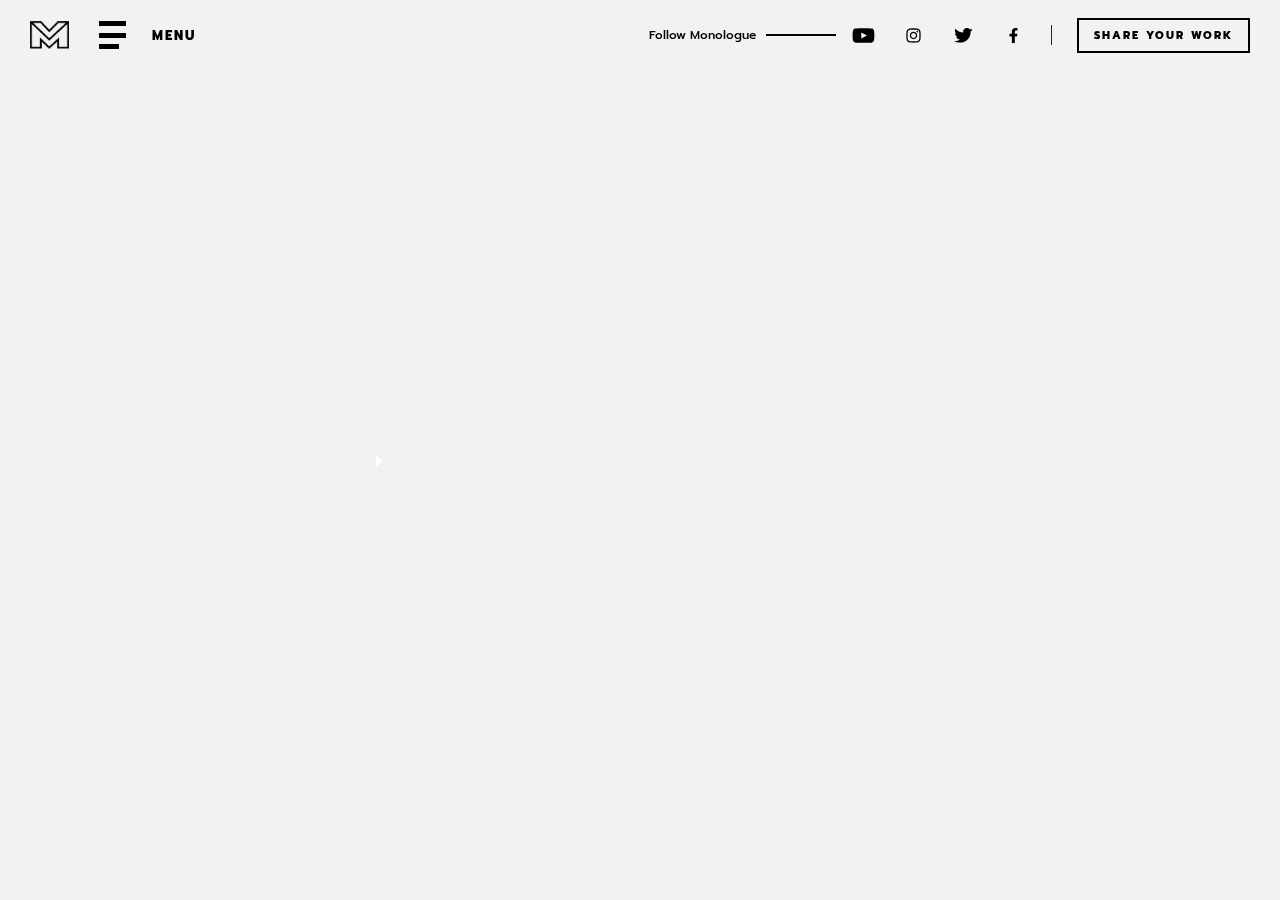
<file: index.html>
<!DOCTYPE html>
<html lang="en">
  <head>
    <meta charset="UTF-8" />
    <meta http-equiv="X-UA-Compatible" content="IE=edge" />
    <meta name="viewport" content="width=device-width, initial-scale=1.0" />

    <link rel="preconnect" href="https://fonts.googleapis.com" />
    <link rel="preconnect" href="https://fonts.gstatic.com" crossorigin />
    <link
      href="https://fonts.googleapis.com/css2?family=Abril+Fatface&family=Playfair+Display:ital,wght@0,400;0,500;1,600&family=Prompt:ital,wght@0,500;0,600;0,700;0,800;1,400&display=swap"
      rel="stylesheet"
    />

    <link
      href="https://fonts.googleapis.com/icon?family=Material+Icons"
      rel="stylesheet"
    />

    <link rel="shortcut icon" href="./assets/logo.png" />
    <link rel="stylesheet" href="style.css" />

    <title>monologue</title>
  </head>
  <body>
    <nav>
      <div class="logo-container">
        <div class="logo"><img src="./assets/logo.png" alt="" /></div>
        <div class="menu-button">
          <div class="menu-icon">
            <div class="menu-line1"></div>
            <div class="menu-line2"></div>
            <div class="menu-line3"></div>
          </div>
          <div class="menu-name">MENU</div>
        </div>
      </div>
      <div class="follow-links-container">
        <div class="follow-links">
          <div class="follow-name">Follow Monologue</div>
          <div class="follow-line"></div>
          <div class="follow-icons">
            <div class="youtube">
              <img src="./assets/icons/youtube.svg" alt="" />
            </div>
            <div class="facebook">
              <img src="./assets/icons/insta.svg" alt="" />
            </div>
            <div class="instagrame">
              <img src="./assets/icons/twitter.svg" alt="" />
            </div>
            <div class="twitter">
              <img src="./assets/icons/facebook.svg" alt="" />
            </div>
          </div>
          <div class="user-line"></div>
          <a href="./sharework/index.html">
            <div class="join-us">SHARE YOUR WORK</div></a
          >
        </div>
      </div>
    </nav>
    <div class="content">
      <div class="menu">
        <div class="menu-container">
          <div class="menu-items">
            <div class="column1">
              <div class="home">
                <a href="./index.html">
                  <div>
                    <div>01</div>
                    Home.
                  </div>
                  <div>BACK TO HOME.</div>
                </a>
              </div>
              <div class="discover">
                <a href="./discover/index.html">
                  <div>
                    <div>02</div>
                    Discover.
                  </div>
                  <div>OTHER CREATOR'S WORK.</div>
                </a>
              </div>
            </div>
            <div class="column2">
              <div class="about">
                <a href="./about/index.html">
                  <div>
                    <div>03</div>
                    About.
                  </div>
                  <div>MEET OUR TEAM.</div>
                </a>
              </div>
              <div class="contact">
                <a href="./contact/index.html">
                  <div>
                    <div>04</div>
                    Contact.
                  </div>
                  <div>WE LOVE TO HERE FROM YOU.</div>
                </a>
              </div>
            </div>
          </div>
          <div class="footer">
            <div class="legal">
              <div class="heading">LEGAL</div>
              <ul>
                <li>Terms & Conditions</li>
                <li>Privacy Policy</li>
                <li>Cookies</li>
              </ul>
            </div>
            <div class="get-in-touch">
              <div class="heading">GET IN TOUCH</div>
              <ul>
                <li>monologue@shortfilm.com</li>
                <li>+001&nbsp;26745&nbsp;9387</li>
              </ul>
            </div>
          </div>
        </div>
        <div class="close-button">
          <span class="material-icons-outlined"> close </span>
        </div>
      </div>
      <div class="movie-slides">
        <div class="trailer-container">
          <iframe
            class="movie-trailer"
            src="https://www.youtube.com/embed/JG7Xgy1akzI?autoplay=1&mute=1&controls=0&playlist=JG7Xgy1akzI&loop=1"
            title="YouTube video player"
            frameborder="0"
            allow="accelerometer; autoplay; clipboard-write; encrypted-media; gyroscope; picture-in-picture"
            allowfullscreen
          ></iframe>
        </div>
        <div class="movie-container">
          <div class="watch-trailer">
            <div>to watch trailer</div>
            <div>
              click here
              <div></div>
            </div>
          </div>
          <div class="movie-content">
            <div class="movie-content-container">
              <div class="movie-creator">
                <div class="creator-heading">CREATOR</div>
                <div class="creator-name">Bobby Rubio</div>
              </div>
              <div class="movie-name">Float</div>
              <div class="movie-about">
                It is the fourth film in Pixar's SparkShorts program, and
                focuses on a son's ability to fly and the choice his father must
                make.
              </div>
              <a href="#" id="see-more">
                <div class="see-more">VIEW MORE</div>
              </a>
              <div class="change-slide">
                <div class="left-arrow">
                  <span class="material-icons-outlined"> west </span>
                </div>
                <div class="right-arrow">
                  <span class="material-icons-outlined"> east </span>
                </div>
              </div>
            </div>
            <div class="hide-content"></div>
          </div>
        </div>
      </div>
    </div>
    <script src="script.js"></script>
  </body>
</html>
</file>
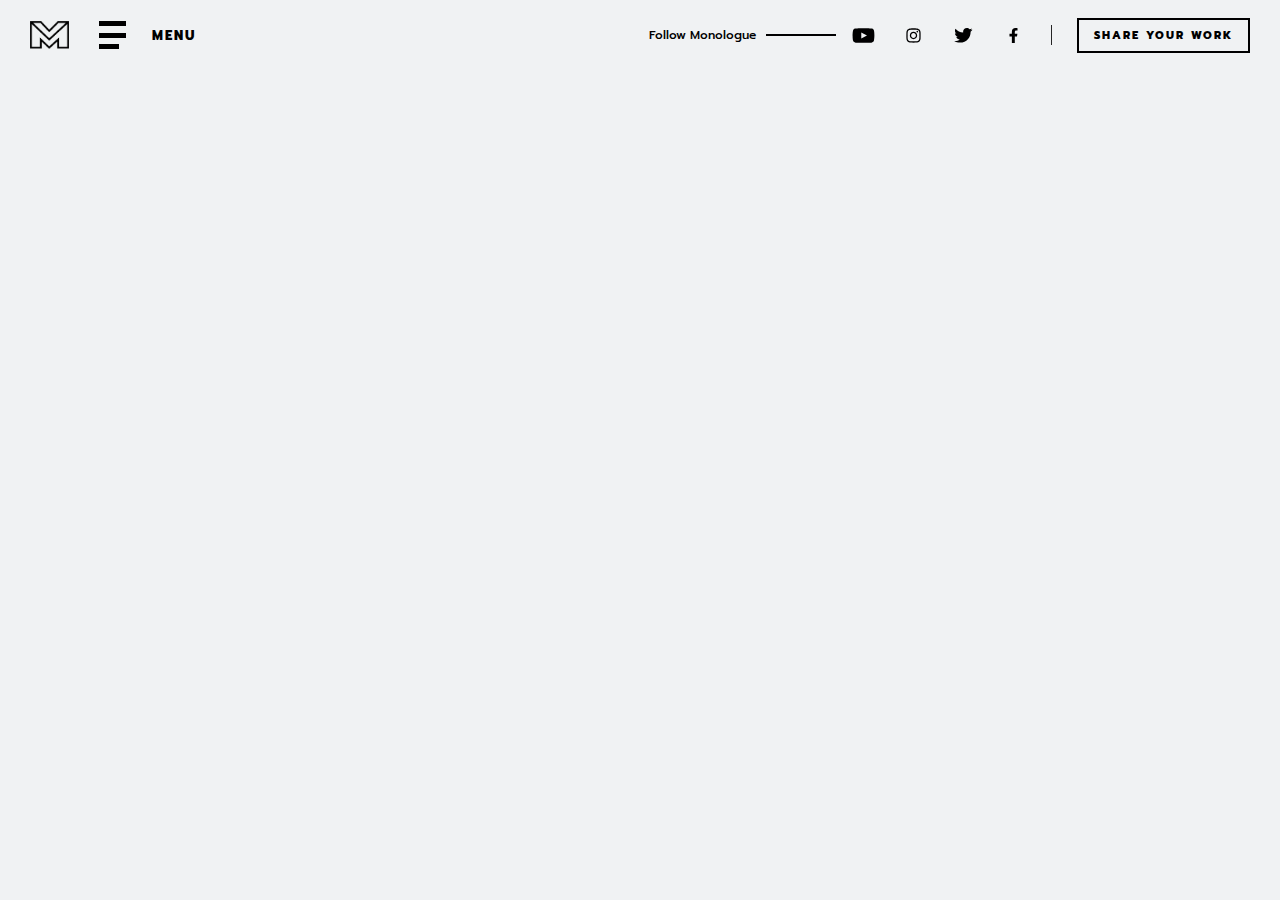
<file: contact/index.html>
<!DOCTYPE html>
<html lang="en">
  <head>
    <meta charset="UTF-8" />
    <meta http-equiv="X-UA-Compatible" content="IE=edge" />
    <meta name="viewport" content="width=device-width, initial-scale=1.0" />

    <link rel="preconnect" href="https://fonts.googleapis.com" />
    <link rel="preconnect" href="https://fonts.gstatic.com" crossorigin />
    <link
      href="https://fonts.googleapis.com/css2?family=Abril+Fatface&family=Playfair+Display:ital,wght@0,400;0,500;1,600&family=Prompt:ital,wght@0,500;0,600;0,700;0,800;1,400&display=swap"
      rel="stylesheet"
    />

    <link
      href="https://fonts.googleapis.com/icon?family=Material+Icons"
      rel="stylesheet"
    />

    <link rel="shortcut icon" href="../assets/logo.png" />
    <link rel="stylesheet" href="style.css" />

    <title>monologue</title>
  </head>
  <body>
    <nav>
      <div class="logo-container">
        <div class="logo"><img src="../assets/logo.png" alt="" /></div>
        <div class="menu-button">
          <div class="menu-icon">
            <div class="menu-line1"></div>
            <div class="menu-line2"></div>
            <div class="menu-line3"></div>
          </div>
          <div class="menu-name">MENU</div>
        </div>
      </div>
      <div class="follow-links-container">
        <div class="follow-links">
          <div class="follow-name">Follow Monologue</div>
          <div class="follow-line"></div>
          <div class="follow-icons">
            <div class="youtube">
              <img src="../assets/icons/youtube.svg" alt="" />
            </div>
            <div class="facebook">
              <img src="../assets/icons/insta.svg" alt="" />
            </div>
            <div class="instagrame">
              <img src="../assets/icons/twitter.svg" alt="" />
            </div>
            <div class="twitter">
              <img src="../assets/icons/facebook.svg" alt="" />
            </div>
          </div>
          <div class="user-line"></div>
          <a href="../sharework/index.html">
            <div class="join-us">SHARE YOUR WORK</div></a
          >
        </div>
      </div>
    </nav>
    <div class="content">
      <div class="menu">
        <div class="menu-container">
          <div class="menu-items">
            <div class="column1">
              <div class="home">
                <a href="../index.html">
                  <div>
                    <div>01</div>
                    Home.
                  </div>
                  <div>BACK TO HOME.</div>
                </a>
              </div>
              <div class="discover">
                <a href="../discover/index.html">
                  <div>
                    <div>02</div>
                    Discover.
                  </div>
                  <div>OTHER CREATOR'S WORK.</div>
                </a>
              </div>
            </div>
            <div class="column2">
              <div class="about">
                <a href="../about/index.html">
                  <div>
                    <div>03</div>
                    About.
                  </div>
                  <div>MEET OUR TEAM.</div>
                </a>
              </div>
              <div class="contact">
                <a href="../contact/index.html">
                  <div>
                    <div>04</div>
                    Contact.
                  </div>
                  <div>WE LOVE TO HERE FROM YOU.</div>
                </a>
              </div>
            </div>
          </div>
          <div class="footer">
            <div class="legal">
              <div class="heading">LEGAL</div>
              <ul>
                <li>Terms & Conditions</li>
                <li>Privacy Policy</li>
                <li>Cookies</li>
              </ul>
            </div>
            <div class="get-in-touch">
              <div class="heading">GET IN TOUCH</div>
              <ul>
                <li>monologue@shortfilm.com</li>
                <li>+001&nbsp;26745&nbsp;9387</li>
              </ul>
            </div>
          </div>
        </div>
        <div class="close-button">
          <span class="material-icons-outlined"> close </span>
        </div>
      </div>
      <div class="contact-container">
        <div class="wrapper"></div>
        <div class="google-map">
          <div class="google-map-container">
            <iframe
              src="https://www.google.com/maps/embed?pb=!1m18!1m12!1m3!1d202845.1150351719!2d-122.18118306314376!3d37.402720918189054!2m3!1f0!2f0!3f0!3m2!1i1024!2i768!4f13.1!3m3!1m2!1s0x808fb68ad0cfc739%3A0x7eb356b66bd4b50e!2sSilicon%20Valley%2C%20CA%2C%20USA!5e0!3m2!1sen!2sin!4v1636902706137!5m2!1sen!2sin"
              style="border: 0"
              allowfullscreen=""
              loading="lazy"
              class="map"
            ></iframe>
          </div>
        </div>
        <div class="address-info">
          <div class="address-container">
            <div class="address-heading">ADDRESS</div>
            <div class="address-text">
              192 Ford Street<br />San Jose<br />CA 95113
            </div>
          </div>
          <div class="contactinfo-container">
            <div class="contactinfo-heading">CONTACT</div>
            <div class="contactinfo-text">
              monologue@shortfilm.com<br />+001&nbsp;26745&nbsp;9387
            </div>
          </div>
        </div>
      </div>
    </div>
    <script src="script.js"></script>
  </body>
</html>
</file>
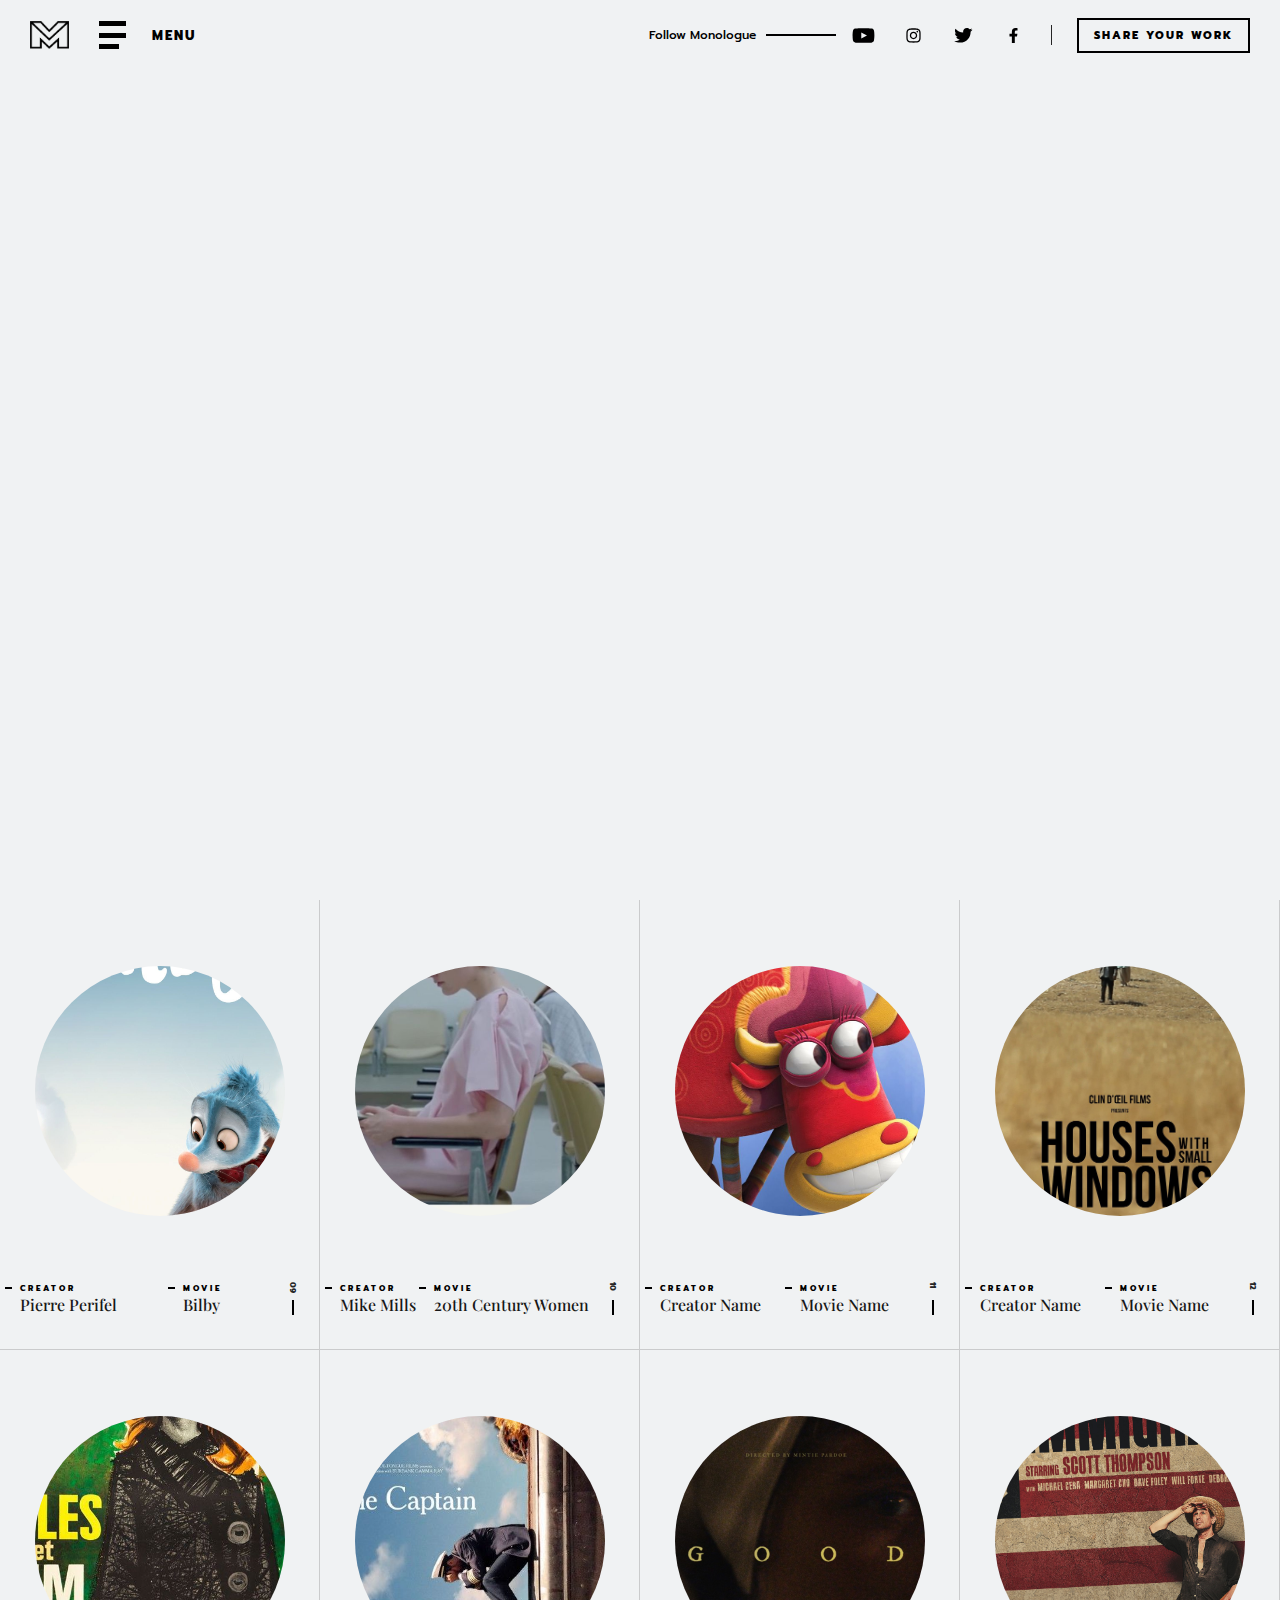
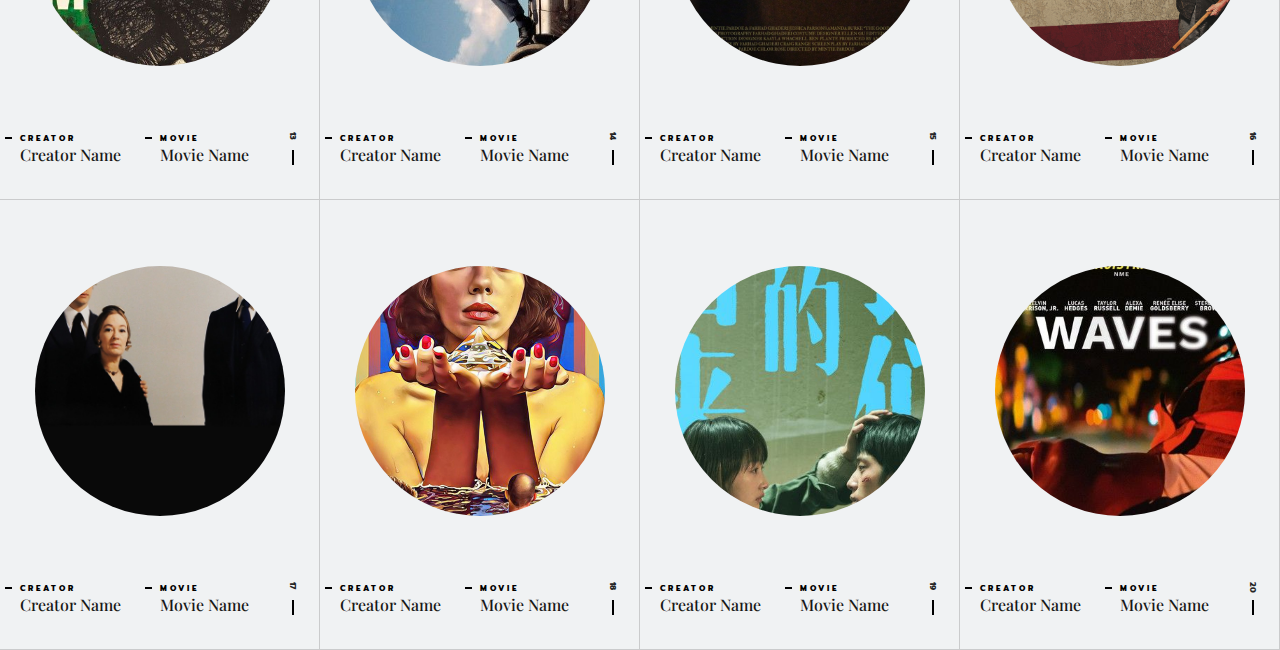
<file: discover/index.html>
<!DOCTYPE html>
<html lang="en">
  <head>
    <meta charset="UTF-8" />
    <meta http-equiv="X-UA-Compatible" content="IE=edge" />
    <meta name="viewport" content="width=device-width, initial-scale=1.0" />

    <link rel="preconnect" href="https://fonts.googleapis.com" />
    <link rel="preconnect" href="https://fonts.gstatic.com" crossorigin />
    <link
      href="https://fonts.googleapis.com/css2?family=Abril+Fatface&family=Playfair+Display:ital,wght@0,400;0,500;1,600&family=Prompt:ital,wght@0,500;0,600;0,700;0,800;1,400&display=swap"
      rel="stylesheet"
    />

    <link
      href="https://fonts.googleapis.com/icon?family=Material+Icons"
      rel="stylesheet"
    />

    <link rel="shortcut icon" href="../assets/logo.png" />
    <link rel="stylesheet" href="style.css" />

    <title>monologue</title>
  </head>
  <body>
    <nav>
      <div class="logo-container">
        <div class="logo"><img src="../assets/logo.png" alt="" /></div>
        <div class="menu-button">
          <div class="menu-icon">
            <div class="menu-line1"></div>
            <div class="menu-line2"></div>
            <div class="menu-line3"></div>
          </div>
          <div class="menu-name">MENU</div>
        </div>
      </div>
      <div class="follow-links-container">
        <div class="follow-links">
          <div class="follow-name">Follow Monologue</div>
          <div class="follow-line"></div>
          <div class="follow-icons">
            <div class="youtube">
              <img src="../assets/icons/youtube.svg" alt="" />
            </div>
            <div class="facebook">
              <img src="../assets/icons/insta.svg" alt="" />
            </div>
            <div class="instagrame">
              <img src="../assets/icons/twitter.svg" alt="" />
            </div>
            <div class="twitter">
              <img src="../assets/icons/facebook.svg" alt="" />
            </div>
          </div>
          <div class="user-line"></div>
          <a href="../sharework/index.html">
            <div class="join-us">SHARE YOUR WORK</div></a
          >
        </div>
      </div>
    </nav>
    <div class="content">
      <div class="menu">
        <div class="menu-container">
          <div class="menu-items">
            <div class="column1">
              <div class="home">
                <a href="../index.html">
                  <div>
                    <div>01</div>
                    Home.
                  </div>
                  <div>BACK TO HOME.</div>
                </a>
              </div>
              <div class="discover">
                <a href="../discover/index.html">
                  <div>
                    <div>02</div>
                    Discover.
                  </div>
                  <div>OTHER CREATOR'S WORK.</div>
                </a>
              </div>
            </div>
            <div class="column2">
              <div class="about">
                <a href="../about/index.html">
                  <div>
                    <div>03</div>
                    About.
                  </div>
                  <div>MEET OUR TEAM.</div>
                </a>
              </div>
              <div class="contact">
                <a href="../contact/index.html">
                  <div>
                    <div>04</div>
                    Contact.
                  </div>
                  <div>WE LOVE TO HERE FROM YOU.</div>
                </a>
              </div>
            </div>
          </div>
          <div class="footer">
            <div class="legal">
              <div class="heading">LEGAL</div>
              <ul>
                <li>Terms & Conditions</li>
                <li>Privacy Policy</li>
                <li>Cookies</li>
              </ul>
            </div>
            <div class="get-in-touch">
              <div class="heading">GET IN TOUCH</div>
              <ul>
                <li>monologue@shortfilm.com</li>
                <li>+001&nbsp;26745&nbsp;9387</li>
              </ul>
            </div>
          </div>
        </div>
        <div class="close-button">
          <span class="material-icons-outlined"> close </span>
        </div>
      </div>
      <div class="discover-container">
        <div class="wrapper"></div>
        <div class="row1">
          <a href="../moviepage/movie1/index.html">
            <div class="card1">
              <div class="movie-image">
                <div class="image-container">
                  <img src="../assets/posters/11.jfif" alt="" />
                </div>
              </div>
              <div class="movie-content">
                <div class="creator">
                  <div class="creator-heading">CREATOR</div>
                  <div class="creator-name">Bobby Rubio</div>
                </div>
                <div class="movie">
                  <div class="movie-heading">MOVIE</div>
                  <div class="movie-name">Float</div>
                </div>
                <div class="number">01</div>
              </div>
            </div>
          </a>
          <a href="../moviepage/movie2/index.html">
            <div class="card2">
              <div class="movie-image">
                <div class="image-container">
                  <img src="../assets/posters/5.jfif" alt="" />
                </div>
              </div>
              <div class="movie-content">
                <div class="creator">
                  <div class="creator-heading">CREATOR</div>
                  <div class="creator-name">Julian Schnabel</div>
                </div>
                <div class="movie">
                  <div class="movie-heading">MOVIE</div>
                  <div class="movie-name">At Eternity's Gate</div>
                </div>
                <div class="number">02</div>
              </div>
            </div>
          </a>
          <a href="../moviepage/movie3/index.html">
            <div class="card3">
              <div class="movie-image">
                <div class="image-container">
                  <img src="../assets/posters/2.jfif" alt="" />
                </div>
              </div>
              <div class="movie-content">
                <div class="creator">
                  <div class="creator-heading">CREATOR</div>
                  <div class="creator-name">Lee Chang-dong</div>
                </div>
                <div class="movie">
                  <div class="movie-heading">MOVIE</div>
                  <div class="movie-name">Burning</div>
                </div>
                <div class="number">03</div>
              </div>
            </div>
          </a>
          <a href="../moviepage/movie4/index.html">
            <div class="card4">
              <div class="movie-image">
                <div class="image-container">
                  <img src="../assets/posters/10.jfif" alt="" />
                </div>
              </div>
              <div class="movie-content">
                <div class="creator">
                  <div class="creator-heading">CREATOR</div>
                  <div class="creator-name">Jeffrey Lieber</div>
                </div>
                <div class="movie">
                  <div class="movie-heading">MOVIE</div>
                  <div class="movie-name">Impulse</div>
                </div>
                <div class="number">04</div>
              </div>
            </div>
          </a>
        </div>
        <div class="row2">
          <a href="../moviepage/movie5/index.html">
            <div class="card1">
              <div class="movie-image">
                <div class="image-container">
                  <img src="../assets/posters/17.png" alt="" />
                </div>
              </div>
              <div class="movie-content">
                <div class="creator">
                  <div class="creator-heading">CREATOR</div>
                  <div class="creator-name">Elvira Lind</div>
                </div>
                <div class="movie">
                  <div class="movie-heading">MOVIE</div>
                  <div class="movie-name">The Letter Room</div>
                </div>
                <div class="number">05</div>
              </div>
            </div>
          </a>
          <a href="../moviepage/movie6/index.html">
            <div class="card2">
              <div class="movie-image">
                <div class="image-container">
                  <img src="../assets/posters/6.jfif" alt="" />
                </div>
              </div>
              <div class="movie-content">
                <div class="creator">
                  <div class="creator-heading">CREATOR</div>
                  <div class="creator-name">Gregg Araki</div>
                </div>
                <div class="movie">
                  <div class="movie-heading">MOVIE</div>
                  <div class="movie-name">Mysterious Skin</div>
                </div>
                <div class="number">06</div>
              </div>
            </div>
          </a>
          <a href="../moviepage/movie7/index.html">
            <div class="card3">
              <div class="movie-image">
                <div class="image-container">
                  <img src="../assets/posters/7.jfif" alt="" />
                </div>
              </div>
              <div class="movie-content">
                <div class="creator">
                  <div class="creator-heading">CREATOR</div>
                  <div class="creator-name">Dome Karukoski</div>
                </div>
                <div class="movie">
                  <div class="movie-heading">MOVIE</div>
                  <div class="movie-name">Tom of Finland</div>
                </div>
                <div class="number">07</div>
              </div>
            </div>
          </a>
          <a href="../moviepage/movie8/index.html">
            <div class="card4">
              <div class="movie-image">
                <div class="image-container">
                  <img src="../assets/posters/8.jfif" alt="" />
                </div>
              </div>
              <div class="movie-content">
                <div class="creator">
                  <div class="creator-heading">CREATOR</div>
                  <div class="creator-name">Frédéric Tcheng</div>
                </div>
                <div class="movie">
                  <div class="movie-heading">MOVIE</div>
                  <div class="movie-name">Dior et moi</div>
                </div>
                <div class="number">08</div>
              </div>
            </div>
          </a>
        </div>
        <div class="row3">
          <a href="../moviepage/movie9/index.html">
            <div class="card2">
              <div class="movie-image">
                <div class="image-container">
                  <img src="../assets/posters/4.jfif" alt="" />
                </div>
              </div>
              <div class="movie-content">
                <div class="creator">
                  <div class="creator-heading">CREATOR</div>
                  <div class="creator-name">Pierre Perifel</div>
                </div>
                <div class="movie">
                  <div class="movie-heading">MOVIE</div>
                  <div class="movie-name">Bilby</div>
                </div>
                <div class="number">09</div>
              </div>
            </div>
          </a>
          <a href="../moviepage/movie10/index.html">
            <div class="card3">
              <div class="movie-image">
                <div class="image-container">
                  <img src="../assets/posters/1.jfif" alt="" />
                </div>
              </div>
              <div class="movie-content">
                <div class="creator">
                  <div class="creator-heading">CREATOR</div>
                  <div class="creator-name">Mike Mills</div>
                </div>
                <div class="movie">
                  <div class="movie-heading">MOVIE</div>
                  <div class="movie-name">20th Century Women</div>
                </div>
                <div class="number">10</div>
              </div>
            </div>
          </a>
          <a href="../moviepage/movie1/index.html">
            <div class="card4">
              <div class="movie-image">
                <div class="image-container">
                  <img src="../assets/posters/12.jfif" alt="" />
                </div>
              </div>
              <div class="movie-content">
                <div class="creator">
                  <div class="creator-heading">CREATOR</div>
                  <div class="creator-name">Creator Name</div>
                </div>
                <div class="movie">
                  <div class="movie-heading">MOVIE</div>
                  <div class="movie-name">Movie Name</div>
                </div>
                <div class="number">11</div>
              </div>
            </div>
          </a>
          <a href="../moviepage/movie9/index.html">
            <div class="card1">
              <div class="movie-image">
                <div class="image-container">
                  <img src="../assets/posters/9.jfif" alt="" />
                </div>
              </div>
              <div class="movie-content">
                <div class="creator">
                  <div class="creator-heading">CREATOR</div>
                  <div class="creator-name">Creator Name</div>
                </div>
                <div class="movie">
                  <div class="movie-heading">MOVIE</div>
                  <div class="movie-name">Movie Name</div>
                </div>
                <div class="number">12</div>
              </div>
            </div>
          </a>
        </div>
        <div class="row4">
          <a href="../moviepage/movie1/index.html">
            <div class="card1">
              <div class="movie-image">
                <div class="image-container">
                  <img src="../assets/posters/13.jfif" alt="" />
                </div>
              </div>
              <div class="movie-content">
                <div class="creator">
                  <div class="creator-heading">CREATOR</div>
                  <div class="creator-name">Creator Name</div>
                </div>
                <div class="movie">
                  <div class="movie-heading">MOVIE</div>
                  <div class="movie-name">Movie Name</div>
                </div>
                <div class="number">13</div>
              </div>
            </div>
          </a>
          <a href="../moviepage/movie1/index.html">
            <div class="card2">
              <div class="movie-image">
                <div class="image-container">
                  <img src="../assets/posters/14.jfif" alt="" />
                </div>
              </div>
              <div class="movie-content">
                <div class="creator">
                  <div class="creator-heading">CREATOR</div>
                  <div class="creator-name">Creator Name</div>
                </div>
                <div class="movie">
                  <div class="movie-heading">MOVIE</div>
                  <div class="movie-name">Movie Name</div>
                </div>
                <div class="number">14</div>
              </div>
            </div>
          </a>
          <a href="../moviepage/movie1/index.html">
            <div class="card3">
              <div class="movie-image">
                <div class="image-container">
                  <img src="../assets/posters/15.png" alt="" />
                </div>
              </div>
              <div class="movie-content">
                <div class="creator">
                  <div class="creator-heading">CREATOR</div>
                  <div class="creator-name">Creator Name</div>
                </div>
                <div class="movie">
                  <div class="movie-heading">MOVIE</div>
                  <div class="movie-name">Movie Name</div>
                </div>
                <div class="number">15</div>
              </div>
            </div>
          </a>
          <a href="../moviepage/movie1/index.html">
            <div class="card4">
              <div class="movie-image">
                <div class="image-container">
                  <img src="../assets/posters/16.jfif" alt="" />
                </div>
              </div>
              <div class="movie-content">
                <div class="creator">
                  <div class="creator-heading">CREATOR</div>
                  <div class="creator-name">Creator Name</div>
                </div>
                <div class="movie">
                  <div class="movie-heading">MOVIE</div>
                  <div class="movie-name">Movie Name</div>
                </div>
                <div class="number">16</div>
              </div>
            </div>
          </a>
        </div>
        <div class="row5">
          <a href="../moviepage/movie1/index.html">
            <div class="card1">
              <div class="movie-image">
                <div class="image-container">
                  <img src="../assets/posters/3.jfif" alt="" />
                </div>
              </div>
              <div class="movie-content">
                <div class="creator">
                  <div class="creator-heading">CREATOR</div>
                  <div class="creator-name">Creator Name</div>
                </div>
                <div class="movie">
                  <div class="movie-heading">MOVIE</div>
                  <div class="movie-name">Movie Name</div>
                </div>
                <div class="number">17</div>
              </div>
            </div>
          </a>
          <a href="../moviepage/movie1/index.html">
            <div class="card2">
              <div class="movie-image">
                <div class="image-container">
                  <img src="../assets/posters/18.png" alt="" />
                </div>
              </div>
              <div class="movie-content">
                <div class="creator">
                  <div class="creator-heading">CREATOR</div>
                  <div class="creator-name">Creator Name</div>
                </div>
                <div class="movie">
                  <div class="movie-heading">MOVIE</div>
                  <div class="movie-name">Movie Name</div>
                </div>
                <div class="number">18</div>
              </div>
            </div>
          </a>
          <a href="../moviepage/movie1/index.html">
            <div class="card3">
              <div class="movie-image">
                <div class="image-container">
                  <img src="../assets/posters/19.jfif" alt="" />
                </div>
              </div>
              <div class="movie-content">
                <div class="creator">
                  <div class="creator-heading">CREATOR</div>
                  <div class="creator-name">Creator Name</div>
                </div>
                <div class="movie">
                  <div class="movie-heading">MOVIE</div>
                  <div class="movie-name">Movie Name</div>
                </div>
                <div class="number">19</div>
              </div>
            </div>
          </a>
          <a href="../moviepage/movie1/index.html">
            <div class="card4">
              <div class="movie-image">
                <div class="image-container">
                  <img src="../assets/posters/20.jfif" alt="" />
                </div>
              </div>
              <div class="movie-content">
                <div class="creator">
                  <div class="creator-heading">CREATOR</div>
                  <div class="creator-name">Creator Name</div>
                </div>
                <div class="movie">
                  <div class="movie-heading">MOVIE</div>
                  <div class="movie-name">Movie Name</div>
                </div>
                <div class="number">20</div>
              </div>
            </div>
          </a>
        </div>
      </div>
    </div>
    <script src="script.js"></script>
  </body>
</html>
</file>
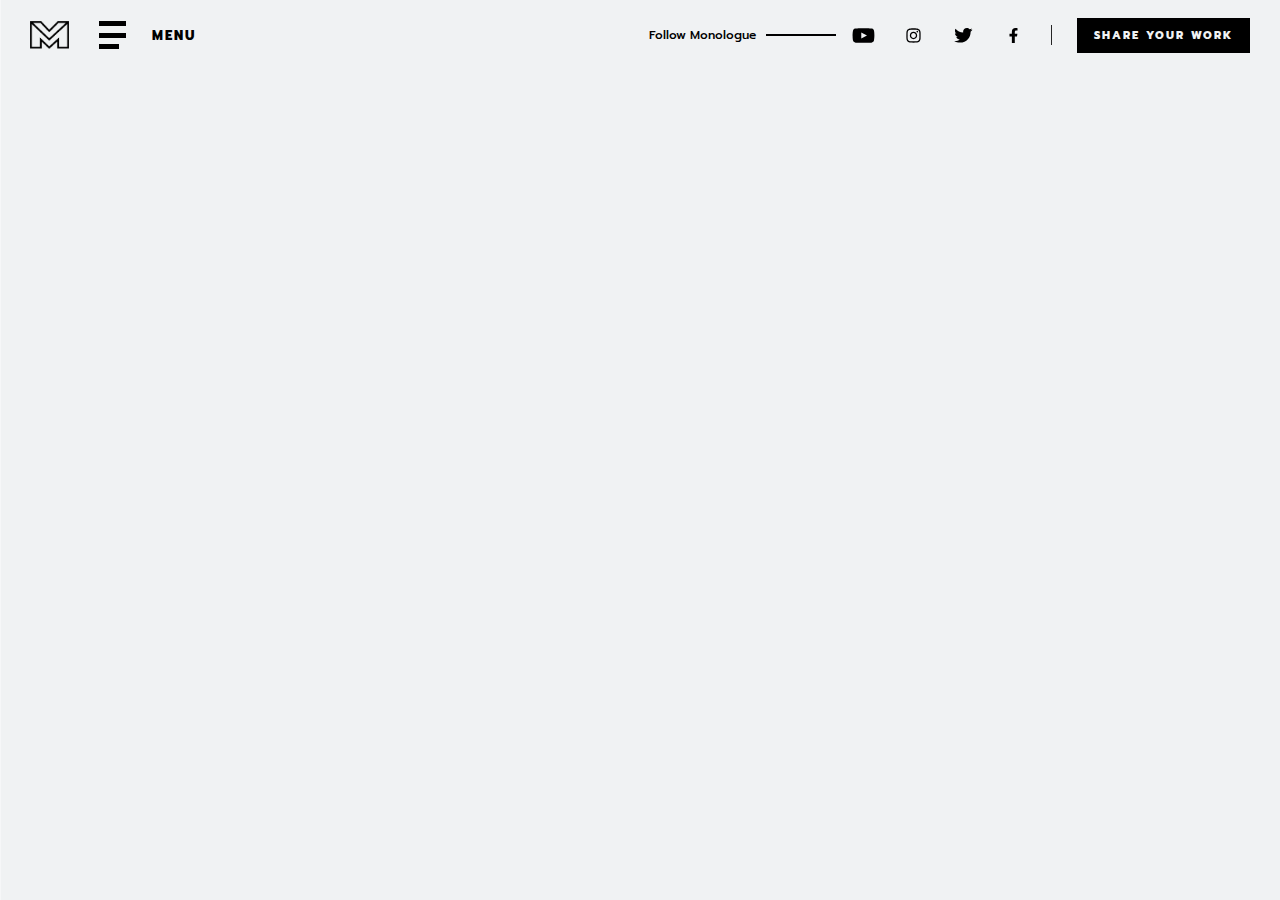
<file: sharework/index.html>
<!DOCTYPE html>
<html lang="en">
  <head>
    <meta charset="UTF-8" />
    <meta http-equiv="X-UA-Compatible" content="IE=edge" />
    <meta name="viewport" content="width=device-width, initial-scale=1.0" />

    <link rel="preconnect" href="https://fonts.googleapis.com" />
    <link rel="preconnect" href="https://fonts.gstatic.com" crossorigin />
    <link
      href="https://fonts.googleapis.com/css2?family=Abril+Fatface&family=Playfair+Display:ital,wght@0,400;0,500;1,600&family=Prompt:ital,wght@0,500;0,600;0,700;0,800;1,400&display=swap"
      rel="stylesheet"
    />

    <link
      href="https://fonts.googleapis.com/icon?family=Material+Icons"
      rel="stylesheet"
    />

    <link rel="shortcut icon" href="../assets/logo.png" />
    <link rel="stylesheet" href="style.css" />

    <title>monologue</title>
  </head>
  <body>
    <nav>
      <div class="logo-container">
        <div class="logo"><img src="../assets/logo.png" alt="" /></div>
        <div class="menu-button">
          <div class="menu-icon">
            <div class="menu-line1"></div>
            <div class="menu-line2"></div>
            <div class="menu-line3"></div>
          </div>
          <div class="menu-name">MENU</div>
        </div>
      </div>
      <div class="follow-links-container">
        <div class="follow-links">
          <div class="follow-name">Follow Monologue</div>
          <div class="follow-line"></div>
          <div class="follow-icons">
            <div class="youtube">
              <img src="../assets/icons/youtube.svg" alt="" />
            </div>
            <div class="facebook">
              <img src="../assets/icons/insta.svg" alt="" />
            </div>
            <div class="instagrame">
              <img src="../assets/icons/twitter.svg" alt="" />
            </div>
            <div class="twitter">
              <img src="../assets/icons/facebook.svg" alt="" />
            </div>
          </div>
          <div class="user-line"></div>
          <a href="#"> <div class="join-us">SHARE YOUR WORK</div></a>
        </div>
      </div>
    </nav>
    <div class="content">
      <div class="menu">
        <div class="menu-container">
          <div class="menu-items">
            <div class="column1">
              <div class="home">
                <a href="../index.html">
                  <div>
                    <div>01</div>
                    Home.
                  </div>
                  <div>BACK TO HOME.</div>
                </a>
              </div>
              <div class="discover">
                <a href="../discover/index.html">
                  <div>
                    <div>02</div>
                    Discover.
                  </div>
                  <div>OTHER CREATOR'S WORK.</div>
                </a>
              </div>
            </div>
            <div class="column2">
              <div class="about">
                <a href="../about/index.html">
                  <div>
                    <div>03</div>
                    About.
                  </div>
                  <div>MEET OUR TEAM.</div>
                </a>
              </div>
              <div class="contact">
                <a href="../contact/index.html">
                  <div>
                    <div>04</div>
                    Contact.
                  </div>
                  <div>WE LOVE TO HERE FROM YOU.</div>
                </a>
              </div>
            </div>
          </div>
          <div class="footer">
            <div class="legal">
              <div class="heading">LEGAL</div>
              <ul>
                <li>Terms & Conditions</li>
                <li>Privacy Policy</li>
                <li>Cookies</li>
              </ul>
            </div>
            <div class="get-in-touch">
              <div class="heading">GET IN TOUCH</div>
              <ul>
                <li>monologue@shortfilm.com</li>
                <li>+001&nbsp;26745&nbsp;9387</li>
              </ul>
            </div>
          </div>
        </div>
        <div class="close-button">
          <span class="material-icons-outlined"> close </span>
        </div>
      </div>
      <div class="share-work">
        <div class="wrapper"></div>
        <div class="form-container">
          <div class="form">
            <form action="#" method="POST">
              <input
                type="text"
                name="username"
                id="username"
                placeholder="YOUR NAME *"
                class="invalidInput"
              />
              <label for="username" id="username-label">
                PLEASE ENTER YOUR NAME
              </label>
              <input
                type="email"
                name="email"
                id="email"
                placeholder="EMAIL *"
              />
              <label for="email" id="email-label">
                PLEASE ENTER YOUR EMAIL
              </label>
              <input
                type="text"
                name="moviename"
                id="moviename"
                placeholder="YOUR MOVIE NAME *"
              />
              <label for="moviename" id="moviename-label">
                PLEASE ENTER YOUR MOVIE NAME
              </label>
              <input
                type="url"
                name="movietrailer"
                id="movietrailer"
                placeholder="YOUTUBE URL OF TRAILER *"
              />
              <label for="movietrailer" id="movietrailer-label">
                PLEASE ENTER URL OF YOUR MOVIE TRAILER
              </label>
              <textarea
                name="description"
                id="description"
                cols="30"
                rows="13"
                placeholder="WRITE SOMETHING ABOUT YOUR MOVIE *"
              ></textarea>
              <label for="description" id="description-label">
                PLEASE ENTER DESCRIPTION OF YOUR MOVIE
              </label>
              <a href="#"><div class="submit-button">SUBMIT</div></a>
            </form>
          </div>
        </div>
        <div class="text-container">
          <div class="text">
            <div class="text-heading">Let's share!</div>
            <div class="sub-text">What are you working on.</div>
          </div>
        </div>
      </div>
    </div>
    <script src="script.js"></script>
  </body>
</html>
</file>
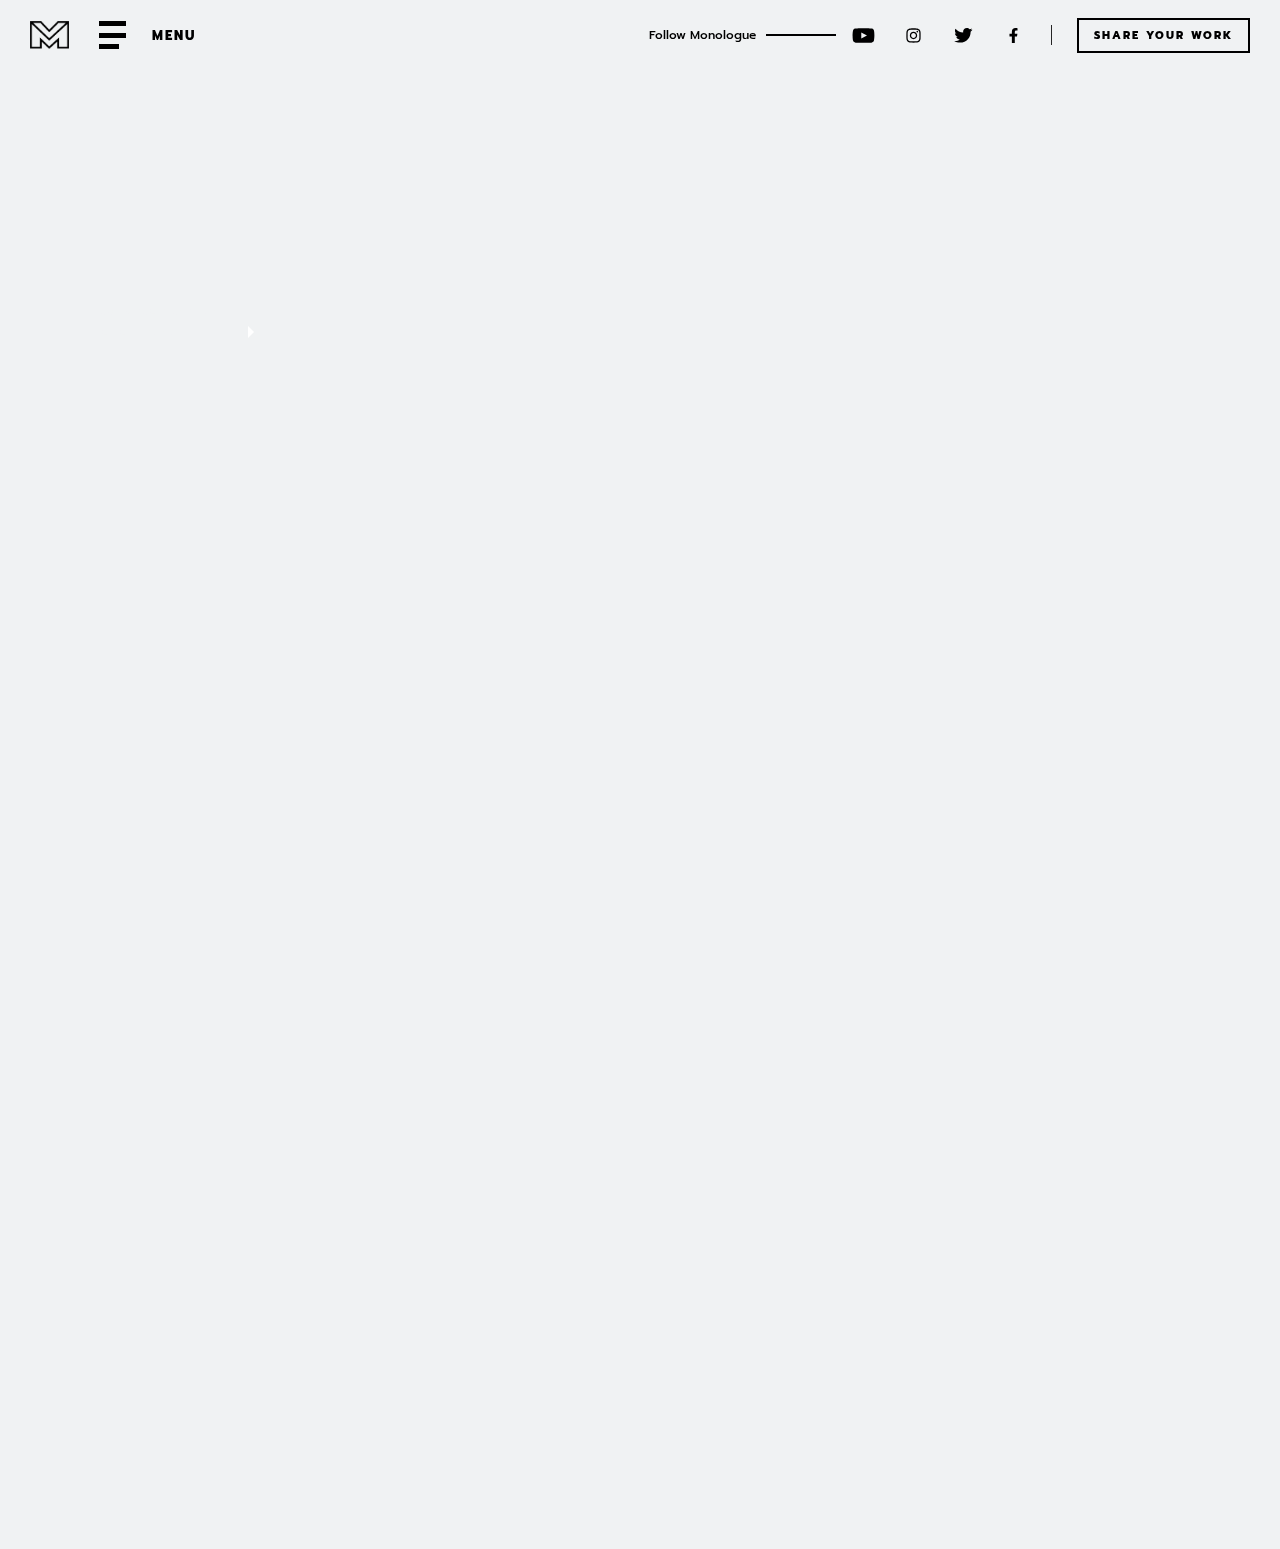
<file: moviepage/movie1/index.html>
<!DOCTYPE html>
<html lang="en">
  <head>
    <meta charset="UTF-8" />
    <meta http-equiv="X-UA-Compatible" content="IE=edge" />
    <meta name="viewport" content="width=device-width, initial-scale=1.0" />

    <link rel="preconnect" href="https://fonts.googleapis.com" />
    <link rel="preconnect" href="https://fonts.gstatic.com" crossorigin />
    <link
      href="https://fonts.googleapis.com/css2?family=Abril+Fatface&family=Playfair+Display:ital,wght@0,400;0,500;1,600&family=Prompt:ital,wght@0,500;0,600;0,700;0,800;1,400&display=swap"
      rel="stylesheet"
    />

    <link
      href="https://fonts.googleapis.com/icon?family=Material+Icons"
      rel="stylesheet"
    />

    <link rel="shortcut icon" href="../../assets/logo.png" />
    <link rel="stylesheet" href="style.css" />

    <title>monologue</title>
  </head>
  <body>
    <nav>
      <div class="logo-container">
        <div class="logo"><img src="../../assets/logo.png" alt="" /></div>
        <div class="menu-button">
          <div class="menu-icon">
            <div class="menu-line1"></div>
            <div class="menu-line2"></div>
            <div class="menu-line3"></div>
          </div>
          <div class="menu-name">MENU</div>
        </div>
      </div>
      <div class="follow-links-container">
        <div class="follow-links">
          <div class="follow-name">Follow Monologue</div>
          <div class="follow-line"></div>
          <div class="follow-icons">
            <div class="youtube">
              <img src="../../assets/icons/youtube.svg" alt="" />
            </div>
            <div class="facebook">
              <img src="../../assets/icons/insta.svg" alt="" />
            </div>
            <div class="instagrame">
              <img src="../../assets/icons/twitter.svg" alt="" />
            </div>
            <div class="twitter">
              <img src="../../assets/icons/facebook.svg" alt="" />
            </div>
          </div>
          <div class="user-line"></div>
          <a href="../../sharework/index.html">
            <div class="join-us">SHARE YOUR WORK</div></a
          >
        </div>
      </div>
    </nav>
    <div class="content">
      <div class="menu">
        <div class="menu-container">
          <div class="menu-items">
            <div class="column1">
              <div class="home">
                <a href="../../index.html">
                  <div>
                    <div>01</div>
                    Home.
                  </div>
                  <div>BACK TO HOME.</div>
                </a>
              </div>
              <div class="discover">
                <a href="../../discover/index.html">
                  <div>
                    <div>02</div>
                    Discover.
                  </div>
                  <div>OTHER CREATOR'S WORK.</div>
                </a>
              </div>
            </div>
            <div class="column2">
              <div class="about">
                <a href="../../about/index.html">
                  <div>
                    <div>03</div>
                    About.
                  </div>
                  <div>MEET OUR TEAM.</div>
                </a>
              </div>
              <div class="contact">
                <a href="../../contact/index.html">
                  <div>
                    <div>04</div>
                    Contact.
                  </div>
                  <div>WE LOVE TO HERE FROM YOU.</div>
                </a>
              </div>
            </div>
          </div>
          <div class="footer">
            <div class="legal">
              <div class="heading">LEGAL</div>
              <ul>
                <li>Terms & Conditions</li>
                <li>Privacy Policy</li>
                <li>Cookies</li>
              </ul>
            </div>
            <div class="get-in-touch">
              <div class="heading">GET IN TOUCH</div>
              <ul>
                <li>monologue@shortfilm.com</li>
                <li>+001&nbsp;26745&nbsp;9387</li>
              </ul>
            </div>
          </div>
        </div>
        <div class="close-button">
          <span class="material-icons-outlined"> close </span>
        </div>
      </div>
      <div class="movie-slides">
        <div class="trailer-container">
          <iframe
            class="movie-trailer"
            src="https://www.youtube.com/embed/JG7Xgy1akzI?autoplay=1&mute=1&controls=0&playlist=JG7Xgy1akzI&loop=1"
            title="YouTube video player"
            frameborder="0"
            allow="accelerometer; autoplay; clipboard-write; encrypted-media; gyroscope; picture-in-picture"
            allowfullscreen
          ></iframe>
        </div>
        <div class="movie-container">
          <div class="add-review-form">
            <div class="add-review-modal">
              <div class="heading">What is your view?</div>
              <div class="form-container">
                <form action="#" method="POST">
                  <input
                    type="text"
                    name="name"
                    id="name"
                    placeholder="YOUR NAME"
                  />
                  <textarea
                    name="text"
                    id="review"
                    cols="30"
                    rows="10"
                    placeholder="ENTER YOUR VIEW HERE..."
                  ></textarea>
                </form>
              </div>
              <div class="form-button">
                <span class="material-icons-outlined" id="add-review">
                  radio_button_unchecked
                </span>
                <span class="material-icons-outlined" id="close-review">
                  close
                </span>
              </div>
            </div>
          </div>
          <div class="watch-trailer">
            <div>to watch trailer</div>
            <div>
              click here
              <div></div>
            </div>
          </div>
          <div class="movie-content">
            <div class="movie-heading">
              <div class="movie-name">
                <div class="movie-name-heading">MOVIE</div>
                <div class="movie-name-text">Float</div>
              </div>
              <div class="creator-name">
                <div class="creator-name-heading">CREATOR</div>
                <div class="creator-name-text">Bobby Rubio</div>
              </div>
            </div>
            <div class="movie-description-container">
              <div class="container1">
                <div class="movie-description">
                  <div class="movie-description-heading">DESCRIPTION :</div>
                  <div class="movie-description-text">
                    It is the fourth film in Pixar's SparkShorts program, and
                    focuses on a son's ability to fly and the choice his father
                    must make.<br /><br />
                    A father discovers that his son floats, which makes him
                    different from other kids. To keep them both safe from the
                    judgment of the world, Dad hides, covers, and grounds him.
                    But when his son's ability becomes public, Dad must decide
                    whether to run and hide or to accept his son as he is.
                  </div>
                </div>
                <div class="movie-reviews">
                  <div class="review-container">
                    <div class="review-heading">REVIEW :</div>
                    <div class="add-review">ADD REVIEW</div>
                  </div>
                  <div class="review-content">
                    <div class="review1">
                      <div class="review-content-heading">
                        <div class="review-content-name">
                          <div class="review-content-name-heading">NAME</div>
                          <div class="review-content-name-text">
                            arielvlz-35922
                          </div>
                        </div>
                        <div class="review-content-rating">
                          <div class="review-content-rating-heading">
                            RATING
                          </div>
                          <div class="review-content-rating-text">
                            <span class="material-icons-outlined"> star </span>
                            <span class="material-icons-outlined"> star </span>
                            <span class="material-icons-outlined"> star </span>
                            <span class="material-icons-outlined"> star </span>
                            <span class="material-icons-outlined"> star </span>
                          </div>
                        </div>
                      </div>
                      <div class="review-content-text">
                        This short is great at depicting what it's like for your
                        child to be different from you and having a hard time
                        coming to terms with that.
                      </div>
                      <div class="date-time">
                        <div class="date">13 June 2020</div>
                        <div class="likes">
                          <div class="like-count">14</div>
                          <span class="material-icons-outlined" id="like1">
                            favorite_border
                          </span>
                        </div>
                      </div>
                    </div>
                    <div class="review1">
                      <div class="review-content-heading">
                        <div class="review-content-name">
                          <div class="review-content-name-heading">NAME</div>
                          <div class="review-content-name-text">chloebetts</div>
                        </div>
                        <div class="review-content-rating">
                          <div class="review-content-rating-heading">
                            RATING
                          </div>
                          <div class="review-content-rating-text">
                            <span class="material-icons-outlined"> star </span>
                            <span class="material-icons-outlined"> star </span>
                            <span class="material-icons-outlined"> star </span>
                            <span class="material-icons-outlined"> star </span>
                            <span class="material-icons-outlined">
                              star_outline
                            </span>
                          </div>
                        </div>
                      </div>
                      <div class="review-content-text">
                        I think the CGI was very well done. The story was cute.
                      </div>
                      <div class="date-time">
                        <div class="date">3 August 2021</div>
                        <div class="likes">
                          <div class="like-count">12</div>
                          <span class="material-icons-outlined" id="like2">
                            favorite_border
                          </span>
                        </div>
                      </div>
                    </div>
                    <div class="review1">
                      <div class="review-content-heading">
                        <div class="review-content-name">
                          <div class="review-content-name-heading">NAME</div>
                          <div class="review-content-name-text">
                            lhbaker-28783
                          </div>
                        </div>
                        <div class="review-content-rating">
                          <div class="review-content-rating-heading">
                            RATING
                          </div>
                          <div class="review-content-rating-text">
                            <span class="material-icons-outlined"> star </span>
                            <span class="material-icons-outlined"> star </span>
                            <span class="material-icons-outlined"> star </span>
                            <span class="material-icons-outlined"> star </span>
                            <span class="material-icons-outlined">
                              star_outline
                            </span>
                          </div>
                        </div>
                      </div>
                      <div class="review-content-text">
                        Very touching and inspiring about a dad trying to have
                        his son fit in, but can't because his son has the
                        ability to float. Highly emotional and recommended.
                        Should be rated higher than a 7.3.
                      </div>
                      <div class="date-time">
                        <div class="date">28 May 2021</div>
                        <div class="likes">
                          <div class="like-count">16</div>
                          <span class="material-icons-outlined" id="like3">
                            favorite_border
                          </span>
                        </div>
                      </div>
                    </div>
                  </div>
                </div>
              </div>
              <div class="container2">
                <div class="cast-container">
                  <div class="cast-heading">CAST :</div>
                  <div class="cast-name">
                    <div class="cast1">
                      <span>Eli Fucile</span> : Baby Alex (voice)
                    </div>
                    <div class="cast2">
                      <span>Bobby Rubio</span>
                      : Dad (voice) (as Bobby Alcid Rubio)
                    </div>
                    <div class="cast3">
                      <span>Luna Watson</span> : Toddler Alex (voice)
                    </div>
                    <div class="cast4">
                      <span>Mika Kubo</span>
                      : Additional Voices (voice)
                    </div>
                  </div>
                </div>
              </div>
            </div>
          </div>
        </div>
      </div>
    </div>
    <script src="script.js"></script>
  </body>
</html>
</file>
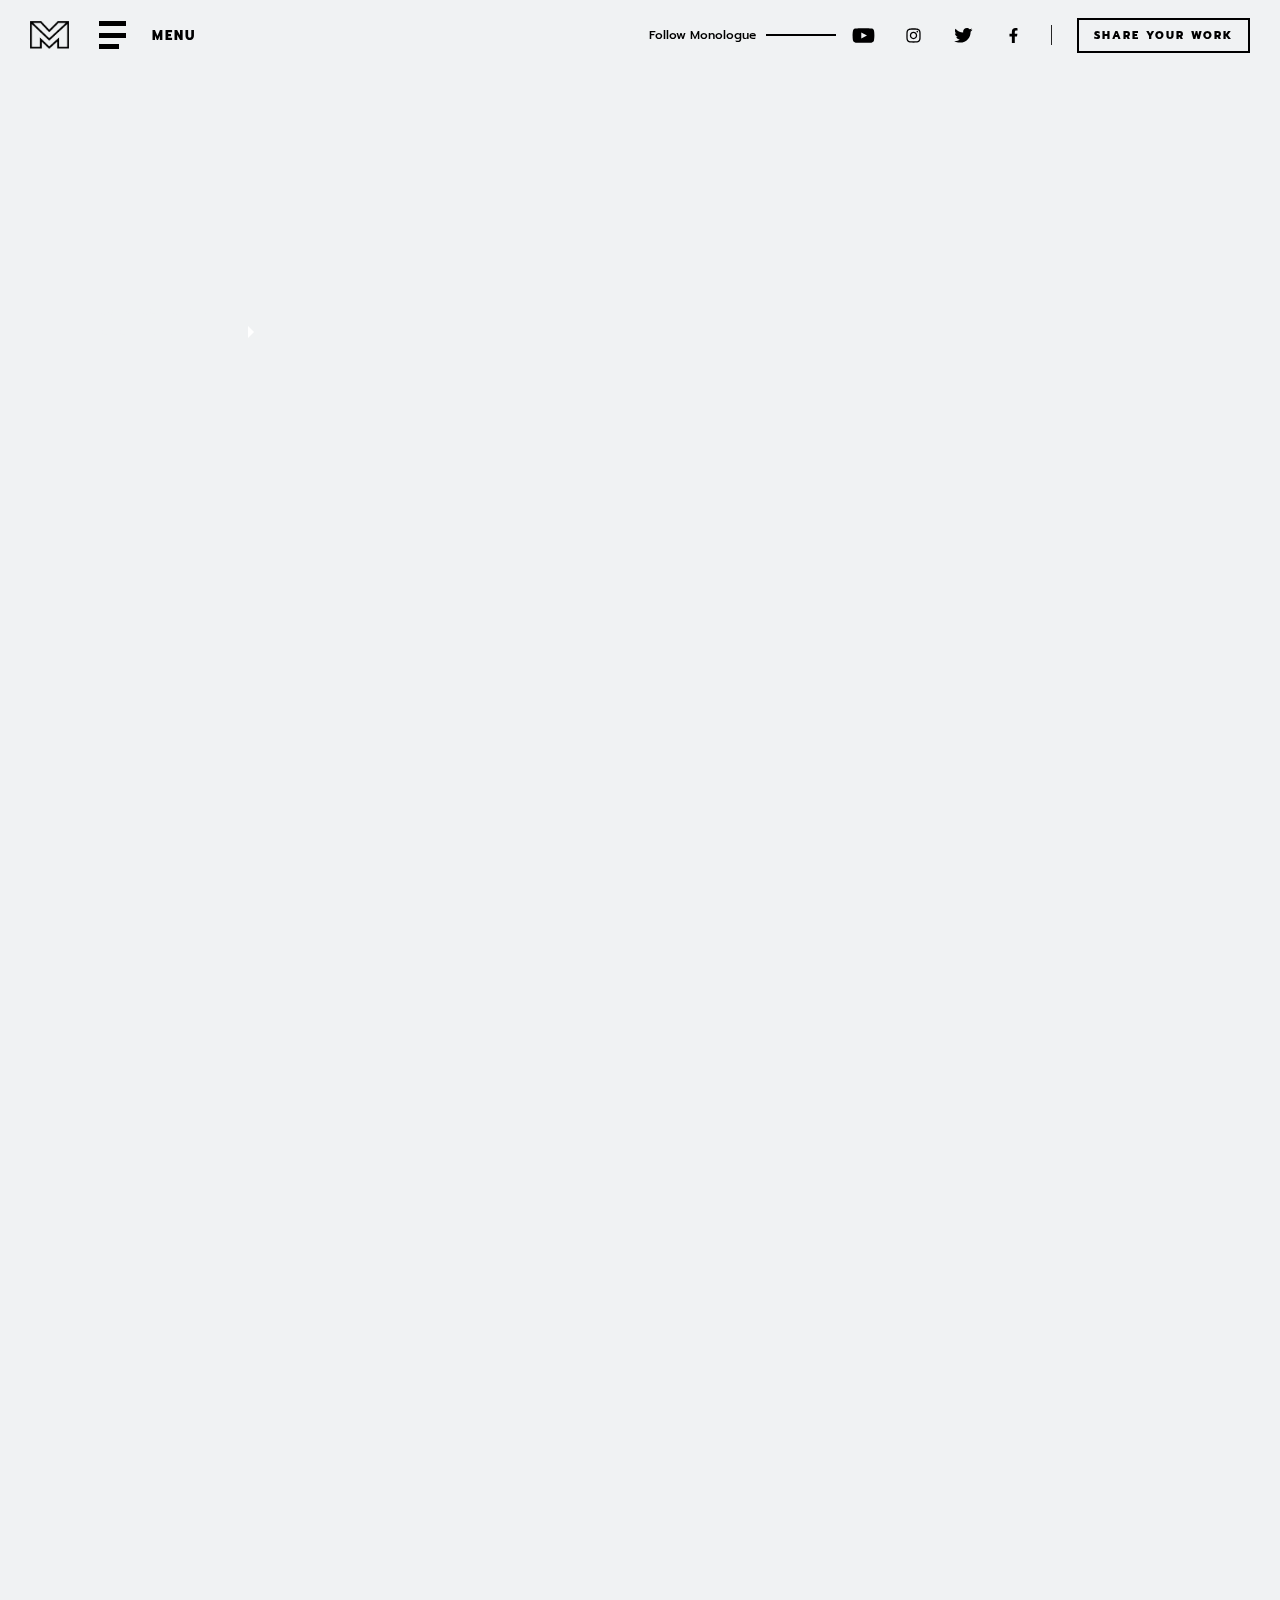
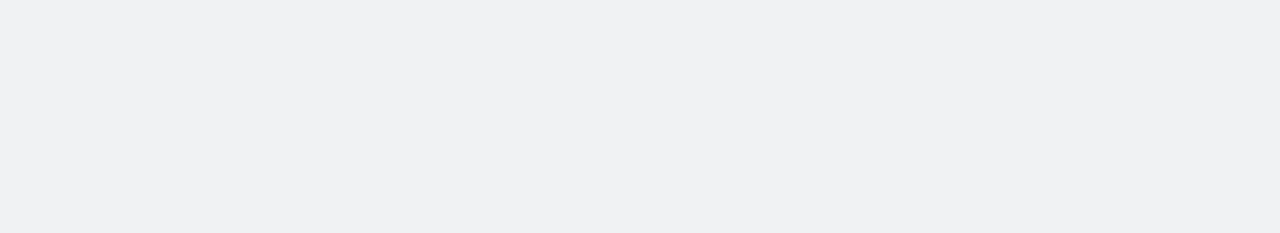
<file: moviepage/movie10/index.html>
<!DOCTYPE html>
<html lang="en">
  <head>
    <meta charset="UTF-8" />
    <meta http-equiv="X-UA-Compatible" content="IE=edge" />
    <meta name="viewport" content="width=device-width, initial-scale=1.0" />

    <link rel="preconnect" href="https://fonts.googleapis.com" />
    <link rel="preconnect" href="https://fonts.gstatic.com" crossorigin />
    <link
      href="https://fonts.googleapis.com/css2?family=Abril+Fatface&family=Playfair+Display:ital,wght@0,400;0,500;1,600&family=Prompt:ital,wght@0,500;0,600;0,700;0,800;1,400&display=swap"
      rel="stylesheet"
    />

    <link
      href="https://fonts.googleapis.com/icon?family=Material+Icons"
      rel="stylesheet"
    />

    <link rel="shortcut icon" href="../../assets/logo.png" />
    <link rel="stylesheet" href="style.css" />

    <title>monologue</title>
  </head>
  <body>
    <nav>
      <div class="logo-container">
        <div class="logo"><img src="../../assets/logo.png" alt="" /></div>
        <div class="menu-button">
          <div class="menu-icon">
            <div class="menu-line1"></div>
            <div class="menu-line2"></div>
            <div class="menu-line3"></div>
          </div>
          <div class="menu-name">MENU</div>
        </div>
      </div>
      <div class="follow-links-container">
        <div class="follow-links">
          <div class="follow-name">Follow Monologue</div>
          <div class="follow-line"></div>
          <div class="follow-icons">
            <div class="youtube">
              <img src="../../assets/icons/youtube.svg" alt="" />
            </div>
            <div class="facebook">
              <img src="../../assets/icons/insta.svg" alt="" />
            </div>
            <div class="instagrame">
              <img src="../../assets/icons/twitter.svg" alt="" />
            </div>
            <div class="twitter">
              <img src="../../assets/icons/facebook.svg" alt="" />
            </div>
          </div>
          <div class="user-line"></div>
          <a href="../../sharework/index.html">
            <div class="join-us">SHARE YOUR WORK</div></a
          >
        </div>
      </div>
    </nav>
    <div class="content">
      <div class="menu">
        <div class="menu-container">
          <div class="menu-items">
            <div class="column1">
              <div class="home">
                <a href="../../index.html">
                  <div>
                    <div>01</div>
                    Home.
                  </div>
                  <div>BACK TO HOME.</div>
                </a>
              </div>
              <div class="discover">
                <a href="../../discover/index.html">
                  <div>
                    <div>02</div>
                    Discover.
                  </div>
                  <div>OTHER CREATOR'S WORK.</div>
                </a>
              </div>
            </div>
            <div class="column2">
              <div class="about">
                <a href="../../about/index.html">
                  <div>
                    <div>03</div>
                    About.
                  </div>
                  <div>MEET OUR TEAM.</div>
                </a>
              </div>
              <div class="contact">
                <a href="../../contact/index.html">
                  <div>
                    <div>04</div>
                    Contact.
                  </div>
                  <div>WE LOVE TO HERE FROM YOU.</div>
                </a>
              </div>
            </div>
          </div>
          <div class="footer">
            <div class="legal">
              <div class="heading">LEGAL</div>
              <ul>
                <li>Terms & Conditions</li>
                <li>Privacy Policy</li>
                <li>Cookies</li>
              </ul>
            </div>
            <div class="get-in-touch">
              <div class="heading">GET IN TOUCH</div>
              <ul>
                <li>monologue@shortfilm.com</li>
                <li>+001&nbsp;26745&nbsp;9387</li>
              </ul>
            </div>
          </div>
        </div>
        <div class="close-button">
          <span class="material-icons-outlined"> close </span>
        </div>
      </div>
      <div class="movie-slides">
        <div class="trailer-container">
          <iframe
            class="movie-trailer"
            src="https://www.youtube.com/embed/6JnFaltqnAY?autoplay=1&mute=1&controls=0&playlist=6JnFaltqnAY&loop=1"
            title="YouTube video player"
            frameborder="0"
            allow="accelerometer; autoplay; clipboard-write; encrypted-media; gyroscope; picture-in-picture"
            allowfullscreen
          ></iframe>
        </div>
        <div class="movie-container">
          <div class="add-review-form">
            <div class="add-review-modal">
              <div class="heading">What is your view?</div>
              <div class="form-container">
                <form action="#" method="POST">
                  <input
                    type="text"
                    name="name"
                    id="name"
                    placeholder="YOUR NAME"
                  />
                  <textarea
                    name="text"
                    id="review"
                    cols="30"
                    rows="10"
                    placeholder="ENTER YOUR VIEW HERE..."
                  ></textarea>
                </form>
              </div>
              <div class="form-button">
                <span class="material-icons-outlined" id="add-review">
                  radio_button_unchecked
                </span>
                <span class="material-icons-outlined" id="close-review">
                  close
                </span>
              </div>
            </div>
          </div>
          <div class="watch-trailer">
            <div>to watch trailer</div>
            <div>
              click here
              <div></div>
            </div>
          </div>
          <div class="movie-content">
            <div class="movie-heading">
              <div class="movie-name">
                <div class="movie-name-heading">MOVIE</div>
                <div class="movie-name-text">20th Century Women</div>
              </div>
              <div class="creator-name">
                <div class="creator-name-heading">CREATOR</div>
                <div class="creator-name-text">Mike Mills</div>
              </div>
            </div>
            <div class="movie-description-container">
              <div class="container1">
                <div class="movie-description">
                  <div class="movie-description-heading">DESCRIPTION :</div>
                  <div class="movie-description-text">
                    Love, life, and the struggles of a mother bringing up a son in the late 70's. The ignorance of a free spirit against the needs of a young man trying to find his true character and beliefs. Living in a bohemian household shared with three like minded spirited people to help pay the rent, his mother tries to establish bonds that he cannot deal with.<br><br>
                     She cannot deal with his inability to talk, and enlists the help of other females in his life to share the burden of his upbringing. Slowly life unravels for them all without understanding how. In spite of their perceived struggles, they all go on to live defined lives without any serious consequences.
                  </div>
                </div>
                <div class="movie-reviews">
                  <div class="review-container">
                    <div class="review-heading">REVIEW :</div>
                    <div class="add-review">ADD REVIEW</div>
                  </div>
                  <div class="review-content">
                    <div class="review1">
                      <div class="review-content-heading">
                        <div class="review-content-name">
                          <div class="review-content-name-heading">NAME</div>
                          <div class="review-content-name-text">
                            arielvlz-35922
                          </div>
                        </div>
                        <div class="review-content-rating">
                          <div class="review-content-rating-heading">
                            RATING
                          </div>
                          <div class="review-content-rating-text">
                            <span class="material-icons-outlined"> star </span>
                            <span class="material-icons-outlined"> star </span>
                            <span class="material-icons-outlined"> star </span>
                            <span class="material-icons-outlined"> star </span>
                            <span class="material-icons-outlined"> star </span>
                          </div>
                        </div>
                      </div>
                      <div class="review-content-text">
                        This film tells the story of three women in the 1970's, when the society was undergoing a deep rooted transformation. They live their lives in a liberated manner in a varying degree.
                      </div>
                      <div class="date-time">
                        <div class="date">13 June 2020</div>
                        <div class="likes">
                          <div class="like-count">14</div>
                          <span class="material-icons-outlined" id="like1">
                            favorite_border
                          </span>
                        </div>
                      </div>
                    </div>
                    <div class="review1">
                      <div class="review-content-heading">
                        <div class="review-content-name">
                          <div class="review-content-name-heading">NAME</div>
                          <div class="review-content-name-text">chloebetts</div>
                        </div>
                        <div class="review-content-rating">
                          <div class="review-content-rating-heading">
                            RATING
                          </div>
                          <div class="review-content-rating-text">
                            <span class="material-icons-outlined"> star </span>
                            <span class="material-icons-outlined"> star </span>
                            <span class="material-icons-outlined"> star </span>
                            <span class="material-icons-outlined"> star </span>
                            <span class="material-icons-outlined">
                              star_outline
                            </span>
                          </div>
                        </div>
                      </div>
                      <div class="review-content-text">
                        I like how the actors played, the direction was good. There were moments that I felt were real, maybe too real to enjoy - I got that speech with "you love the image of me, not me", too. 
                      </div>
                      <div class="date-time">
                        <div class="date">3 August 2021</div>
                        <div class="likes">
                          <div class="like-count">12</div>
                          <span class="material-icons-outlined" id="like2">
                            favorite_border
                          </span>
                        </div>
                      </div>
                    </div>
                    <div class="review1">
                      <div class="review-content-heading">
                        <div class="review-content-name">
                          <div class="review-content-name-heading">NAME</div>
                          <div class="review-content-name-text">
                            lhbaker-28783
                          </div>
                        </div>
                        <div class="review-content-rating">
                          <div class="review-content-rating-heading">
                            RATING
                          </div>
                          <div class="review-content-rating-text">
                            <span class="material-icons-outlined"> star </span>
                            <span class="material-icons-outlined"> star </span>
                            <span class="material-icons-outlined"> star </span>
                            <span class="material-icons-outlined"> star </span>
                            <span class="material-icons-outlined">
                              star_outline
                            </span>
                          </div>
                        </div>
                      </div>
                      <div class="review-content-text">
                        You have seen films like this often. This is where a chick film meets art. Art means not the flick full of inspiration, message, awareness. But the presentation was so pleasant.
                      </div>
                      <div class="date-time">
                        <div class="date">28 May 2021</div>
                        <div class="likes">
                          <div class="like-count">16</div>
                          <span class="material-icons-outlined" id="like3">
                            favorite_border
                          </span>
                        </div>
                      </div>
                    </div>
                  </div>
                </div>
              </div>
              <div class="container2">
                <div class="cast-container">
                  <div class="cast-heading">CAST :</div>
                  <div class="cast-name">
                    <div class="cast1">
                      <span>Annette Bening</span> : (as Dorothea Fields)
                    </div>
                    <div class="cast2">
                      <span>Elle Fanning</span> : (as Julie Hamlin)
                    </div>
                    <div class="cast3">
                      <span>Greta Gerwig</span> : (as Abbie Porter)
                    </div>
                    <div class="cast4">
                      <span>Billy Crudup</span> : (as William)
                    </div>
                  </div>
                </div>
              </div>
            </div>
          </div>
        </div>
      </div>
    </div>
    <script src="script.js"></script>
  </body>
</html>
</file>
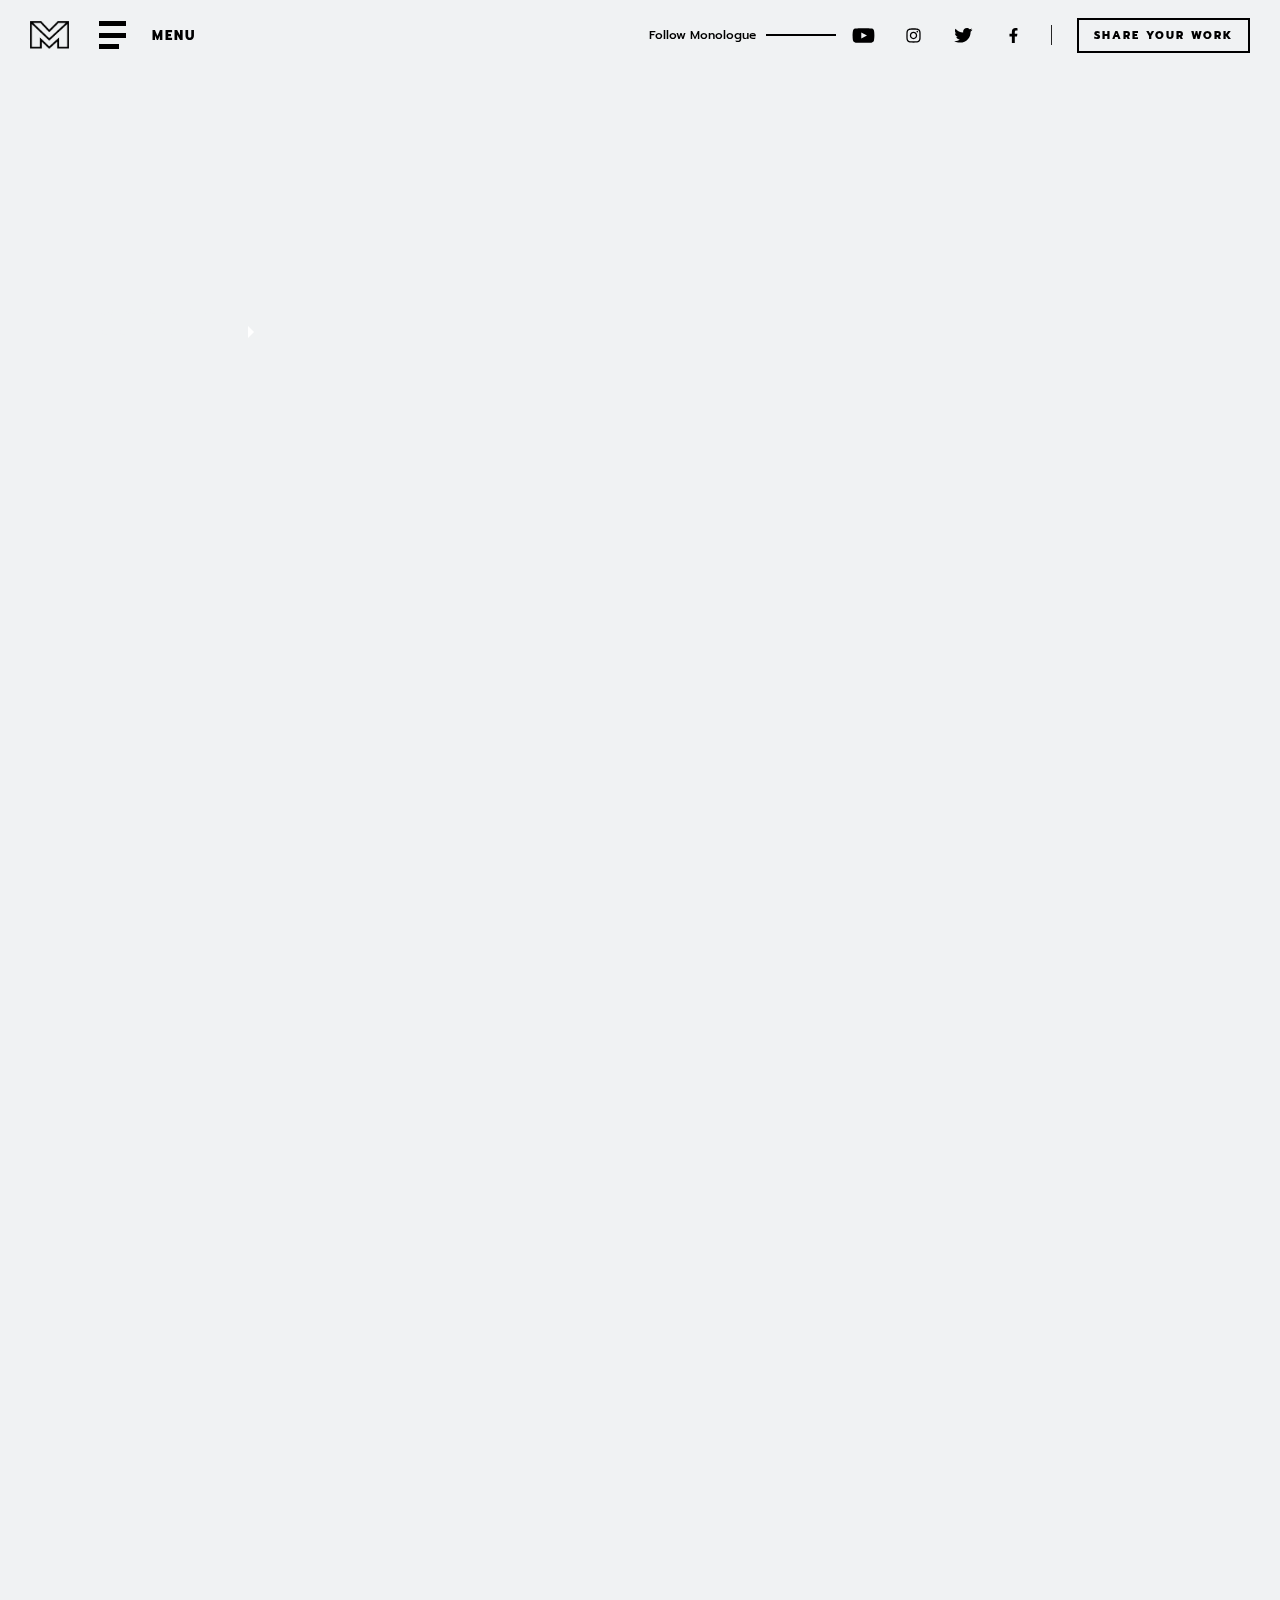
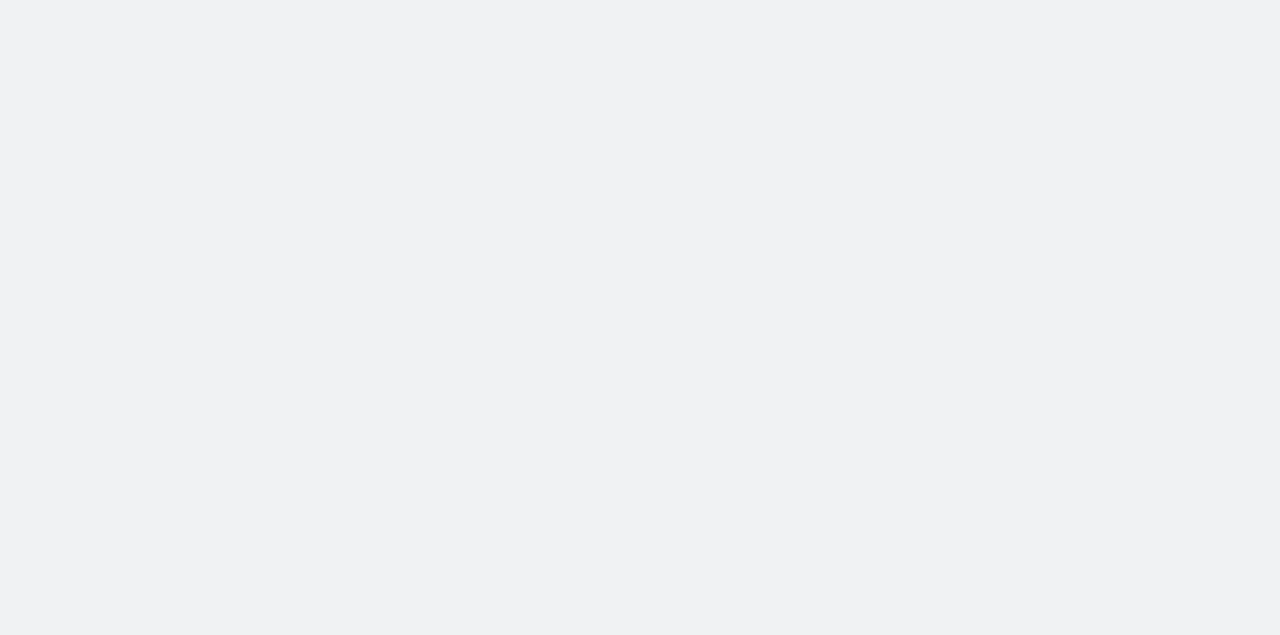
<file: moviepage/movie2/index.html>
<!DOCTYPE html>
<html lang="en">
  <head>
    <meta charset="UTF-8" />
    <meta http-equiv="X-UA-Compatible" content="IE=edge" />
    <meta name="viewport" content="width=device-width, initial-scale=1.0" />

    <link rel="preconnect" href="https://fonts.googleapis.com" />
    <link rel="preconnect" href="https://fonts.gstatic.com" crossorigin />
    <link
      href="https://fonts.googleapis.com/css2?family=Abril+Fatface&family=Playfair+Display:ital,wght@0,400;0,500;1,600&family=Prompt:ital,wght@0,500;0,600;0,700;0,800;1,400&display=swap"
      rel="stylesheet"
    />

    <link
      href="https://fonts.googleapis.com/icon?family=Material+Icons"
      rel="stylesheet"
    />

    <link rel="shortcut icon" href="../../assets/logo.png" />
    <link rel="stylesheet" href="style.css" />

    <title>monologue</title>
  </head>
  <body>
    <nav>
      <div class="logo-container">
        <div class="logo"><img src="../../assets/logo.png" alt="" /></div>
        <div class="menu-button">
          <div class="menu-icon">
            <div class="menu-line1"></div>
            <div class="menu-line2"></div>
            <div class="menu-line3"></div>
          </div>
          <div class="menu-name">MENU</div>
        </div>
      </div>
      <div class="follow-links-container">
        <div class="follow-links">
          <div class="follow-name">Follow Monologue</div>
          <div class="follow-line"></div>
          <div class="follow-icons">
            <div class="youtube">
              <img src="../../assets/icons/youtube.svg" alt="" />
            </div>
            <div class="facebook">
              <img src="../../assets/icons/insta.svg" alt="" />
            </div>
            <div class="instagrame">
              <img src="../../assets/icons/twitter.svg" alt="" />
            </div>
            <div class="twitter">
              <img src="../../assets/icons/facebook.svg" alt="" />
            </div>
          </div>
          <div class="user-line"></div>
          <a href="../../sharework/index.html">
            <div class="join-us">SHARE YOUR WORK</div></a
          >
        </div>
      </div>
    </nav>
    <div class="content">
      <div class="menu">
        <div class="menu-container">
          <div class="menu-items">
            <div class="column1">
              <div class="home">
                <a href="../../index.html">
                  <div>
                    <div>01</div>
                    Home.
                  </div>
                  <div>BACK TO HOME.</div>
                </a>
              </div>
              <div class="discover">
                <a href="../../discover/index.html">
                  <div>
                    <div>02</div>
                    Discover.
                  </div>
                  <div>OTHER CREATOR'S WORK.</div>
                </a>
              </div>
            </div>
            <div class="column2">
              <div class="about">
                <a href="../../about/index.html">
                  <div>
                    <div>03</div>
                    About.
                  </div>
                  <div>MEET OUR TEAM.</div>
                </a>
              </div>
              <div class="contact">
                <a href="../../contact/index.html">
                  <div>
                    <div>04</div>
                    Contact.
                  </div>
                  <div>WE LOVE TO HERE FROM YOU.</div>
                </a>
              </div>
            </div>
          </div>
          <div class="footer">
            <div class="legal">
              <div class="heading">LEGAL</div>
              <ul>
                <li>Terms & Conditions</li>
                <li>Privacy Policy</li>
                <li>Cookies</li>
              </ul>
            </div>
            <div class="get-in-touch">
              <div class="heading">GET IN TOUCH</div>
              <ul>
                <li>monologue@shortfilm.com</li>
                <li>+001&nbsp;26745&nbsp;9387</li>
              </ul>
            </div>
          </div>
        </div>
        <div class="close-button">
          <span class="material-icons-outlined"> close </span>
        </div>
      </div>
      <div class="movie-slides">
        <div class="trailer-container">
          <iframe
            class="movie-trailer"
            src="https://www.youtube.com/embed/T77PDm3e1iE?autoplay=1&mute=1&controls=0&playlist=T77PDm3e1iE&loop=1"
            title="YouTube video player"
            frameborder="0"
            allow="accelerometer; autoplay; clipboard-write; encrypted-media; gyroscope; picture-in-picture"
            allowfullscreen
          ></iframe>
        </div>
        <div class="movie-container">
          <div class="add-review-form">
            <div class="add-review-modal">
              <div class="heading">What is your view?</div>
              <div class="form-container">
                <form action="#" method="POST">
                  <input
                    type="text"
                    name="name"
                    id="name"
                    placeholder="YOUR NAME"
                  />
                  <textarea
                    name="text"
                    id="review"
                    cols="30"
                    rows="10"
                    placeholder="ENTER YOUR VIEW HERE..."
                  ></textarea>
                </form>
              </div>
              <div class="form-button">
                <span class="material-icons-outlined" id="add-review">
                  radio_button_unchecked
                </span>
                <span class="material-icons-outlined" id="close-review">
                  close
                </span>
              </div>
            </div>
          </div>
          <div class="watch-trailer">
            <div>to watch trailer</div>
            <div>
              click here
              <div></div>
            </div>
          </div>
          <div class="movie-content">
            <div class="movie-heading">
              <div class="movie-name">
                <div class="movie-name-heading">MOVIE</div>
                <div class="movie-name-text">At Eternity's Gate</div>
              </div>
              <div class="creator-name">
                <div class="creator-name-heading">CREATOR</div>
                <div class="creator-name-text">Julian Schnabel</div>
              </div>
            </div>
            <div class="movie-description-container">
              <div class="container1">
                <div class="movie-description">
                  <div class="movie-description-heading">DESCRIPTION :</div>
                  <div class="movie-description-text">
                    the story of Vincent van Gogh's (Willem Dafoe) stay in
                    Auvers-sur-Oise, France, leading up to his tragic death<br /><br />
                    A look at the life of painter Vincent van Gogh during the
                    time he lived in Arles and Auvers-sur-Oise, France.
                  </div>
                </div>
                <div class="movie-reviews">
                  <div class="review-container">
                    <div class="review-heading">REVIEW :</div>
                    <div class="add-review">ADD REVIEW</div>
                  </div>
                  <div class="review-content">
                    <div class="review1">
                      <div class="review-content-heading">
                        <div class="review-content-name">
                          <div class="review-content-name-heading">NAME</div>
                          <div class="review-content-name-text">
                            Red_Identity
                          </div>
                        </div>
                        <div class="review-content-rating">
                          <div class="review-content-rating-heading">
                            RATING
                          </div>
                          <div class="review-content-rating-text">
                            <span class="material-icons-outlined"> star </span>
                            <span class="material-icons-outlined"> star </span>
                            <span class="material-icons-outlined"> star </span>
                            <span class="material-icons-outlined"> star </span>
                            <span class="material-icons-outlined">
                              star_outline
                            </span>
                          </div>
                        </div>
                      </div>
                      <div class="review-content-text">
                        This film won't be for everyone, but it has such a
                        distinct style, truly capturing and faithfully
                        representing Van Gogh's life. Don't miss it.
                      </div>
                      <div class="date-time">
                        <div class="date">30 January 2019</div>
                        <div class="likes">
                          <div class="like-count">23</div>
                          <span class="material-icons-outlined" id="like1">
                            favorite_border
                          </span>
                        </div>
                      </div>
                    </div>
                    <div class="review1">
                      <div class="review-content-heading">
                        <div class="review-content-name">
                          <div class="review-content-name-heading">NAME</div>
                          <div class="review-content-name-text">Amyth47</div>
                        </div>
                        <div class="review-content-rating">
                          <div class="review-content-rating-heading">
                            RATING
                          </div>
                          <div class="review-content-rating-text">
                            <span class="material-icons-outlined"> star </span>
                            <span class="material-icons-outlined">
                              star_outline
                            </span>
                            <span class="material-icons-outlined">
                              star_outline
                            </span>
                            <span class="material-icons-outlined">
                              star_outline
                            </span>
                            <span class="material-icons-outlined">
                              star_outline
                            </span>
                          </div>
                        </div>
                      </div>
                      <div class="review-content-text">
                        Horrible filmmaking. One of the most boring film
                        experiences I've had in a theatre, the shaky camera,
                        repetitive dialogues, lack of structure, lack of
                        storyline, this is an absolute mess! <br />I hated every
                        single second of this god-awful excuse for a film.
                      </div>
                      <div class="date-time">
                        <div class="date">6 March 2019</div>
                        <div class="likes">
                          <div class="like-count">10</div>
                          <span class="material-icons-outlined" id="like2">
                            favorite_border
                          </span>
                        </div>
                      </div>
                    </div>
                    <div class="review1">
                      <div class="review-content-heading">
                        <div class="review-content-name">
                          <div class="review-content-name-heading">NAME</div>
                          <div class="review-content-name-text">
                            JuguAbraham
                          </div>
                        </div>
                        <div class="review-content-rating">
                          <div class="review-content-rating-heading">
                            RATING
                          </div>
                          <div class="review-content-rating-text">
                            <span class="material-icons-outlined"> star </span>
                            <span class="material-icons-outlined"> star </span>
                            <span class="material-icons-outlined"> star </span>
                            <span class="material-icons-outlined"> star </span>
                            <span class="material-icons-outlined">
                              star_outline
                            </span>
                          </div>
                        </div>
                      </div>
                      <div class="review-content-text">
                        "Oh God, will you receive me as your son?" The most
                        remarkable facet of the film is Jean-Claude Carriere's
                        co-written script that includes van Gogh's (Willem
                        Dafoe) interaction with the priest (Mads Mikkelsen) at
                        the asylum. For that sequence alone introducing van
                        Gogh's closeness to religion, the film is worth your
                        time. <br />Otherwise a film where van Gogh talks in
                        English to Gauguin, to French villagers in French and
                        his own brother Theo in English, challenges your ability
                        to believe what you are watching. Director Schnabel's
                        decision to opt for this odd switch of languages seems
                        to be oriented at pleasing American audiences. Give me
                        Paul Cox's "Vincent" (1987), Minnelli's "Lust for Life"
                        (1956) or Altman's "Vincent and Theo" (1990).
                      </div>
                      <div class="date-time">
                        <div class="date">2 February 2019</div>
                        <div class="likes">
                          <div class="like-count">40</div>
                          <span class="material-icons-outlined" id="like3">
                            favorite_border
                          </span>
                        </div>
                      </div>
                    </div>
                    <div class="review1">
                      <div class="review-content-heading">
                        <div class="review-content-name">
                          <div class="review-content-name-heading">NAME</div>
                          <div class="review-content-name-text">
                            nancyldraper
                          </div>
                        </div>
                        <div class="review-content-rating">
                          <div class="review-content-rating-heading">
                            RATING
                          </div>
                          <div class="review-content-rating-text">
                            <span class="material-icons-outlined"> star </span>
                            <span class="material-icons-outlined"> star </span>
                            <span class="material-icons-outlined"> star </span>
                            <span class="material-icons-outlined">
                              star_outline
                            </span>
                            <span class="material-icons-outlined">
                              star_outline
                            </span>
                          </div>
                        </div>
                      </div>
                      <div class="review-content-text">
                        An artist's vision of a great artist. Schnabel uses the
                        camera as his canvas to compel the audience to see the
                        world as Van Gogh saw it. Unfortunately, it fractured
                        the storytelling and left this viewer bored (I actually
                        fell asleep, uncharacteristically). Even the fine
                        performances (Willem Defoe earned an Oscar nod) could
                        not rescue this movie. People will love it as art or
                        hate it as a waste of time. I give this film a 5 (meh)
                        out of 10. {BioPic}
                      </div>
                      <div class="date-time">
                        <div class="date">1 February 2019</div>
                        <div class="likes">
                          <div class="like-count">33</div>
                          <span class="material-icons-outlined" id="like3">
                            favorite_border
                          </span>
                        </div>
                      </div>
                    </div>
                  </div>
                </div>
              </div>
              <div class="container2">
                <div class="cast-container">
                  <div class="cast-heading">CAST :</div>
                  <div class="cast-name">
                    <div class="cast1">
                      <span>Willem Dafoe</span> : Vincent van Gogh
                    </div>
                    <div class="cast2">
                      <span>Oscar Isaac</span> : Paul Gauguin
                    </div>
                    <div class="cast3">
                      <span>Mathieu Amalric</span> : Doctor Paul Gachet
                    </div>
                    <div class="cast4">
                      <span>Niels Arestrup</span> : Madman
                    </div>
                    <div class="cast5">
                      <span>Rupert Friend</span> : Theo van Gogh
                    </div>
                    <div class="cast6">
                      <span>Mads Mikkelsen</span> : Priest
                    </div>
                    <div class="cast7">
                      <span>Emmanuelle Seigner</span> : Md Ginoux
                    </div>
                    <div class="cast8">
                      <span>Anne Consigny</span> : Teacher
                    </div>
                    <div class="cast9">
                      <span>Vincent Perez</span> : The Director
                    </div>
                    <div class="cast10">
                      <span>Amira Casar</span> : Johanna Van Gogh
                    </div>
                    <div class="cast11">
                      <span>Lolita Chammah</span> : Girl on the Road
                    </div>
                    <div class="cast12">
                      <span> Vincent Grass</span> : Café Owner
                    </div>
                  </div>
                </div>
              </div>
            </div>
          </div>
        </div>
      </div>
    </div>
    <script src="script.js"></script>
  </body>
</html>
</file>
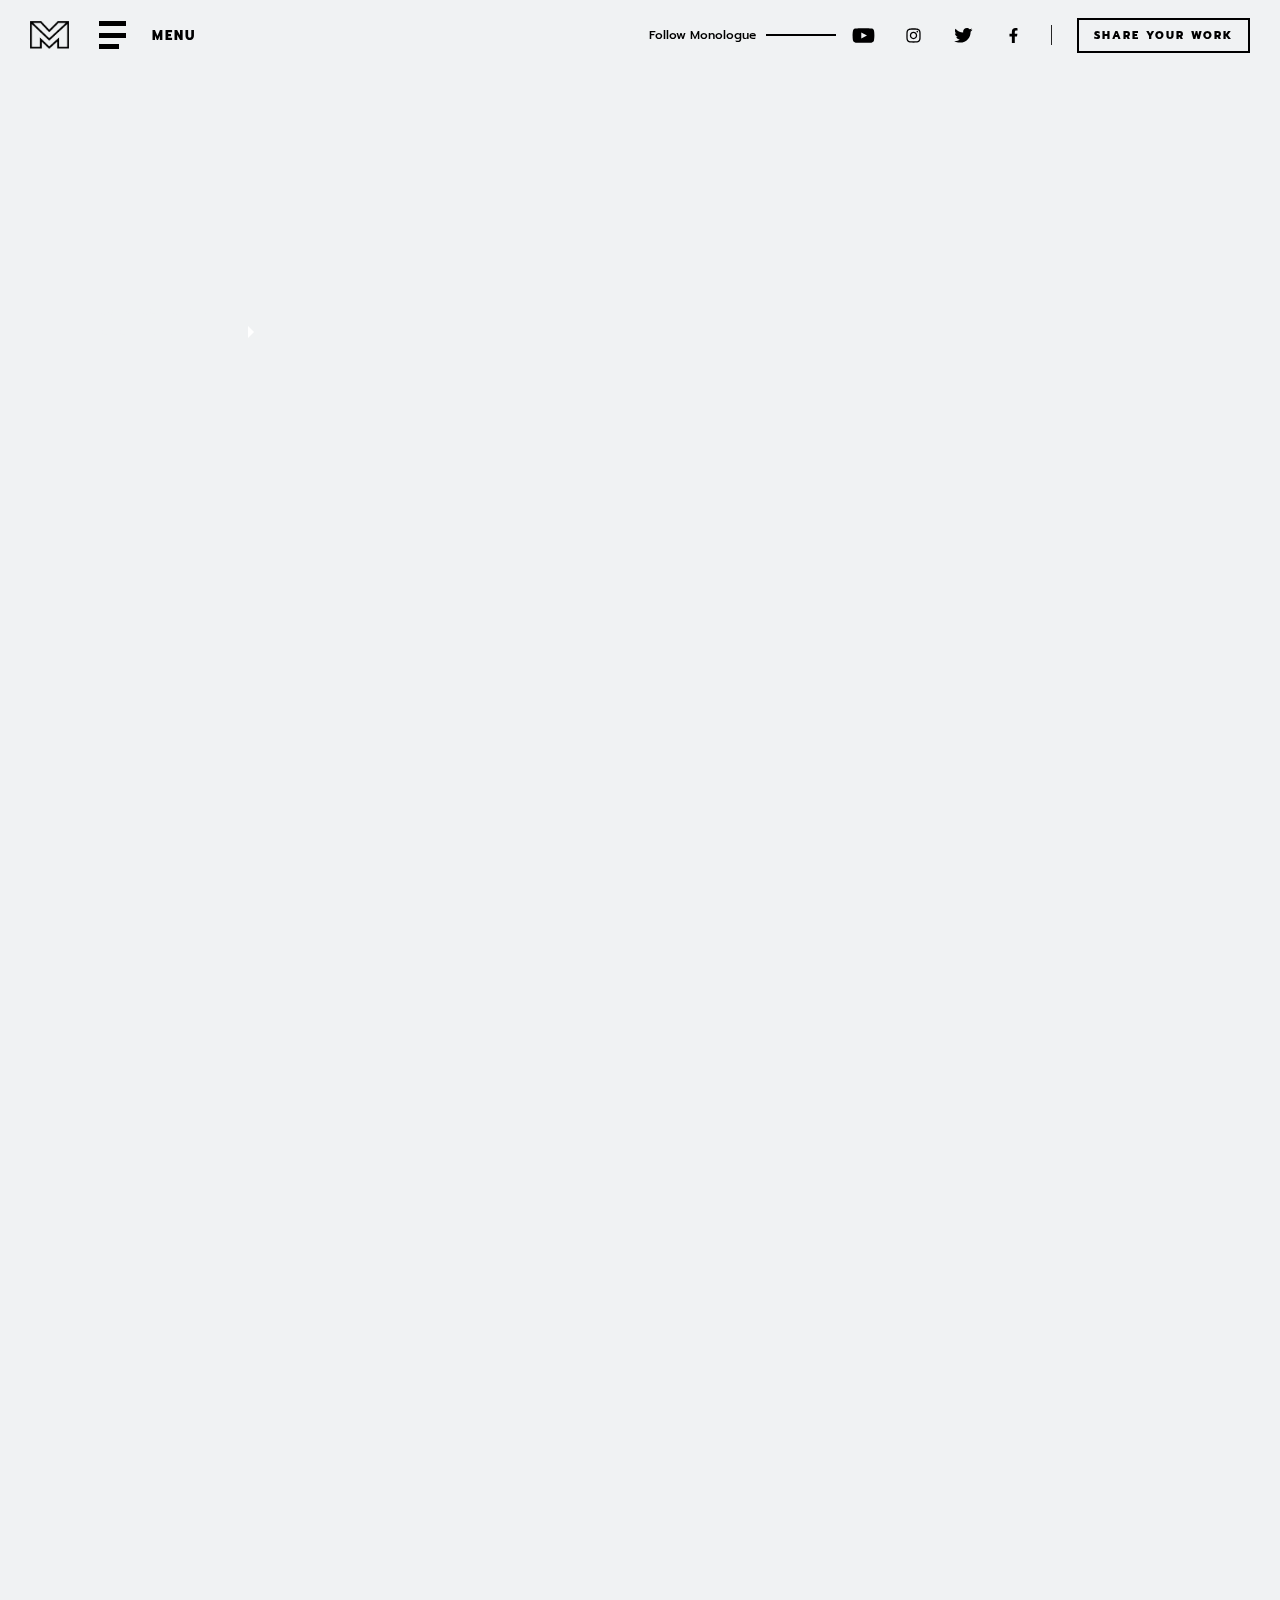
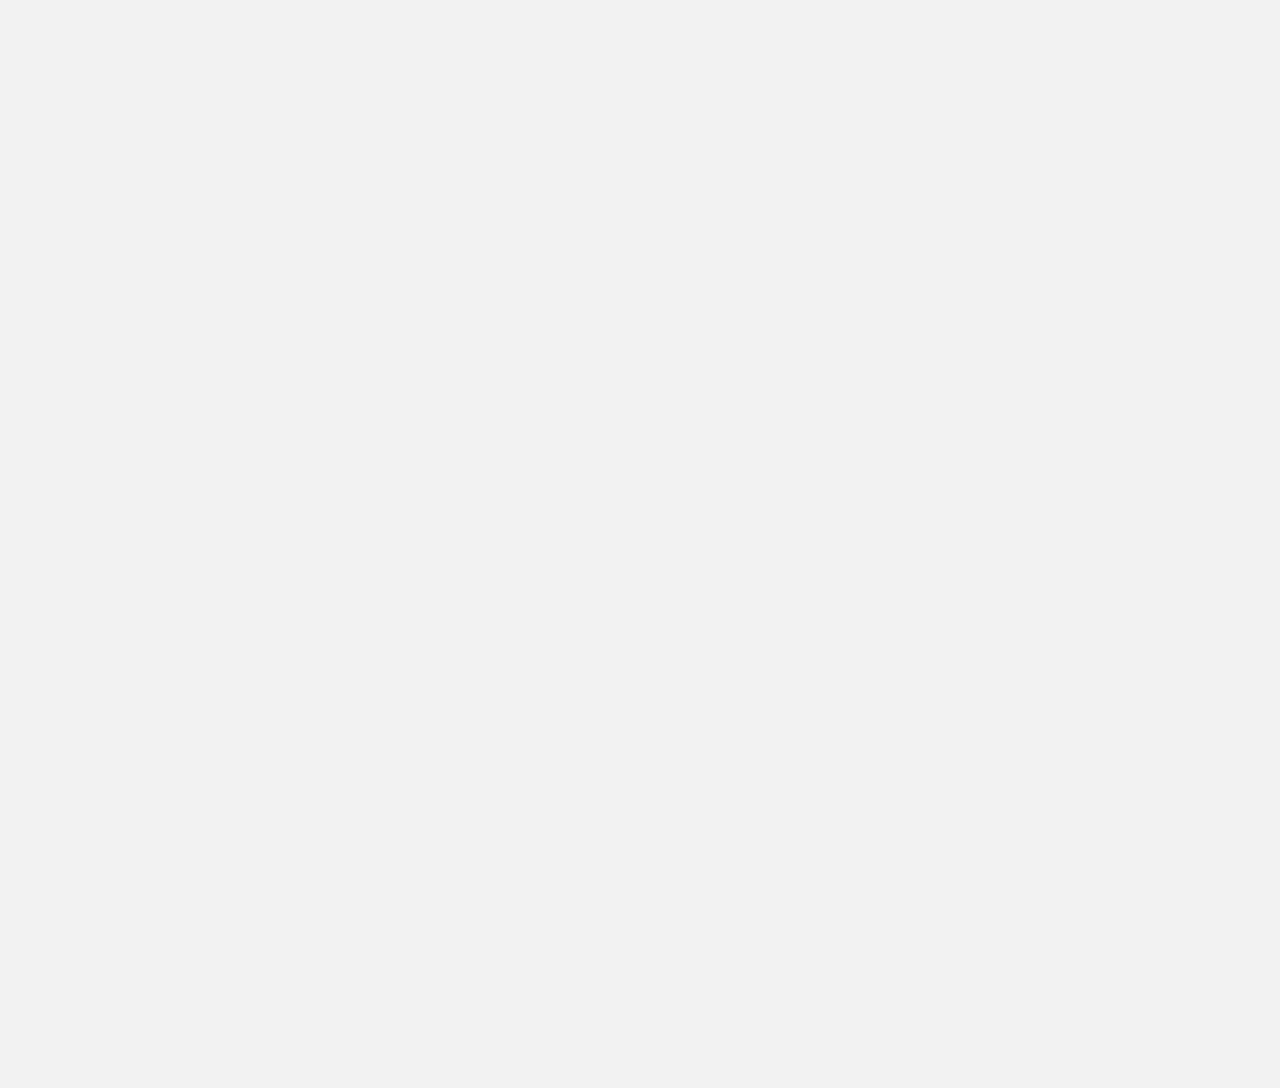
<file: moviepage/movie3/index.html>
<!DOCTYPE html>
<html lang="en">
  <head>
    <meta charset="UTF-8" />
    <meta http-equiv="X-UA-Compatible" content="IE=edge" />
    <meta name="viewport" content="width=device-width, initial-scale=1.0" />

    <link rel="preconnect" href="https://fonts.googleapis.com" />
    <link rel="preconnect" href="https://fonts.gstatic.com" crossorigin />
    <link
      href="https://fonts.googleapis.com/css2?family=Abril+Fatface&family=Playfair+Display:ital,wght@0,400;0,500;1,600&family=Prompt:ital,wght@0,500;0,600;0,700;0,800;1,400&display=swap"
      rel="stylesheet"
    />

    <link
      href="https://fonts.googleapis.com/icon?family=Material+Icons"
      rel="stylesheet"
    />

    <link rel="shortcut icon" href="../../assets/logo.png" />
    <link rel="stylesheet" href="style.css" />

    <title>monologue</title>
  </head>
  <body>
    <nav>
      <div class="logo-container">
        <div class="logo"><img src="../../assets/logo.png" alt="" /></div>
        <div class="menu-button">
          <div class="menu-icon">
            <div class="menu-line1"></div>
            <div class="menu-line2"></div>
            <div class="menu-line3"></div>
          </div>
          <div class="menu-name">MENU</div>
        </div>
      </div>
      <div class="follow-links-container">
        <div class="follow-links">
          <div class="follow-name">Follow Monologue</div>
          <div class="follow-line"></div>
          <div class="follow-icons">
            <div class="youtube">
              <img src="../../assets/icons/youtube.svg" alt="" />
            </div>
            <div class="facebook">
              <img src="../../assets/icons/insta.svg" alt="" />
            </div>
            <div class="instagrame">
              <img src="../../assets/icons/twitter.svg" alt="" />
            </div>
            <div class="twitter">
              <img src="../../assets/icons/facebook.svg" alt="" />
            </div>
          </div>
          <div class="user-line"></div>
          <a href="../../sharework/index.html">
            <div class="join-us">SHARE YOUR WORK</div></a
          >
        </div>
      </div>
    </nav>
    <div class="content">
      <div class="menu">
        <div class="menu-container">
          <div class="menu-items">
            <div class="column1">
              <div class="home">
                <a href="../../index.html">
                  <div>
                    <div>01</div>
                    Home.
                  </div>
                  <div>BACK TO HOME.</div>
                </a>
              </div>
              <div class="discover">
                <a href="../../discover/index.html">
                  <div>
                    <div>02</div>
                    Discover.
                  </div>
                  <div>OTHER CREATOR'S WORK.</div>
                </a>
              </div>
            </div>
            <div class="column2">
              <div class="about">
                <a href="../../about/index.html">
                  <div>
                    <div>03</div>
                    About.
                  </div>
                  <div>MEET OUR TEAM.</div>
                </a>
              </div>
              <div class="contact">
                <a href="../../contact/index.html">
                  <div>
                    <div>04</div>
                    Contact.
                  </div>
                  <div>WE LOVE TO HERE FROM YOU.</div>
                </a>
              </div>
            </div>
          </div>
          <div class="footer">
            <div class="legal">
              <div class="heading">LEGAL</div>
              <ul>
                <li>Terms & Conditions</li>
                <li>Privacy Policy</li>
                <li>Cookies</li>
              </ul>
            </div>
            <div class="get-in-touch">
              <div class="heading">GET IN TOUCH</div>
              <ul>
                <li>monologue@shortfilm.com</li>
                <li>+001&nbsp;26745&nbsp;9387</li>
              </ul>
            </div>
          </div>
        </div>
        <div class="close-button">
          <span class="material-icons-outlined"> close </span>
        </div>
      </div>
      <div class="movie-slides">
        <div class="trailer-container">
          <iframe
            class="movie-trailer"
            src="https://www.youtube.com/embed/wi6Kw7V8gXk?autoplay=1&mute=1&controls=0&playlist=wi6Kw7V8gXk&loop=1"
            title="YouTube video player"
            frameborder="0"
            allow="accelerometer; autoplay; clipboard-write; encrypted-media; gyroscope; picture-in-picture"
            allowfullscreen
          ></iframe>
        </div>
        <div class="movie-container">
          <div class="add-review-form">
            <div class="add-review-modal">
              <div class="heading">What is your view?</div>
              <div class="form-container">
                <form action="#" method="POST">
                  <input
                    type="text"
                    name="name"
                    id="name"
                    placeholder="YOUR NAME"
                  />
                  <textarea
                    name="text"
                    id="review"
                    cols="30"
                    rows="10"
                    placeholder="ENTER YOUR VIEW HERE..."
                  ></textarea>
                </form>
              </div>
              <div class="form-button">
                <span class="material-icons-outlined" id="add-review">
                  radio_button_unchecked
                </span>
                <span class="material-icons-outlined" id="close-review">
                  close
                </span>
              </div>
            </div>
          </div>
          <div class="watch-trailer">
            <div>to watch trailer</div>
            <div>
              click here
              <div></div>
            </div>
          </div>
          <div class="movie-content">
            <div class="movie-heading">
              <div class="movie-name">
                <div class="movie-name-heading">MOVIE</div>
                <div class="movie-name-text">Burning</div>
              </div>
              <div class="creator-name">
                <div class="creator-name-heading">CREATOR</div>
                <div class="creator-name-text">Lee Chang-dong</div>
              </div>
            </div>
            <div class="movie-description-container">
              <div class="container1">
                <div class="movie-description">
                  <div class="movie-description-heading">DESCRIPTION :</div>
                  <div class="movie-description-text">
                    The film is based on the short stories "Barn Burning" from
                    The Elephant Vanishes by Haruki Murakami and "Barn Burning"
                    by William Faulkner<br /><br />
                    Jong-su bumps into a girl who used to live in the same
                    neighborhood, who asks him to look after her cat while she's
                    on a trip to Africa. When back, she introduces Ben, a
                    mysterious guy she met there, who confesses his secret
                    hobby.
                  </div>
                </div>
                <div class="movie-reviews">
                  <div class="review-container">
                    <div class="review-heading">REVIEW :</div>
                    <div class="add-review">ADD REVIEW</div>
                  </div>
                  <div class="review-content">
                    <div class="review1">
                      <div class="review-content-heading">
                        <div class="review-content-name">
                          <div class="review-content-name-heading">NAME</div>
                          <div class="review-content-name-text">
                            RosanaBotafogo
                          </div>
                        </div>
                        <div class="review-content-rating">
                          <div class="review-content-rating-heading">
                            RATING
                          </div>
                          <div class="review-content-rating-text">
                            <span class="material-icons-outlined"> star </span>
                            <span class="material-icons-outlined"> star </span>
                            <span class="material-icons-outlined"> star </span>
                            <span class="material-icons-outlined"> star </span>
                            <span class="material-icons-outlined"> star </span>
                          </div>
                        </div>
                      </div>
                      <div class="review-content-text">
                        Lightly based on the short story Haruki Murakami, with a
                        lot of poetic license in the fictional plot, and
                        inversion of actions and roles, but that generated a
                        brilliant work... Many implicit scenes, acts and facts
                        between the lines, we feel in the first person, inside
                        the protagonist, in the jealousy of the girl, envy of
                        her boyfriend, sadness for the father, the hopelessness
                        of the farm and the heifer, the kitten Fervura, and we
                        are accomplices in her final acts, a sense of justice, a
                        duty accomplished, symbolic, sad, poetic...
                      </div>
                      <div class="date-time">
                        <div class="date">3 August 2021</div>
                        <div class="likes">
                          <div class="like-count">44</div>
                          <span class="material-icons-outlined" id="like1">
                            favorite_border
                          </span>
                        </div>
                      </div>
                    </div>
                    <div class="review1">
                      <div class="review-content-heading">
                        <div class="review-content-name">
                          <div class="review-content-name-heading">NAME</div>
                          <div class="review-content-name-text">
                            andrewchristianjr
                          </div>
                        </div>
                        <div class="review-content-rating">
                          <div class="review-content-rating-heading">
                            RATING
                          </div>
                          <div class="review-content-rating-text">
                            <span class="material-icons-outlined"> star </span>
                            <span class="material-icons-outlined"> star </span>
                            <span class="material-icons-outlined"> star </span>
                            <span class="material-icons-outlined">
                              star_outline
                            </span>
                            <span class="material-icons-outlined">
                              star_outline
                            </span>
                          </div>
                        </div>
                      </div>
                      <div class="review-content-text">
                        A slow-burn mystery. It's dark, beautiful, haunting and
                        mysterious. The film strikes as a tale of love, envy and
                        desire or at least that's the way it seems.
                        Metaphorically genius.
                      </div>
                      <div class="date-time">
                        <div class="date">18 March 2020</div>
                        <div class="likes">
                          <div class="like-count">34</div>
                          <span class="material-icons-outlined" id="like2">
                            favorite_border
                          </span>
                        </div>
                      </div>
                    </div>
                    <div class="review1">
                      <div class="review-content-heading">
                        <div class="review-content-name">
                          <div class="review-content-name-heading">NAME</div>
                          <div class="review-content-name-text">
                            alansabljakovic-39044
                          </div>
                        </div>
                        <div class="review-content-rating">
                          <div class="review-content-rating-heading">
                            RATING
                          </div>
                          <div class="review-content-rating-text">
                            <span class="material-icons-outlined"> star </span>
                            <span class="material-icons-outlined"> star </span>
                            <span class="material-icons-outlined"> star </span>
                            <span class="material-icons-outlined"> star </span>
                            <span class="material-icons-outlined">
                              star_outline
                            </span>
                          </div>
                        </div>
                      </div>
                      <div class="review-content-text">
                        I'm still thinking about this movie so I might bump it
                        to 9, great critic on toxic masculinity.
                      </div>
                      <div class="date-time">
                        <div class="date">21 March 2020</div>
                        <div class="likes">
                          <div class="like-count">23</div>
                          <span class="material-icons-outlined" id="like3">
                            favorite_border
                          </span>
                        </div>
                      </div>
                    </div>
                    <div class="review1">
                      <div class="review-content-heading">
                        <div class="review-content-name">
                          <div class="review-content-name-heading">NAME</div>
                          <div class="review-content-name-text">
                            muamba_eats_toast
                          </div>
                        </div>
                        <div class="review-content-rating">
                          <div class="review-content-rating-heading">
                            RATING
                          </div>
                          <div class="review-content-rating-text">
                            <span class="material-icons-outlined"> star </span>
                            <span class="material-icons-outlined">
                              star_outline
                            </span>
                            <span class="material-icons-outlined">
                              star_outline
                            </span>
                            <span class="material-icons-outlined">
                              star_outline
                            </span>
                            <span class="material-icons-outlined">
                              star_outline
                            </span>
                          </div>
                        </div>
                      </div>
                      <div class="review-content-text">
                        The most disappointed I've been in a film for some time!
                        I'd heard so much good about the film from critics and
                        friends I genuinely agree with but I struggled to make
                        the end of this film. It was just so slow and mundane
                        with such little happening that despite the actors
                        coming across relatively ok the film itself was just a
                        tiresome drag. Unfortunately wasn't for me at all.
                      </div>
                      <div class="date-time">
                        <div class="date">23 May 2020</div>
                        <div class="likes">
                          <div class="like-count">12</div>
                          <span class="material-icons-outlined" id="like2">
                            favorite_border
                          </span>
                        </div>
                      </div>
                    </div>
                    <div class="review1">
                      <div class="review-content-heading">
                        <div class="review-content-name">
                          <div class="review-content-name-heading">NAME</div>
                          <div class="review-content-name-text">Amyth47</div>
                        </div>
                        <div class="review-content-rating">
                          <div class="review-content-rating-heading">
                            RATING
                          </div>
                          <div class="review-content-rating-text">
                            <span class="material-icons-outlined"> star </span>
                            <span class="material-icons-outlined">
                              star_outline
                            </span>
                            <span class="material-icons-outlined">
                              star_outline
                            </span>
                            <span class="material-icons-outlined">
                              star_outline
                            </span>
                            <span class="material-icons-outlined">
                              star_outline
                            </span>
                          </div>
                        </div>
                      </div>
                      <div class="review-content-text">
                        My Rating : 0/10
                        <br />
                        The most boring movie you'll see this year! Enjoy!
                      </div>
                      <div class="date-time">
                        <div class="date">19 December 2018</div>
                        <div class="likes">
                          <div class="like-count">21</div>
                          <span class="material-icons-outlined" id="like2">
                            favorite_border
                          </span>
                        </div>
                      </div>
                    </div>
                    <div class="review1">
                      <div class="review-content-heading">
                        <div class="review-content-name">
                          <div class="review-content-name-heading">NAME</div>
                          <div class="review-content-name-text">
                            MadamWarden
                          </div>
                        </div>
                        <div class="review-content-rating">
                          <div class="review-content-rating-heading">
                            RATING
                          </div>
                          <div class="review-content-rating-text">
                            <span class="material-icons-outlined"> star </span>
                            <span class="material-icons-outlined"> star </span>
                            <span class="material-icons-outlined"> star </span>
                            <span class="material-icons-outlined"> star </span>
                            <span class="material-icons-outlined"> star </span>
                          </div>
                        </div>
                      </div>
                      <div class="review-content-text">
                        This is a long trip down Mystery Lane. I love watching
                        Korean movies. They are without doubt art forms. This is
                        a long slow burn and yet it's attention to little
                        details whilst building the air of mystery is absorbing.
                        <br />
                        A fascinating study into the psychology of loneliness
                        and displacement. What I love is the final ambiguity and
                        the director's willingness to let the viewer write his
                        own ending. <br />A great watch!
                      </div>
                      <div class="date-time">
                        <div class="date">17 August 2020</div>
                        <div class="likes">
                          <div class="like-count">54</div>
                          <span class="material-icons-outlined" id="like2">
                            favorite_border
                          </span>
                        </div>
                      </div>
                    </div>
                  </div>
                </div>
              </div>
              <div class="container2">
                <div class="cast-container">
                  <div class="cast-heading">CAST :</div>
                  <div class="cast-name">
                    <div class="cast1">
                      <span> Yoo Ah-in</span> : Lee Jong-su
                    </div>
                    <div class="cast2"><span>Steven Yeun</span> : Ben</div>
                    <div class="cast3">
                      <span>Jeon Jong-seo</span> : Shin Hae-mi
                    </div>
                    <div class="cast4">
                      <span>Kim Soo-Kyung</span> : Yeon-ju
                    </div>
                    <div class="cast5">
                      <span>Choi Seung-ho</span> : Lee Yong-seok
                    </div>
                    <div class="cast6">
                      <span>Moon Sung-Keun</span> : Lawyer(as Sung-Keun Moon)
                    </div>
                    <div class="cast7"><span>Min Bok-gi</span> : Judge</div>
                    <div class="cast8">
                      <span>Lee Soo-Jeong</span> : Prosecutor
                    </div>
                    <div class="cast9">
                      <span>Ban Hye-ra</span> : Jong-su's Mom
                    </div>
                    <div class="cast10">
                      <span>Cha Mi-Kyung</span> : Hae-mi's Mom
                    </div>
                    <div class="cast11">
                      <span> Lee Bong-ryun</span> : Hae-mi's Sister
                    </div>
                    <div class="cast12">
                      <span>Wonhyeong Jang</span> : Won-hyeong
                    </div>
                    <div class="cast13">
                      <span>Seok-Chan Jeon</span> : Seok-chan
                    </div>
                    <div class="cast14">
                      <span>Joong-ok Lee</span> : Patrolman
                    </div>
                  </div>
                </div>
              </div>
            </div>
          </div>
        </div>
      </div>
    </div>
    <script src="script.js"></script>
  </body>
</html>
</file>
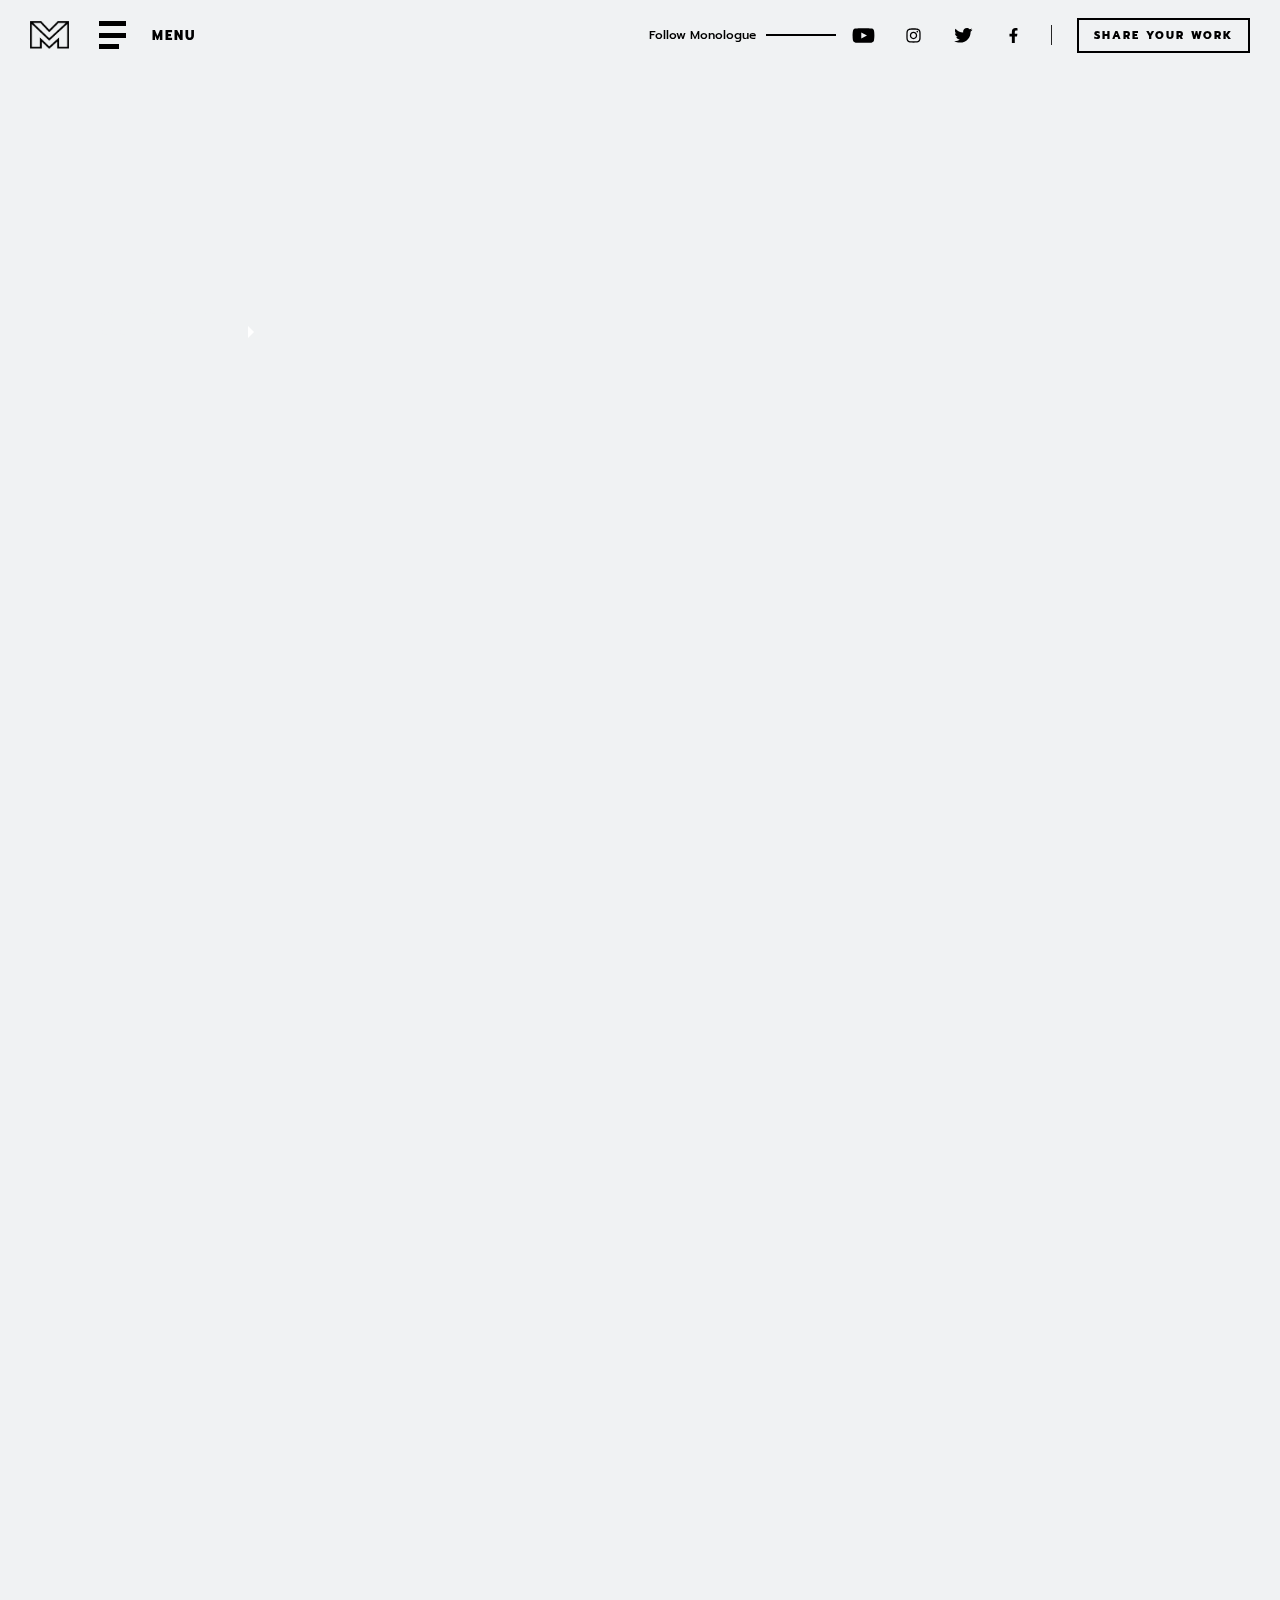
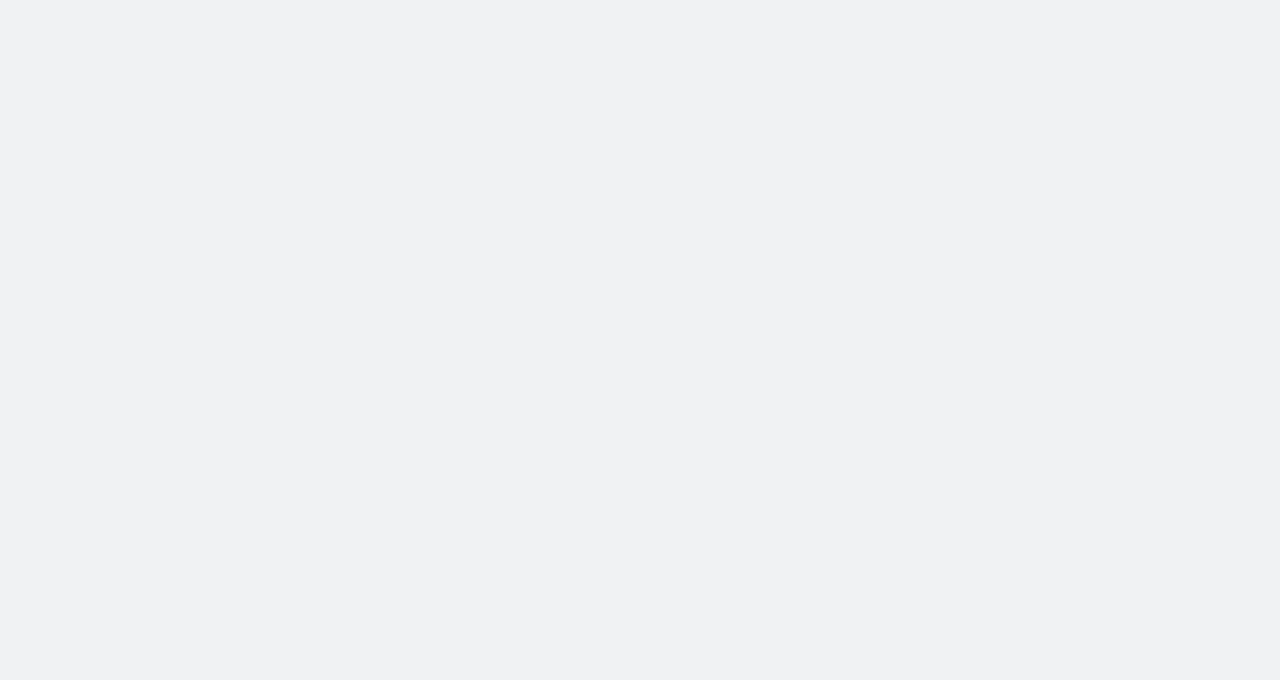
<file: moviepage/movie4/index.html>
<!DOCTYPE html>
<html lang="en">
  <head>
    <meta charset="UTF-8" />
    <meta http-equiv="X-UA-Compatible" content="IE=edge" />
    <meta name="viewport" content="width=device-width, initial-scale=1.0" />

    <link rel="preconnect" href="https://fonts.googleapis.com" />
    <link rel="preconnect" href="https://fonts.gstatic.com" crossorigin />
    <link
      href="https://fonts.googleapis.com/css2?family=Abril+Fatface&family=Playfair+Display:ital,wght@0,400;0,500;1,600&family=Prompt:ital,wght@0,500;0,600;0,700;0,800;1,400&display=swap"
      rel="stylesheet"
    />

    <link
      href="https://fonts.googleapis.com/icon?family=Material+Icons"
      rel="stylesheet"
    />

    <link rel="shortcut icon" href="../../assets/logo.png" />
    <link rel="stylesheet" href="style.css" />

    <title>monologue</title>
  </head>
  <body>
    <nav>
      <div class="logo-container">
        <div class="logo"><img src="../../assets/logo.png" alt="" /></div>
        <div class="menu-button">
          <div class="menu-icon">
            <div class="menu-line1"></div>
            <div class="menu-line2"></div>
            <div class="menu-line3"></div>
          </div>
          <div class="menu-name">MENU</div>
        </div>
      </div>
      <div class="follow-links-container">
        <div class="follow-links">
          <div class="follow-name">Follow Monologue</div>
          <div class="follow-line"></div>
          <div class="follow-icons">
            <div class="youtube">
              <img src="../../assets/icons/youtube.svg" alt="" />
            </div>
            <div class="facebook">
              <img src="../../assets/icons/insta.svg" alt="" />
            </div>
            <div class="instagrame">
              <img src="../../assets/icons/twitter.svg" alt="" />
            </div>
            <div class="twitter">
              <img src="../../assets/icons/facebook.svg" alt="" />
            </div>
          </div>
          <div class="user-line"></div>
          <a href="../../sharework/index.html">
            <div class="join-us">SHARE YOUR WORK</div></a
          >
        </div>
      </div>
    </nav>
    <div class="content">
      <div class="menu">
        <div class="menu-container">
          <div class="menu-items">
            <div class="column1">
              <div class="home">
                <a href="../../index.html">
                  <div>
                    <div>01</div>
                    Home.
                  </div>
                  <div>BACK TO HOME.</div>
                </a>
              </div>
              <div class="discover">
                <a href="../../discover/index.html">
                  <div>
                    <div>02</div>
                    Discover.
                  </div>
                  <div>OTHER CREATOR'S WORK.</div>
                </a>
              </div>
            </div>
            <div class="column2">
              <div class="about">
                <a href="../../about/index.html">
                  <div>
                    <div>03</div>
                    About.
                  </div>
                  <div>MEET OUR TEAM.</div>
                </a>
              </div>
              <div class="contact">
                <a href="../../contact/index.html">
                  <div>
                    <div>04</div>
                    Contact.
                  </div>
                  <div>WE LOVE TO HERE FROM YOU.</div>
                </a>
              </div>
            </div>
          </div>
          <div class="footer">
            <div class="legal">
              <div class="heading">LEGAL</div>
              <ul>
                <li>Terms & Conditions</li>
                <li>Privacy Policy</li>
                <li>Cookies</li>
              </ul>
            </div>
            <div class="get-in-touch">
              <div class="heading">GET IN TOUCH</div>
              <ul>
                <li>monologue@shortfilm.com</li>
                <li>+001&nbsp;26745&nbsp;9387</li>
              </ul>
            </div>
          </div>
        </div>
        <div class="close-button">
          <span class="material-icons-outlined"> close </span>
        </div>
      </div>
      <div class="movie-slides">
        <div class="trailer-container">
          <iframe
            class="movie-trailer"
            src="https://www.youtube.com/embed/OdKCzhU7kQI?autoplay=1&mute=1&controls=0&playlist=OdKCzhU7kQI&loop=1"
            title="YouTube video player"
            frameborder="0"
            allow="accelerometer; autoplay; clipboard-write; encrypted-media; gyroscope; picture-in-picture"
            allowfullscreen
          ></iframe>
        </div>
        <div class="movie-container">
          <div class="add-review-form">
            <div class="add-review-modal">
              <div class="heading">What is your view?</div>
              <div class="form-container">
                <form action="#" method="POST">
                  <input
                    type="text"
                    name="name"
                    id="name"
                    placeholder="YOUR NAME"
                  />
                  <textarea
                    name="text"
                    id="review"
                    cols="30"
                    rows="10"
                    placeholder="ENTER YOUR VIEW HERE..."
                  ></textarea>
                </form>
              </div>
              <div class="form-button">
                <span class="material-icons-outlined" id="add-review">
                  radio_button_unchecked
                </span>
                <span class="material-icons-outlined" id="close-review">
                  close
                </span>
              </div>
            </div>
          </div>
          <div class="watch-trailer">
            <div>to watch trailer</div>
            <div>
              click here
              <div></div>
            </div>
          </div>
          <div class="movie-content">
            <div class="movie-heading">
              <div class="movie-name">
                <div class="movie-name-heading">MOVIE</div>
                <div class="movie-name-text">Impulse</div>
              </div>
              <div class="creator-name">
                <div class="creator-name-heading">CREATOR</div>
                <div class="creator-name-text">Jeffrey Lieber</div>
              </div>
            </div>
            <div class="movie-description-container">
              <div class="container1">
                <div class="movie-description">
                  <div class="movie-description-heading">DESCRIPTION :</div>
                  <div class="movie-description-text">
                    Impulse is an American science fiction drama streaming
                    television series based on the 2013 Steven Gould novel
                    Impulse.<br /><br />
                    A young woman discovers she has the extraordinary power of
                    teleportation.
                  </div>
                </div>
                <div class="movie-reviews">
                  <div class="review-container">
                    <div class="review-heading">REVIEW :</div>
                    <div class="add-review">ADD REVIEW</div>
                  </div>
                  <div class="review-content">
                    <div class="review1">
                      <div class="review-content-heading">
                        <div class="review-content-name">
                          <div class="review-content-name-heading">NAME</div>
                          <div class="review-content-name-text">
                            SnoopyStyle
                          </div>
                        </div>
                        <div class="review-content-rating">
                          <div class="review-content-rating-heading">
                            RATING
                          </div>
                          <div class="review-content-rating-text">
                            <span class="material-icons-outlined"> star </span>
                            <span class="material-icons-outlined"> star </span>
                            <span class="material-icons-outlined"> star </span>
                            <span class="material-icons-outlined">
                              star_outline
                            </span>
                            <span class="material-icons-outlined">
                              star_outline
                            </span>
                          </div>
                        </div>
                      </div>
                      <div class="review-content-text">
                        There are people in the world with powers of
                        teleportation and telekinesis. Henrietta 'Henry' Coles
                        (Maddie Hasson) is a rebellious teen who suffers from
                        seizures. She's the new girl in school as her mother
                        (Missi Pyle) moves them in with another of her new
                        boyfriend Thomas Hope. They live with him and his
                        daughter Jenna. After deputy Anna Hulce caught her
                        tagging, Thomas sells her car to pay for the fine. Bill
                        Boone (David James Elliott) runs a drug smuggling ring
                        out of his car lot with his older son Lucas. His younger
                        son Clay is the school's star basketball player. Henry
                        recruits Clay to steal back her car from his dad's lot.
                        They make out but when he pushes for more, she has a
                        seizure and her powers are unleashed. She teleports back
                        to her bedroom. He ends up crippled and comatosed.
                        Deputy Hulce investigates the mysterious incident. Lucas
                        kidnaps Henry but she teleports out of his car trunk.
                        This show starts off well. It has a good sci-fi premise.
                        It's got some good small town intrigue. After the first
                        three episodes, the show stalls in a confused teen
                        melodrama. The show seems to lose its direction for a
                        little bit while it wallows in sexual preference
                        confusion and catfishing. It does land on an interesting
                        idea with the date rape. It's able to tie together a few
                        of the loose threads and end the first season well. The
                        second season tries to expand the world and it's an
                        improvement over the first season. Overall, I like the
                        conflicted lead Henry and her band of misfits. It would
                        be nice for them to be closer as a Scooby gang. The show
                        had potential but two seasons is enough for them to
                        fully develop that potential. It got closer and then it
                        got canceled.
                      </div>
                      <div class="date-time">
                        <div class="date">28 April 2020</div>
                        <div class="likes">
                          <div class="like-count">21</div>
                          <span class="material-icons-outlined" id="like1">
                            favorite_border
                          </span>
                        </div>
                      </div>
                    </div>
                    <div class="review1">
                      <div class="review-content-heading">
                        <div class="review-content-name">
                          <div class="review-content-name-heading">NAME</div>
                          <div class="review-content-name-text">
                            A_Different_Drummer
                          </div>
                        </div>
                        <div class="review-content-rating">
                          <div class="review-content-rating-heading">
                            RATING
                          </div>
                          <div class="review-content-rating-text">
                            <span class="material-icons-outlined"> star </span>
                            <span class="material-icons-outlined"> star </span>
                            <span class="material-icons-outlined"> star </span>
                            <span class="material-icons-outlined"> star </span>
                            <span class="material-icons-outlined">
                              star_outline
                            </span>
                          </div>
                        </div>
                      </div>
                      <div class="review-content-text">
                        Oddly addictive. Possibly the only writing you could
                        name that manages to inject a SJW theme without losing
                        the viewer in the process. The cast is much, much better
                        than they need to be, but Hasson is stealing every scene
                        not otherwise nailed down, and shows enormous promise.
                      </div>
                      <div class="date-time">
                        <div class="date">9 June 2019</div>
                        <div class="likes">
                          <div class="like-count">45</div>
                          <span class="material-icons-outlined" id="like2">
                            favorite_border
                          </span>
                        </div>
                      </div>
                    </div>
                    <div class="review1">
                      <div class="review-content-heading">
                        <div class="review-content-name">
                          <div class="review-content-name-heading">NAME</div>
                          <div class="review-content-name-text">
                            robertemerald
                          </div>
                        </div>
                        <div class="review-content-rating">
                          <div class="review-content-rating-heading">
                            RATING
                          </div>
                          <div class="review-content-rating-text">
                            <span class="material-icons-outlined"> star </span>
                            <span class="material-icons-outlined"> star </span>
                            <span class="material-icons-outlined"> star </span>
                            <span class="material-icons-outlined"> star </span>
                            <span class="material-icons-outlined"> star </span>
                          </div>
                        </div>
                      </div>
                      <div class="review-content-text">
                        The best way to describe Impulse is to state examples of
                        a similar calibre, which would be the Fargo TV series
                        (2014), or any of the superb Marvel TV series such as
                        Jessica Jones (2015) or Luke Cage (2016). In many ways
                        Henry, the superhero here, is a lot like Jessica Jones,
                        but much younger of course. Basically Impulse is a teen
                        version of a Marvel series, set in the Fargo woods,
                        using Jumper (2008) powers. It deserves a 10. There is
                        no aspect to the production, writing or acting that
                        isn't totally convincing. It's a very exciting show.
                      </div>
                      <div class="date-time">
                        <div class="date">6 April 2020</div>
                        <div class="likes">
                          <div class="like-count">34</div>
                          <span class="material-icons-outlined" id="like3">
                            favorite_border
                          </span>
                        </div>
                      </div>
                    </div>
                  </div>
                </div>
              </div>
              <div class="container2">
                <div class="cast-container">
                  <div class="cast-heading">CAST :</div>
                  <div class="cast-name">
                    <div class="cast1">
                      <span> Maddie Hasson</span> : Henrietta 'Henry' Coles
                    </div>
                    <div class="cast2">
                      <span> Enuka Okuma</span>
                      : Deputy Anna Hulce
                    </div>
                    <div class="cast3">
                      <span> Missi Pyle</span> : Cleo Coles
                    </div>
                    <div class="cast4">
                      <span> Callum Keith Rennie</span>
                      : Nikolai
                    </div>
                    <div class="cast3">
                      <span> Sarah Desjardins</span> : Jenna Hope
                    </div>
                    <div class="cast3">
                      <span> Craig Arnold</span> : Lucas Boone
                    </div>
                    <div class="cast3">
                      <span> Matt Gordon</span> : Thomas Hope
                    </div>
                    <div class="cast3">
                      <span> Daniel Maslany</span> : Townes Linderman
                    </div>
                  </div>
                </div>
              </div>
            </div>
          </div>
        </div>
      </div>
    </div>
    <script src="script.js"></script>
  </body>
</html>
</file>
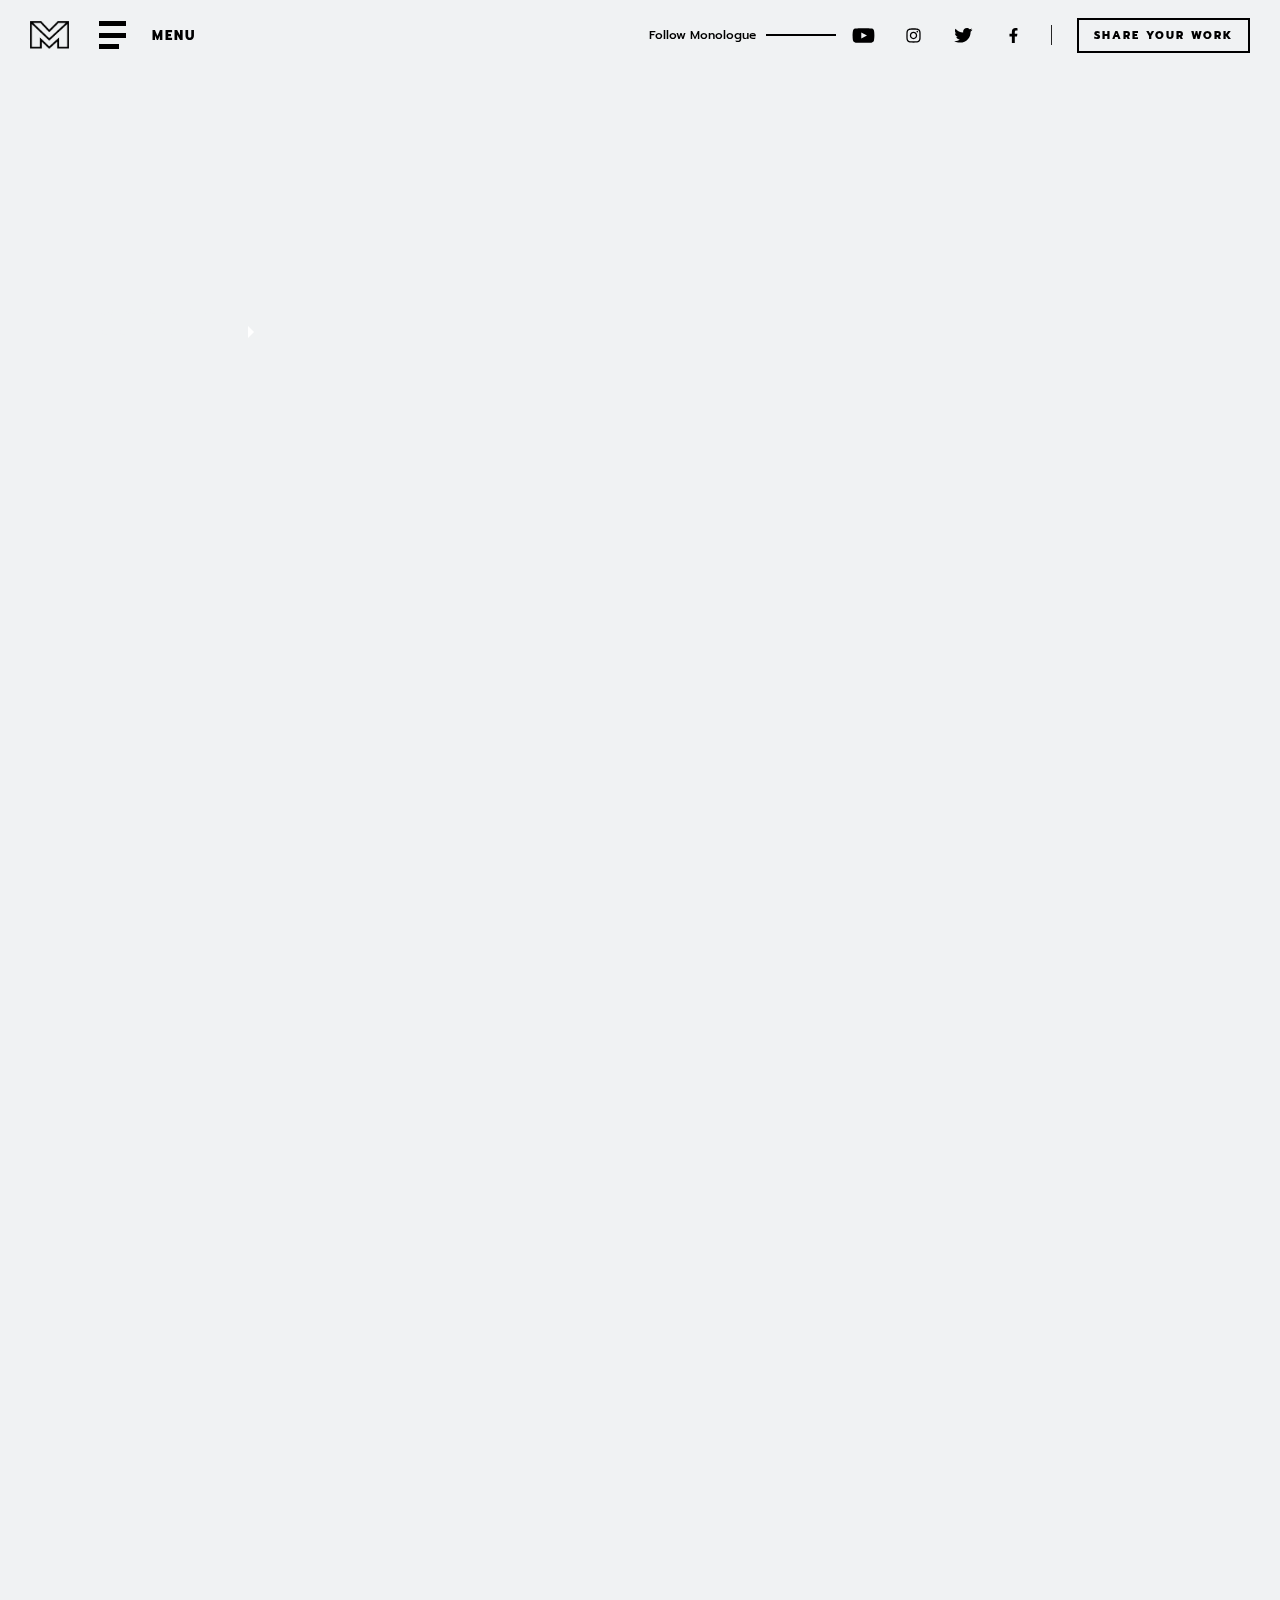
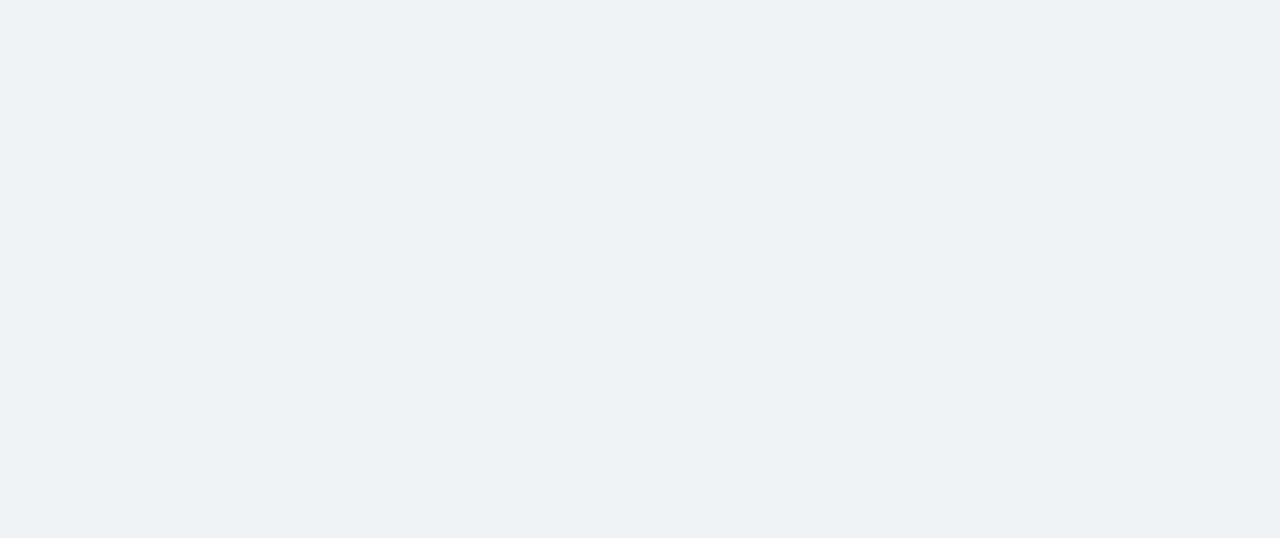
<file: moviepage/movie5/index.html>
<!DOCTYPE html>
<html lang="en">
  <head>
    <meta charset="UTF-8" />
    <meta http-equiv="X-UA-Compatible" content="IE=edge" />
    <meta name="viewport" content="width=device-width, initial-scale=1.0" />

    <link rel="preconnect" href="https://fonts.googleapis.com" />
    <link rel="preconnect" href="https://fonts.gstatic.com" crossorigin />
    <link
      href="https://fonts.googleapis.com/css2?family=Abril+Fatface&family=Playfair+Display:ital,wght@0,400;0,500;1,600&family=Prompt:ital,wght@0,500;0,600;0,700;0,800;1,400&display=swap"
      rel="stylesheet"
    />

    <link
      href="https://fonts.googleapis.com/icon?family=Material+Icons"
      rel="stylesheet"
    />

    <link rel="shortcut icon" href="../../assets/logo.png" />
    <link rel="stylesheet" href="style.css" />

    <title>monologue</title>
  </head>
  <body>
    <nav>
      <div class="logo-container">
        <div class="logo"><img src="../../assets/logo.png" alt="" /></div>
        <div class="menu-button">
          <div class="menu-icon">
            <div class="menu-line1"></div>
            <div class="menu-line2"></div>
            <div class="menu-line3"></div>
          </div>
          <div class="menu-name">MENU</div>
        </div>
      </div>
      <div class="follow-links-container">
        <div class="follow-links">
          <div class="follow-name">Follow Monologue</div>
          <div class="follow-line"></div>
          <div class="follow-icons">
            <div class="youtube">
              <img src="../../assets/icons/youtube.svg" alt="" />
            </div>
            <div class="facebook">
              <img src="../../assets/icons/insta.svg" alt="" />
            </div>
            <div class="instagrame">
              <img src="../../assets/icons/twitter.svg" alt="" />
            </div>
            <div class="twitter">
              <img src="../../assets/icons/facebook.svg" alt="" />
            </div>
          </div>
          <div class="user-line"></div>
          <a href="../../sharework/index.html">
            <div class="join-us">SHARE YOUR WORK</div></a
          >
        </div>
      </div>
    </nav>
    <div class="content">
      <div class="menu">
        <div class="menu-container">
          <div class="menu-items">
            <div class="column1">
              <div class="home">
                <a href="../../index.html">
                  <div>
                    <div>01</div>
                    Home.
                  </div>
                  <div>BACK TO HOME.</div>
                </a>
              </div>
              <div class="discover">
                <a href="../../discover/index.html">
                  <div>
                    <div>02</div>
                    Discover.
                  </div>
                  <div>OTHER CREATOR'S WORK.</div>
                </a>
              </div>
            </div>
            <div class="column2">
              <div class="about">
                <a href="../../about/index.html">
                  <div>
                    <div>03</div>
                    About.
                  </div>
                  <div>MEET OUR TEAM.</div>
                </a>
              </div>
              <div class="contact">
                <a href="../../contact/index.html">
                  <div>
                    <div>04</div>
                    Contact.
                  </div>
                  <div>WE LOVE TO HERE FROM YOU.</div>
                </a>
              </div>
            </div>
          </div>
          <div class="footer">
            <div class="legal">
              <div class="heading">LEGAL</div>
              <ul>
                <li>Terms & Conditions</li>
                <li>Privacy Policy</li>
                <li>Cookies</li>
              </ul>
            </div>
            <div class="get-in-touch">
              <div class="heading">GET IN TOUCH</div>
              <ul>
                <li>monologue@shortfilm.com</li>
                <li>+001&nbsp;26745&nbsp;9387</li>
              </ul>
            </div>
          </div>
        </div>
        <div class="close-button">
          <span class="material-icons-outlined"> close </span>
        </div>
      </div>
      <div class="movie-slides">
        <div class="trailer-container">
          <iframe
            class="movie-trailer"
            src="https://www.youtube.com/embed/06qYirv9jzI?autoplay=1&mute=1&controls=0&playlist=06qYirv9jzI&loop=1"
            title="YouTube video player"
            frameborder="0"
            allow="accelerometer; autoplay; clipboard-write; encrypted-media; gyroscope; picture-in-picture"
            allowfullscreen
          ></iframe>
        </div>
        <div class="movie-container">
          <div class="add-review-form">
            <div class="add-review-modal">
              <div class="heading">What is your view?</div>
              <div class="form-container">
                <form action="#" method="POST">
                  <input
                    type="text"
                    name="name"
                    id="name"
                    placeholder="YOUR NAME"
                  />
                  <textarea
                    name="text"
                    id="review"
                    cols="30"
                    rows="10"
                    placeholder="ENTER YOUR VIEW HERE..."
                  ></textarea>
                </form>
              </div>
              <div class="form-button">
                <span class="material-icons-outlined" id="add-review">
                  radio_button_unchecked
                </span>
                <span class="material-icons-outlined" id="close-review">
                  close
                </span>
              </div>
            </div>
          </div>
          <div class="watch-trailer">
            <div>to watch trailer</div>
            <div>
              click here
              <div></div>
            </div>
          </div>
          <div class="movie-content">
            <div class="movie-heading">
              <div class="movie-name">
                <div class="movie-name-heading">MOVIE</div>
                <div class="movie-name-text">The Letter Room</div>
              </div>
              <div class="creator-name">
                <div class="creator-name-heading">CREATOR</div>
                <div class="creator-name-text">Elvira Lind</div>
              </div>
            </div>
            <div class="movie-description-container">
              <div class="container1">
                <div class="movie-description">
                  <div class="movie-description-heading">DESCRIPTION :</div>
                  <div class="movie-description-text">
                    When a kind-hearted prison officer is transferred to the
                    letter room, he soon gets involved in an inmate's personal
                    affairs.<br /><br />
                    When a corrections officer is transferred to the letter
                    room, he soon finds himself enmeshed in a prisoner's deeply
                    private life.
                  </div>
                </div>
                <div class="movie-reviews">
                  <div class="review-container">
                    <div class="review-heading">REVIEW :</div>
                    <div class="add-review">ADD REVIEW</div>
                  </div>
                  <div class="review-content">
                    <div class="review1">
                      <div class="review-content-heading">
                        <div class="review-content-name">
                          <div class="review-content-name-heading">NAME</div>
                          <div class="review-content-name-text">
                            RosanaBotafogo
                          </div>
                        </div>
                        <div class="review-content-rating">
                          <div class="review-content-rating-heading">
                            RATING
                          </div>
                          <div class="review-content-rating-text">
                            <span class="material-icons-outlined"> star </span>
                            <span class="material-icons-outlined"> star </span>
                            <span class="material-icons-outlined"> star </span>
                            <span class="material-icons-outlined"> star </span>
                            <span class="material-icons-outlined">
                              star_outline
                            </span>
                          </div>
                        </div>
                      </div>
                      <div class="review-content-text">
                        Ue beautiful, pity it's a short, beautiful films
                        shouldn't be reduced to short films, but should
                        translate into long and beautiful hours of film ... #I
                        cried So cute and sensitive, the relationship between
                        the protagonist and the prisoner father, deserved it a
                        film just for them...
                      </div>
                      <div class="date-time">
                        <div class="date">8 April 2021</div>
                        <div class="likes">
                          <div class="like-count">10</div>
                          <span class="material-icons-outlined" id="like1">
                            favorite_border
                          </span>
                        </div>
                      </div>
                    </div>
                    <div class="review1">
                      <div class="review-content-heading">
                        <div class="review-content-name">
                          <div class="review-content-name-heading">NAME</div>
                          <div class="review-content-name-text">
                            RosanaBotafogo
                          </div>
                        </div>
                        <div class="review-content-rating">
                          <div class="review-content-rating-heading">
                            RATING
                          </div>
                          <div class="review-content-rating-text">
                            <span class="material-icons-outlined"> star </span>
                            <span class="material-icons-outlined"> star </span>
                            <span class="material-icons-outlined"> star </span>
                            <span class="material-icons-outlined">
                              star_outline
                            </span>
                            <span class="material-icons-outlined">
                              star_outline
                            </span>
                          </div>
                        </div>
                      </div>
                      <div class="review-content-text">
                        How beautiful, pity it's a short, beautiful films
                        shouldn't be limited to short films, but should
                        translate into long and beautiful hours of film ...
                        #Icried So cute and sensitive, the relationship between
                        the protagonist and the prisoner father, deserved it a
                        film just for them...
                      </div>
                      <div class="date-time">
                        <div class="date">8 April 2021</div>
                        <div class="likes">
                          <div class="like-count">23</div>
                          <span class="material-icons-outlined" id="like2">
                            favorite_border
                          </span>
                        </div>
                      </div>
                    </div>
                    <div class="review1">
                      <div class="review-content-heading">
                        <div class="review-content-name">
                          <div class="review-content-name-heading">NAME</div>
                          <div class="review-content-name-text">
                            leftbanker-1
                          </div>
                        </div>
                        <div class="review-content-rating">
                          <div class="review-content-rating-heading">
                            RATING
                          </div>
                          <div class="review-content-rating-text">
                            <span class="material-icons-outlined"> star </span>
                            <span class="material-icons-outlined"> star </span>
                            <span class="material-icons-outlined"> star </span>
                            <span class="material-icons-outlined"> star </span>
                            <span class="material-icons-outlined"> star </span>
                          </div>
                        </div>
                      </div>
                      <div class="review-content-text">
                        The first question everyone should ask after watching
                        this movie is why don't we have more short films
                        available in this era when most of us watch movies at
                        home? Why are we still chained to the old norms of
                        cinema releases when movies had to be 90 minutes? It's
                        ironic because instead of having more short films
                        available, features are getting longer and not better,
                        like Paul Shrader's latest film starring Oscar Isaac,
                        The Card Counter which runs 1h51m and was too long. WE
                        have trash comic book movies that run four hours. So why
                        not give us more options and more shorts?
                        <br />
                        A different story about prison life which shows the
                        keepers as lonely and forlorn as the miserable souls
                        they lord over.
                      </div>
                      <div class="date-time">
                        <div class="date">3 October 2021</div>
                        <div class="likes">
                          <div class="like-count">16</div>
                          <span class="material-icons-outlined" id="like3">
                            favorite_border
                          </span>
                        </div>
                      </div>
                    </div>
                    <div class="review1">
                      <div class="review-content-heading">
                        <div class="review-content-name">
                          <div class="review-content-name-heading">NAME</div>
                          <div class="review-content-name-text">
                            atractiveeyes
                          </div>
                        </div>
                        <div class="review-content-rating">
                          <div class="review-content-rating-heading">
                            RATING
                          </div>
                          <div class="review-content-rating-text">
                            <span class="material-icons-outlined"> star </span>
                            <span class="material-icons-outlined"> star </span>
                            <span class="material-icons-outlined"> star </span>
                            <span class="material-icons-outlined"> star </span>
                            <span class="material-icons-outlined">
                              star_outline
                            </span>
                          </div>
                        </div>
                      </div>
                      <div class="review-content-text">
                        The Letter Room, Oscar nominee for best live-action
                        short film, is so beautiful and deep with some dark
                        comedy. The plot is interesting and provoking in a way
                        that makes you don't want the film to end. Oscar Isaac
                        is brilliant. The original score is amazing.
                      </div>
                      <div class="date-time">
                        <div class="date">22 March 2021</div>
                        <div class="likes">
                          <div class="like-count">17</div>
                          <span class="material-icons-outlined" id="like1">
                            favorite_border
                          </span>
                        </div>
                      </div>
                    </div>
                  </div>
                </div>
              </div>
              <div class="container2">
                <div class="cast-container">
                  <div class="cast-heading">CAST :</div>
                  <div class="cast-name">
                    <div class="cast1"><span> Oscar Isaac</span> : Richard</div>
                    <div class="cast2">
                      <span>Brian Petsos</span>
                      : Cris
                    </div>
                    <div class="cast3">
                      <span>John Douglas Thompson</span> : Jackson
                    </div>
                    <div class="cast4">
                      <span> Larry Smith</span>
                      : Happy Birthday Singer
                    </div>
                    <div class="cast4">
                      <span> Alia Shawkat</span>
                      : Rosita
                    </div>
                    <div class="cast4">
                      <span> Tony Gillan</span>
                      : Don
                    </div>
                    <div class="cast4">
                      <span> Eileen Galindo</span>
                      : Irene
                    </div>
                  </div>
                </div>
              </div>
            </div>
          </div>
        </div>
      </div>
    </div>
    <script src="script.js"></script>
  </body>
</html>
</file>
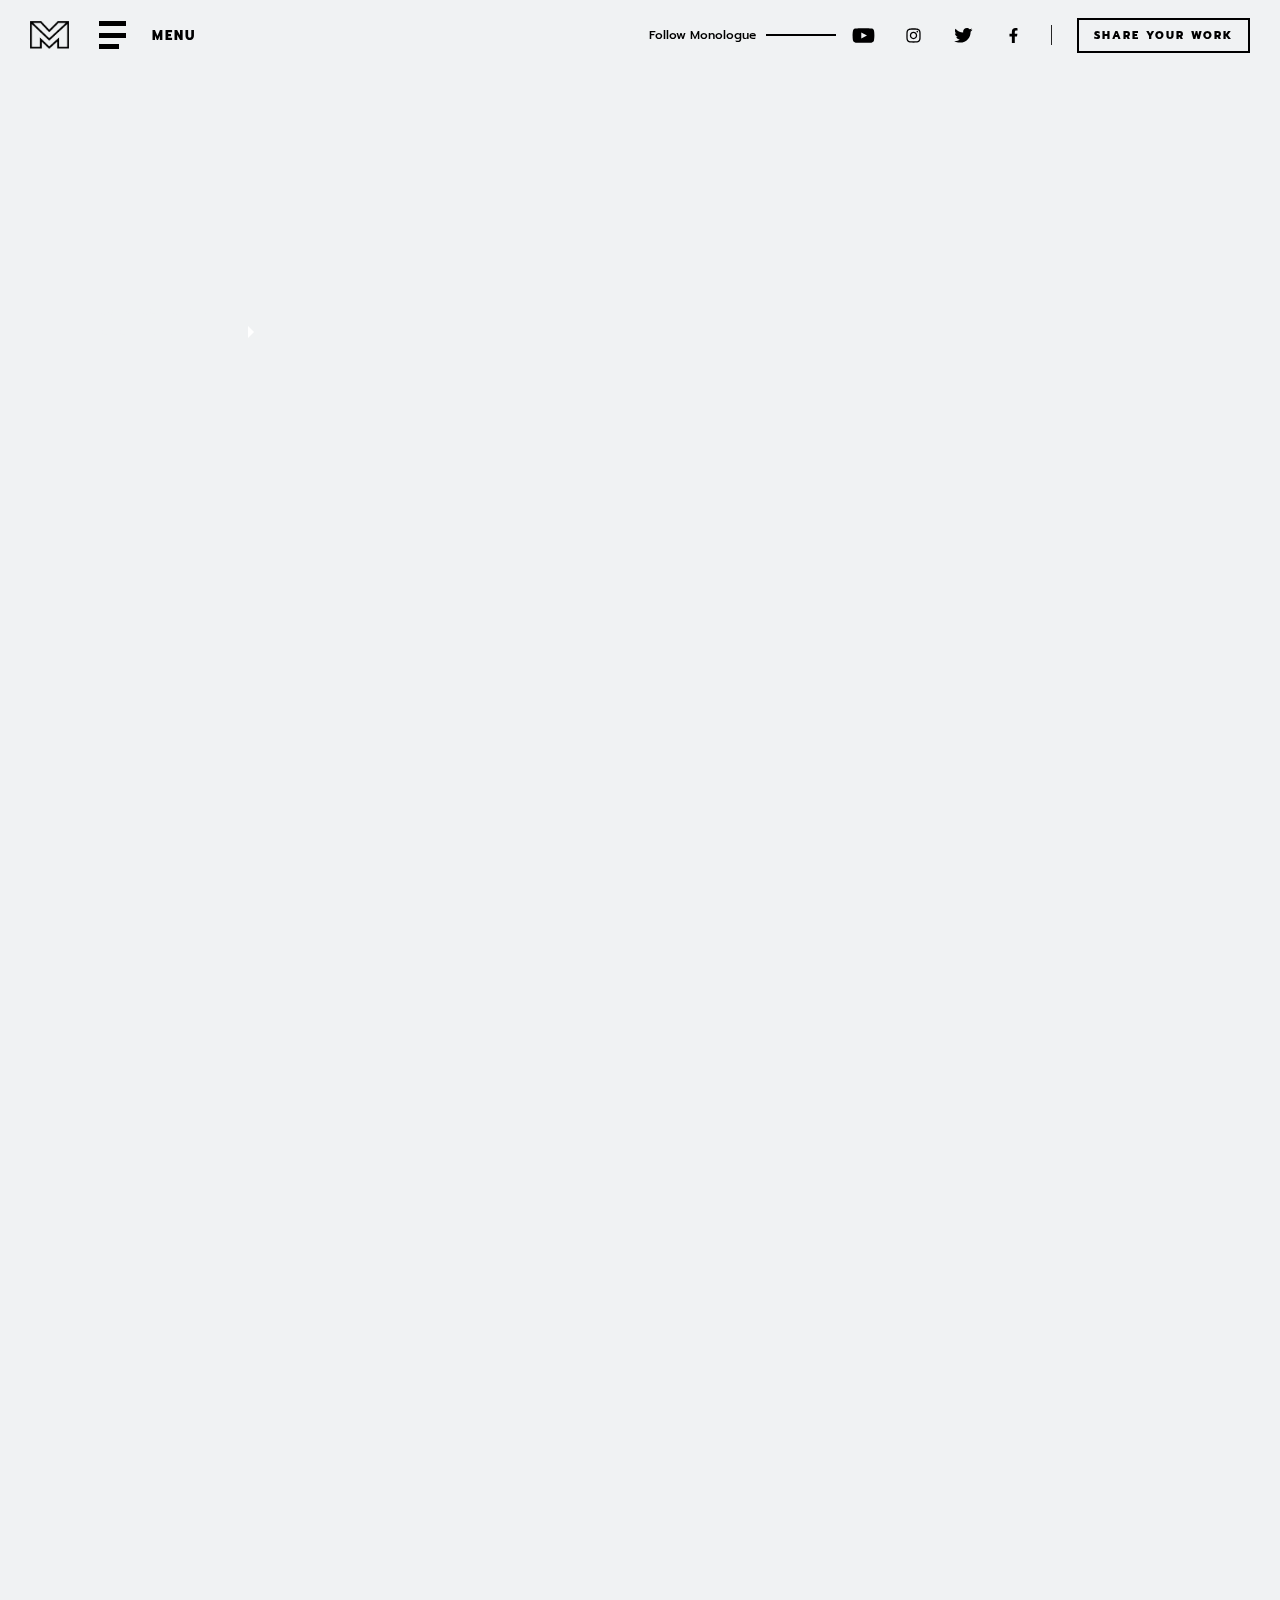
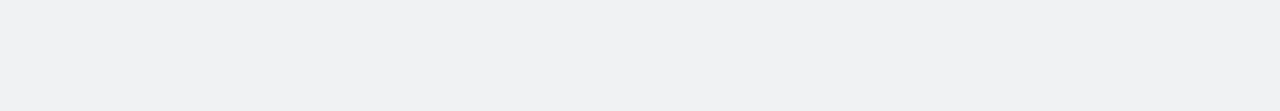
<file: moviepage/movie6/index.html>
<!DOCTYPE html>
<html lang="en">
  <head>
    <meta charset="UTF-8" />
    <meta http-equiv="X-UA-Compatible" content="IE=edge" />
    <meta name="viewport" content="width=device-width, initial-scale=1.0" />

    <link rel="preconnect" href="https://fonts.googleapis.com" />
    <link rel="preconnect" href="https://fonts.gstatic.com" crossorigin />
    <link
      href="https://fonts.googleapis.com/css2?family=Abril+Fatface&family=Playfair+Display:ital,wght@0,400;0,500;1,600&family=Prompt:ital,wght@0,500;0,600;0,700;0,800;1,400&display=swap"
      rel="stylesheet"
    />

    <link
      href="https://fonts.googleapis.com/icon?family=Material+Icons"
      rel="stylesheet"
    />

    <link rel="shortcut icon" href="../../assets/logo.png" />
    <link rel="stylesheet" href="style.css" />

    <title>monologue</title>
  </head>
  <body>
    <nav>
      <div class="logo-container">
        <div class="logo"><img src="../../assets/logo.png" alt="" /></div>
        <div class="menu-button">
          <div class="menu-icon">
            <div class="menu-line1"></div>
            <div class="menu-line2"></div>
            <div class="menu-line3"></div>
          </div>
          <div class="menu-name">MENU</div>
        </div>
      </div>
      <div class="follow-links-container">
        <div class="follow-links">
          <div class="follow-name">Follow Monologue</div>
          <div class="follow-line"></div>
          <div class="follow-icons">
            <div class="youtube">
              <img src="../../assets/icons/youtube.svg" alt="" />
            </div>
            <div class="facebook">
              <img src="../../assets/icons/insta.svg" alt="" />
            </div>
            <div class="instagrame">
              <img src="../../assets/icons/twitter.svg" alt="" />
            </div>
            <div class="twitter">
              <img src="../../assets/icons/facebook.svg" alt="" />
            </div>
          </div>
          <div class="user-line"></div>
          <a href="../../sharework/index.html">
            <div class="join-us">SHARE YOUR WORK</div></a
          >
        </div>
      </div>
    </nav>
    <div class="content">
      <div class="menu">
        <div class="menu-container">
          <div class="menu-items">
            <div class="column1">
              <div class="home">
                <a href="../../index.html">
                  <div>
                    <div>01</div>
                    Home.
                  </div>
                  <div>BACK TO HOME.</div>
                </a>
              </div>
              <div class="discover">
                <a href="../../discover/index.html">
                  <div>
                    <div>02</div>
                    Discover.
                  </div>
                  <div>OTHER CREATOR'S WORK.</div>
                </a>
              </div>
            </div>
            <div class="column2">
              <div class="about">
                <a href="../../about/index.html">
                  <div>
                    <div>03</div>
                    About.
                  </div>
                  <div>MEET OUR TEAM.</div>
                </a>
              </div>
              <div class="contact">
                <a href="../../contact/index.html">
                  <div>
                    <div>04</div>
                    Contact.
                  </div>
                  <div>WE LOVE TO HERE FROM YOU.</div>
                </a>
              </div>
            </div>
          </div>
          <div class="footer">
            <div class="legal">
              <div class="heading">LEGAL</div>
              <ul>
                <li>Terms & Conditions</li>
                <li>Privacy Policy</li>
                <li>Cookies</li>
              </ul>
            </div>
            <div class="get-in-touch">
              <div class="heading">GET IN TOUCH</div>
              <ul>
                <li>monologue@shortfilm.com</li>
                <li>+001&nbsp;26745&nbsp;9387</li>
              </ul>
            </div>
          </div>
        </div>
        <div class="close-button">
          <span class="material-icons-outlined"> close </span>
        </div>
      </div>
      <div class="movie-slides">
        <div class="trailer-container">
          <iframe
            class="movie-trailer"
            src="https://www.youtube.com/embed/5Lp5v4oQZRw?autoplay=1&mute=1&controls=0&playlist=5Lp5v4oQZRw&loop=1"
            title="YouTube video player"
            frameborder="0"
            allow="accelerometer; autoplay; clipboard-write; encrypted-media; gyroscope; picture-in-picture"
            allowfullscreen
          ></iframe>
        </div>
        <div class="movie-container">
          <div class="add-review-form">
            <div class="add-review-modal">
              <div class="heading">What is your view?</div>
              <div class="form-container">
                <form action="#" method="POST">
                  <input
                    type="text"
                    name="name"
                    id="name"
                    placeholder="YOUR NAME"
                  />
                  <textarea
                    name="text"
                    id="review"
                    cols="30"
                    rows="10"
                    placeholder="ENTER YOUR VIEW HERE..."
                  ></textarea>
                </form>
              </div>
              <div class="form-button">
                <span class="material-icons-outlined" id="add-review">
                  radio_button_unchecked
                </span>
                <span class="material-icons-outlined" id="close-review">
                  close
                </span>
              </div>
            </div>
          </div>
          <div class="watch-trailer">
            <div>to watch trailer</div>
            <div>
              click here
              <div></div>
            </div>
          </div>
          <div class="movie-content">
            <div class="movie-heading">
              <div class="movie-name">
                <div class="movie-name-heading">MOVIE</div>
                <div class="movie-name-text">Mysterious Skin</div>
              </div>
              <div class="creator-name">
                <div class="creator-name-heading">CREATOR</div>
                <div class="creator-name-text">Gregg Araki</div>
              </div>
            </div>
            <div class="movie-description-container">
              <div class="container1">
                <div class="movie-description">
                  <div class="movie-description-heading">DESCRIPTION :</div>
                  <div class="movie-description-text">
                    Director Gregg Arakis MYSTERIOUS SKIN, adapted from Scott Heims acclaimed novel, is an intensely powerful chronicle of childhood innocence lost. <br /><br />
                    At the age of eight, Kansas youngsters Neil and Brian played on the same little league baseball team. Now, ten years later, the two boys couldnt be more different. Neil is a charismatic but emotionally aloof male hustler while Brian is a nervous introvert obsessed with the idea that he has been abducted by a UFO. When the boys parallel lives inevitably intersect, the pair unearth dark, repressed secrets on a harrowing and unforgettable journey of self-discovery.
                  </div>
                </div>
                <div class="movie-reviews">
                  <div class="review-container">
                    <div class="review-heading">REVIEW :</div>
                    <div class="add-review">ADD REVIEW</div>
                  </div>
                  <div class="review-content">
                    <div class="review1">
                      <div class="review-content-heading">
                        <div class="review-content-name">
                          <div class="review-content-name-heading">NAME</div>
                          <div class="review-content-name-text">
                            arielvlz-35922
                          </div>
                        </div>
                        <div class="review-content-rating">
                          <div class="review-content-rating-heading">
                            RATING
                          </div>
                          <div class="review-content-rating-text">
                            <span class="material-icons-outlined"> star </span>
                            <span class="material-icons-outlined"> star </span>
                            <span class="material-icons-outlined"> star </span>
                            <span class="material-icons-outlined">
                              star_outline
                            </span>
                            <span class="material-icons-outlined">
                              star_outline
                            </span>
                          </div>
                        </div>
                      </div>
                      <div class="review-content-text">
                        One could see the ending of the movie from a mile away and I stood through all the story to find out exactly what the twist will be, but there was no twist, only a sudden closure of plot, a total stop.
                      </div>
                      <div class="date-time">
                        <div class="date">13 June 2020</div>
                        <div class="likes">
                          <div class="like-count">14</div>
                          <span class="material-icons-outlined" id="like1">
                            favorite_border
                          </span>
                        </div>
                      </div>
                    </div>
                    <div class="review1">
                      <div class="review-content-heading">
                        <div class="review-content-name">
                          <div class="review-content-name-heading">NAME</div>
                          <div class="review-content-name-text">chloebetts</div>
                        </div>
                        <div class="review-content-rating">
                          <div class="review-content-rating-heading">
                            RATING
                          </div>
                          <div class="review-content-rating-text">
                            <span class="material-icons-outlined"> star </span>
                            <span class="material-icons-outlined"> star </span>
                            <span class="material-icons-outlined"> star </span>
                            <span class="material-icons-outlined"> star </span>
                            <span class="material-icons-outlined">
                              star_outline
                            </span>
                          </div>
                        </div>
                      </div>
                      <div class="review-content-text">
                        The film is about child molestation but it's not a 'message movie' up front, the hurt wrapped in something more weird about the hole it leaves in the soul.
                      </div>
                      <div class="date-time">
                        <div class="date">3 August 2021</div>
                        <div class="likes">
                          <div class="like-count">12</div>
                          <span class="material-icons-outlined" id="like2">
                            favorite_border
                          </span>
                        </div>
                      </div>
                    </div>
                    <div class="review1">
                      <div class="review-content-heading">
                        <div class="review-content-name">
                          <div class="review-content-name-heading">NAME</div>
                          <div class="review-content-name-text">
                            lhbaker-28783
                          </div>
                        </div>
                        <div class="review-content-rating">
                          <div class="review-content-rating-heading">
                            RATING
                          </div>
                          <div class="review-content-rating-text">
                            <span class="material-icons-outlined"> star </span>
                            <span class="material-icons-outlined"> star </span>
                            <span class="material-icons-outlined"> star </span>
                            <span class="material-icons-outlined"> star </span>
                            <span class="material-icons-outlined">
                              star_outline
                            </span>
                          </div>
                        </div>
                      </div>
                      <div class="review-content-text">
                        MYSTERIOUS SKIN is a brilliant film made with tremendous courage and skill by the justly venerated Gregg Araki.
                      </div>
                      <div class="date-time">
                        <div class="date">28 May 2021</div>
                        <div class="likes">
                          <div class="like-count">16</div>
                          <span class="material-icons-outlined" id="like3">
                            favorite_border
                          </span>
                        </div>
                      </div>
                    </div>
                  </div>
                </div>
              </div>
              <div class="container2">
                <div class="cast-container">
                  <div class="cast-heading">CAST :</div>
                  <div class="cast-name">
                    <div class="cast1">
                      <span>
                        Brady Corbet</span> : (as Brian)
                    </div>
                    <div class="cast2">
                      <span>Joseph Gordon-Levitt</span> : (as Neil)
                    </div>
                    <div class="cast3">
                      <span>
                        Elisabeth Shue</span> : (as Mrs. McCormick)
                    </div>
                    <div class="cast4">
                      <span>Chase Ellison</span> : (as Neil (age 8))
                    </div>
                  </div>
                </div>
              </div>
            </div>
          </div>
        </div>
      </div>
    </div>
    <script src="script.js"></script>
  </body>
</html>
</file>
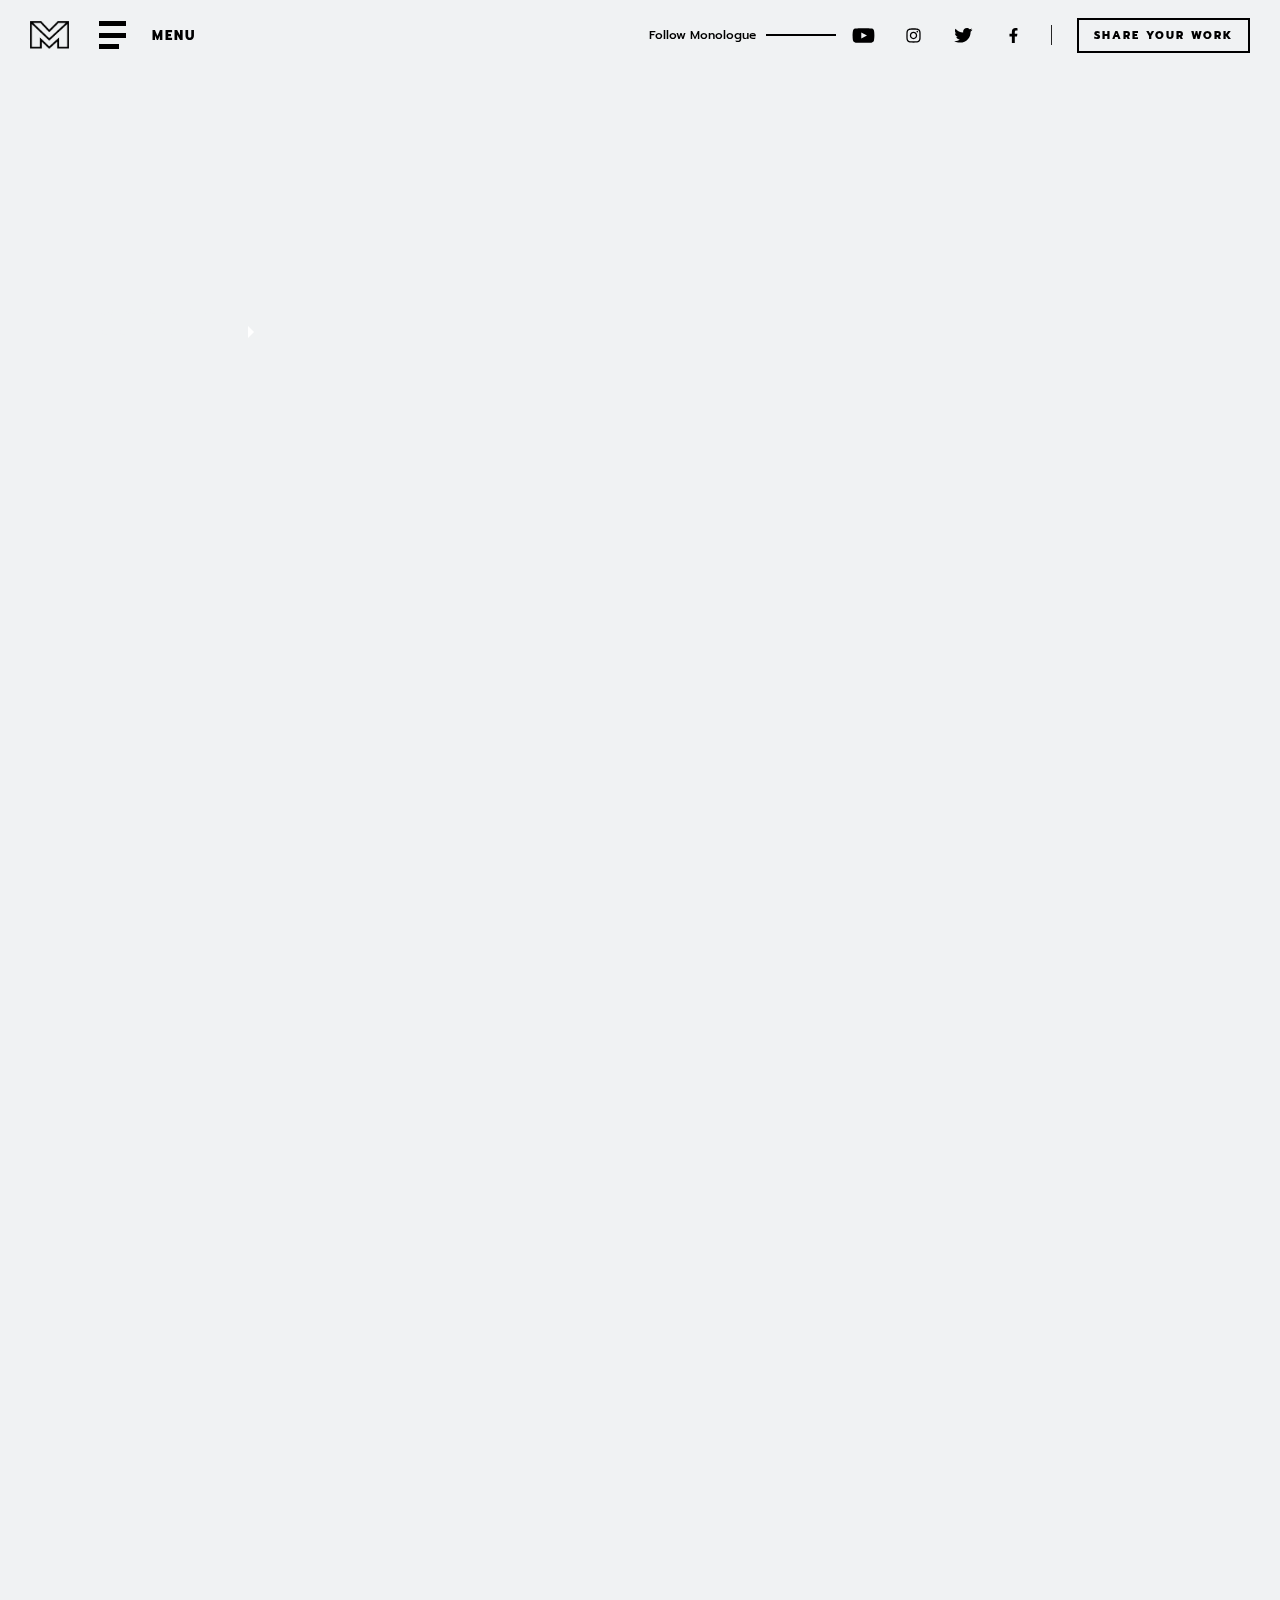
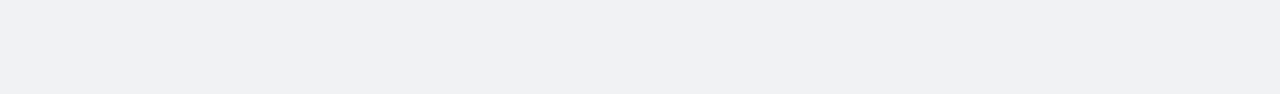
<file: moviepage/movie7/index.html>
<!DOCTYPE html>
<html lang="en">
  <head>
    <meta charset="UTF-8" />
    <meta http-equiv="X-UA-Compatible" content="IE=edge" />
    <meta name="viewport" content="width=device-width, initial-scale=1.0" />

    <link rel="preconnect" href="https://fonts.googleapis.com" />
    <link rel="preconnect" href="https://fonts.gstatic.com" crossorigin />
    <link
      href="https://fonts.googleapis.com/css2?family=Abril+Fatface&family=Playfair+Display:ital,wght@0,400;0,500;1,600&family=Prompt:ital,wght@0,500;0,600;0,700;0,800;1,400&display=swap"
      rel="stylesheet"
    />

    <link
      href="https://fonts.googleapis.com/icon?family=Material+Icons"
      rel="stylesheet"
    />

    <link rel="shortcut icon" href="../../assets/logo.png" />
    <link rel="stylesheet" href="style.css" />

    <title>monologue</title>
  </head>
  <body>
    <nav>
      <div class="logo-container">
        <div class="logo"><img src="../../assets/logo.png" alt="" /></div>
        <div class="menu-button">
          <div class="menu-icon">
            <div class="menu-line1"></div>
            <div class="menu-line2"></div>
            <div class="menu-line3"></div>
          </div>
          <div class="menu-name">MENU</div>
        </div>
      </div>
      <div class="follow-links-container">
        <div class="follow-links">
          <div class="follow-name">Follow Monologue</div>
          <div class="follow-line"></div>
          <div class="follow-icons">
            <div class="youtube">
              <img src="../../assets/icons/youtube.svg" alt="" />
            </div>
            <div class="facebook">
              <img src="../../assets/icons/insta.svg" alt="" />
            </div>
            <div class="instagrame">
              <img src="../../assets/icons/twitter.svg" alt="" />
            </div>
            <div class="twitter">
              <img src="../../assets/icons/facebook.svg" alt="" />
            </div>
          </div>
          <div class="user-line"></div>
          <a href="../../sharework/index.html">
            <div class="join-us">SHARE YOUR WORK</div></a
          >
        </div>
      </div>
    </nav>
    <div class="content">
      <div class="menu">
        <div class="menu-container">
          <div class="menu-items">
            <div class="column1">
              <div class="home">
                <a href="../../index.html">
                  <div>
                    <div>01</div>
                    Home.
                  </div>
                  <div>BACK TO HOME.</div>
                </a>
              </div>
              <div class="discover">
                <a href="../../discover/index.html">
                  <div>
                    <div>02</div>
                    Discover.
                  </div>
                  <div>OTHER CREATOR'S WORK.</div>
                </a>
              </div>
            </div>
            <div class="column2">
              <div class="about">
                <a href="../../about/index.html">
                  <div>
                    <div>03</div>
                    About.
                  </div>
                  <div>MEET OUR TEAM.</div>
                </a>
              </div>
              <div class="contact">
                <a href="../../contact/index.html">
                  <div>
                    <div>04</div>
                    Contact.
                  </div>
                  <div>WE LOVE TO HERE FROM YOU.</div>
                </a>
              </div>
            </div>
          </div>
          <div class="footer">
            <div class="legal">
              <div class="heading">LEGAL</div>
              <ul>
                <li>Terms & Conditions</li>
                <li>Privacy Policy</li>
                <li>Cookies</li>
              </ul>
            </div>
            <div class="get-in-touch">
              <div class="heading">GET IN TOUCH</div>
              <ul>
                <li>monologue@shortfilm.com</li>
                <li>+001&nbsp;26745&nbsp;9387</li>
              </ul>
            </div>
          </div>
        </div>
        <div class="close-button">
          <span class="material-icons-outlined"> close </span>
        </div>
      </div>
      <div class="movie-slides">
        <div class="trailer-container">
          <iframe
            class="movie-trailer"
            src="https://www.youtube.com/embed/V0E9zPRt96w?autoplay=1&mute=1&controls=0&playlist=V0E9zPRt96w&loop=1"
            title="YouTube video player"
            frameborder="0"
            allow="accelerometer; autoplay; clipboard-write; encrypted-media; gyroscope; picture-in-picture"
            allowfullscreen
          ></iframe>
        </div>
        <div class="movie-container">
          <div class="add-review-form">
            <div class="add-review-modal">
              <div class="heading">What is your view?</div>
              <div class="form-container">
                <form action="#" method="POST">
                  <input
                    type="text"
                    name="name"
                    id="name"
                    placeholder="YOUR NAME"
                  />
                  <textarea
                    name="text"
                    id="review"
                    cols="30"
                    rows="10"
                    placeholder="ENTER YOUR VIEW HERE..."
                  ></textarea>
                </form>
              </div>
              <div class="form-button">
                <span class="material-icons-outlined" id="add-review">
                  radio_button_unchecked
                </span>
                <span class="material-icons-outlined" id="close-review">
                  close
                </span>
              </div>
            </div>
          </div>
          <div class="watch-trailer">
            <div>to watch trailer</div>
            <div>
              click here
              <div></div>
            </div>
          </div>
          <div class="movie-content">
            <div class="movie-heading">
              <div class="movie-name">
                <div class="movie-name-heading">MOVIE</div>
                <div class="movie-name-text">Tom of Finland</div>
              </div>
              <div class="creator-name">
                <div class="creator-name-heading">CREATOR</div>
                <div class="creator-name-text">Dome Karukoski</div>
              </div>
            </div>
            <div class="movie-description-container">
              <div class="container1">
                <div class="movie-description">
                  <div class="movie-description-heading">DESCRIPTION :</div>
                  <div class="movie-description-text">
                    Touko Laaksonen, a decorated officer, returns home after a harrowing and heroic experience serving his country in World War II, but life in Finland during peacetime proves equally distressing. He finds peace-time Helsinki rampant with persecution of the homosexual men around him, even being pressured to marry women and have children.<br><br> 
                    Touko finds refuge in his liberating art, specializing in homoerotic drawings of muscular men, free of inhibitions. His work - made famous by his signature 'Tom of Finland' - became the emblem of a generation of men and fanned the flames of a gay revolution.
                  </div>
                </div>
                <div class="movie-reviews">
                  <div class="review-container">
                    <div class="review-heading">REVIEW :</div>
                    <div class="add-review">ADD REVIEW</div>
                  </div>
                  <div class="review-content">
                    <div class="review1">
                      <div class="review-content-heading">
                        <div class="review-content-name">
                          <div class="review-content-name-heading">NAME</div>
                          <div class="review-content-name-text">
                            arielvlz-35922
                          </div>
                        </div>
                        <div class="review-content-rating">
                          <div class="review-content-rating-heading">
                            RATING
                          </div>
                          <div class="review-content-rating-text">
                            <span class="material-icons-outlined"> star </span>
                            <span class="material-icons-outlined"> star </span>
                            <span class="material-icons-outlined"> star </span>
                            <span class="material-icons-outlined"> star </span>
                            <span class="material-icons-outlined"> star </span>
                          </div>
                        </div>
                      </div>
                      <div class="review-content-text">
                        I was hesitant between giving this film 4 or 5, but I think 5 is more suitable.
                      </div>
                      <div class="date-time">
                        <div class="date">13 June 2020</div>
                        <div class="likes">
                          <div class="like-count">14</div>
                          <span class="material-icons-outlined" id="like1">
                            favorite_border
                          </span>
                        </div>
                      </div>
                    </div>
                    <div class="review1">
                      <div class="review-content-heading">
                        <div class="review-content-name">
                          <div class="review-content-name-heading">NAME</div>
                          <div class="review-content-name-text">chloebetts</div>
                        </div>
                        <div class="review-content-rating">
                          <div class="review-content-rating-heading">
                            RATING
                          </div>
                          <div class="review-content-rating-text">
                            <span class="material-icons-outlined"> star </span>
                            <span class="material-icons-outlined"> star </span>
                            <span class="material-icons-outlined"> star </span>
                            <span class="material-icons-outlined"> star </span>
                            <span class="material-icons-outlined">
                              star_outline
                            </span>
                          </div>
                        </div>
                      </div>
                      <div class="review-content-text">
                        An excellent production all round. The screenplay is especially good at telling the story and allowing us, the audience understand the development of this leading illuminary.
                      </div>
                      <div class="date-time">
                        <div class="date">3 August 2021</div>
                        <div class="likes">
                          <div class="like-count">12</div>
                          <span class="material-icons-outlined" id="like2">
                            favorite_border
                          </span>
                        </div>
                      </div>
                    </div>
                    <div class="review1">
                      <div class="review-content-heading">
                        <div class="review-content-name">
                          <div class="review-content-name-heading">NAME</div>
                          <div class="review-content-name-text">
                            lhbaker-28783
                          </div>
                        </div>
                        <div class="review-content-rating">
                          <div class="review-content-rating-heading">
                            RATING
                          </div>
                          <div class="review-content-rating-text">
                            <span class="material-icons-outlined"> star </span>
                            <span class="material-icons-outlined"> star </span>
                            <span class="material-icons-outlined"> star </span>
                            <span class="material-icons-outlined"> star </span>
                            <span class="material-icons-outlined">
                              star_outline
                            </span>
                          </div>
                        </div>
                      </div>
                      <div class="review-content-text">
                        his life was interesting but the film itself was not as interesting as his life. In fact, I think that pure curiosity for his life made me like the film. Otherwise, I think I would be mostly bored.
                      </div>
                      <div class="date-time">
                        <div class="date">28 May 2021</div>
                        <div class="likes">
                          <div class="like-count">16</div>
                          <span class="material-icons-outlined" id="like3">
                            favorite_border
                          </span>
                        </div>
                      </div>
                    </div>
                  </div>
                </div>
              </div>
              <div class="container2">
                <div class="cast-container">
                  <div class="cast-heading">CAST :</div>
                  <div class="cast-name">
                    <div class="cast1">
                      <span>Pekka Strang</span> : (as Tom…)
                    </div>
                    <div class="cast2">
                      <span>Seumas F. Sargent</span> : (as Doug)
                    </div>
                    <div class="cast3">
                      <span>Chris Myland</span> : (as Security Person)
                    </div>
                    <div class="cast4">
                      <span>Alf Myreen</span> : (as AD Artist)
                    </div>
                  </div>
                </div>
              </div>
            </div>
          </div>
        </div>
      </div>
    </div>
    <script src="script.js"></script>
  </body>
</html>
</file>
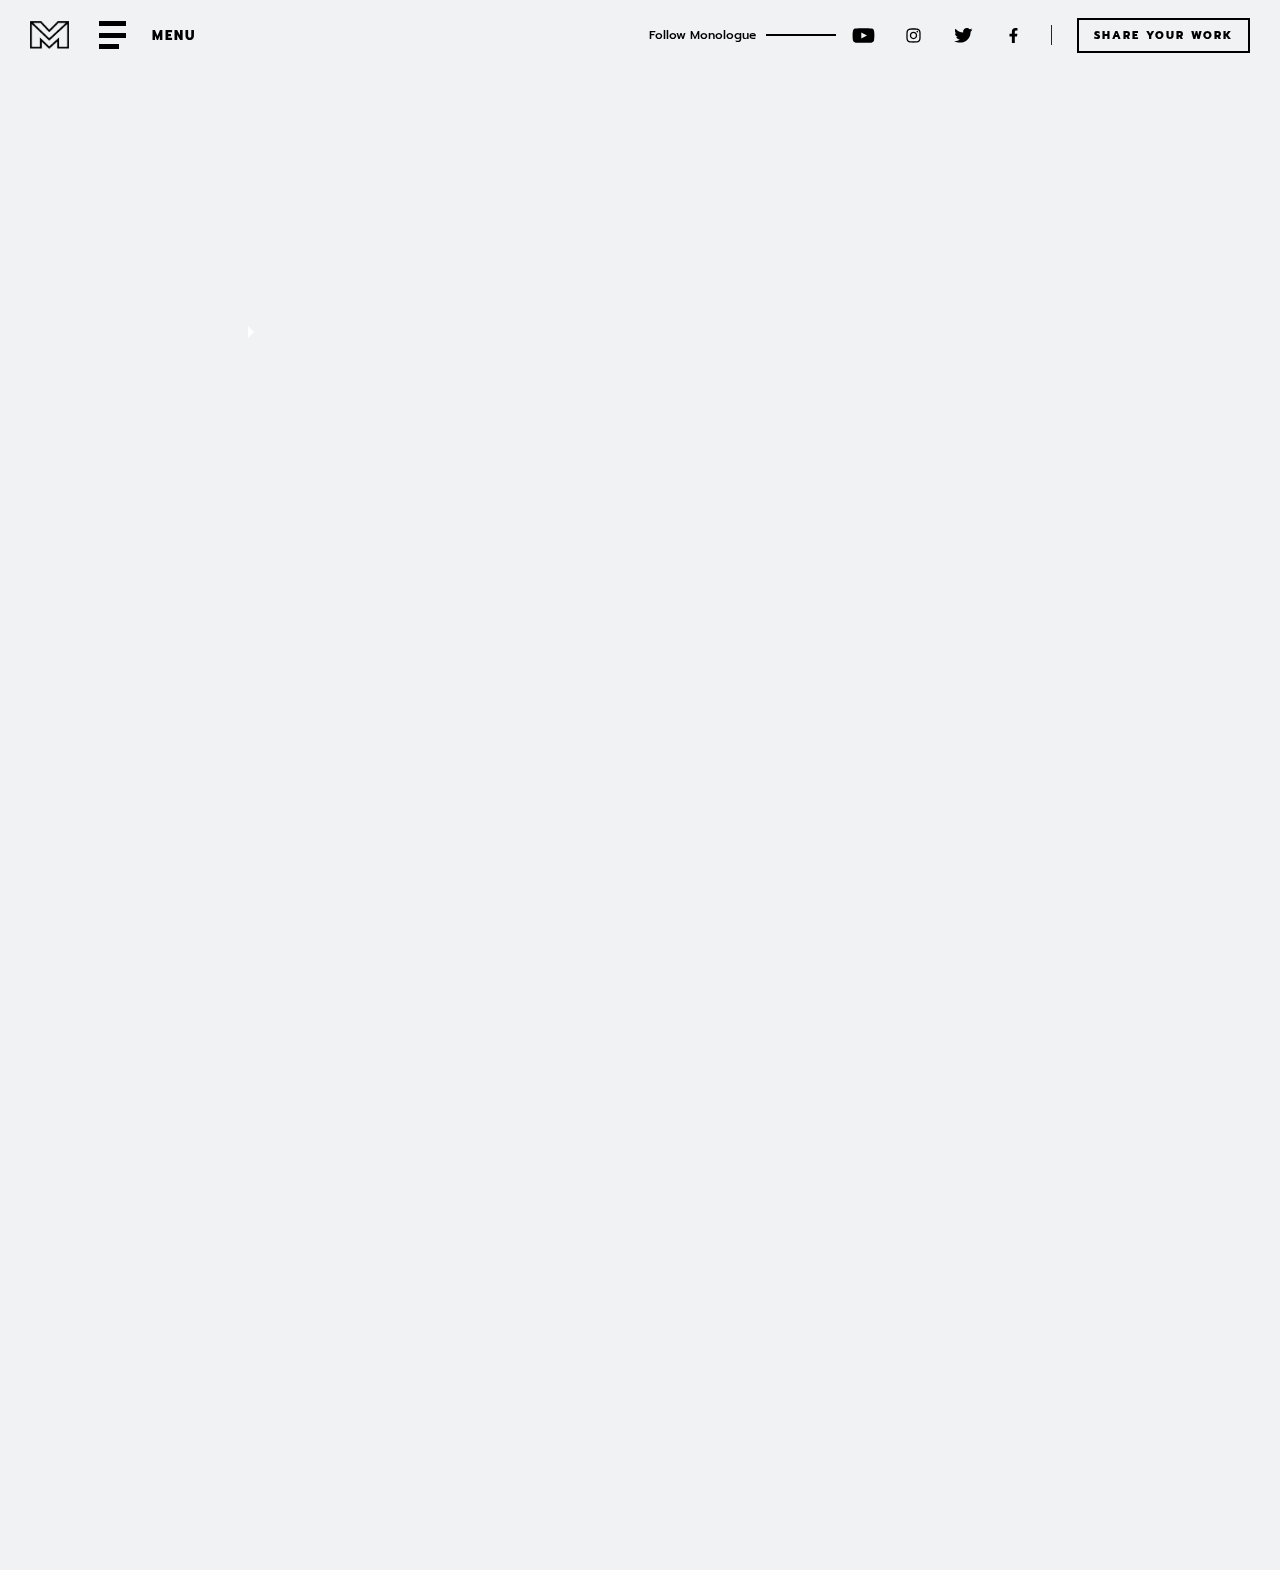
<file: moviepage/movie8/index.html>
<!DOCTYPE html>
<html lang="en">
  <head>
    <meta charset="UTF-8" />
    <meta http-equiv="X-UA-Compatible" content="IE=edge" />
    <meta name="viewport" content="width=device-width, initial-scale=1.0" />

    <link rel="preconnect" href="https://fonts.googleapis.com" />
    <link rel="preconnect" href="https://fonts.gstatic.com" crossorigin />
    <link
      href="https://fonts.googleapis.com/css2?family=Abril+Fatface&family=Playfair+Display:ital,wght@0,400;0,500;1,600&family=Prompt:ital,wght@0,500;0,600;0,700;0,800;1,400&display=swap"
      rel="stylesheet"
    />

    <link
      href="https://fonts.googleapis.com/icon?family=Material+Icons"
      rel="stylesheet"
    />

    <link rel="shortcut icon" href="../../assets/logo.png" />
    <link rel="stylesheet" href="style.css" />

    <title>monologue</title>
  </head>
  <body>
    <nav>
      <div class="logo-container">
        <div class="logo"><img src="../../assets/logo.png" alt="" /></div>
        <div class="menu-button">
          <div class="menu-icon">
            <div class="menu-line1"></div>
            <div class="menu-line2"></div>
            <div class="menu-line3"></div>
          </div>
          <div class="menu-name">MENU</div>
        </div>
      </div>
      <div class="follow-links-container">
        <div class="follow-links">
          <div class="follow-name">Follow Monologue</div>
          <div class="follow-line"></div>
          <div class="follow-icons">
            <div class="youtube">
              <img src="../../assets/icons/youtube.svg" alt="" />
            </div>
            <div class="facebook">
              <img src="../../assets/icons/insta.svg" alt="" />
            </div>
            <div class="instagrame">
              <img src="../../assets/icons/twitter.svg" alt="" />
            </div>
            <div class="twitter">
              <img src="../../assets/icons/facebook.svg" alt="" />
            </div>
          </div>
          <div class="user-line"></div>
          <a href="../../sharework/index.html">
            <div class="join-us">SHARE YOUR WORK</div></a
          >
        </div>
      </div>
    </nav>
    <div class="content">
      <div class="menu">
        <div class="menu-container">
          <div class="menu-items">
            <div class="column1">
              <div class="home">
                <a href="../../index.html">
                  <div>
                    <div>01</div>
                    Home.
                  </div>
                  <div>BACK TO HOME.</div>
                </a>
              </div>
              <div class="discover">
                <a href="../../discover/index.html">
                  <div>
                    <div>02</div>
                    Discover.
                  </div>
                  <div>OTHER CREATOR'S WORK.</div>
                </a>
              </div>
            </div>
            <div class="column2">
              <div class="about">
                <a href="../../about/index.html">
                  <div>
                    <div>03</div>
                    About.
                  </div>
                  <div>MEET OUR TEAM.</div>
                </a>
              </div>
              <div class="contact">
                <a href="../../contact/index.html">
                  <div>
                    <div>04</div>
                    Contact.
                  </div>
                  <div>WE LOVE TO HERE FROM YOU.</div>
                </a>
              </div>
            </div>
          </div>
          <div class="footer">
            <div class="legal">
              <div class="heading">LEGAL</div>
              <ul>
                <li>Terms & Conditions</li>
                <li>Privacy Policy</li>
                <li>Cookies</li>
              </ul>
            </div>
            <div class="get-in-touch">
              <div class="heading">GET IN TOUCH</div>
              <ul>
                <li>monologue@shortfilm.com</li>
                <li>+001&nbsp;26745&nbsp;9387</li>
              </ul>
            </div>
          </div>
        </div>
        <div class="close-button">
          <span class="material-icons-outlined"> close </span>
        </div>
      </div>
      <div class="movie-slides">
        <div class="trailer-container">
          <iframe
            class="movie-trailer"
            src="https://www.youtube.com/embed/-AbdLH9-wGg?autoplay=1&mute=1&controls=0&playlist=-AbdLH9-wGg&loop=1"
            title="YouTube video player"
            frameborder="0"
            allow="accelerometer; autoplay; clipboard-write; encrypted-media; gyroscope; picture-in-picture"
            allowfullscreen
          ></iframe>
        </div>
        <div class="movie-container">
          <div class="add-review-form">
            <div class="add-review-modal">
              <div class="heading">What is your view?</div>
              <div class="form-container">
                <form action="#" method="POST">
                  <input
                    type="text"
                    name="name"
                    id="name"
                    placeholder="YOUR NAME"
                  />
                  <textarea
                    name="text"
                    id="review"
                    cols="30"
                    rows="10"
                    placeholder="ENTER YOUR VIEW HERE..."
                  ></textarea>
                </form>
              </div>
              <div class="form-button">
                <span class="material-icons-outlined" id="add-review">
                  radio_button_unchecked
                </span>
                <span class="material-icons-outlined" id="close-review">
                  close
                </span>
              </div>
            </div>
          </div>
          <div class="watch-trailer">
            <div>to watch trailer</div>
            <div>
              click here
              <div></div>
            </div>
          </div>
          <div class="movie-content">
            <div class="movie-heading">
              <div class="movie-name">
                <div class="movie-name-heading">MOVIE</div>
                <div class="movie-name-text">Dior et moi</div>
              </div>
              <div class="creator-name">
                <div class="creator-name-heading">CREATOR</div>
                <div class="creator-name-text">Frédéric Tcheng</div>
              </div>
            </div>
            <div class="movie-description-container">
              <div class="container1">
                <div class="movie-description">
                  <div class="movie-description-heading">DESCRIPTION :</div>
                  <div class="movie-description-text">
                    Dior and I brings the viewer inside the storied world of the Christian Dior fashion house with a privileged, behind-the-scenes look at the creation of Raf Simons' first haute couture collection as its new artistic director-a true labor of love created by a dedicated group of collaborators. Melding the everyday, pressure-filled components of fashion with mysterious echoes from the iconic brand's past, the film is also a colorful homage to the seamstresses who serve Simons' vision.
                  </div>
                </div>
                <div class="movie-reviews">
                  <div class="review-container">
                    <div class="review-heading">REVIEW :</div>
                    <div class="add-review">ADD REVIEW</div>
                  </div>
                  <div class="review-content">
                    <div class="review1">
                      <div class="review-content-heading">
                        <div class="review-content-name">
                          <div class="review-content-name-heading">NAME</div>
                          <div class="review-content-name-text">
                            arielvlz-35922
                          </div>
                        </div>
                        <div class="review-content-rating">
                          <div class="review-content-rating-heading">
                            RATING
                          </div>
                          <div class="review-content-rating-text">
                            <span class="material-icons-outlined"> star </span>
                            <span class="material-icons-outlined"> star </span>
                            <span class="material-icons-outlined"> star </span>
                            <span class="material-icons-outlined"> star </span>
                            <span class="material-icons-outlined"> star </span>
                          </div>
                        </div>
                      </div>
                      <div class="review-content-text">
                        Dior and I didn't show you the glam, the gossips and the celebrity list, they just showed you their heartbeat taking an event as an example.
                      </div>
                      <div class="date-time">
                        <div class="date">13 June 2020</div>
                        <div class="likes">
                          <div class="like-count">14</div>
                          <span class="material-icons-outlined" id="like1">
                            favorite_border
                          </span>
                        </div>
                      </div>
                    </div>
                    <div class="review1">
                      <div class="review-content-heading">
                        <div class="review-content-name">
                          <div class="review-content-name-heading">NAME</div>
                          <div class="review-content-name-text">chloebetts</div>
                        </div>
                        <div class="review-content-rating">
                          <div class="review-content-rating-heading">
                            RATING
                          </div>
                          <div class="review-content-rating-text">
                            <span class="material-icons-outlined"> star </span>
                            <span class="material-icons-outlined"> star </span>
                            <span class="material-icons-outlined"> star </span>
                            <span class="material-icons-outlined"> star </span>
                            <span class="material-icons-outlined">
                              star_outline
                            </span>
                          </div>
                        </div>
                      </div>
                      <div class="review-content-text">
                        I find that if you have to make a "behind the scenes" style documentary, you really need to have a good story.
                      </div>
                      <div class="date-time">
                        <div class="date">3 August 2021</div>
                        <div class="likes">
                          <div class="like-count">12</div>
                          <span class="material-icons-outlined" id="like2">
                            favorite_border
                          </span>
                        </div>
                      </div>
                    </div>
                    <div class="review1">
                      <div class="review-content-heading">
                        <div class="review-content-name">
                          <div class="review-content-name-heading">NAME</div>
                          <div class="review-content-name-text">
                            lhbaker-28783
                          </div>
                        </div>
                        <div class="review-content-rating">
                          <div class="review-content-rating-heading">
                            RATING
                          </div>
                          <div class="review-content-rating-text">
                            <span class="material-icons-outlined"> star </span>
                            <span class="material-icons-outlined"> star </span>
                            <span class="material-icons-outlined"> star </span>
                            <span class="material-icons-outlined"> star </span>
                            <span class="material-icons-outlined">
                              star_outline
                            </span>
                          </div>
                        </div>
                      </div>
                      <div class="review-content-text">
                        Dior and I didn't show you the glam, the gossips and the celebrity list, they just showed you their heartbeat taking an event as an example.
                      </div>
                      <div class="date-time">
                        <div class="date">28 May 2021</div>
                        <div class="likes">
                          <div class="like-count">16</div>
                          <span class="material-icons-outlined" id="like3">
                            favorite_border
                          </span>
                        </div>
                      </div>
                    </div>
                  </div>
                </div>
              </div>
              <div class="container2">
                <div class="cast-container">
                  <div class="cast-heading">CAST :</div>
                  <div class="cast-name">
                    <div class="cast1">
                      <span>Christian Dior</span> : (as Self(archive footage))
                    </div>
                    <div class="cast2">
                      <span>Omar Berrada</span> : (as Christian Dior(voice))
                    </div>
                    <div class="cast3">
                      <span>Raf Simons</span> : (as Self)
                    </div>
                    <div class="cast4">
                      <span>Pieter Mulier</span> : (as Self)
                    </div>
                  </div>
                </div>
              </div>
            </div>
          </div>
        </div>
      </div>
    </div>
    <script src="script.js"></script>
  </body>
</html>
</file>
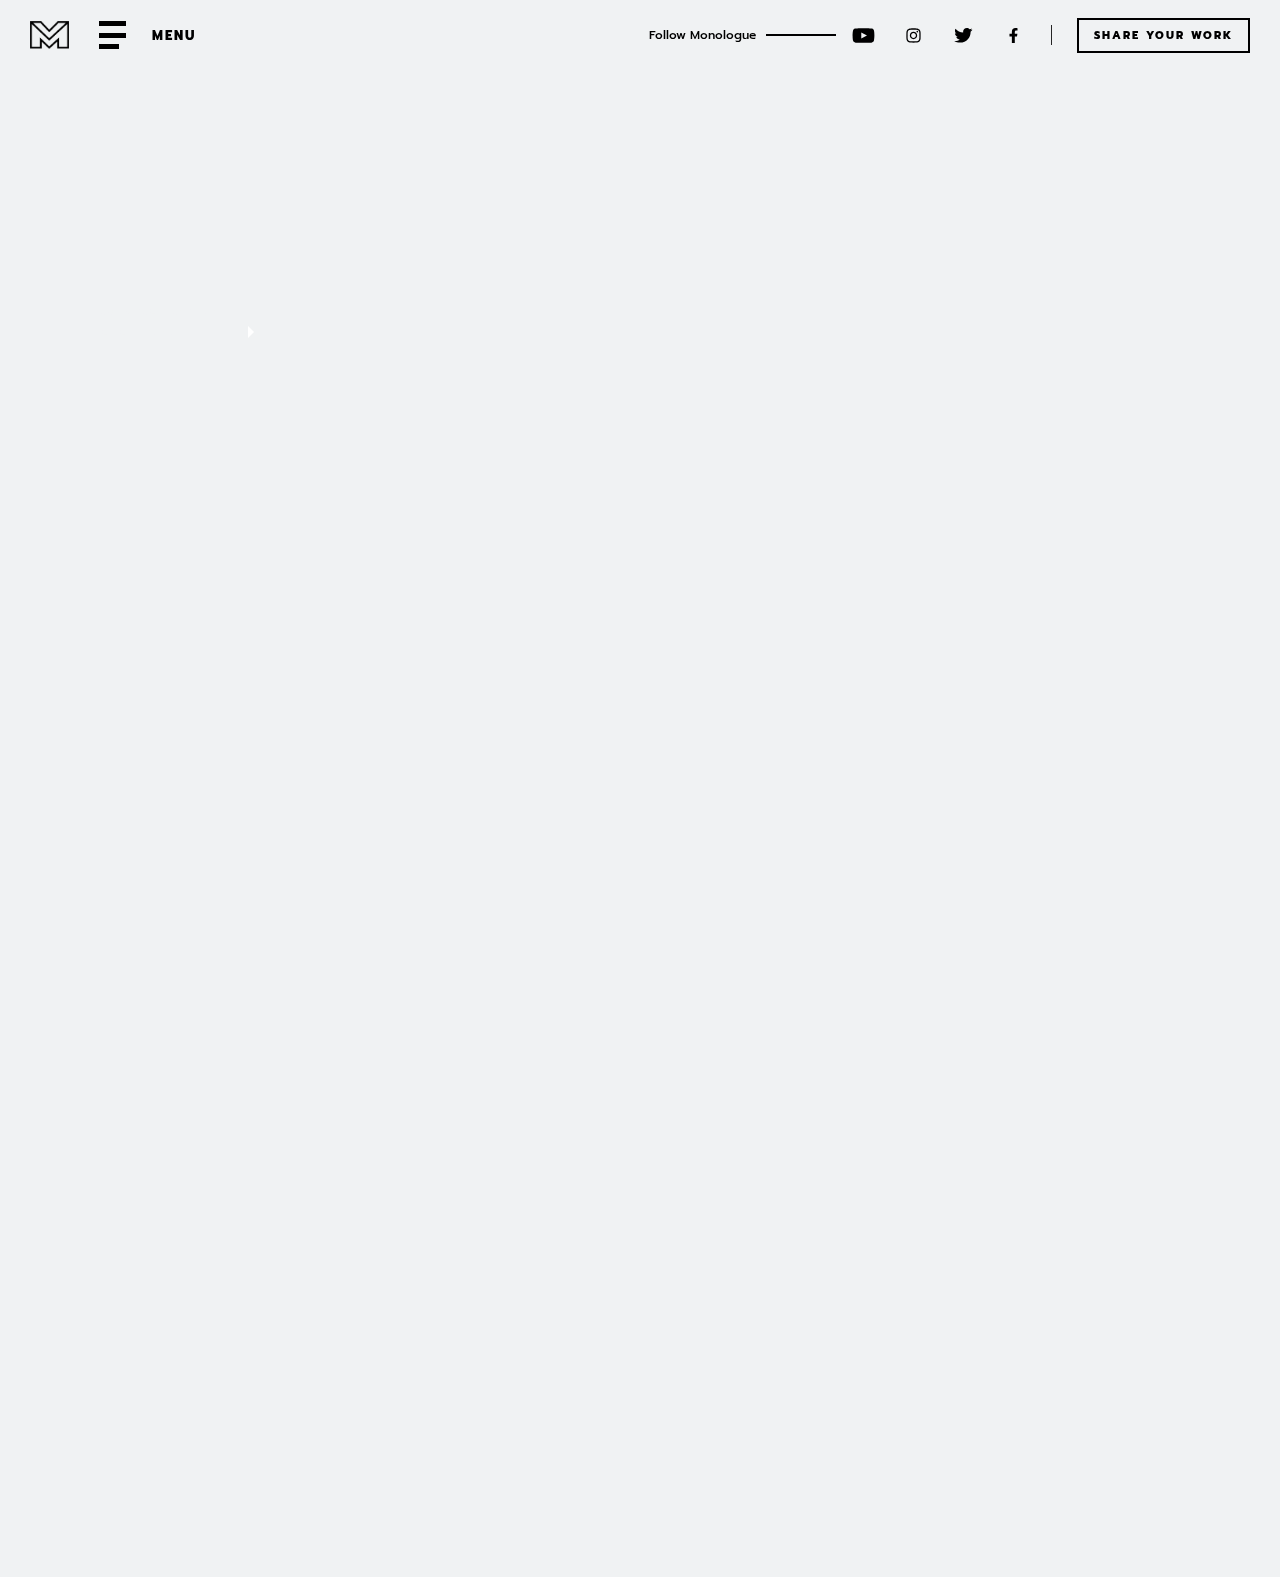
<file: moviepage/movie9/index.html>
<!DOCTYPE html>
<html lang="en">
  <head>
    <meta charset="UTF-8" />
    <meta http-equiv="X-UA-Compatible" content="IE=edge" />
    <meta name="viewport" content="width=device-width, initial-scale=1.0" />

    <link rel="preconnect" href="https://fonts.googleapis.com" />
    <link rel="preconnect" href="https://fonts.gstatic.com" crossorigin />
    <link
      href="https://fonts.googleapis.com/css2?family=Abril+Fatface&family=Playfair+Display:ital,wght@0,400;0,500;1,600&family=Prompt:ital,wght@0,500;0,600;0,700;0,800;1,400&display=swap"
      rel="stylesheet"
    />

    <link
      href="https://fonts.googleapis.com/icon?family=Material+Icons"
      rel="stylesheet"
    />

    <link rel="shortcut icon" href="../../assets/logo.png" />
    <link rel="stylesheet" href="style.css" />

    <title>monologue</title>
  </head>
  <body>
    <nav>
      <div class="logo-container">
        <div class="logo"><img src="../../assets/logo.png" alt="" /></div>
        <div class="menu-button">
          <div class="menu-icon">
            <div class="menu-line1"></div>
            <div class="menu-line2"></div>
            <div class="menu-line3"></div>
          </div>
          <div class="menu-name">MENU</div>
        </div>
      </div>
      <div class="follow-links-container">
        <div class="follow-links">
          <div class="follow-name">Follow Monologue</div>
          <div class="follow-line"></div>
          <div class="follow-icons">
            <div class="youtube">
              <img src="../../assets/icons/youtube.svg" alt="" />
            </div>
            <div class="facebook">
              <img src="../../assets/icons/insta.svg" alt="" />
            </div>
            <div class="instagrame">
              <img src="../../assets/icons/twitter.svg" alt="" />
            </div>
            <div class="twitter">
              <img src="../../assets/icons/facebook.svg" alt="" />
            </div>
          </div>
          <div class="user-line"></div>
          <a href="../../sharework/index.html">
            <div class="join-us">SHARE YOUR WORK</div></a
          >
        </div>
      </div>
    </nav>
    <div class="content">
      <div class="menu">
        <div class="menu-container">
          <div class="menu-items">
            <div class="column1">
              <div class="home">
                <a href="../../index.html">
                  <div>
                    <div>01</div>
                    Home.
                  </div>
                  <div>BACK TO HOME.</div>
                </a>
              </div>
              <div class="discover">
                <a href="../../discover/index.html">
                  <div>
                    <div>02</div>
                    Discover.
                  </div>
                  <div>OTHER CREATOR'S WORK.</div>
                </a>
              </div>
            </div>
            <div class="column2">
              <div class="about">
                <a href="../../about/index.html">
                  <div>
                    <div>03</div>
                    About.
                  </div>
                  <div>MEET OUR TEAM.</div>
                </a>
              </div>
              <div class="contact">
                <a href="../../contact/index.html">
                  <div>
                    <div>04</div>
                    Contact.
                  </div>
                  <div>WE LOVE TO HERE FROM YOU.</div>
                </a>
              </div>
            </div>
          </div>
          <div class="footer">
            <div class="legal">
              <div class="heading">LEGAL</div>
              <ul>
                <li>Terms & Conditions</li>
                <li>Privacy Policy</li>
                <li>Cookies</li>
              </ul>
            </div>
            <div class="get-in-touch">
              <div class="heading">GET IN TOUCH</div>
              <ul>
                <li>monologue@shortfilm.com</li>
                <li>+001&nbsp;26745&nbsp;9387</li>
              </ul>
            </div>
          </div>
        </div>
        <div class="close-button">
          <span class="material-icons-outlined"> close </span>
        </div>
      </div>
      <div class="movie-slides">
        <div class="trailer-container">
          <iframe
            class="movie-trailer"
            src="https://www.youtube.com/embed/VAaT-W06bFE&t?autoplay=1&mute=1&controls=0&playlist=VAaT-W06bFE&t&loop=1"
            title="YouTube video player"
            frameborder="0"
            allow="accelerometer; autoplay; clipboard-write; encrypted-media; gyroscope; picture-in-picture"
            allowfullscreen
          ></iframe>
        </div>
        <div class="movie-container">
          <div class="add-review-form">
            <div class="add-review-modal">
              <div class="heading">What is your view?</div>
              <div class="form-container">
                <form action="#" method="POST">
                  <input
                    type="text"
                    name="name"
                    id="name"
                    placeholder="YOUR NAME"
                  />
                  <textarea
                    name="text"
                    id="review"
                    cols="30"
                    rows="10"
                    placeholder="ENTER YOUR VIEW HERE..."
                  ></textarea>
                </form>
              </div>
              <div class="form-button">
                <span class="material-icons-outlined" id="add-review">
                  radio_button_unchecked
                </span>
                <span class="material-icons-outlined" id="close-review">
                  close
                </span>
              </div>
            </div>
          </div>
          <div class="watch-trailer">
            <div>to watch trailer</div>
            <div>
              click here
              <div></div>
            </div>
          </div>
          <div class="movie-content">
            <div class="movie-heading">
              <div class="movie-name">
                <div class="movie-name-heading">MOVIE</div>
                <div class="movie-name-text">Bilby</div>
              </div>
              <div class="creator-name">
                <div class="creator-name-heading">CREATOR</div>
                <div class="creator-name-text">Pierre Perifel</div>
              </div>
            </div>
            <div class="movie-description-container">
              <div class="container1">
                <div class="movie-description">
                  <div class="movie-description-heading">DESCRIPTION :</div>
                  <div class="movie-description-text">
                    Set in the Australian outback, 'Bilby' follows the desert-dwelling marsupial Perry through the trials and tribulations of "parenthood" after he saves a defenseless chick from predators and inadvertently becomes her protector.
                  </div>
                </div>
                <div class="movie-reviews">
                  <div class="review-container">
                    <div class="review-heading">REVIEW :</div>
                    <div class="add-review">ADD REVIEW</div>
                  </div>
                  <div class="review-content">
                    <div class="review1">
                      <div class="review-content-heading">
                        <div class="review-content-name">
                          <div class="review-content-name-heading">NAME</div>
                          <div class="review-content-name-text">
                            arielvlz-35922
                          </div>
                        </div>
                        <div class="review-content-rating">
                          <div class="review-content-rating-heading">
                            RATING
                          </div>
                          <div class="review-content-rating-text">
                            <span class="material-icons-outlined"> star </span>
                            <span class="material-icons-outlined"> star </span>
                            <span class="material-icons-outlined"> star </span>
                            <span class="material-icons-outlined"> star </span>
                            <span class="material-icons-outlined"> star </span>
                          </div>
                        </div>
                      </div>
                      <div class="review-content-text">
                        It was a touching story that moved me to smile,tears and admiration. I really enjoyed.
                      </div>
                      <div class="date-time">
                        <div class="date">13 June 2020</div>
                        <div class="likes">
                          <div class="like-count">14</div>
                          <span class="material-icons-outlined" id="like1">
                            favorite_border
                          </span>
                        </div>
                      </div>
                    </div>
                    <div class="review1">
                      <div class="review-content-heading">
                        <div class="review-content-name">
                          <div class="review-content-name-heading">NAME</div>
                          <div class="review-content-name-text">chloebetts</div>
                        </div>
                        <div class="review-content-rating">
                          <div class="review-content-rating-heading">
                            RATING
                          </div>
                          <div class="review-content-rating-text">
                            <span class="material-icons-outlined"> star </span>
                            <span class="material-icons-outlined"> star </span>
                            <span class="material-icons-outlined"> star </span>
                            <span class="material-icons-outlined"> star </span>
                            <span class="material-icons-outlined">
                              star_outline
                            </span>
                          </div>
                        </div>
                      </div>
                      <div class="review-content-text">
                        You revived The Croods 2 and it turned out great! ^_^.<br><br>
                        You can revive Larrikins.<br><br>
                        Do it.
                      </div>
                      <div class="date-time">
                        <div class="date">3 August 2021</div>
                        <div class="likes">
                          <div class="like-count">12</div>
                          <span class="material-icons-outlined" id="like2">
                            favorite_border
                          </span>
                        </div>
                      </div>
                    </div>
                    <div class="review1">
                      <div class="review-content-heading">
                        <div class="review-content-name">
                          <div class="review-content-name-heading">NAME</div>
                          <div class="review-content-name-text">
                            lhbaker-28783
                          </div>
                        </div>
                        <div class="review-content-rating">
                          <div class="review-content-rating-heading">
                            RATING
                          </div>
                          <div class="review-content-rating-text">
                            <span class="material-icons-outlined"> star </span>
                            <span class="material-icons-outlined"> star </span>
                            <span class="material-icons-outlined"> star </span>
                            <span class="material-icons-outlined"> star </span>
                            <span class="material-icons-outlined">
                              star_outline
                            </span>
                          </div>
                        </div>
                      </div>
                      <div class="review-content-text">
                        I highly recommend this short, properly the best DreamWorks has done since Captain Underpants: the First Epic Movie, it shows that they still can make great entertainment with good animation as always and making something for everyone to enjoy, it's making me even more excited for the new How to Train Your Dragon Movie that is coming out soon.
                      </div>
                      <div class="date-time">
                        <div class="date">28 May 2021</div>
                        <div class="likes">
                          <div class="like-count">16</div>
                          <span class="material-icons-outlined" id="like3">
                            favorite_border
                          </span>
                        </div>
                      </div>
                    </div>
                  </div>
                </div>
              </div>
              <div class="container2">
                <div class="cast-container">
                  <div class="cast-heading">CAST :</div>
                  <div class="cast-name">
                    <div class="cast1">
                      <span>Dee Bradley Baker</span> : (as Baby Albatross(voice))
                    </div>
                    <div class="cast2">
                      <span>David P. Smith</span> : (as Bilby(voice))
                    </div>
                  </div>
                </div>
              </div>
            </div>
          </div>
        </div>
      </div>
    </div>
    <script src="script.js"></script>
  </body>
</html>
</file>
<file: style.css>
* {
  box-sizing: border-box;
  margin: 0;
  padding: 0;
}

body {
  font-family: "Abril Fatface", cursive;
  background-color: #f0f2f3;
  overflow-x: hidden;
  user-select: none;
}

/*------------------------------------------------------------------------ navigation bar style */
nav {
  top: 0;
  right: 0;
  left: 0;
  display: flex;
  justify-content: space-between;
  align-items: center;
  height: 70px;
  position: absolute;
  height: 70px;
  z-index: 5;
  background-color: transparent;
}

nav > .logo-container {
  display: flex;
  justify-content: space-between;
  align-items: center;
  height: 100%;
  padding: 20px 30px;
  background-color: #f0f2f3;
}

nav > .logo-container > .logo {
  display: flex;
  align-items: center;
  margin-right: 30px;
}

nav > .logo-container > .logo > img {
  height: 28px;
}

nav > .logo-container > .menu-button {
  display: flex;
  justify-content: center;
  align-items: center;
  cursor: pointer;
}

nav > .logo-container > .menu-button > .menu-icon {
  display: flex;
  flex-direction: column;
  justify-content: space-between;
  height: 28px;
  width: 33px;
  margin-right: 20px;
}

nav > .logo-container > .menu-button > .menu-icon > div {
  width: 27px;
  height: 5px;
  background-color: #000000;
  transition: all 0.25s ease-in-out;
}

nav > .logo-container > .menu-button > .menu-icon > .menu-line3 {
  width: 20px;
}

nav > .logo-container > .menu-button:hover > .menu-icon > .menu-line1 {
  width: 33px;
}

nav > .logo-container > .menu-button:hover > .menu-icon > .menu-line2 {
  transition-delay: 0.15s;
  width: 33px;
}

nav > .logo-container > .menu-button:hover > .menu-icon > .menu-line3 {
  transition-delay: 0.3s;
  width: 33px;
}

nav > .logo-container > .menu-button > .menu-name {
  font-family: "Prompt", sans-serif;
  font-weight: 800;
  letter-spacing: 2px;
  font-size: 13px;
  color: #000000;
}

nav > .follow-links-container {
  padding: 20px 30px;
}

nav > .follow-links-container > .follow-links {
  display: flex;
  justify-content: space-between;
  align-items: center;
}

nav > .follow-links-container > .follow-links > .follow-name {
  font-family: "Prompt", sans-serif;
  font-weight: 500;
  font-size: 12px;
  margin-right: 10px;
}

nav > .follow-links-container > .follow-links > .follow-line {
  width: 70px;
  height: 2px;
  background-color: black;
  margin-right: 15px;
}

nav > .follow-links-container > .follow-links > .follow-icons {
  display: flex;
  justify-content: space-between;
  align-items: center;
}

nav > .follow-links-container > .follow-links > .follow-icons > div {
  display: flex;
  justify-content: center;
  width: 25px;
  margin-right: 25px;
  position: relative;
  cursor: pointer;
}

nav > .follow-links-container > .follow-links > .follow-icons > div::before {
  transition: all 0.3s ease-in-out;
  content: "";
  position: absolute;
  bottom: -10px;
  right: 0px;
  left: 0px;
  width: 0px;
  height: 2px;
  background-color: black;
}

nav
  > .follow-links-container
  > .follow-links
  > .follow-icons
  > div:hover::before {
  content: "";
  position: absolute;
  bottom: -10px;
  right: 0px;
  left: 0px;
  width: 100%;
  height: 2px;
  background-color: black;
}

nav > .follow-links-container > .follow-links > .follow-icons > div > img {
  height: 15px;
}

nav > .follow-links-container > .follow-links > .user-line {
  height: 20px;
  width: 1px;
  background-color: rgb(37, 37, 37);
  margin-right: 25px;
}

nav > .follow-links-container > .follow-links > a {
  text-decoration: none;
}

nav > .follow-links-container > .follow-links > a > .join-us {
  padding: 7px 15px;
  border: 2px solid #000000;
  font-family: "Prompt", sans-serif;
  font-weight: 800;
  letter-spacing: 2px;
  font-size: 11px;
  color: #000000;
  cursor: pointer;
  transition: all 0.3s ease-in-out;
}

nav > .follow-links-container > .follow-links > a > .join-us:hover {
  background-color: #000000;
  color: #f0f2f3;
}

/*------------------------------------------------------------------------ movie slides style */
.content {
  position: relative;
}

.content > .menu {
  z-index: 3;
  position: absolute;
  height: 100%;
  width: 59.97%;
  background-color: #ffffff;
  display: flex;
  justify-content: flex-end;
  transform: translateX(-100%);
}

.content > .menu > .menu-container {
  margin-top: 70px;
  height: 90%;
  width: 75%;
}

.content > .menu > .menu-container > .menu-items {
  display: flex;
  justify-content: space-between;
}

.content > .menu > .menu-container > .menu-items > div > div {
  margin: 20px 0px 80px 0px;
  position: relative;
}

.content > .menu > .menu-container > .menu-items > div > div::before {
  content: "";
  position: absolute;
  left: 20px;
  width: 0;
  bottom: -20px;
  height: 2px;
  background-color: #000000;
  transition: all 0.2s ease-in-out;
}

.content > .menu > .menu-container > .menu-items > div > div:hover::before {
  width: 100px;
}

.content > .menu > .menu-container > .menu-items > div > div > a {
  text-decoration: none;
  color: #000000;
}

.content
  > .menu
  > .menu-container
  > .menu-items
  > div
  > div
  > a
  > div:nth-child(1) {
  font-size: 60px;
  display: flex;
}

.content
  > .menu
  > .menu-container
  > .menu-items
  > div
  > div
  > a
  > div:nth-child(1)
  > div {
  font-family: "Prompt", sans-serif;
  font-size: 10px;
  font-weight: 600;
  writing-mode: vertical-lr;
  padding: 10px;
}

.content
  > .menu
  > .menu-container
  > .menu-items
  > div
  > div
  > a
  > div:nth-child(2) {
  font-family: "Prompt", sans-serif;
  font-size: 9px;
  font-weight: 800;
  letter-spacing: 1px;
  margin-left: 20px;
}

.content > .menu > .menu-container > .footer {
  display: flex;
  justify-content: flex-start;
}

.content > .menu > .menu-container > .footer > div {
  margin-right: 100px;
}

.content > .menu > .menu-container > .footer > div > div {
  font-size: 12px;
  font-family: "Prompt", sans-serif;
  font-weight: 800;
  letter-spacing: 1px;
}

.content > .menu > .menu-container > .footer > div > ul {
  list-style: none;
  margin-top: 20px;
  font-family: "Prompt", sans-serif;
  font-size: 14px;
}

.content > .menu > .menu-container > .footer > div > ul > li {
  cursor: pointer;
  margin: 5px 0px;
}

.content > .menu > .menu-container > .footer > div > ul > li:hover {
  font-weight: 500;
}

.content > .menu > .close-button {
  display: flex;
  justify-content: center;
  align-items: center;
}

.content > .menu > .close-button > .material-icons-outlined {
  font-family: "Material Icons";
  font-size: 50px;
  padding: 30px;
  cursor: pointer;
}

.content > .menu > .close-button > .material-icons-outlined:hover {
  background-color: #e4e4e4;
}

.showMenu {
  animation-name: showMenu;
  animation-timing-function: ease-in-out;
  animation-duration: 0.5s;
  animation-fill-mode: forwards;
}

@keyframes showMenu {
  0% {
    transform: translateX(-100%);
  }
  100% {
    transform: translateX(0);
  }
}

.hideMenu {
  animation-name: hideMenu;
  animation-timing-function: ease-in-out;
  animation-duration: 0.5s;
  animation-fill-mode: forwards;
}

@keyframes hideMenu {
  0% {
    transform: translateX(0);
  }
  100% {
    transform: translateX(-100%);
  }
}

.content > .movie-slides {
  position: relative;
  height: 100vh;
}

.content > .movie-slides > .trailer-container {
  position: absolute;
  width: 100%;
  height: 100vh;
  display: flex;
  justify-content: center;
  align-items: center;
  overflow: hidden;
}

.content > .movie-slides > .trailer-container > .movie-trailer {
  width: 100vw;
  height: 56.25vw;
}

.content > .movie-slides > .movie-container {
  position: relative;
  height: 100vh;
  display: flex;
  justify-content: flex-end;
}

.content > .movie-slides > .movie-container > .watch-trailer {
  display: flex;
  flex-direction: column;
  justify-content: center;
  width: 50%;
  padding: 100px;
  color: #f0f2f3;
  user-select: none;
}

.content
  > .movie-slides
  > .movie-container
  > .watch-trailer
  > div:nth-child(1) {
  font-family: "Prompt", sans-serif;
  font-weight: 400;
  letter-spacing: 1px;
  font-size: 14px;
}

.content
  > .movie-slides
  > .movie-container
  > .watch-trailer
  > div:nth-child(2) {
  font-family: "Prompt", sans-serif;
  font-weight: 400;
  letter-spacing: 1px;
  font-size: 14px;
  display: flex;
  align-items: center;
}

.content
  > .movie-slides
  > .movie-container
  > .watch-trailer
  > div:nth-child(2)
  > div {
  width: 0;
  height: 0;
  border-top: 6px solid transparent;
  border-bottom: 6px solid transparent;
  border-left: 6px solid rgb(255, 255, 255);
  margin: 0px 0px 0px 70px;
}

.content > .movie-slides > .movie-container > .movie-content {
  display: flex;
  background-color: #f0f2f3;
  width: 40%;
  height: 100vh;
  position: relative;
  justify-content: flex-end;
}

.showMovieDetails {
  animation-name: showMovieDetails;
  animation-duration: 0.5s;
  animation-timing-function: ease-in-out;
  animation-fill-mode: forwards;
}

@keyframes showMovieDetails {
  from {
    transform: translateX(0%);
  }
  to {
    transform: translateX(100%);
  }
}

.hideMovieDetails {
  animation-name: hideMovieDetails;
  animation-duration: 0.5s;
  animation-timing-function: ease-in-out;
  animation-fill-mode: forwards;
}

@keyframes hideMovieDetails {
  from {
    transform: translateX(100%);
  }
  to {
    transform: translateX(0%);
  }
}

.content
  > .movie-slides
  > .movie-container
  > .movie-content
  > .movie-content-container {
  display: flex;
  width: 800px;
  flex-direction: column;
  justify-content: center;
  align-items: flex-end;
  padding-right: 200px;
}

.content
  > .movie-slides
  > .movie-container
  > .movie-content
  > .movie-content-container
  > div {
  margin: 20px 0px;
}

.content
  > .movie-slides
  > .movie-container
  > .movie-content
  > .movie-content-container
  > .movie-creator {
  display: flex;
  flex-direction: column;
  align-items: flex-end;
  transform: translateX(100%);
}

.content
  > .movie-slides
  > .movie-container
  > .movie-content
  > .movie-content-container
  > .movie-creator
  > .creator-heading {
  font-family: "Prompt", sans-serif;
  letter-spacing: 1px;
  font-size: 9px;
  color: #000000;
}

.content
  > .movie-slides
  > .movie-container
  > .movie-content
  > .movie-content-container
  > .movie-creator
  > .creator-name {
  font-weight: 400;
  font-size: 18px;
  color: #000000;
}

.content
  > .movie-slides
  > .movie-container
  > .movie-content
  > .movie-content-container
  > .movie-name {
  font-weight: 500;
  font-size: 60px;
  color: #000000;
  text-align: right;
  transform: translateX(100%);
}

.content
  > .movie-slides
  > .movie-container
  > .movie-content
  > .movie-content-container
  > .movie-about {
  font-weight: 500;
  font-size: 17px;
  color: #000000;
  width: 300px;
  text-align: right;
  font-family: "Prompt", sans-serif;
  transform: translateX(100%);
}

.content
  > .movie-slides
  > .movie-container
  > .movie-content
  > .movie-content-container
  > a {
  text-decoration: none;
}

.content
  > .movie-slides
  > .movie-container
  > .movie-content
  > .movie-content-container
  > a
  > .see-more {
  padding: 15px 45px;
  border: 3px solid #000000;
  font-family: "Prompt", sans-serif;
  font-weight: 800;
  letter-spacing: 2px;
  font-size: 11px;
  color: #000000;
  position: relative;
  transition: all 0.3s ease-in-out;
  cursor: pointer;
  transform: translateX(100%);
}

.content
  > .movie-slides
  > .movie-container
  > .movie-content
  > .movie-content-container
  > a
  > .see-more:hover {
  background-color: #000000;
  color: #f0f2f3;
}

.showMovieInfo {
  animation-name: showMovieInfo;
  animation-duration: 0.5s;
  animation-timing-function: ease-in-out;
  animation-fill-mode: forwards;
}

@keyframes showMovieInfo {
  from {
    transform: translateX(100%);
  }
  to {
    transform: translateX(0%);
  }
}

.hideMovieInfo {
  animation-name: hideMovieInfo;
  animation-duration: 0.5s;
  animation-timing-function: ease-in-out;
  animation-fill-mode: forwards;
}

@keyframes hideMovieInfo {
  from {
    transform: translateX(0%);
  }
  to {
    transform: translateX(100%);
  }
}

.content
  > .movie-slides
  > .movie-container
  > .movie-content
  > .movie-content-container
  > .change-slide {
  display: flex;
}

.content
  > .movie-slides
  > .movie-container
  > .movie-content
  > .movie-content-container
  > .change-slide
  > div {
  padding: 10px 30px;
  display: flex;
  justify-content: center;
  cursor: pointer;
}

.content
  > .movie-slides
  > .movie-container
  > .movie-content
  > .movie-content-container
  > .change-slide
  > div:hover {
  background-color: #e4e4e4;
}

.content
  > .movie-slides
  > .movie-container
  > .movie-content
  > .movie-content-container
  > .change-slide
  > div
  > .material-icons-outlined {
  font-family: "Material Icons";
  font-size: 30px;
}

.content > .movie-slides > .movie-container > .movie-content > .hide-content {
  z-index: 4;
  position: absolute;
  width: 200px;
  background-color: #f0f2f3;
  height: 100%;
}
</file>
<file: contact/style.css>
* {
  box-sizing: border-box;
  margin: 0;
  padding: 0;
}

body {
  font-family: "Abril Fatface", cursive;
  background-color: #f0f2f3;
  overflow-x: hidden;
  user-select: none;
}

/*------------------------------------------------------------------------ navigation bar style */
nav {
  top: 0;
  right: 0;
  left: 0;
  display: flex;
  justify-content: space-between;
  align-items: center;
  height: 70px;
  position: absolute;
  height: 70px;
  z-index: 5;
  background-color: transparent;
}

nav > .logo-container {
  display: flex;
  justify-content: space-between;
  align-items: center;
  height: 100%;
  padding: 20px 30px;
}

nav > .logo-container > .logo {
  display: flex;
  align-items: center;
  margin-right: 30px;
}

nav > .logo-container > .logo > img {
  height: 28px;
}

nav > .logo-container > .menu-button {
  display: flex;
  justify-content: center;
  align-items: center;
  cursor: pointer;
}

nav > .logo-container > .menu-button > .menu-icon {
  display: flex;
  flex-direction: column;
  justify-content: space-between;
  height: 28px;
  width: 33px;
  margin-right: 20px;
}

nav > .logo-container > .menu-button > .menu-icon > div {
  width: 27px;
  height: 5px;
  background-color: #000000;
  transition: all 0.25s ease-in-out;
}

nav > .logo-container > .menu-button > .menu-icon > .menu-line3 {
  width: 20px;
}

nav > .logo-container > .menu-button:hover > .menu-icon > .menu-line1 {
  width: 33px;
}

nav > .logo-container > .menu-button:hover > .menu-icon > .menu-line2 {
  transition-delay: 0.15s;
  width: 33px;
}

nav > .logo-container > .menu-button:hover > .menu-icon > .menu-line3 {
  transition-delay: 0.3s;
  width: 33px;
}

nav > .logo-container > .menu-button > .menu-name {
  font-family: "Prompt", sans-serif;
  font-weight: 800;
  letter-spacing: 2px;
  font-size: 13px;
  color: #000000;
}

nav > .follow-links-container {
  padding: 20px 30px;
}

nav > .follow-links-container > .follow-links {
  display: flex;
  justify-content: space-between;
  align-items: center;
}

nav > .follow-links-container > .follow-links > .follow-name {
  font-family: "Prompt", sans-serif;
  font-weight: 500;
  font-size: 12px;
  margin-right: 10px;
}

nav > .follow-links-container > .follow-links > .follow-line {
  width: 70px;
  height: 2px;
  background-color: black;
  margin-right: 15px;
}

nav > .follow-links-container > .follow-links > .follow-icons {
  display: flex;
  justify-content: space-between;
  align-items: center;
}

nav > .follow-links-container > .follow-links > .follow-icons > div {
  display: flex;
  justify-content: center;
  width: 25px;
  margin-right: 25px;
  position: relative;
  cursor: pointer;
}

nav > .follow-links-container > .follow-links > .follow-icons > div::before {
  transition: all 0.3s ease-in-out;
  content: "";
  position: absolute;
  bottom: -10px;
  right: 0px;
  left: 0px;
  width: 0px;
  height: 2px;
  background-color: black;
}

nav
  > .follow-links-container
  > .follow-links
  > .follow-icons
  > div:hover::before {
  content: "";
  position: absolute;
  bottom: -10px;
  right: 0px;
  left: 0px;
  width: 100%;
  height: 2px;
  background-color: black;
}

nav > .follow-links-container > .follow-links > .follow-icons > div > img {
  height: 15px;
}

nav > .follow-links-container > .follow-links > .user-line {
  height: 20px;
  width: 1px;
  background-color: rgb(37, 37, 37);
  margin-right: 25px;
}

nav > .follow-links-container > .follow-links > a {
  text-decoration: none;
}

nav > .follow-links-container > .follow-links > a > .join-us {
  padding: 7px 15px;
  border: 2px solid #000000;
  font-family: "Prompt", sans-serif;
  font-weight: 800;
  letter-spacing: 2px;
  font-size: 11px;
  background-color: #f0f2f3;
  color: #000000;
  cursor: pointer;
  transition: all 0.3s ease-in-out;
}

nav > .follow-links-container > .follow-links > a > .join-us:hover {
  background-color: #000000;
  color: #f0f2f3;
}

/*------------------------------------------------------------------------ movie slides style */
.content {
  position: relative;
  height: 100vh;
}

.content > .menu {
  z-index: 4;
  position: absolute;
  height: 100%;
  width: 59.97%;
  background-color: #ffffff;
  display: flex;
  justify-content: flex-end;
  transform: translateX(-100%);
}

.content > .menu > .menu-container {
  margin-top: 70px;
  height: 90%;
  width: 75%;
}

.content > .menu > .menu-container > .menu-items {
  display: flex;
  justify-content: space-between;
}

.content > .menu > .menu-container > .menu-items > div > div {
  margin: 20px 0px 80px 0px;
  position: relative;
}

.content > .menu > .menu-container > .menu-items > div > div::before {
  content: "";
  position: absolute;
  left: 20px;
  width: 0;
  bottom: -20px;
  height: 2px;
  background-color: #000000;
  transition: all 0.2s ease-in-out;
}

.content > .menu > .menu-container > .menu-items > div > div:hover::before {
  width: 100px;
}

.content > .menu > .menu-container > .menu-items > div > div > a {
  text-decoration: none;
  color: #000000;
}

.content
  > .menu
  > .menu-container
  > .menu-items
  > div
  > div
  > a
  > div:nth-child(1) {
  font-size: 60px;
  display: flex;
}

.content
  > .menu
  > .menu-container
  > .menu-items
  > div
  > div
  > a
  > div:nth-child(1)
  > div {
  font-family: "Prompt", sans-serif;
  font-size: 10px;
  font-weight: 600;
  writing-mode: vertical-lr;
  padding: 10px;
}

.content
  > .menu
  > .menu-container
  > .menu-items
  > div
  > div
  > a
  > div:nth-child(2) {
  font-family: "Prompt", sans-serif;
  font-size: 9px;
  font-weight: 800;
  letter-spacing: 1px;
  margin-left: 20px;
}

.content > .menu > .menu-container > .footer {
  display: flex;
  justify-content: flex-start;
}

.content > .menu > .menu-container > .footer > div {
  margin-right: 100px;
}

.content > .menu > .menu-container > .footer > div > div {
  font-size: 12px;
  font-family: "Prompt", sans-serif;
  font-weight: 800;
  letter-spacing: 1px;
}

.content > .menu > .menu-container > .footer > div > ul {
  list-style: none;
  margin-top: 20px;
  font-family: "Prompt", sans-serif;
  font-size: 14px;
}

.content > .menu > .menu-container > .footer > div > ul > li {
  cursor: pointer;
  margin: 5px 0px;
}

.content > .menu > .menu-container > .footer > div > ul > li:hover {
  font-weight: 500;
}

.content > .menu > .close-button {
  display: flex;
  justify-content: center;
  align-items: center;
}

.content > .menu > .close-button > .material-icons-outlined {
  font-family: "Material Icons";
  font-size: 50px;
  padding: 30px;
  cursor: pointer;
}

.content > .menu > .close-button > .material-icons-outlined:hover {
  background-color: #e4e4e4;
}

.showMenu {
  animation-name: showMenu;
  animation-timing-function: ease-in-out;
  animation-duration: 0.5s;
  animation-fill-mode: forwards;
}

@keyframes showMenu {
  0% {
    transform: translateX(-100%);
  }
  100% {
    transform: translateX(0);
  }
}

.hideMenu {
  animation-name: hideMenu;
  animation-timing-function: ease-in-out;
  animation-duration: 0.5s;
  animation-fill-mode: forwards;
}

@keyframes hideMenu {
  0% {
    transform: translateX(0);
  }
  100% {
    transform: translateX(-100%);
  }
}

.contact-container {
  height: 100%;
  position: relative;
  display: flex;
  justify-content: center;
  align-items: center;
}

.contact-container > .wrapper {
  z-index: 4;
  position: absolute;
  height: 100%;
  width: 100%;
  background-color: #f0f2f3;
}

.showContact {
  animation-name: showContact;
  animation-duration: 0.7s;
  animation-fill-mode: forwards;
  animation-timing-function: ease-in-out;
}

@keyframes showContact {
  0% {
    transform: translateX(0);
  }
  100% {
    transform: translateX(100%);
  }
}

.contact-container::before {
  content: "";
  position: absolute;
  left: 200px;
  top: 0;
  bottom: 0;
  right: 38%;
  border-left: 1px solid #a8a8a8;
  border-right: 1px solid #a8a8a8;
}

.contact-container::after {
  content: "";
  position: absolute;
  right: 200px;
  top: 0;
  bottom: 0;
  left: 66%;
  border-left: 1px solid #a8a8a8;
  border-right: 1px solid #a8a8a8;
}

.contact-container > .google-map {
  z-index: 2;
  width: 700px;
  height: 700px;
  display: flex;
  justify-content: center;
  align-items: center;
  position: relative;
}

.contact-container > .google-map::before {
  content: "Our Home";
  position: absolute;
  top: 35%;
  left: -5%;
  bottom: 0;
  font-weight: 800;
  font-size: 60px;
  display: flex;
  color: #2b2b2b;
  letter-spacing: 1px;
}

.contact-container > .google-map > .google-map-container {
  width: 600px;
  height: 600px;
  border-radius: 50%;
  overflow: hidden;
  transition: all 0.3s ease-in-out;
}

.contact-container > .google-map > .google-map-container:hover {
  width: 650px;
  height: 650px;
}

.contact-container > .google-map > .google-map-container > .map {
  width: 700px;
  height: 700px;
}

.contact-container > .address-info {
  z-index: 2;
  padding: 100px;
}

.contact-container > .address-info > div {
  margin: 50px 0px;
}

.contact-container > .address-info > div > div:nth-child(1) {
  font-size: 10px;
  font-family: "Prompt", sans-serif;
  font-weight: 800;
  letter-spacing: 1px;
  margin-bottom: 10px;
  position: relative;
}

.contact-container > .address-info > div > div:nth-child(1)::before {
  content: "";
  position: absolute;
  top: 45%;
  left: -10%;
  height: 2px;
  width: 0px;
  background-color: #000000;
  transition: all 0.2s ease-in-out;
}

.contact-container > .address-info > div:hover > div:nth-child(1)::before {
  width: 10px;
}

.contact-container > .address-info > div > div:nth-child(2) {
  font-size: 15px;
  font-family: "Prompt", sans-serif;
  font-weight: 500;
  margin-bottom: 10px;
  margin: 5px 0px;
  cursor: pointer;
}
</file>
<file: discover/style.css>
* {
  box-sizing: border-box;
  margin: 0;
  padding: 0;
}

body {
  font-family: "Abril Fatface", cursive;
  background-color: #f0f2f3;
  overflow-x: hidden;
  user-select: none;
}

/*------------------------------------------------------------------------ navigation bar style */
nav {
  top: 0;
  right: 0;
  left: 0;
  display: flex;
  justify-content: space-between;
  align-items: center;
  height: 70px;
  position: absolute;
  height: 70px;
  z-index: 5;
  background-color: transparent;
}

nav > .logo-container {
  display: flex;
  justify-content: space-between;
  align-items: center;
  height: 100%;
  padding: 20px 30px;
}

nav > .logo-container > .logo {
  display: flex;
  align-items: center;
  margin-right: 30px;
}

nav > .logo-container > .logo > img {
  height: 28px;
}

nav > .logo-container > .menu-button {
  display: flex;
  justify-content: center;
  align-items: center;
  cursor: pointer;
}

nav > .logo-container > .menu-button > .menu-icon {
  display: flex;
  flex-direction: column;
  justify-content: space-between;
  height: 28px;
  width: 33px;
  margin-right: 20px;
}

nav > .logo-container > .menu-button > .menu-icon > div {
  width: 27px;
  height: 5px;
  background-color: #000000;
  transition: all 0.25s ease-in-out;
}

nav > .logo-container > .menu-button > .menu-icon > .menu-line3 {
  width: 20px;
}

nav > .logo-container > .menu-button:hover > .menu-icon > .menu-line1 {
  width: 33px;
}

nav > .logo-container > .menu-button:hover > .menu-icon > .menu-line2 {
  transition-delay: 0.15s;
  width: 33px;
}

nav > .logo-container > .menu-button:hover > .menu-icon > .menu-line3 {
  transition-delay: 0.3s;
  width: 33px;
}

nav > .logo-container > .menu-button > .menu-name {
  font-family: "Prompt", sans-serif;
  font-weight: 800;
  letter-spacing: 2px;
  font-size: 13px;
  color: #000000;
}

nav > .follow-links-container {
  padding: 20px 30px;
}

nav > .follow-links-container > .follow-links {
  display: flex;
  justify-content: space-between;
  align-items: center;
}

nav > .follow-links-container > .follow-links > .follow-name {
  font-family: "Prompt", sans-serif;
  font-weight: 500;
  font-size: 12px;
  margin-right: 10px;
}

nav > .follow-links-container > .follow-links > .follow-line {
  width: 70px;
  height: 2px;
  background-color: black;
  margin-right: 15px;
}

nav > .follow-links-container > .follow-links > .follow-icons {
  display: flex;
  justify-content: space-between;
  align-items: center;
}

nav > .follow-links-container > .follow-links > .follow-icons > div {
  display: flex;
  justify-content: center;
  width: 25px;
  margin-right: 25px;
  position: relative;
  cursor: pointer;
}

nav > .follow-links-container > .follow-links > .follow-icons > div::before {
  transition: all 0.3s ease-in-out;
  content: "";
  position: absolute;
  bottom: -10px;
  right: 0px;
  left: 0px;
  width: 0px;
  height: 2px;
  background-color: black;
}

nav
  > .follow-links-container
  > .follow-links
  > .follow-icons
  > div:hover::before {
  content: "";
  position: absolute;
  bottom: -10px;
  right: 0px;
  left: 0px;
  width: 100%;
  height: 2px;
  background-color: black;
}

nav > .follow-links-container > .follow-links > .follow-icons > div > img {
  height: 15px;
}

nav > .follow-links-container > .follow-links > .user-line {
  height: 20px;
  width: 1px;
  background-color: rgb(37, 37, 37);
  margin-right: 25px;
}

nav > .follow-links-container > .follow-links > a {
  text-decoration: none;
}

nav > .follow-links-container > .follow-links > a > .join-us {
  padding: 7px 15px;
  border: 2px solid #000000;
  font-family: "Prompt", sans-serif;
  font-weight: 800;
  letter-spacing: 2px;
  font-size: 11px;
  background-color: #f0f2f3;
  color: #000000;
  cursor: pointer;
  transition: all 0.3s ease-in-out;
}

nav > .follow-links-container > .follow-links > a > .join-us:hover {
  background-color: #000000;
  color: #f0f2f3;
}

/*------------------------------------------------------------------------ movie slides style */
.content {
  position: relative;
  height: 100vh;
}

.content > .menu {
  z-index: 4;
  position: absolute;
  height: 100%;
  width: 59.97%;
  background-color: #ffffff;
  display: flex;
  justify-content: flex-end;
  transform: translateX(-100%);
}

.content > .menu > .menu-container {
  margin-top: 70px;
  height: 90%;
  width: 75%;
}

.content > .menu > .menu-container > .menu-items {
  display: flex;
  justify-content: space-between;
}

.content > .menu > .menu-container > .menu-items > div > div {
  margin: 20px 0px 80px 0px;
  position: relative;
}

.content > .menu > .menu-container > .menu-items > div > div::before {
  content: "";
  position: absolute;
  left: 20px;
  width: 0;
  bottom: -20px;
  height: 2px;
  background-color: #000000;
  transition: all 0.2s ease-in-out;
}

.content > .menu > .menu-container > .menu-items > div > div:hover::before {
  width: 100px;
}

.content > .menu > .menu-container > .menu-items > div > div > a {
  text-decoration: none;
  color: #000000;
}

.content
  > .menu
  > .menu-container
  > .menu-items
  > div
  > div
  > a
  > div:nth-child(1) {
  font-size: 60px;
  display: flex;
}

.content
  > .menu
  > .menu-container
  > .menu-items
  > div
  > div
  > a
  > div:nth-child(1)
  > div {
  font-family: "Prompt", sans-serif;
  font-size: 10px;
  font-weight: 600;
  writing-mode: vertical-lr;
  padding: 10px;
}

.content
  > .menu
  > .menu-container
  > .menu-items
  > div
  > div
  > a
  > div:nth-child(2) {
  font-family: "Prompt", sans-serif;
  font-size: 9px;
  font-weight: 800;
  letter-spacing: 1px;
  margin-left: 20px;
}

.content > .menu > .menu-container > .footer {
  display: flex;
  justify-content: flex-start;
}

.content > .menu > .menu-container > .footer > div {
  margin-right: 100px;
}

.content > .menu > .menu-container > .footer > div > div {
  font-size: 12px;
  font-family: "Prompt", sans-serif;
  font-weight: 800;
  letter-spacing: 1px;
}

.content > .menu > .menu-container > .footer > div > ul {
  list-style: none;
  margin-top: 20px;
  font-family: "Prompt", sans-serif;
  font-size: 14px;
}

.content > .menu > .menu-container > .footer > div > ul > li {
  cursor: pointer;
  margin: 5px 0px;
}

.content > .menu > .menu-container > .footer > div > ul > li:hover {
  font-weight: 500;
}

.content > .menu > .close-button {
  display: flex;
  justify-content: center;
  align-items: center;
}

.content > .menu > .close-button > .material-icons-outlined {
  font-family: "Material Icons";
  font-size: 50px;
  padding: 30px;
  cursor: pointer;
}

.content > .menu > .close-button > .material-icons-outlined:hover {
  background-color: #e4e4e4;
}

.showMenu {
  animation-name: showMenu;
  animation-timing-function: ease-in-out;
  animation-duration: 0.5s;
  animation-fill-mode: forwards;
}

@keyframes showMenu {
  0% {
    transform: translateX(-100%);
  }
  100% {
    transform: translateX(0);
  }
}

.hideMenu {
  animation-name: hideMenu;
  animation-timing-function: ease-in-out;
  animation-duration: 0.5s;
  animation-fill-mode: forwards;
}

@keyframes hideMenu {
  0% {
    transform: translateX(0);
  }
  100% {
    transform: translateX(-100%);
  }
}

.discover-container {
  display: flex;
  flex-direction: column;
}

.discover-container > .wrapper {
  z-index: 4;
  position: absolute;
  height: 100%;
  width: 100%;
  background-color: #f0f2f3;
}

.showDiscover {
  animation-name: showDiscover;
  animation-duration: 0.7s;
  animation-fill-mode: forwards;
  animation-timing-function: ease-in-out;
}

@keyframes showDiscover {
  0% {
    transform: translateX(0);
  }
  100% {
    transform: translateX(100%);
  }
}

.discover-container > div {
  display: flex;
  width: 100%;
}

.discover-container > div > a {
  width: 25%;
  height: 450px;
  text-decoration: none;
  color: #000000;
  border-right: 1px solid #b3b3b39f;
  border-bottom: 1px solid #b3b3b39f;
}

.discover-container > div > a > div {
  width: 100%;
  height: 100%;
  display: flex;
  flex-direction: column;
  position: relative;
}

.discover-container > div > a > div::before {
  content: "";
  position: absolute;
  left: 0;
  right: 0;
  top: 0;
  bottom: 0;
  z-index: 3;
  width: 0;
  transition: all 0.5s ease-out;
}

.discover-container > div:nth-child(2) > a:nth-child(1) > div:before {
  background-color: #5000d163;
}
.discover-container > div:nth-child(2) > a:nth-child(2) > div:before {
  background-color: #00350b79;
}
.discover-container > div:nth-child(2) > a:nth-child(3) > div:before {
  background-color: #20202081;
}
.discover-container > div:nth-child(2) > a:nth-child(4) > div:before {
  background-color: #0091b663;
}
.discover-container > div:nth-child(3) > a:nth-child(1) > div:before {
  background-color: #15690063;
}
.discover-container > div:nth-child(3) > a:nth-child(2) > div:before {
  background-color: #0085b963;
}
.discover-container > div:nth-child(3) > a:nth-child(3) > div:before {
  background-color: #00bd7463;
}
.discover-container > div:nth-child(3) > a:nth-child(4) > div:before {
  background-color: #d6000063;
}
.discover-container > div:nth-child(4) > a:nth-child(1) > div:before {
  background-color: #aebb0063;
}
.discover-container > div:nth-child(4) > a:nth-child(2) > div:before {
  background-color: #00799763;
}
.discover-container > div:nth-child(4) > a:nth-child(3) > div:before {
  background-color: #a0c40063;
}
.discover-container > div:nth-child(4) > a:nth-child(4) > div:before {
  background-color: #96000063;
}
.discover-container > div:nth-child(5) > a:nth-child(1) > div:before {
  background-color: #46002963;
}
.discover-container > div:nth-child(5) > a:nth-child(2) > div:before {
  background-color: #005baf63;
}
.discover-container > div:nth-child(5) > a:nth-child(3) > div:before {
  background-color: #47140063;
}
.discover-container > div:nth-child(5) > a:nth-child(4) > div:before {
  background-color: #00473563;
}
.discover-container > div:nth-child(6) > a:nth-child(1) > div:before {
  background-color: #cf990263;
}
.discover-container > div:nth-child(6) > a:nth-child(2) > div:before {
  background-color: #00394763;
}
.discover-container > div:nth-child(6) > a:nth-child(3) > div:before {
  background-color: #47000063;
}
.discover-container > div:nth-child(6) > a:nth-child(4) > div:before {
  background-color: #332b2b63;
}

.discover-container > div > a > div::after {
  position: absolute;
  display: flex;
  justify-content: center;
  align-items: center;
  left: 0;
  right: 0;
  top: 0;
  bottom: 0;
  font-size: 60px;
  opacity: 0;
  z-index: 3;
  transition: all 0.5s ease-out;
  color: white;
}

.discover-container > div:nth-child(2) > a:nth-child(1) > div:after {
  content: "01";
}
.discover-container > div:nth-child(2) > a:nth-child(2) > div:after {
  content: "02";
}
.discover-container > div:nth-child(2) > a:nth-child(3) > div:after {
  content: "03";
}
.discover-container > div:nth-child(2) > a:nth-child(4) > div:after {
  content: "04";
}
.discover-container > div:nth-child(3) > a:nth-child(1) > div:after {
  content: "05";
}
.discover-container > div:nth-child(3) > a:nth-child(2) > div:after {
  content: "06";
}
.discover-container > div:nth-child(3) > a:nth-child(3) > div:after {
  content: "07";
}
.discover-container > div:nth-child(3) > a:nth-child(4) > div:after {
  content: "08";
}
.discover-container > div:nth-child(4) > a:nth-child(1) > div:after {
  content: "09";
}
.discover-container > div:nth-child(4) > a:nth-child(2) > div:after {
  content: "10";
}
.discover-container > div:nth-child(4) > a:nth-child(3) > div:after {
  content: "11";
}
.discover-container > div:nth-child(4) > a:nth-child(4) > div:after {
  content: "12";
}
.discover-container > div:nth-child(5) > a:nth-child(1) > div:after {
  content: "13";
}
.discover-container > div:nth-child(5) > a:nth-child(2) > div:after {
  content: "14";
}
.discover-container > div:nth-child(5) > a:nth-child(3) > div:after {
  content: "15";
}
.discover-container > div:nth-child(5) > a:nth-child(4) > div:after {
  content: "16";
}
.discover-container > div:nth-child(6) > a:nth-child(1) > div:after {
  content: "17";
}
.discover-container > div:nth-child(6) > a:nth-child(2) > div:after {
  content: "18";
}
.discover-container > div:nth-child(6) > a:nth-child(3) > div:after {
  content: "19";
}
.discover-container > div:nth-child(6) > a:nth-child(4) > div:after {
  content: "20";
}

.discover-container > div > a > div:hover::before {
  width: 100%;
}

.discover-container > div > a > div:hover::after {
  opacity: 1;
}

.discover-container > div > a > div > .movie-image {
  display: flex;
  justify-content: center;
  align-items: center;
  height: 85%;
  position: relative;
}

.discover-container > div > a > div > .movie-image > .image-container {
  height: 250px;
  width: 250px;
  border-radius: 50%;
  overflow: hidden;
  display: flex;
  justify-content: center;
  align-items: center;
  transition: all 0.5s ease-in-out;
}

.discover-container > div > a > div:hover > .movie-image > .image-container {
  height: 270px;
  width: 270px;
}

.discover-container > div > a > div > .movie-image > .image-container > img {
  width: 140%;
  transition: all 0.5s ease-in-out;
}

.discover-container
  > div
  > a
  > div:hover
  > .movie-image
  > .image-container
  > img {
  width: 120%;
}

.discover-container > div > a > div > .movie-content {
  display: flex;
  justify-content: space-between;
  padding: 0px 20px;
}

.discover-container > div > a > div > .movie-content > div > div:nth-child(1) {
  font-family: "Prompt", sans-serif;
  font-size: 8px;
  letter-spacing: 3px;
  font-weight: 800;
  position: relative;
}

.discover-container
  > div
  > a
  > div
  > .movie-content
  > div
  > div:nth-child(1)::before {
  content: "";
  position: absolute;
  left: -15px;
  top: 46%;
  width: 7px;
  height: 2px;
  background-color: #000000;
}

.discover-container > div > a > div > .movie-content > div > div:nth-child(2) {
  font-family: "Playfair Display", serif;
  font-size: 16px;
  font-weight: 500;
  color: #181818;
}

.discover-container > div > a > div > .movie-content > .number {
  font-family: "Prompt", sans-serif;
  writing-mode: vertical-lr;
  font-size: 8px;
  font-weight: 800;
  color: #252525;
  position: relative;
}

.discover-container > div > a > div > .movie-content > .number::before {
  content: "";
  position: absolute;
  bottom: 0;
  left: 45%;
  width: 2px;
  height: 15px;
  background-color: #000000;
}
</file>
<file: sharework/style.css>
* {
  box-sizing: border-box;
  margin: 0;
  padding: 0;
}

body {
  font-family: "Abril Fatface", cursive;
  background-color: #f0f2f3;
  overflow-x: hidden;
}

/*------------------------------------------------------------------------ navigation bar style */
nav {
  top: 0;
  right: 0;
  left: 0;
  display: flex;
  justify-content: space-between;
  align-items: center;
  height: 70px;
  position: absolute;
  height: 70px;
  z-index: 5;
  background-color: transparent;
}

nav > .logo-container {
  display: flex;
  justify-content: space-between;
  align-items: center;
  height: 100%;
  padding: 20px 30px;
}

nav > .logo-container > .logo {
  display: flex;
  align-items: center;
  margin-right: 30px;
}

nav > .logo-container > .logo > img {
  height: 28px;
}

nav > .logo-container > .menu-button {
  display: flex;
  justify-content: center;
  align-items: center;
  cursor: pointer;
}

nav > .logo-container > .menu-button > .menu-icon {
  display: flex;
  flex-direction: column;
  justify-content: space-between;
  height: 28px;
  width: 33px;
  margin-right: 20px;
}

nav > .logo-container > .menu-button > .menu-icon > div {
  width: 27px;
  height: 5px;
  background-color: #000000;
  transition: all 0.25s ease-in-out;
}

nav > .logo-container > .menu-button > .menu-icon > .menu-line3 {
  width: 20px;
}

nav > .logo-container > .menu-button:hover > .menu-icon > .menu-line1 {
  width: 33px;
}

nav > .logo-container > .menu-button:hover > .menu-icon > .menu-line2 {
  transition-delay: 0.15s;
  width: 33px;
}

nav > .logo-container > .menu-button:hover > .menu-icon > .menu-line3 {
  transition-delay: 0.3s;
  width: 33px;
}

nav > .logo-container > .menu-button > .menu-name {
  font-family: "Prompt", sans-serif;
  font-weight: 800;
  letter-spacing: 2px;
  font-size: 13px;
  color: #000000;
}

nav > .follow-links-container {
  padding: 20px 30px;
}

nav > .follow-links-container > .follow-links {
  display: flex;
  justify-content: space-between;
  align-items: center;
}

nav > .follow-links-container > .follow-links > .follow-name {
  font-family: "Prompt", sans-serif;
  font-weight: 500;
  font-size: 12px;
  margin-right: 10px;
}

nav > .follow-links-container > .follow-links > .follow-line {
  width: 70px;
  height: 2px;
  background-color: black;
  margin-right: 15px;
}

nav > .follow-links-container > .follow-links > .follow-icons {
  display: flex;
  justify-content: space-between;
  align-items: center;
}

nav > .follow-links-container > .follow-links > .follow-icons > div {
  display: flex;
  justify-content: center;
  width: 25px;
  margin-right: 25px;
  position: relative;
  cursor: pointer;
}

nav > .follow-links-container > .follow-links > .follow-icons > div::before {
  transition: all 0.3s ease-in-out;
  content: "";
  position: absolute;
  bottom: -10px;
  right: 0px;
  left: 0px;
  width: 0px;
  height: 2px;
  background-color: black;
}

nav
  > .follow-links-container
  > .follow-links
  > .follow-icons
  > div:hover::before {
  content: "";
  position: absolute;
  bottom: -10px;
  right: 0px;
  left: 0px;
  width: 100%;
  height: 2px;
  background-color: black;
}

nav > .follow-links-container > .follow-links > .follow-icons > div > img {
  height: 15px;
}

nav > .follow-links-container > .follow-links > .user-line {
  height: 20px;
  width: 1px;
  background-color: rgb(37, 37, 37);
  margin-right: 25px;
}

nav > .follow-links-container > .follow-links > a {
  text-decoration: none;
}

nav > .follow-links-container > .follow-links > a > .join-us {
  padding: 7px 15px;
  border: 2px solid #000000;
  font-family: "Prompt", sans-serif;
  font-weight: 800;
  letter-spacing: 2px;
  font-size: 11px;
  background-color: #000000;
  color: #f0f2f3;
  cursor: pointer;
  transition: all 0.3s ease-in-out;
}

/*------------------------------------------------------------------------ movie slides style */
.content {
  position: relative;
  height: 100vh;
}

.content > .menu {
  z-index: 3;
  position: absolute;
  height: 100%;
  width: 59.97%;
  background-color: #ffffff;
  display: flex;
  justify-content: flex-end;
  transform: translateX(-100%);
}

.content > .menu > .menu-container {
  margin-top: 70px;
  height: 90%;
  width: 75%;
}

.content > .menu > .menu-container > .menu-items {
  display: flex;
  justify-content: space-between;
}

.content > .menu > .menu-container > .menu-items > div > div {
  margin: 20px 0px 80px 0px;
  position: relative;
}

.content > .menu > .menu-container > .menu-items > div > div::before {
  content: "";
  position: absolute;
  left: 20px;
  width: 0;
  bottom: -20px;
  height: 2px;
  background-color: #000000;
  transition: all 0.2s ease-in-out;
}

.content > .menu > .menu-container > .menu-items > div > div:hover::before {
  width: 100px;
}

.content > .menu > .menu-container > .menu-items > div > div > a {
  text-decoration: none;
  color: #000000;
}

.content
  > .menu
  > .menu-container
  > .menu-items
  > div
  > div
  > a
  > div:nth-child(1) {
  font-size: 60px;
  display: flex;
}

.content
  > .menu
  > .menu-container
  > .menu-items
  > div
  > div
  > a
  > div:nth-child(1)
  > div {
  font-family: "Prompt", sans-serif;
  font-size: 10px;
  font-weight: 600;
  writing-mode: vertical-lr;
  padding: 10px;
}

.content
  > .menu
  > .menu-container
  > .menu-items
  > div
  > div
  > a
  > div:nth-child(2) {
  font-family: "Prompt", sans-serif;
  font-size: 9px;
  font-weight: 800;
  letter-spacing: 1px;
  margin-left: 20px;
}

.content > .menu > .menu-container > .footer {
  display: flex;
  justify-content: flex-start;
}

.content > .menu > .menu-container > .footer > div {
  margin-right: 100px;
}

.content > .menu > .menu-container > .footer > div > div {
  font-size: 12px;
  font-family: "Prompt", sans-serif;
  font-weight: 800;
  letter-spacing: 1px;
}

.content > .menu > .menu-container > .footer > div > ul {
  list-style: none;
  margin-top: 20px;
  font-family: "Prompt", sans-serif;
  font-size: 14px;
}

.content > .menu > .menu-container > .footer > div > ul > li {
  cursor: pointer;
  margin: 5px 0px;
}

.content > .menu > .menu-container > .footer > div > ul > li:hover {
  font-weight: 500;
}

.content > .menu > .close-button {
  display: flex;
  justify-content: center;
  align-items: center;
}

.content > .menu > .close-button > .material-icons-outlined {
  font-family: "Material Icons";
  font-size: 50px;
  padding: 30px;
  cursor: pointer;
}

.content > .menu > .close-button > .material-icons-outlined:hover {
  background-color: #e4e4e4;
}

.showMenu {
  animation-name: showMenu;
  animation-timing-function: ease-in-out;
  animation-duration: 0.5s;
  animation-fill-mode: forwards;
}

@keyframes showMenu {
  0% {
    transform: translateX(-100%);
  }
  100% {
    transform: translateX(0);
  }
}

.hideMenu {
  animation-name: hideMenu;
  animation-timing-function: ease-in-out;
  animation-duration: 0.5s;
  animation-fill-mode: forwards;
}

@keyframes hideMenu {
  0% {
    transform: translateX(0);
  }
  100% {
    transform: translateX(-100%);
  }
}

.share-work {
  display: flex;
  justify-content: center;
  position: relative;
}

.share-work > .wrapper {
  position: absolute;
  height: 100%;
  width: 100%;
  background-color: #f0f2f3;
}

.showForm {
  animation-name: showForm;
  animation-duration: 0.7s;
  animation-fill-mode: forwards;
  animation-timing-function: ease-in-out;
}

@keyframes showForm {
  0% {
    transform: translateX(0);
  }
  100% {
    transform: translateX(100%);
  }
}

.share-work > .form-container {
  width: 48%;
}

.share-work > .form-container > .form {
  height: 100%;
  margin-right: 85px;
  border-left: 1px solid #d8d8d8bb;
  border-right: 1px solid #d8d8d8bb;
  padding-top: 130px;
}

.share-work > .form-container > .form > form {
  display: flex;
  flex-direction: column;
}

.share-work > .form-container > .form > form > input {
  height: 60px;
  border: 3px solid #000000;
  background-color: #f0f2f3;
  padding: 0px 20px;
  margin: 10px 0px;
  outline: none;
  font-family: "Prompt", sans-serif;
  font-weight: 600;
  color: #000000;
  font-size: 13px;
  letter-spacing: 1px;
}

.share-work > .form-container > .form > form > input:focus {
  border: 3px solid #5c5c5c;
}

.share-work > .form-container > .form > form > input::-webkit-input-placeholder,
.share-work > .form-container > .form > form > input::placeholder,
.share-work
  > .form-container
  > .form
  > form
  > textarea::-webkit-input-placeholder,
.share-work > .form-container > .form > form > textarea::placeholder {
  font-family: "Prompt", sans-serif;
  font-weight: 600;
  color: #3d3d3d;
  font-size: 13px;
  letter-spacing: 1px;
}

.share-work
  > .form-container
  > .form
  > form
  > input:focus::-webkit-input-placeholder,
.share-work > .form-container > .form > form > input:focus::placeholder,
.share-work
  > .form-container
  > .form
  > form
  > textarea:focus::-webkit-input-placeholder,
.share-work > .form-container > .form > form > textarea:focus::placeholder {
  color: #5c5c5c;
}

.share-work > .form-container > .form > form > textarea {
  border: 3px solid #000000;
  background-color: #f0f2f3;
  padding: 20px 20px;
  margin: 10px 0px;
  outline: none;
  font-family: "Prompt", sans-serif;
  font-weight: 600;
  color: #000000;
  font-size: 13px;
  letter-spacing: 1px;
}

.share-work > .form-container > .form > form > textarea:focus {
  border: 3px solid #5c5c5c;
}

.share-work > .form-container > .form > form > label {
  font-family: "Prompt", sans-serif;
  font-weight: 600;
  color: #e60000;
  font-size: 13px;
  letter-spacing: 1px;
  margin-bottom: 10px;
  display: none;
}

.share-work > .form-container > .form > form > a > .submit-button {
  width: 150px;
  float: left;
  font-family: "Prompt", sans-serif;
  font-size: 13px;
  font-weight: 700;
  letter-spacing: 1px;
  transition: all 0.2s ease-in-out;
  height: 60px;
  border: 3px solid #000000;
  display: flex;
  justify-content: center;
  align-items: center;
  color: #000000;
}

.share-work > .form-container > .form > form > a > .submit-button:hover {
  background-color: #000000;
  color: #f0f2f3;
}

.share-work > .text-container {
  width: 28%;
  border-left: 1px solid #d8d8d8bb;
  border-right: 1px solid #d8d8d8bb;
}

.share-work > .text-container > .text {
  margin-top: 130px;
}

.share-work > .text-container > .text > .text-heading {
  font-size: 60px;
}

.share-work > .text-container > .text > .sub-text {
  font-family: "Playfair Display", serif;
  font-size: 25px;
  color: #464646;
  font-weight: 300;
  margin: 10px 0px;
}
</file>
<file: moviepage/movie1/style.css>
* {
  box-sizing: border-box;
  margin: 0;
  padding: 0;
}

body {
  font-family: "Abril Fatface", cursive;
  background-color: #f0f2f3;
  overflow-x: hidden;
  user-select: none;
}

/*------------------------------------------------------------------------ navigation bar style */
nav {
  top: 0;
  right: 0;
  left: 0;
  display: flex;
  justify-content: space-between;
  align-items: center;
  height: 70px;
  position: fixed;
  height: 70px;
  z-index: 5;
  background-color: transparent;
}

nav > .logo-container {
  display: flex;
  justify-content: space-between;
  align-items: center;
  height: 100%;
  padding: 20px 30px;
  background-color: #f0f2f3;
}

nav > .logo-container > .logo {
  display: flex;
  align-items: center;
  margin-right: 30px;
}

nav > .logo-container > .logo > img {
  height: 28px;
}

nav > .logo-container > .menu-button {
  display: flex;
  justify-content: center;
  align-items: center;
  cursor: pointer;
}

nav > .logo-container > .menu-button > .menu-icon {
  display: flex;
  flex-direction: column;
  justify-content: space-between;
  height: 28px;
  width: 33px;
  margin-right: 20px;
}

nav > .logo-container > .menu-button > .menu-icon > div {
  width: 27px;
  height: 5px;
  background-color: #000000;
  transition: all 0.25s ease-in-out;
}

nav > .logo-container > .menu-button > .menu-icon > .menu-line3 {
  width: 20px;
}

nav > .logo-container > .menu-button:hover > .menu-icon > .menu-line1 {
  width: 33px;
}

nav > .logo-container > .menu-button:hover > .menu-icon > .menu-line2 {
  transition-delay: 0.15s;
  width: 33px;
}

nav > .logo-container > .menu-button:hover > .menu-icon > .menu-line3 {
  transition-delay: 0.3s;
  width: 33px;
}

nav > .logo-container > .menu-button > .menu-name {
  font-family: "Prompt", sans-serif;
  font-weight: 800;
  letter-spacing: 2px;
  font-size: 13px;
  color: #000000;
}

nav > .follow-links-container {
  padding: 20px 30px;
}

nav > .follow-links-container > .follow-links {
  display: flex;
  justify-content: space-between;
  align-items: center;
}

nav > .follow-links-container > .follow-links > .follow-name {
  font-family: "Prompt", sans-serif;
  font-weight: 500;
  font-size: 12px;
  margin-right: 10px;
}

nav > .follow-links-container > .follow-links > .follow-line {
  width: 70px;
  height: 2px;
  background-color: black;
  margin-right: 15px;
}

nav > .follow-links-container > .follow-links > .follow-icons {
  display: flex;
  justify-content: space-between;
  align-items: center;
}

nav > .follow-links-container > .follow-links > .follow-icons > div {
  display: flex;
  justify-content: center;
  width: 25px;
  margin-right: 25px;
  position: relative;
  cursor: pointer;
}

nav > .follow-links-container > .follow-links > .follow-icons > div::before {
  transition: all 0.3s ease-in-out;
  content: "";
  position: absolute;
  bottom: -10px;
  right: 0px;
  left: 0px;
  width: 0px;
  height: 2px;
  background-color: black;
}

nav
  > .follow-links-container
  > .follow-links
  > .follow-icons
  > div:hover::before {
  content: "";
  position: absolute;
  bottom: -10px;
  right: 0px;
  left: 0px;
  width: 100%;
  height: 2px;
  background-color: black;
}

nav > .follow-links-container > .follow-links > .follow-icons > div > img {
  height: 15px;
}

nav > .follow-links-container > .follow-links > .user-line {
  height: 20px;
  width: 1px;
  background-color: rgb(37, 37, 37);
  margin-right: 25px;
}

nav > .follow-links-container > .follow-links > a {
  text-decoration: none;
}

nav > .follow-links-container > .follow-links > a > .join-us {
  padding: 7px 15px;
  border: 2px solid #000000;
  font-family: "Prompt", sans-serif;
  font-weight: 800;
  letter-spacing: 2px;
  font-size: 11px;
  color: #000000;
  cursor: pointer;
  transition: all 0.3s ease-in-out;
}

nav > .follow-links-container > .follow-links > a > .join-us:hover {
  background-color: #000000;
  color: #f0f2f3;
}

/*------------------------------------------------------------------------ movie slides style */
.content {
  position: relative;
}

.content > .menu {
  z-index: 3;
  position: fixed;
  height: 100%;
  width: 59.97%;
  background-color: #ffffff;
  display: flex;
  justify-content: flex-end;
  transform: translateX(-100%);
}

.content > .menu > .menu-container {
  margin-top: 70px;
  height: 90%;
  width: 75%;
}

.content > .menu > .menu-container > .menu-items {
  display: flex;
  justify-content: space-between;
}

.content > .menu > .menu-container > .menu-items > div > div {
  margin: 20px 0px 80px 0px;
  position: relative;
}

.content > .menu > .menu-container > .menu-items > div > div::before {
  content: "";
  position: absolute;
  left: 20px;
  width: 0;
  bottom: -20px;
  height: 2px;
  background-color: #000000;
  transition: all 0.2s ease-in-out;
}

.content > .menu > .menu-container > .menu-items > div > div:hover::before {
  width: 100px;
}

.content > .menu > .menu-container > .menu-items > div > div > a {
  text-decoration: none;
  color: #000000;
}

.content
  > .menu
  > .menu-container
  > .menu-items
  > div
  > div
  > a
  > div:nth-child(1) {
  font-size: 60px;
  display: flex;
}

.content
  > .menu
  > .menu-container
  > .menu-items
  > div
  > div
  > a
  > div:nth-child(1)
  > div {
  font-family: "Prompt", sans-serif;
  font-size: 10px;
  font-weight: 600;
  writing-mode: vertical-lr;
  padding: 10px;
}

.content
  > .menu
  > .menu-container
  > .menu-items
  > div
  > div
  > a
  > div:nth-child(2) {
  font-family: "Prompt", sans-serif;
  font-size: 9px;
  font-weight: 800;
  letter-spacing: 1px;
  margin-left: 20px;
}

.content > .menu > .menu-container > .footer {
  display: flex;
  justify-content: flex-start;
}

.content > .menu > .menu-container > .footer > div {
  margin-right: 100px;
}

.content > .menu > .menu-container > .footer > div > div {
  font-size: 12px;
  font-family: "Prompt", sans-serif;
  font-weight: 800;
  letter-spacing: 1px;
}

.content > .menu > .menu-container > .footer > div > ul {
  list-style: none;
  margin-top: 20px;
  font-family: "Prompt", sans-serif;
  font-size: 14px;
}

.content > .menu > .menu-container > .footer > div > ul > li {
  cursor: pointer;
  margin: 5px 0px;
}

.content > .menu > .menu-container > .footer > div > ul > li:hover {
  font-weight: 500;
}

.content > .menu > .close-button {
  display: flex;
  justify-content: center;
  align-items: center;
}

.content > .menu > .close-button > .material-icons-outlined {
  font-family: "Material Icons";
  font-size: 50px;
  padding: 30px;
  cursor: pointer;
}

.content > .menu > .close-button > .material-icons-outlined:hover {
  background-color: #e4e4e4;
}

.showMenu {
  animation-name: showMenu;
  animation-timing-function: ease-in-out;
  animation-duration: 0.5s;
  animation-fill-mode: forwards;
}

@keyframes showMenu {
  0% {
    transform: translateX(-100%);
  }
  100% {
    transform: translateX(0);
  }
}

.hideMenu {
  animation-name: hideMenu;
  animation-timing-function: ease-in-out;
  animation-duration: 0.5s;
  animation-fill-mode: forwards;
}

@keyframes hideMenu {
  0% {
    transform: translateX(0);
  }
  100% {
    transform: translateX(-100%);
  }
}

.content > .movie-slides {
  position: relative;
  height: 100vh;
}

.content > .movie-slides > .trailer-container {
  position: fixed;
  width: 100%;
  height: 100vh;
  display: flex;
  justify-content: center;
  align-items: center;
  overflow: hidden;
}

.content > .movie-slides > .trailer-container > .movie-trailer {
  width: 100vw;
  height: 56.25vw;
}

.content > .movie-slides > .movie-container {
  position: relative;
  display: flex;
  justify-content: flex-end;
}

.content > .movie-slides > .movie-container > .add-review-form {
  z-index: 6;
  position: fixed;
  width: 100vw;
  height: 100vh;
  background-color: #f0f2f32d;
  display: flex;
  justify-content: center;
  align-items: center;
  transform: translateY(-100%);
}

.showModal {
  animation-name: showModal;
  animation-duration: 0.5s;
  animation-timing-function: ease-in-out;
  animation-fill-mode: forwards;
}

@keyframes showModal {
  0% {
    transform: translateY(100%);
  }
  100% {
    transform: translateY(0);
  }
}

.hideModal {
  animation-name: hideModal;
  animation-duration: 0.5s;
  animation-timing-function: ease-in-out;
  animation-fill-mode: forwards;
}

@keyframes hideModal {
  0% {
    transform: translateY(0);
  }
  100% {
    transform: translateY(100%);
  }
}

.content
  > .movie-slides
  > .movie-container
  > .add-review-form
  > .add-review-modal {
  width: 450px;
  height: 500px;
  background-color: #ffffff;
  padding: 20px;
}

.content
  > .movie-slides
  > .movie-container
  > .add-review-form
  > .add-review-modal
  > .heading {
  font-size: 60px;
}

.content
  > .movie-slides
  > .movie-container
  > .add-review-form
  > .add-review-modal
  > .form-container
  > form {
  display: flex;
  flex-direction: column;
}

.content
  > .movie-slides
  > .movie-container
  > .add-review-form
  > .add-review-modal
  > .form-container
  > form
  > input {
  height: 60px;
  border: 3px solid #000000;
  background-color: #ffffff;
  padding: 0px 20px;
  margin: 10px 0px;
  outline: none;
  font-family: "Prompt", sans-serif;
  font-weight: 600;
  color: #000000;
  font-size: 13px;
  letter-spacing: 1px;
}

.content
  > .movie-slides
  > .movie-container
  > .add-review-form
  > .add-review-modal
  > .form-container
  > form
  > textarea {
  height: 150px;
  border: 3px solid #000000;
  background-color: #ffffff;
  padding: 20px 20px;
  margin: 10px 0px;
  outline: none;
  font-family: "Prompt", sans-serif;
  font-weight: 600;
  color: #000000;
  font-size: 13px;
  letter-spacing: 1px;
}

.content
  > .movie-slides
  > .movie-container
  > .add-review-form
  > .add-review-modal
  > .form-button {
  display: flex;
  justify-content: space-between;
  align-items: center;
}

.content
  > .movie-slides
  > .movie-container
  > .add-review-form
  > .add-review-modal
  > .form-button
  > .material-icons-outlined {
  font-family: "Material Icons";
  font-size: 40px;
  padding: 5px;
  cursor: pointer;
  border-radius: 2px;
}

.content
  > .movie-slides
  > .movie-container
  > .add-review-form
  > .add-review-modal
  > .form-button
  > .material-icons-outlined:hover {
  background-color: #e4e4e4;
}

.content > .movie-slides > .movie-container > .watch-trailer {
  display: flex;
  flex-direction: column;
  width: 35%;
  padding: 300px 0px 0px 100px;
  color: #f0f2f3;
  user-select: none;
}

.content
  > .movie-slides
  > .movie-container
  > .watch-trailer
  > div:nth-child(1) {
  font-family: "Prompt", sans-serif;
  font-weight: 400;
  letter-spacing: 1px;
  font-size: 14px;
}

.content
  > .movie-slides
  > .movie-container
  > .watch-trailer
  > div:nth-child(2) {
  font-family: "Prompt", sans-serif;
  font-weight: 400;
  letter-spacing: 1px;
  font-size: 14px;
  display: flex;
  align-items: center;
}

.content
  > .movie-slides
  > .movie-container
  > .watch-trailer
  > div:nth-child(2)
  > div {
  width: 0;
  height: 0;
  border-top: 6px solid transparent;
  border-bottom: 6px solid transparent;
  border-left: 6px solid rgb(255, 255, 255);
  margin: 0px 0px 0px 70px;
}

.content > .movie-slides > .movie-container > .movie-content {
  background-color: #f0f2f3;
  width: 65%;
  position: relative;
  padding: 100px;
  transform: translateX(100%);
}

.content > .movie-slides > .movie-container > .movie-content::before {
  z-index: 1;
  content: "";
  position: absolute;
  top: 0;
  left: 100px;
  bottom: 0;
  width: 45%;
  border-right: 1px solid #d8d8d8;
  border-left: 1px solid #d8d8d8;
}

.content > .movie-slides > .movie-container > .movie-content::after {
  z-index: 1;
  content: "";
  position: absolute;
  top: 0;
  bottom: 0;
  right: 100px;
  width: 30%;
  border-left: 1px solid #d8d8d8;
  border-right: 1px solid #d8d8d8;
}

.showMovieDetails {
  animation-name: showMovieDetails;
  animation-duration: 0.5s;
  animation-timing-function: ease-in-out;
  animation-fill-mode: forwards;
}

@keyframes showMovieDetails {
  from {
    transform: translateX(0%);
  }
  to {
    transform: translateX(100%);
  }
}

.hideMovieDetails {
  animation-name: hideMovieDetails;
  animation-duration: 0.5s;
  animation-timing-function: ease-in-out;
  animation-fill-mode: forwards;
}

@keyframes hideMovieDetails {
  from {
    transform: translateX(100%);
  }
  to {
    transform: translateX(0%);
  }
}

.movie-content > .movie-heading {
  position: relative;
  z-index: 2;
  display: flex;
  justify-content: space-between;
  align-items: flex-start;
}

.movie-content > .movie-heading > .movie-name > .movie-name-heading {
  font-family: "Prompt", sans-serif;
  font-weight: 800;
  letter-spacing: 1px;
  font-size: 10px;
  margin-bottom: 10px;
}

.movie-content > .movie-heading > .movie-name > .movie-name-text {
  font-weight: 800;
  letter-spacing: 1px;
  font-size: 60px;
  color: #202020;
}

.movie-content > .movie-heading > .creator-name > .creator-name-heading {
  font-family: "Prompt", sans-serif;
  font-weight: 800;
  letter-spacing: 1px;
  font-size: 10px;
  margin-bottom: 10px;
}

.movie-content > .movie-heading > .creator-name > .creator-name-text {
  font-weight: 800;
  letter-spacing: 1px;
  font-size: 20px;
}

.movie-content > .movie-description-container {
  z-index: 2;
  position: relative;
  margin-top: 50px;
  display: flex;
  justify-content: space-between;
}

.movie-content > .movie-description-container > .container1 {
  width: 56.5%;
}

.movie-content
  > .movie-description-container
  > .container1
  > .movie-description
  > .movie-description-heading {
  font-family: "Prompt", sans-serif;
  font-weight: 800;
  letter-spacing: 1px;
  font-size: 10px;
  margin-bottom: 30px;
}

.movie-content
  > .movie-description-container
  > .container1
  > .movie-description
  > .movie-description-text {
  font-family: "Playfair Display", serif;
  font-size: 16px;
  letter-spacing: 1px;
}

.movie-content > .movie-description-container > .container1 > .movie-reviews {
  margin-top: 60px;
}

.movie-content
  > .movie-description-container
  > .container1
  > .movie-reviews
  > .review-container {
  display: flex;
  justify-content: space-between;
  align-items: flex-end;
}

.movie-content
  > .movie-description-container
  > .container1
  > .movie-reviews
  > .review-container
  > .review-heading {
  font-family: "Prompt", sans-serif;
  font-weight: 800;
  letter-spacing: 1px;
  font-size: 10px;
  margin-bottom: 30px;
}

.movie-content
  > .movie-description-container
  > .container1
  > .movie-reviews
  > .review-container
  > .add-review {
  font-family: "Prompt", sans-serif;
  font-weight: 800;
  letter-spacing: 1px;
  font-size: 10px;
  margin-bottom: 30px;
  padding: 10px 20px;
  border: 2px solid black;
  transition: all 0.2s ease-in-out;
  cursor: pointer;
}

.movie-content
  > .movie-description-container
  > .container1
  > .movie-reviews
  > .review-container
  > .add-review:hover {
  background-color: black;
  color: #f0f2f3;
}

.movie-content
  > .movie-description-container
  > .container1
  > .movie-reviews
  > .review-content
  > div {
  margin: 30px 0px;
  padding: 20px;
  border-top: 1px solid #d8d8d8;
  border-bottom: 1px solid #d8d8d8;
}

.movie-content
  > .movie-description-container
  > .container1
  > .movie-reviews
  > .review-content
  > div
  > .review-content-heading {
  display: flex;
  justify-content: space-between;
}

.movie-content
  > .movie-description-container
  > .container1
  > .movie-reviews
  > .review-content
  > div
  > .review-content-heading
  > div
  > div:nth-child(1) {
  font-family: "Prompt", sans-serif;
  font-weight: 800;
  letter-spacing: 1px;
  font-size: 8px;
  margin-bottom: 10px;
}

.movie-content
  > .movie-description-container
  > .container1
  > .movie-reviews
  > .review-content
  > div
  > .review-content-heading
  > .review-content-name
  > .review-content-name-text {
  font-weight: 500;
  letter-spacing: 1px;
  font-size: 14px;
}

.movie-content
  > .movie-description-container
  > .container1
  > .movie-reviews
  > .review-content
  > div
  > .review-content-heading
  > .review-content-rating
  > .review-content-rating-text
  > .material-icons-outlined {
  font-family: "Material Icons";
}

.movie-content
  > .movie-description-container
  > .container1
  > .movie-reviews
  > .review-content
  > div
  > .review-content-text {
  font-family: "Prompt", sans-serif;
  font-weight: 300;
  font-size: 13px;
  margin: 20px 0px;
}

.movie-content
  > .movie-description-container
  > .container1
  > .movie-reviews
  > .review-content
  > div
  > .date-time {
  font-family: "Playfair Display", serif;
  display: flex;
  justify-content: space-between;
  font-weight: 500;
  font-size: 14px;
  margin: 20px 0px;
}

.movie-content
  > .movie-description-container
  > .container1
  > .movie-reviews
  > .review-content
  > div
  > .date-time
  > .likes {
  display: flex;
  align-items: center;
}

.movie-content
  > .movie-description-container
  > .container1
  > .movie-reviews
  > .review-content
  > div
  > .date-time
  > .likes
  > .material-icons-outlined {
  font-family: "Material Icons";
  font-size: 20px;
  margin: 0px 10px;
  cursor: pointer;
}

.movie-content > .movie-description-container > .container2 {
  width: 37.8%;
}

.movie-content
  > .movie-description-container
  > .container2
  > .cast-container
  > .cast-heading {
  font-family: "Prompt", sans-serif;
  font-weight: 800;
  letter-spacing: 1px;
  font-size: 10px;
  margin-bottom: 30px;
}

.movie-content
  > .movie-description-container
  > .container2
  > .cast-container
  > .cast-name
  > div {
  padding: 20px 5px;
  font-family: "Prompt", sans-serif;
  font-weight: 400;
  letter-spacing: 1px;
  font-size: 12px;
  margin: 20px 0px;
  border-top: 1px solid #d8d8d8;
  border-bottom: 1px solid #d8d8d8;
}
</file>
<file: moviepage/movie10/style.css>
* {
  box-sizing: border-box;
  margin: 0;
  padding: 0;
}

body {
  font-family: "Abril Fatface", cursive;
  background-color: #f0f2f3;
  overflow-x: hidden;
}

/*------------------------------------------------------------------------ navigation bar style */
nav {
  top: 0;
  right: 0;
  left: 0;
  display: flex;
  justify-content: space-between;
  align-items: center;
  height: 70px;
  position: fixed;
  height: 70px;
  z-index: 5;
  background-color: transparent;
}

nav > .logo-container {
  display: flex;
  justify-content: space-between;
  align-items: center;
  height: 100%;
  padding: 20px 30px;
  background-color: #f0f2f3;
}

nav > .logo-container > .logo {
  display: flex;
  align-items: center;
  margin-right: 30px;
}

nav > .logo-container > .logo > img {
  height: 28px;
}

nav > .logo-container > .menu-button {
  display: flex;
  justify-content: center;
  align-items: center;
  cursor: pointer;
}

nav > .logo-container > .menu-button > .menu-icon {
  display: flex;
  flex-direction: column;
  justify-content: space-between;
  height: 28px;
  width: 33px;
  margin-right: 20px;
}

nav > .logo-container > .menu-button > .menu-icon > div {
  width: 27px;
  height: 5px;
  background-color: #000000;
  transition: all 0.25s ease-in-out;
}

nav > .logo-container > .menu-button > .menu-icon > .menu-line3 {
  width: 20px;
}

nav > .logo-container > .menu-button:hover > .menu-icon > .menu-line1 {
  width: 33px;
}

nav > .logo-container > .menu-button:hover > .menu-icon > .menu-line2 {
  transition-delay: 0.15s;
  width: 33px;
}

nav > .logo-container > .menu-button:hover > .menu-icon > .menu-line3 {
  transition-delay: 0.3s;
  width: 33px;
}

nav > .logo-container > .menu-button > .menu-name {
  font-family: "Prompt", sans-serif;
  font-weight: 800;
  letter-spacing: 2px;
  font-size: 13px;
  color: #000000;
}

nav > .follow-links-container {
  padding: 20px 30px;
}

nav > .follow-links-container > .follow-links {
  display: flex;
  justify-content: space-between;
  align-items: center;
}

nav > .follow-links-container > .follow-links > .follow-name {
  font-family: "Prompt", sans-serif;
  font-weight: 500;
  font-size: 12px;
  margin-right: 10px;
}

nav > .follow-links-container > .follow-links > .follow-line {
  width: 70px;
  height: 2px;
  background-color: black;
  margin-right: 15px;
}

nav > .follow-links-container > .follow-links > .follow-icons {
  display: flex;
  justify-content: space-between;
  align-items: center;
}

nav > .follow-links-container > .follow-links > .follow-icons > div {
  display: flex;
  justify-content: center;
  width: 25px;
  margin-right: 25px;
  position: relative;
  cursor: pointer;
}

nav > .follow-links-container > .follow-links > .follow-icons > div::before {
  transition: all 0.3s ease-in-out;
  content: "";
  position: absolute;
  bottom: -10px;
  right: 0px;
  left: 0px;
  width: 0px;
  height: 2px;
  background-color: black;
}

nav
  > .follow-links-container
  > .follow-links
  > .follow-icons
  > div:hover::before {
  content: "";
  position: absolute;
  bottom: -10px;
  right: 0px;
  left: 0px;
  width: 100%;
  height: 2px;
  background-color: black;
}

nav > .follow-links-container > .follow-links > .follow-icons > div > img {
  height: 15px;
}

nav > .follow-links-container > .follow-links > .user-line {
  height: 20px;
  width: 1px;
  background-color: rgb(37, 37, 37);
  margin-right: 25px;
}

nav > .follow-links-container > .follow-links > a {
  text-decoration: none;
}

nav > .follow-links-container > .follow-links > a > .join-us {
  padding: 7px 15px;
  border: 2px solid #000000;
  font-family: "Prompt", sans-serif;
  font-weight: 800;
  letter-spacing: 2px;
  font-size: 11px;
  color: #000000;
  cursor: pointer;
  transition: all 0.3s ease-in-out;
}

nav > .follow-links-container > .follow-links > a > .join-us:hover {
  background-color: #000000;
  color: #f0f2f3;
}

/*------------------------------------------------------------------------ movie slides style */
.content {
  position: relative;
}

.content > .menu {
  z-index: 3;
  position: fixed;
  height: 100%;
  width: 59.97%;
  background-color: #ffffff;
  display: flex;
  justify-content: flex-end;
  transform: translateX(-100%);
}

.content > .menu > .menu-container {
  margin-top: 70px;
  height: 90%;
  width: 75%;
}

.content > .menu > .menu-container > .menu-items {
  display: flex;
  justify-content: space-between;
}

.content > .menu > .menu-container > .menu-items > div > div {
  margin: 20px 0px 80px 0px;
  position: relative;
}

.content > .menu > .menu-container > .menu-items > div > div::before {
  content: "";
  position: absolute;
  left: 20px;
  width: 0;
  bottom: -20px;
  height: 2px;
  background-color: #000000;
  transition: all 0.2s ease-in-out;
}

.content > .menu > .menu-container > .menu-items > div > div:hover::before {
  width: 100px;
}

.content > .menu > .menu-container > .menu-items > div > div > a {
  text-decoration: none;
  color: #000000;
}

.content
  > .menu
  > .menu-container
  > .menu-items
  > div
  > div
  > a
  > div:nth-child(1) {
  font-size: 60px;
  display: flex;
}

.content
  > .menu
  > .menu-container
  > .menu-items
  > div
  > div
  > a
  > div:nth-child(1)
  > div {
  font-family: "Prompt", sans-serif;
  font-size: 10px;
  font-weight: 600;
  writing-mode: vertical-lr;
  padding: 10px;
}

.content
  > .menu
  > .menu-container
  > .menu-items
  > div
  > div
  > a
  > div:nth-child(2) {
  font-family: "Prompt", sans-serif;
  font-size: 9px;
  font-weight: 800;
  letter-spacing: 1px;
  margin-left: 20px;
}

.content > .menu > .menu-container > .footer {
  display: flex;
  justify-content: flex-start;
}

.content > .menu > .menu-container > .footer > div {
  margin-right: 100px;
}

.content > .menu > .menu-container > .footer > div > div {
  font-size: 12px;
  font-family: "Prompt", sans-serif;
  font-weight: 800;
  letter-spacing: 1px;
}

.content > .menu > .menu-container > .footer > div > ul {
  list-style: none;
  margin-top: 20px;
  font-family: "Prompt", sans-serif;
  font-size: 14px;
}

.content > .menu > .menu-container > .footer > div > ul > li {
  cursor: pointer;
  margin: 5px 0px;
}

.content > .menu > .menu-container > .footer > div > ul > li:hover {
  font-weight: 500;
}

.content > .menu > .close-button {
  display: flex;
  justify-content: center;
  align-items: center;
}

.content > .menu > .close-button > .material-icons-outlined {
  font-family: "Material Icons";
  font-size: 50px;
  padding: 30px;
  cursor: pointer;
}

.content > .menu > .close-button > .material-icons-outlined:hover {
  background-color: #e4e4e4;
}

.showMenu {
  animation-name: showMenu;
  animation-timing-function: ease-in-out;
  animation-duration: 0.5s;
  animation-fill-mode: forwards;
}

@keyframes showMenu {
  0% {
    transform: translateX(-100%);
  }
  100% {
    transform: translateX(0);
  }
}

.hideMenu {
  animation-name: hideMenu;
  animation-timing-function: ease-in-out;
  animation-duration: 0.5s;
  animation-fill-mode: forwards;
}

@keyframes hideMenu {
  0% {
    transform: translateX(0);
  }
  100% {
    transform: translateX(-100%);
  }
}

.content > .movie-slides {
  position: relative;
  height: 100vh;
}

.content > .movie-slides > .trailer-container {
  position: fixed;
  width: 100%;
  height: 100vh;
  display: flex;
  justify-content: center;
  align-items: center;
  overflow: hidden;
}

.content > .movie-slides > .trailer-container > .movie-trailer {
  width: 100vw;
  height: 56.25vw;
}

.content > .movie-slides > .movie-container {
  position: relative;
  display: flex;
  justify-content: flex-end;
}

.content > .movie-slides > .movie-container > .add-review-form {
  z-index: 6;
  position: fixed;
  width: 100vw;
  height: 100vh;
  background-color: #f0f2f32d;
  display: flex;
  justify-content: center;
  align-items: center;
  transform: translateY(-100%);
}

.showModal {
  animation-name: showModal;
  animation-duration: 0.5s;
  animation-timing-function: ease-in-out;
  animation-fill-mode: forwards;
}

@keyframes showModal {
  0% {
    transform: translateY(100%);
  }
  100% {
    transform: translateY(0);
  }
}

.hideModal {
  animation-name: hideModal;
  animation-duration: 0.5s;
  animation-timing-function: ease-in-out;
  animation-fill-mode: forwards;
}

@keyframes hideModal {
  0% {
    transform: translateY(0);
  }
  100% {
    transform: translateY(100%);
  }
}

.content
  > .movie-slides
  > .movie-container
  > .add-review-form
  > .add-review-modal {
  width: 450px;
  height: 500px;
  background-color: #ffffff;
  padding: 20px;
}

.content
  > .movie-slides
  > .movie-container
  > .add-review-form
  > .add-review-modal
  > .heading {
  font-size: 60px;
}

.content
  > .movie-slides
  > .movie-container
  > .add-review-form
  > .add-review-modal
  > .form-container
  > form {
  display: flex;
  flex-direction: column;
}

.content
  > .movie-slides
  > .movie-container
  > .add-review-form
  > .add-review-modal
  > .form-container
  > form
  > input {
  height: 60px;
  border: 3px solid #000000;
  background-color: #ffffff;
  padding: 0px 20px;
  margin: 10px 0px;
  outline: none;
  font-family: "Prompt", sans-serif;
  font-weight: 600;
  color: #000000;
  font-size: 13px;
  letter-spacing: 1px;
}

.content
  > .movie-slides
  > .movie-container
  > .add-review-form
  > .add-review-modal
  > .form-container
  > form
  > textarea {
  height: 150px;
  border: 3px solid #000000;
  background-color: #ffffff;
  padding: 20px 20px;
  margin: 10px 0px;
  outline: none;
  font-family: "Prompt", sans-serif;
  font-weight: 600;
  color: #000000;
  font-size: 13px;
  letter-spacing: 1px;
}

.content
  > .movie-slides
  > .movie-container
  > .add-review-form
  > .add-review-modal
  > .form-button {
  display: flex;
  justify-content: space-between;
  align-items: center;
}

.content
  > .movie-slides
  > .movie-container
  > .add-review-form
  > .add-review-modal
  > .form-button
  > .material-icons-outlined {
  font-family: "Material Icons";
  font-size: 40px;
  padding: 5px;
  cursor: pointer;
  border-radius: 2px;
}

.content
  > .movie-slides
  > .movie-container
  > .add-review-form
  > .add-review-modal
  > .form-button
  > .material-icons-outlined:hover {
  background-color: #e4e4e4;
}

.content > .movie-slides > .movie-container > .watch-trailer {
  display: flex;
  flex-direction: column;
  width: 35%;
  padding: 300px 0px 0px 100px;
  color: #f0f2f3;
  user-select: none;
}

.content
  > .movie-slides
  > .movie-container
  > .watch-trailer
  > div:nth-child(1) {
  font-family: "Prompt", sans-serif;
  font-weight: 400;
  letter-spacing: 1px;
  font-size: 14px;
}

.content
  > .movie-slides
  > .movie-container
  > .watch-trailer
  > div:nth-child(2) {
  font-family: "Prompt", sans-serif;
  font-weight: 400;
  letter-spacing: 1px;
  font-size: 14px;
  display: flex;
  align-items: center;
}

.content
  > .movie-slides
  > .movie-container
  > .watch-trailer
  > div:nth-child(2)
  > div {
  width: 0;
  height: 0;
  border-top: 6px solid transparent;
  border-bottom: 6px solid transparent;
  border-left: 6px solid rgb(255, 255, 255);
  margin: 0px 0px 0px 70px;
}

.content > .movie-slides > .movie-container > .movie-content {
  background-color: #f0f2f3;
  width: 65%;
  position: relative;
  padding: 100px;
  transform: translateX(100%);
}

.content > .movie-slides > .movie-container > .movie-content::before {
  z-index: 1;
  content: "";
  position: absolute;
  top: 0;
  left: 100px;
  bottom: 0;
  width: 45%;
  border-right: 1px solid #d8d8d8;
  border-left: 1px solid #d8d8d8;
}

.content > .movie-slides > .movie-container > .movie-content::after {
  z-index: 1;
  content: "";
  position: absolute;
  top: 0;
  bottom: 0;
  right: 100px;
  width: 30%;
  border-left: 1px solid #d8d8d8;
  border-right: 1px solid #d8d8d8;
}

.showMovieDetails {
  animation-name: showMovieDetails;
  animation-duration: 0.5s;
  animation-timing-function: ease-in-out;
  animation-fill-mode: forwards;
}

@keyframes showMovieDetails {
  from {
    transform: translateX(0%);
  }
  to {
    transform: translateX(100%);
  }
}

.hideMovieDetails {
  animation-name: hideMovieDetails;
  animation-duration: 0.5s;
  animation-timing-function: ease-in-out;
  animation-fill-mode: forwards;
}

@keyframes hideMovieDetails {
  from {
    transform: translateX(100%);
  }
  to {
    transform: translateX(0%);
  }
}

.movie-content > .movie-heading {
  position: relative;
  z-index: 2;
  display: flex;
  justify-content: space-between;
  align-items: flex-start;
}

.movie-content > .movie-heading > .movie-name > .movie-name-heading {
  font-family: "Prompt", sans-serif;
  font-weight: 800;
  letter-spacing: 1px;
  font-size: 10px;
  margin-bottom: 10px;
}

.movie-content > .movie-heading > .movie-name > .movie-name-text {
  font-weight: 800;
  letter-spacing: 1px;
  font-size: 60px;
  color: #202020;
}

.movie-content > .movie-heading > .creator-name > .creator-name-heading {
  font-family: "Prompt", sans-serif;
  font-weight: 800;
  letter-spacing: 1px;
  font-size: 10px;
  margin-bottom: 10px;
}

.movie-content > .movie-heading > .creator-name > .creator-name-text {
  font-weight: 800;
  letter-spacing: 1px;
  font-size: 20px;
}

.movie-content > .movie-description-container {
  z-index: 2;
  position: relative;
  margin-top: 50px;
  display: flex;
  justify-content: space-between;
}

.movie-content > .movie-description-container > .container1 {
  width: 56.5%;
}

.movie-content
  > .movie-description-container
  > .container1
  > .movie-description
  > .movie-description-heading {
  font-family: "Prompt", sans-serif;
  font-weight: 800;
  letter-spacing: 1px;
  font-size: 10px;
  margin-bottom: 30px;
}

.movie-content
  > .movie-description-container
  > .container1
  > .movie-description
  > .movie-description-text {
  font-family: "Playfair Display", serif;
  font-size: 16px;
  letter-spacing: 1px;
}

.movie-content > .movie-description-container > .container1 > .movie-reviews {
  margin-top: 60px;
}

.movie-content
  > .movie-description-container
  > .container1
  > .movie-reviews
  > .review-container {
  display: flex;
  justify-content: space-between;
  align-items: flex-end;
}

.movie-content
  > .movie-description-container
  > .container1
  > .movie-reviews
  > .review-container
  > .review-heading {
  font-family: "Prompt", sans-serif;
  font-weight: 800;
  letter-spacing: 1px;
  font-size: 10px;
  margin-bottom: 30px;
}

.movie-content
  > .movie-description-container
  > .container1
  > .movie-reviews
  > .review-container
  > .add-review {
  font-family: "Prompt", sans-serif;
  font-weight: 800;
  letter-spacing: 1px;
  font-size: 10px;
  margin-bottom: 30px;
  padding: 10px 20px;
  border: 2px solid black;
  transition: all 0.2s ease-in-out;
  cursor: pointer;
}

.movie-content
  > .movie-description-container
  > .container1
  > .movie-reviews
  > .review-container
  > .add-review:hover {
  background-color: black;
  color: #f0f2f3;
}

.movie-content
  > .movie-description-container
  > .container1
  > .movie-reviews
  > .review-content
  > div {
  margin: 30px 0px;
  padding: 20px;
  border-top: 1px solid #d8d8d8;
  border-bottom: 1px solid #d8d8d8;
}

.movie-content
  > .movie-description-container
  > .container1
  > .movie-reviews
  > .review-content
  > div
  > .review-content-heading {
  display: flex;
  justify-content: space-between;
}

.movie-content
  > .movie-description-container
  > .container1
  > .movie-reviews
  > .review-content
  > div
  > .review-content-heading
  > div
  > div:nth-child(1) {
  font-family: "Prompt", sans-serif;
  font-weight: 800;
  letter-spacing: 1px;
  font-size: 8px;
  margin-bottom: 10px;
}

.movie-content
  > .movie-description-container
  > .container1
  > .movie-reviews
  > .review-content
  > div
  > .review-content-heading
  > .review-content-name
  > .review-content-name-text {
  font-weight: 500;
  letter-spacing: 1px;
  font-size: 14px;
}

.movie-content
  > .movie-description-container
  > .container1
  > .movie-reviews
  > .review-content
  > div
  > .review-content-heading
  > .review-content-rating
  > .review-content-rating-text
  > .material-icons-outlined {
  font-family: "Material Icons";
}

.movie-content
  > .movie-description-container
  > .container1
  > .movie-reviews
  > .review-content
  > div
  > .review-content-text {
  font-family: "Prompt", sans-serif;
  font-weight: 300;
  font-size: 13px;
  margin: 20px 0px;
}

.movie-content
  > .movie-description-container
  > .container1
  > .movie-reviews
  > .review-content
  > div
  > .date-time {
  font-family: "Playfair Display", serif;
  display: flex;
  justify-content: space-between;
  font-weight: 500;
  font-size: 14px;
  margin: 20px 0px;
}

.movie-content
  > .movie-description-container
  > .container1
  > .movie-reviews
  > .review-content
  > div
  > .date-time
  > .likes {
  display: flex;
  align-items: center;
}

.movie-content
  > .movie-description-container
  > .container1
  > .movie-reviews
  > .review-content
  > div
  > .date-time
  > .likes
  > .material-icons-outlined {
  font-family: "Material Icons";
  font-size: 20px;
  margin: 0px 10px;
  cursor: pointer;
}

.movie-content > .movie-description-container > .container2 {
  width: 37.8%;
}

.movie-content
  > .movie-description-container
  > .container2
  > .cast-container
  > .cast-heading {
  font-family: "Prompt", sans-serif;
  font-weight: 800;
  letter-spacing: 1px;
  font-size: 10px;
  margin-bottom: 30px;
}

.movie-content
  > .movie-description-container
  > .container2
  > .cast-container
  > .cast-name
  > div {
  padding: 20px 5px;
  font-family: "Prompt", sans-serif;
  font-weight: 400;
  letter-spacing: 1px;
  font-size: 12px;
  margin: 20px 0px;
  border-top: 1px solid #d8d8d8;
  border-bottom: 1px solid #d8d8d8;
}
</file>
<file: moviepage/movie2/style.css>
* {
  box-sizing: border-box;
  margin: 0;
  padding: 0;
}

body {
  font-family: "Abril Fatface", cursive;
  background-color: #f0f2f3;
  overflow-x: hidden;
  user-select: none;
}

/*------------------------------------------------------------------------ navigation bar style */
nav {
  top: 0;
  right: 0;
  left: 0;
  display: flex;
  justify-content: space-between;
  align-items: center;
  height: 70px;
  position: fixed;
  height: 70px;
  z-index: 5;
  background-color: transparent;
}

nav > .logo-container {
  display: flex;
  justify-content: space-between;
  align-items: center;
  height: 100%;
  padding: 20px 30px;
  background-color: #f0f2f3;
}

nav > .logo-container > .logo {
  display: flex;
  align-items: center;
  margin-right: 30px;
}

nav > .logo-container > .logo > img {
  height: 28px;
}

nav > .logo-container > .menu-button {
  display: flex;
  justify-content: center;
  align-items: center;
  cursor: pointer;
}

nav > .logo-container > .menu-button > .menu-icon {
  display: flex;
  flex-direction: column;
  justify-content: space-between;
  height: 28px;
  width: 33px;
  margin-right: 20px;
}

nav > .logo-container > .menu-button > .menu-icon > div {
  width: 27px;
  height: 5px;
  background-color: #000000;
  transition: all 0.25s ease-in-out;
}

nav > .logo-container > .menu-button > .menu-icon > .menu-line3 {
  width: 20px;
}

nav > .logo-container > .menu-button:hover > .menu-icon > .menu-line1 {
  width: 33px;
}

nav > .logo-container > .menu-button:hover > .menu-icon > .menu-line2 {
  transition-delay: 0.15s;
  width: 33px;
}

nav > .logo-container > .menu-button:hover > .menu-icon > .menu-line3 {
  transition-delay: 0.3s;
  width: 33px;
}

nav > .logo-container > .menu-button > .menu-name {
  font-family: "Prompt", sans-serif;
  font-weight: 800;
  letter-spacing: 2px;
  font-size: 13px;
  color: #000000;
}

nav > .follow-links-container {
  padding: 20px 30px;
}

nav > .follow-links-container > .follow-links {
  display: flex;
  justify-content: space-between;
  align-items: center;
}

nav > .follow-links-container > .follow-links > .follow-name {
  font-family: "Prompt", sans-serif;
  font-weight: 500;
  font-size: 12px;
  margin-right: 10px;
}

nav > .follow-links-container > .follow-links > .follow-line {
  width: 70px;
  height: 2px;
  background-color: black;
  margin-right: 15px;
}

nav > .follow-links-container > .follow-links > .follow-icons {
  display: flex;
  justify-content: space-between;
  align-items: center;
}

nav > .follow-links-container > .follow-links > .follow-icons > div {
  display: flex;
  justify-content: center;
  width: 25px;
  margin-right: 25px;
  position: relative;
  cursor: pointer;
}

nav > .follow-links-container > .follow-links > .follow-icons > div::before {
  transition: all 0.3s ease-in-out;
  content: "";
  position: absolute;
  bottom: -10px;
  right: 0px;
  left: 0px;
  width: 0px;
  height: 2px;
  background-color: black;
}

nav
  > .follow-links-container
  > .follow-links
  > .follow-icons
  > div:hover::before {
  content: "";
  position: absolute;
  bottom: -10px;
  right: 0px;
  left: 0px;
  width: 100%;
  height: 2px;
  background-color: black;
}

nav > .follow-links-container > .follow-links > .follow-icons > div > img {
  height: 15px;
}

nav > .follow-links-container > .follow-links > .user-line {
  height: 20px;
  width: 1px;
  background-color: rgb(37, 37, 37);
  margin-right: 25px;
}

nav > .follow-links-container > .follow-links > a {
  text-decoration: none;
}

nav > .follow-links-container > .follow-links > a > .join-us {
  padding: 7px 15px;
  border: 2px solid #000000;
  font-family: "Prompt", sans-serif;
  font-weight: 800;
  letter-spacing: 2px;
  font-size: 11px;
  color: #000000;
  cursor: pointer;
  transition: all 0.3s ease-in-out;
}

nav > .follow-links-container > .follow-links > a > .join-us:hover {
  background-color: #000000;
  color: #f0f2f3;
}

/*------------------------------------------------------------------------ movie slides style */
.content {
  position: relative;
}

.content > .menu {
  z-index: 3;
  position: fixed;
  height: 100%;
  width: 59.97%;
  background-color: #ffffff;
  display: flex;
  justify-content: flex-end;
  transform: translateX(-100%);
}

.content > .menu > .menu-container {
  margin-top: 70px;
  height: 90%;
  width: 75%;
}

.content > .menu > .menu-container > .menu-items {
  display: flex;
  justify-content: space-between;
}

.content > .menu > .menu-container > .menu-items > div > div {
  margin: 20px 0px 80px 0px;
  position: relative;
}

.content > .menu > .menu-container > .menu-items > div > div::before {
  content: "";
  position: absolute;
  left: 20px;
  width: 0;
  bottom: -20px;
  height: 2px;
  background-color: #000000;
  transition: all 0.2s ease-in-out;
}

.content > .menu > .menu-container > .menu-items > div > div:hover::before {
  width: 100px;
}

.content > .menu > .menu-container > .menu-items > div > div > a {
  text-decoration: none;
  color: #000000;
}

.content
  > .menu
  > .menu-container
  > .menu-items
  > div
  > div
  > a
  > div:nth-child(1) {
  font-size: 60px;
  display: flex;
}

.content
  > .menu
  > .menu-container
  > .menu-items
  > div
  > div
  > a
  > div:nth-child(1)
  > div {
  font-family: "Prompt", sans-serif;
  font-size: 10px;
  font-weight: 600;
  writing-mode: vertical-lr;
  padding: 10px;
}

.content
  > .menu
  > .menu-container
  > .menu-items
  > div
  > div
  > a
  > div:nth-child(2) {
  font-family: "Prompt", sans-serif;
  font-size: 9px;
  font-weight: 800;
  letter-spacing: 1px;
  margin-left: 20px;
}

.content > .menu > .menu-container > .footer {
  display: flex;
  justify-content: flex-start;
}

.content > .menu > .menu-container > .footer > div {
  margin-right: 100px;
}

.content > .menu > .menu-container > .footer > div > div {
  font-size: 12px;
  font-family: "Prompt", sans-serif;
  font-weight: 800;
  letter-spacing: 1px;
}

.content > .menu > .menu-container > .footer > div > ul {
  list-style: none;
  margin-top: 20px;
  font-family: "Prompt", sans-serif;
  font-size: 14px;
}

.content > .menu > .menu-container > .footer > div > ul > li {
  cursor: pointer;
  margin: 5px 0px;
}

.content > .menu > .menu-container > .footer > div > ul > li:hover {
  font-weight: 500;
}

.content > .menu > .close-button {
  display: flex;
  justify-content: center;
  align-items: center;
}

.content > .menu > .close-button > .material-icons-outlined {
  font-family: "Material Icons";
  font-size: 50px;
  padding: 30px;
  cursor: pointer;
}

.content > .menu > .close-button > .material-icons-outlined:hover {
  background-color: #e4e4e4;
}

.showMenu {
  animation-name: showMenu;
  animation-timing-function: ease-in-out;
  animation-duration: 0.5s;
  animation-fill-mode: forwards;
}

@keyframes showMenu {
  0% {
    transform: translateX(-100%);
  }
  100% {
    transform: translateX(0);
  }
}

.hideMenu {
  animation-name: hideMenu;
  animation-timing-function: ease-in-out;
  animation-duration: 0.5s;
  animation-fill-mode: forwards;
}

@keyframes hideMenu {
  0% {
    transform: translateX(0);
  }
  100% {
    transform: translateX(-100%);
  }
}

.content > .movie-slides {
  position: relative;
  height: 100vh;
}

.content > .movie-slides > .trailer-container {
  position: fixed;
  width: 100%;
  height: 100vh;
  display: flex;
  justify-content: center;
  align-items: center;
  overflow: hidden;
}

.content > .movie-slides > .trailer-container > .movie-trailer {
  width: 100vw;
  height: 56.25vw;
}

.content > .movie-slides > .movie-container {
  position: relative;
  display: flex;
  justify-content: flex-end;
}

.content > .movie-slides > .movie-container > .add-review-form {
  z-index: 6;
  position: fixed;
  width: 100vw;
  height: 100vh;
  background-color: #f0f2f32d;
  display: flex;
  justify-content: center;
  align-items: center;
  transform: translateY(-100%);
}

.showModal {
  animation-name: showModal;
  animation-duration: 0.5s;
  animation-timing-function: ease-in-out;
  animation-fill-mode: forwards;
}

@keyframes showModal {
  0% {
    transform: translateY(100%);
  }
  100% {
    transform: translateY(0);
  }
}

.hideModal {
  animation-name: hideModal;
  animation-duration: 0.5s;
  animation-timing-function: ease-in-out;
  animation-fill-mode: forwards;
}

@keyframes hideModal {
  0% {
    transform: translateY(0);
  }
  100% {
    transform: translateY(100%);
  }
}

.content
  > .movie-slides
  > .movie-container
  > .add-review-form
  > .add-review-modal {
  width: 450px;
  height: 500px;
  background-color: #ffffff;
  padding: 20px;
}

.content
  > .movie-slides
  > .movie-container
  > .add-review-form
  > .add-review-modal
  > .heading {
  font-size: 60px;
}

.content
  > .movie-slides
  > .movie-container
  > .add-review-form
  > .add-review-modal
  > .form-container
  > form {
  display: flex;
  flex-direction: column;
}

.content
  > .movie-slides
  > .movie-container
  > .add-review-form
  > .add-review-modal
  > .form-container
  > form
  > input {
  height: 60px;
  border: 3px solid #000000;
  background-color: #ffffff;
  padding: 0px 20px;
  margin: 10px 0px;
  outline: none;
  font-family: "Prompt", sans-serif;
  font-weight: 600;
  color: #000000;
  font-size: 13px;
  letter-spacing: 1px;
}

.content
  > .movie-slides
  > .movie-container
  > .add-review-form
  > .add-review-modal
  > .form-container
  > form
  > textarea {
  height: 150px;
  border: 3px solid #000000;
  background-color: #ffffff;
  padding: 20px 20px;
  margin: 10px 0px;
  outline: none;
  font-family: "Prompt", sans-serif;
  font-weight: 600;
  color: #000000;
  font-size: 13px;
  letter-spacing: 1px;
}

.content
  > .movie-slides
  > .movie-container
  > .add-review-form
  > .add-review-modal
  > .form-button {
  display: flex;
  justify-content: space-between;
  align-items: center;
}

.content
  > .movie-slides
  > .movie-container
  > .add-review-form
  > .add-review-modal
  > .form-button
  > .material-icons-outlined {
  font-family: "Material Icons";
  font-size: 40px;
  padding: 5px;
  cursor: pointer;
  border-radius: 2px;
}

.content
  > .movie-slides
  > .movie-container
  > .add-review-form
  > .add-review-modal
  > .form-button
  > .material-icons-outlined:hover {
  background-color: #e4e4e4;
}

.content > .movie-slides > .movie-container > .watch-trailer {
  display: flex;
  flex-direction: column;
  width: 35%;
  padding: 300px 0px 0px 100px;
  color: #f0f2f3;
  user-select: none;
}

.content
  > .movie-slides
  > .movie-container
  > .watch-trailer
  > div:nth-child(1) {
  font-family: "Prompt", sans-serif;
  font-weight: 400;
  letter-spacing: 1px;
  font-size: 14px;
}

.content
  > .movie-slides
  > .movie-container
  > .watch-trailer
  > div:nth-child(2) {
  font-family: "Prompt", sans-serif;
  font-weight: 400;
  letter-spacing: 1px;
  font-size: 14px;
  display: flex;
  align-items: center;
}

.content
  > .movie-slides
  > .movie-container
  > .watch-trailer
  > div:nth-child(2)
  > div {
  width: 0;
  height: 0;
  border-top: 6px solid transparent;
  border-bottom: 6px solid transparent;
  border-left: 6px solid rgb(255, 255, 255);
  margin: 0px 0px 0px 70px;
}

.content > .movie-slides > .movie-container > .movie-content {
  background-color: #f0f2f3;
  width: 65%;
  position: relative;
  padding: 100px;
  transform: translateX(100%);
}

.content > .movie-slides > .movie-container > .movie-content::before {
  z-index: 1;
  content: "";
  position: absolute;
  top: 0;
  left: 100px;
  bottom: 0;
  width: 45%;
  border-right: 1px solid #d8d8d8;
  border-left: 1px solid #d8d8d8;
}

.content > .movie-slides > .movie-container > .movie-content::after {
  z-index: 1;
  content: "";
  position: absolute;
  top: 0;
  bottom: 0;
  right: 100px;
  width: 30%;
  border-left: 1px solid #d8d8d8;
  border-right: 1px solid #d8d8d8;
}

.showMovieDetails {
  animation-name: showMovieDetails;
  animation-duration: 0.5s;
  animation-timing-function: ease-in-out;
  animation-fill-mode: forwards;
}

@keyframes showMovieDetails {
  from {
    transform: translateX(0%);
  }
  to {
    transform: translateX(100%);
  }
}

.hideMovieDetails {
  animation-name: hideMovieDetails;
  animation-duration: 0.5s;
  animation-timing-function: ease-in-out;
  animation-fill-mode: forwards;
}

@keyframes hideMovieDetails {
  from {
    transform: translateX(100%);
  }
  to {
    transform: translateX(0%);
  }
}

.movie-content > .movie-heading {
  position: relative;
  z-index: 2;
  display: flex;
  justify-content: space-between;
  align-items: flex-start;
}

.movie-content > .movie-heading > .movie-name > .movie-name-heading {
  font-family: "Prompt", sans-serif;
  font-weight: 800;
  letter-spacing: 1px;
  font-size: 10px;
  margin-bottom: 10px;
}

.movie-content > .movie-heading > .movie-name > .movie-name-text {
  font-weight: 800;
  letter-spacing: 1px;
  font-size: 60px;
  color: #202020;
}

.movie-content > .movie-heading > .creator-name > .creator-name-heading {
  font-family: "Prompt", sans-serif;
  font-weight: 800;
  letter-spacing: 1px;
  font-size: 10px;
  margin-bottom: 10px;
}

.movie-content > .movie-heading > .creator-name > .creator-name-text {
  font-weight: 800;
  letter-spacing: 1px;
  font-size: 20px;
}

.movie-content > .movie-description-container {
  z-index: 2;
  position: relative;
  margin-top: 50px;
  display: flex;
  justify-content: space-between;
}

.movie-content > .movie-description-container > .container1 {
  width: 56.5%;
}

.movie-content
  > .movie-description-container
  > .container1
  > .movie-description
  > .movie-description-heading {
  font-family: "Prompt", sans-serif;
  font-weight: 800;
  letter-spacing: 1px;
  font-size: 10px;
  margin-bottom: 30px;
}

.movie-content
  > .movie-description-container
  > .container1
  > .movie-description
  > .movie-description-text {
  font-family: "Playfair Display", serif;
  font-size: 16px;
  letter-spacing: 1px;
}

.movie-content > .movie-description-container > .container1 > .movie-reviews {
  margin-top: 60px;
}

.movie-content
  > .movie-description-container
  > .container1
  > .movie-reviews
  > .review-container {
  display: flex;
  justify-content: space-between;
  align-items: flex-end;
}

.movie-content
  > .movie-description-container
  > .container1
  > .movie-reviews
  > .review-container
  > .review-heading {
  font-family: "Prompt", sans-serif;
  font-weight: 800;
  letter-spacing: 1px;
  font-size: 10px;
  margin-bottom: 30px;
}

.movie-content
  > .movie-description-container
  > .container1
  > .movie-reviews
  > .review-container
  > .add-review {
  font-family: "Prompt", sans-serif;
  font-weight: 800;
  letter-spacing: 1px;
  font-size: 10px;
  margin-bottom: 30px;
  padding: 10px 20px;
  border: 2px solid black;
  transition: all 0.2s ease-in-out;
  cursor: pointer;
}

.movie-content
  > .movie-description-container
  > .container1
  > .movie-reviews
  > .review-container
  > .add-review:hover {
  background-color: black;
  color: #f0f2f3;
}

.movie-content
  > .movie-description-container
  > .container1
  > .movie-reviews
  > .review-content
  > div {
  margin: 30px 0px;
  padding: 20px;
  border-top: 1px solid #d8d8d8;
  border-bottom: 1px solid #d8d8d8;
}

.movie-content
  > .movie-description-container
  > .container1
  > .movie-reviews
  > .review-content
  > div
  > .review-content-heading {
  display: flex;
  justify-content: space-between;
}

.movie-content
  > .movie-description-container
  > .container1
  > .movie-reviews
  > .review-content
  > div
  > .review-content-heading
  > div
  > div:nth-child(1) {
  font-family: "Prompt", sans-serif;
  font-weight: 800;
  letter-spacing: 1px;
  font-size: 8px;
  margin-bottom: 10px;
}

.movie-content
  > .movie-description-container
  > .container1
  > .movie-reviews
  > .review-content
  > div
  > .review-content-heading
  > .review-content-name
  > .review-content-name-text {
  font-weight: 500;
  letter-spacing: 1px;
  font-size: 14px;
}

.movie-content
  > .movie-description-container
  > .container1
  > .movie-reviews
  > .review-content
  > div
  > .review-content-heading
  > .review-content-rating
  > .review-content-rating-text
  > .material-icons-outlined {
  font-family: "Material Icons";
}

.movie-content
  > .movie-description-container
  > .container1
  > .movie-reviews
  > .review-content
  > div
  > .review-content-text {
  font-family: "Prompt", sans-serif;
  font-weight: 300;
  font-size: 13px;
  margin: 20px 0px;
}

.movie-content
  > .movie-description-container
  > .container1
  > .movie-reviews
  > .review-content
  > div
  > .date-time {
  font-family: "Playfair Display", serif;
  display: flex;
  justify-content: space-between;
  font-weight: 500;
  font-size: 14px;
  margin: 20px 0px;
}

.movie-content
  > .movie-description-container
  > .container1
  > .movie-reviews
  > .review-content
  > div
  > .date-time
  > .likes {
  display: flex;
  align-items: center;
}

.movie-content
  > .movie-description-container
  > .container1
  > .movie-reviews
  > .review-content
  > div
  > .date-time
  > .likes
  > .material-icons-outlined {
  font-family: "Material Icons";
  font-size: 20px;
  margin: 0px 10px;
  cursor: pointer;
}

.movie-content > .movie-description-container > .container2 {
  width: 37.8%;
}

.movie-content
  > .movie-description-container
  > .container2
  > .cast-container
  > .cast-heading {
  font-family: "Prompt", sans-serif;
  font-weight: 800;
  letter-spacing: 1px;
  font-size: 10px;
  margin-bottom: 30px;
}

.movie-content
  > .movie-description-container
  > .container2
  > .cast-container
  > .cast-name
  > div {
  padding: 20px 5px;
  font-family: "Prompt", sans-serif;
  font-weight: 400;
  letter-spacing: 1px;
  font-size: 12px;
  margin: 20px 0px;
  border-top: 1px solid #d8d8d8;
  border-bottom: 1px solid #d8d8d8;
}
</file>
<file: moviepage/movie3/style.css>
* {
  box-sizing: border-box;
  margin: 0;
  padding: 0;
}

body {
  font-family: "Abril Fatface", cursive;
  background-color: #f0f2f3;
  overflow-x: hidden;
  user-select: none;
}

/*------------------------------------------------------------------------ navigation bar style */
nav {
  top: 0;
  right: 0;
  left: 0;
  display: flex;
  justify-content: space-between;
  align-items: center;
  height: 70px;
  position: fixed;
  height: 70px;
  z-index: 5;
  background-color: transparent;
}

nav > .logo-container {
  display: flex;
  justify-content: space-between;
  align-items: center;
  height: 100%;
  padding: 20px 30px;
  background-color: #f0f2f3;
}

nav > .logo-container > .logo {
  display: flex;
  align-items: center;
  margin-right: 30px;
}

nav > .logo-container > .logo > img {
  height: 28px;
}

nav > .logo-container > .menu-button {
  display: flex;
  justify-content: center;
  align-items: center;
  cursor: pointer;
}

nav > .logo-container > .menu-button > .menu-icon {
  display: flex;
  flex-direction: column;
  justify-content: space-between;
  height: 28px;
  width: 33px;
  margin-right: 20px;
}

nav > .logo-container > .menu-button > .menu-icon > div {
  width: 27px;
  height: 5px;
  background-color: #000000;
  transition: all 0.25s ease-in-out;
}

nav > .logo-container > .menu-button > .menu-icon > .menu-line3 {
  width: 20px;
}

nav > .logo-container > .menu-button:hover > .menu-icon > .menu-line1 {
  width: 33px;
}

nav > .logo-container > .menu-button:hover > .menu-icon > .menu-line2 {
  transition-delay: 0.15s;
  width: 33px;
}

nav > .logo-container > .menu-button:hover > .menu-icon > .menu-line3 {
  transition-delay: 0.3s;
  width: 33px;
}

nav > .logo-container > .menu-button > .menu-name {
  font-family: "Prompt", sans-serif;
  font-weight: 800;
  letter-spacing: 2px;
  font-size: 13px;
  color: #000000;
}

nav > .follow-links-container {
  padding: 20px 30px;
}

nav > .follow-links-container > .follow-links {
  display: flex;
  justify-content: space-between;
  align-items: center;
}

nav > .follow-links-container > .follow-links > .follow-name {
  font-family: "Prompt", sans-serif;
  font-weight: 500;
  font-size: 12px;
  margin-right: 10px;
}

nav > .follow-links-container > .follow-links > .follow-line {
  width: 70px;
  height: 2px;
  background-color: black;
  margin-right: 15px;
}

nav > .follow-links-container > .follow-links > .follow-icons {
  display: flex;
  justify-content: space-between;
  align-items: center;
}

nav > .follow-links-container > .follow-links > .follow-icons > div {
  display: flex;
  justify-content: center;
  width: 25px;
  margin-right: 25px;
  position: relative;
  cursor: pointer;
}

nav > .follow-links-container > .follow-links > .follow-icons > div::before {
  transition: all 0.3s ease-in-out;
  content: "";
  position: absolute;
  bottom: -10px;
  right: 0px;
  left: 0px;
  width: 0px;
  height: 2px;
  background-color: black;
}

nav
  > .follow-links-container
  > .follow-links
  > .follow-icons
  > div:hover::before {
  content: "";
  position: absolute;
  bottom: -10px;
  right: 0px;
  left: 0px;
  width: 100%;
  height: 2px;
  background-color: black;
}

nav > .follow-links-container > .follow-links > .follow-icons > div > img {
  height: 15px;
}

nav > .follow-links-container > .follow-links > .user-line {
  height: 20px;
  width: 1px;
  background-color: rgb(37, 37, 37);
  margin-right: 25px;
}

nav > .follow-links-container > .follow-links > a {
  text-decoration: none;
}

nav > .follow-links-container > .follow-links > a > .join-us {
  padding: 7px 15px;
  border: 2px solid #000000;
  font-family: "Prompt", sans-serif;
  font-weight: 800;
  letter-spacing: 2px;
  font-size: 11px;
  color: #000000;
  cursor: pointer;
  transition: all 0.3s ease-in-out;
}

nav > .follow-links-container > .follow-links > a > .join-us:hover {
  background-color: #000000;
  color: #f0f2f3;
}

/*------------------------------------------------------------------------ movie slides style */
.content {
  position: relative;
}

.content > .menu {
  z-index: 3;
  position: fixed;
  height: 100%;
  width: 59.97%;
  background-color: #ffffff;
  display: flex;
  justify-content: flex-end;
  transform: translateX(-100%);
}

.content > .menu > .menu-container {
  margin-top: 70px;
  height: 90%;
  width: 75%;
}

.content > .menu > .menu-container > .menu-items {
  display: flex;
  justify-content: space-between;
}

.content > .menu > .menu-container > .menu-items > div > div {
  margin: 20px 0px 80px 0px;
  position: relative;
}

.content > .menu > .menu-container > .menu-items > div > div::before {
  content: "";
  position: absolute;
  left: 20px;
  width: 0;
  bottom: -20px;
  height: 2px;
  background-color: #000000;
  transition: all 0.2s ease-in-out;
}

.content > .menu > .menu-container > .menu-items > div > div:hover::before {
  width: 100px;
}

.content > .menu > .menu-container > .menu-items > div > div > a {
  text-decoration: none;
  color: #000000;
}

.content
  > .menu
  > .menu-container
  > .menu-items
  > div
  > div
  > a
  > div:nth-child(1) {
  font-size: 60px;
  display: flex;
}

.content
  > .menu
  > .menu-container
  > .menu-items
  > div
  > div
  > a
  > div:nth-child(1)
  > div {
  font-family: "Prompt", sans-serif;
  font-size: 10px;
  font-weight: 600;
  writing-mode: vertical-lr;
  padding: 10px;
}

.content
  > .menu
  > .menu-container
  > .menu-items
  > div
  > div
  > a
  > div:nth-child(2) {
  font-family: "Prompt", sans-serif;
  font-size: 9px;
  font-weight: 800;
  letter-spacing: 1px;
  margin-left: 20px;
}

.content > .menu > .menu-container > .footer {
  display: flex;
  justify-content: flex-start;
}

.content > .menu > .menu-container > .footer > div {
  margin-right: 100px;
}

.content > .menu > .menu-container > .footer > div > div {
  font-size: 12px;
  font-family: "Prompt", sans-serif;
  font-weight: 800;
  letter-spacing: 1px;
}

.content > .menu > .menu-container > .footer > div > ul {
  list-style: none;
  margin-top: 20px;
  font-family: "Prompt", sans-serif;
  font-size: 14px;
}

.content > .menu > .menu-container > .footer > div > ul > li {
  cursor: pointer;
  margin: 5px 0px;
}

.content > .menu > .menu-container > .footer > div > ul > li:hover {
  font-weight: 500;
}

.content > .menu > .close-button {
  display: flex;
  justify-content: center;
  align-items: center;
}

.content > .menu > .close-button > .material-icons-outlined {
  font-family: "Material Icons";
  font-size: 50px;
  padding: 30px;
  cursor: pointer;
}

.content > .menu > .close-button > .material-icons-outlined:hover {
  background-color: #e4e4e4;
}

.showMenu {
  animation-name: showMenu;
  animation-timing-function: ease-in-out;
  animation-duration: 0.5s;
  animation-fill-mode: forwards;
}

@keyframes showMenu {
  0% {
    transform: translateX(-100%);
  }
  100% {
    transform: translateX(0);
  }
}

.hideMenu {
  animation-name: hideMenu;
  animation-timing-function: ease-in-out;
  animation-duration: 0.5s;
  animation-fill-mode: forwards;
}

@keyframes hideMenu {
  0% {
    transform: translateX(0);
  }
  100% {
    transform: translateX(-100%);
  }
}

.content > .movie-slides {
  position: relative;
  height: 100vh;
}

.content > .movie-slides > .trailer-container {
  position: fixed;
  width: 100%;
  height: 100vh;
  display: flex;
  justify-content: center;
  align-items: center;
  overflow: hidden;
}

.content > .movie-slides > .trailer-container > .movie-trailer {
  width: 100vw;
  height: 56.25vw;
}

.content > .movie-slides > .movie-container {
  position: relative;
  display: flex;
  justify-content: flex-end;
}

.content > .movie-slides > .movie-container > .add-review-form {
  z-index: 6;
  position: fixed;
  width: 100vw;
  height: 100vh;
  background-color: #f0f2f32d;
  display: flex;
  justify-content: center;
  align-items: center;
  transform: translateY(-100%);
}

.showModal {
  animation-name: showModal;
  animation-duration: 0.5s;
  animation-timing-function: ease-in-out;
  animation-fill-mode: forwards;
}

@keyframes showModal {
  0% {
    transform: translateY(100%);
  }
  100% {
    transform: translateY(0);
  }
}

.hideModal {
  animation-name: hideModal;
  animation-duration: 0.5s;
  animation-timing-function: ease-in-out;
  animation-fill-mode: forwards;
}

@keyframes hideModal {
  0% {
    transform: translateY(0);
  }
  100% {
    transform: translateY(100%);
  }
}

.content
  > .movie-slides
  > .movie-container
  > .add-review-form
  > .add-review-modal {
  width: 450px;
  height: 500px;
  background-color: #ffffff;
  padding: 20px;
}

.content
  > .movie-slides
  > .movie-container
  > .add-review-form
  > .add-review-modal
  > .heading {
  font-size: 60px;
}

.content
  > .movie-slides
  > .movie-container
  > .add-review-form
  > .add-review-modal
  > .form-container
  > form {
  display: flex;
  flex-direction: column;
}

.content
  > .movie-slides
  > .movie-container
  > .add-review-form
  > .add-review-modal
  > .form-container
  > form
  > input {
  height: 60px;
  border: 3px solid #000000;
  background-color: #ffffff;
  padding: 0px 20px;
  margin: 10px 0px;
  outline: none;
  font-family: "Prompt", sans-serif;
  font-weight: 600;
  color: #000000;
  font-size: 13px;
  letter-spacing: 1px;
}

.content
  > .movie-slides
  > .movie-container
  > .add-review-form
  > .add-review-modal
  > .form-container
  > form
  > textarea {
  height: 150px;
  border: 3px solid #000000;
  background-color: #ffffff;
  padding: 20px 20px;
  margin: 10px 0px;
  outline: none;
  font-family: "Prompt", sans-serif;
  font-weight: 600;
  color: #000000;
  font-size: 13px;
  letter-spacing: 1px;
}

.content
  > .movie-slides
  > .movie-container
  > .add-review-form
  > .add-review-modal
  > .form-button {
  display: flex;
  justify-content: space-between;
  align-items: center;
}

.content
  > .movie-slides
  > .movie-container
  > .add-review-form
  > .add-review-modal
  > .form-button
  > .material-icons-outlined {
  font-family: "Material Icons";
  font-size: 40px;
  padding: 5px;
  cursor: pointer;
  border-radius: 2px;
}

.content
  > .movie-slides
  > .movie-container
  > .add-review-form
  > .add-review-modal
  > .form-button
  > .material-icons-outlined:hover {
  background-color: #e4e4e4;
}

.content > .movie-slides > .movie-container > .watch-trailer {
  display: flex;
  flex-direction: column;
  width: 35%;
  padding: 300px 0px 0px 100px;
  color: #f0f2f3;
  user-select: none;
}

.content
  > .movie-slides
  > .movie-container
  > .watch-trailer
  > div:nth-child(1) {
  font-family: "Prompt", sans-serif;
  font-weight: 400;
  letter-spacing: 1px;
  font-size: 14px;
}

.content
  > .movie-slides
  > .movie-container
  > .watch-trailer
  > div:nth-child(2) {
  font-family: "Prompt", sans-serif;
  font-weight: 400;
  letter-spacing: 1px;
  font-size: 14px;
  display: flex;
  align-items: center;
}

.content
  > .movie-slides
  > .movie-container
  > .watch-trailer
  > div:nth-child(2)
  > div {
  width: 0;
  height: 0;
  border-top: 6px solid transparent;
  border-bottom: 6px solid transparent;
  border-left: 6px solid rgb(255, 255, 255);
  margin: 0px 0px 0px 70px;
}

.content > .movie-slides > .movie-container > .movie-content {
  background-color: #f0f2f3;
  width: 65%;
  position: relative;
  padding: 100px;
  transform: translateX(100%);
}

.content > .movie-slides > .movie-container > .movie-content::before {
  z-index: 1;
  content: "";
  position: absolute;
  top: 0;
  left: 100px;
  bottom: 0;
  width: 45%;
  border-right: 1px solid #d8d8d8;
  border-left: 1px solid #d8d8d8;
}

.content > .movie-slides > .movie-container > .movie-content::after {
  z-index: 1;
  content: "";
  position: absolute;
  top: 0;
  bottom: 0;
  right: 100px;
  width: 30%;
  border-left: 1px solid #d8d8d8;
  border-right: 1px solid #d8d8d8;
}

.showMovieDetails {
  animation-name: showMovieDetails;
  animation-duration: 0.5s;
  animation-timing-function: ease-in-out;
  animation-fill-mode: forwards;
}

@keyframes showMovieDetails {
  from {
    transform: translateX(0%);
  }
  to {
    transform: translateX(100%);
  }
}

.hideMovieDetails {
  animation-name: hideMovieDetails;
  animation-duration: 0.5s;
  animation-timing-function: ease-in-out;
  animation-fill-mode: forwards;
}

@keyframes hideMovieDetails {
  from {
    transform: translateX(100%);
  }
  to {
    transform: translateX(0%);
  }
}

.movie-content > .movie-heading {
  position: relative;
  z-index: 2;
  display: flex;
  justify-content: space-between;
  align-items: flex-start;
}

.movie-content > .movie-heading > .movie-name > .movie-name-heading {
  font-family: "Prompt", sans-serif;
  font-weight: 800;
  letter-spacing: 1px;
  font-size: 10px;
  margin-bottom: 10px;
}

.movie-content > .movie-heading > .movie-name > .movie-name-text {
  font-weight: 800;
  letter-spacing: 1px;
  font-size: 60px;
  color: #202020;
}

.movie-content > .movie-heading > .creator-name > .creator-name-heading {
  font-family: "Prompt", sans-serif;
  font-weight: 800;
  letter-spacing: 1px;
  font-size: 10px;
  margin-bottom: 10px;
}

.movie-content > .movie-heading > .creator-name > .creator-name-text {
  font-weight: 800;
  letter-spacing: 1px;
  font-size: 20px;
}

.movie-content > .movie-description-container {
  z-index: 2;
  position: relative;
  margin-top: 50px;
  display: flex;
  justify-content: space-between;
}

.movie-content > .movie-description-container > .container1 {
  width: 56.5%;
}

.movie-content
  > .movie-description-container
  > .container1
  > .movie-description
  > .movie-description-heading {
  font-family: "Prompt", sans-serif;
  font-weight: 800;
  letter-spacing: 1px;
  font-size: 10px;
  margin-bottom: 30px;
}

.movie-content
  > .movie-description-container
  > .container1
  > .movie-description
  > .movie-description-text {
  font-family: "Playfair Display", serif;
  font-size: 16px;
  letter-spacing: 1px;
}

.movie-content > .movie-description-container > .container1 > .movie-reviews {
  margin-top: 60px;
}

.movie-content
  > .movie-description-container
  > .container1
  > .movie-reviews
  > .review-container {
  display: flex;
  justify-content: space-between;
  align-items: flex-end;
}

.movie-content
  > .movie-description-container
  > .container1
  > .movie-reviews
  > .review-container
  > .review-heading {
  font-family: "Prompt", sans-serif;
  font-weight: 800;
  letter-spacing: 1px;
  font-size: 10px;
  margin-bottom: 30px;
}

.movie-content
  > .movie-description-container
  > .container1
  > .movie-reviews
  > .review-container
  > .add-review {
  font-family: "Prompt", sans-serif;
  font-weight: 800;
  letter-spacing: 1px;
  font-size: 10px;
  margin-bottom: 30px;
  padding: 10px 20px;
  border: 2px solid black;
  transition: all 0.2s ease-in-out;
  cursor: pointer;
}

.movie-content
  > .movie-description-container
  > .container1
  > .movie-reviews
  > .review-container
  > .add-review:hover {
  background-color: black;
  color: #f0f2f3;
}

.movie-content
  > .movie-description-container
  > .container1
  > .movie-reviews
  > .review-content
  > div {
  margin: 30px 0px;
  padding: 20px;
  border-top: 1px solid #d8d8d8;
  border-bottom: 1px solid #d8d8d8;
}

.movie-content
  > .movie-description-container
  > .container1
  > .movie-reviews
  > .review-content
  > div
  > .review-content-heading {
  display: flex;
  justify-content: space-between;
}

.movie-content
  > .movie-description-container
  > .container1
  > .movie-reviews
  > .review-content
  > div
  > .review-content-heading
  > div
  > div:nth-child(1) {
  font-family: "Prompt", sans-serif;
  font-weight: 800;
  letter-spacing: 1px;
  font-size: 8px;
  margin-bottom: 10px;
}

.movie-content
  > .movie-description-container
  > .container1
  > .movie-reviews
  > .review-content
  > div
  > .review-content-heading
  > .review-content-name
  > .review-content-name-text {
  font-weight: 500;
  letter-spacing: 1px;
  font-size: 14px;
}

.movie-content
  > .movie-description-container
  > .container1
  > .movie-reviews
  > .review-content
  > div
  > .review-content-heading
  > .review-content-rating
  > .review-content-rating-text
  > .material-icons-outlined {
  font-family: "Material Icons";
}

.movie-content
  > .movie-description-container
  > .container1
  > .movie-reviews
  > .review-content
  > div
  > .review-content-text {
  font-family: "Prompt", sans-serif;
  font-weight: 300;
  font-size: 13px;
  margin: 20px 0px;
}

.movie-content
  > .movie-description-container
  > .container1
  > .movie-reviews
  > .review-content
  > div
  > .date-time {
  font-family: "Playfair Display", serif;
  display: flex;
  justify-content: space-between;
  font-weight: 500;
  font-size: 14px;
  margin: 20px 0px;
}

.movie-content
  > .movie-description-container
  > .container1
  > .movie-reviews
  > .review-content
  > div
  > .date-time
  > .likes {
  display: flex;
  align-items: center;
}

.movie-content
  > .movie-description-container
  > .container1
  > .movie-reviews
  > .review-content
  > div
  > .date-time
  > .likes
  > .material-icons-outlined {
  font-family: "Material Icons";
  font-size: 20px;
  margin: 0px 10px;
  cursor: pointer;
}

.movie-content > .movie-description-container > .container2 {
  width: 37.8%;
}

.movie-content
  > .movie-description-container
  > .container2
  > .cast-container
  > .cast-heading {
  font-family: "Prompt", sans-serif;
  font-weight: 800;
  letter-spacing: 1px;
  font-size: 10px;
  margin-bottom: 30px;
}

.movie-content
  > .movie-description-container
  > .container2
  > .cast-container
  > .cast-name
  > div {
  padding: 20px 5px;
  font-family: "Prompt", sans-serif;
  font-weight: 400;
  letter-spacing: 1px;
  font-size: 12px;
  margin: 20px 0px;
  border-top: 1px solid #d8d8d8;
  border-bottom: 1px solid #d8d8d8;
}
</file>
<file: moviepage/movie4/style.css>
* {
  box-sizing: border-box;
  margin: 0;
  padding: 0;
}

body {
  font-family: "Abril Fatface", cursive;
  background-color: #f0f2f3;
  overflow-x: hidden;
  user-select: none;
}

/*------------------------------------------------------------------------ navigation bar style */
nav {
  top: 0;
  right: 0;
  left: 0;
  display: flex;
  justify-content: space-between;
  align-items: center;
  height: 70px;
  position: fixed;
  height: 70px;
  z-index: 5;
  background-color: transparent;
}

nav > .logo-container {
  display: flex;
  justify-content: space-between;
  align-items: center;
  height: 100%;
  padding: 20px 30px;
  background-color: #f0f2f3;
}

nav > .logo-container > .logo {
  display: flex;
  align-items: center;
  margin-right: 30px;
}

nav > .logo-container > .logo > img {
  height: 28px;
}

nav > .logo-container > .menu-button {
  display: flex;
  justify-content: center;
  align-items: center;
  cursor: pointer;
}

nav > .logo-container > .menu-button > .menu-icon {
  display: flex;
  flex-direction: column;
  justify-content: space-between;
  height: 28px;
  width: 33px;
  margin-right: 20px;
}

nav > .logo-container > .menu-button > .menu-icon > div {
  width: 27px;
  height: 5px;
  background-color: #000000;
  transition: all 0.25s ease-in-out;
}

nav > .logo-container > .menu-button > .menu-icon > .menu-line3 {
  width: 20px;
}

nav > .logo-container > .menu-button:hover > .menu-icon > .menu-line1 {
  width: 33px;
}

nav > .logo-container > .menu-button:hover > .menu-icon > .menu-line2 {
  transition-delay: 0.15s;
  width: 33px;
}

nav > .logo-container > .menu-button:hover > .menu-icon > .menu-line3 {
  transition-delay: 0.3s;
  width: 33px;
}

nav > .logo-container > .menu-button > .menu-name {
  font-family: "Prompt", sans-serif;
  font-weight: 800;
  letter-spacing: 2px;
  font-size: 13px;
  color: #000000;
}

nav > .follow-links-container {
  padding: 20px 30px;
}

nav > .follow-links-container > .follow-links {
  display: flex;
  justify-content: space-between;
  align-items: center;
}

nav > .follow-links-container > .follow-links > .follow-name {
  font-family: "Prompt", sans-serif;
  font-weight: 500;
  font-size: 12px;
  margin-right: 10px;
}

nav > .follow-links-container > .follow-links > .follow-line {
  width: 70px;
  height: 2px;
  background-color: black;
  margin-right: 15px;
}

nav > .follow-links-container > .follow-links > .follow-icons {
  display: flex;
  justify-content: space-between;
  align-items: center;
}

nav > .follow-links-container > .follow-links > .follow-icons > div {
  display: flex;
  justify-content: center;
  width: 25px;
  margin-right: 25px;
  position: relative;
  cursor: pointer;
}

nav > .follow-links-container > .follow-links > .follow-icons > div::before {
  transition: all 0.3s ease-in-out;
  content: "";
  position: absolute;
  bottom: -10px;
  right: 0px;
  left: 0px;
  width: 0px;
  height: 2px;
  background-color: black;
}

nav
  > .follow-links-container
  > .follow-links
  > .follow-icons
  > div:hover::before {
  content: "";
  position: absolute;
  bottom: -10px;
  right: 0px;
  left: 0px;
  width: 100%;
  height: 2px;
  background-color: black;
}

nav > .follow-links-container > .follow-links > .follow-icons > div > img {
  height: 15px;
}

nav > .follow-links-container > .follow-links > .user-line {
  height: 20px;
  width: 1px;
  background-color: rgb(37, 37, 37);
  margin-right: 25px;
}

nav > .follow-links-container > .follow-links > a {
  text-decoration: none;
}

nav > .follow-links-container > .follow-links > a > .join-us {
  padding: 7px 15px;
  border: 2px solid #000000;
  font-family: "Prompt", sans-serif;
  font-weight: 800;
  letter-spacing: 2px;
  font-size: 11px;
  color: #000000;
  cursor: pointer;
  transition: all 0.3s ease-in-out;
}

nav > .follow-links-container > .follow-links > a > .join-us:hover {
  background-color: #000000;
  color: #f0f2f3;
}

/*------------------------------------------------------------------------ movie slides style */
.content {
  position: relative;
}

.content > .menu {
  z-index: 3;
  position: fixed;
  height: 100%;
  width: 59.97%;
  background-color: #ffffff;
  display: flex;
  justify-content: flex-end;
  transform: translateX(-100%);
}

.content > .menu > .menu-container {
  margin-top: 70px;
  height: 90%;
  width: 75%;
}

.content > .menu > .menu-container > .menu-items {
  display: flex;
  justify-content: space-between;
}

.content > .menu > .menu-container > .menu-items > div > div {
  margin: 20px 0px 80px 0px;
  position: relative;
}

.content > .menu > .menu-container > .menu-items > div > div::before {
  content: "";
  position: absolute;
  left: 20px;
  width: 0;
  bottom: -20px;
  height: 2px;
  background-color: #000000;
  transition: all 0.2s ease-in-out;
}

.content > .menu > .menu-container > .menu-items > div > div:hover::before {
  width: 100px;
}

.content > .menu > .menu-container > .menu-items > div > div > a {
  text-decoration: none;
  color: #000000;
}

.content
  > .menu
  > .menu-container
  > .menu-items
  > div
  > div
  > a
  > div:nth-child(1) {
  font-size: 60px;
  display: flex;
}

.content
  > .menu
  > .menu-container
  > .menu-items
  > div
  > div
  > a
  > div:nth-child(1)
  > div {
  font-family: "Prompt", sans-serif;
  font-size: 10px;
  font-weight: 600;
  writing-mode: vertical-lr;
  padding: 10px;
}

.content
  > .menu
  > .menu-container
  > .menu-items
  > div
  > div
  > a
  > div:nth-child(2) {
  font-family: "Prompt", sans-serif;
  font-size: 9px;
  font-weight: 800;
  letter-spacing: 1px;
  margin-left: 20px;
}

.content > .menu > .menu-container > .footer {
  display: flex;
  justify-content: flex-start;
}

.content > .menu > .menu-container > .footer > div {
  margin-right: 100px;
}

.content > .menu > .menu-container > .footer > div > div {
  font-size: 12px;
  font-family: "Prompt", sans-serif;
  font-weight: 800;
  letter-spacing: 1px;
}

.content > .menu > .menu-container > .footer > div > ul {
  list-style: none;
  margin-top: 20px;
  font-family: "Prompt", sans-serif;
  font-size: 14px;
}

.content > .menu > .menu-container > .footer > div > ul > li {
  cursor: pointer;
  margin: 5px 0px;
}

.content > .menu > .menu-container > .footer > div > ul > li:hover {
  font-weight: 500;
}

.content > .menu > .close-button {
  display: flex;
  justify-content: center;
  align-items: center;
}

.content > .menu > .close-button > .material-icons-outlined {
  font-family: "Material Icons";
  font-size: 50px;
  padding: 30px;
  cursor: pointer;
}

.content > .menu > .close-button > .material-icons-outlined:hover {
  background-color: #e4e4e4;
}

.showMenu {
  animation-name: showMenu;
  animation-timing-function: ease-in-out;
  animation-duration: 0.5s;
  animation-fill-mode: forwards;
}

@keyframes showMenu {
  0% {
    transform: translateX(-100%);
  }
  100% {
    transform: translateX(0);
  }
}

.hideMenu {
  animation-name: hideMenu;
  animation-timing-function: ease-in-out;
  animation-duration: 0.5s;
  animation-fill-mode: forwards;
}

@keyframes hideMenu {
  0% {
    transform: translateX(0);
  }
  100% {
    transform: translateX(-100%);
  }
}

.content > .movie-slides {
  position: relative;
  height: 100vh;
}

.content > .movie-slides > .trailer-container {
  position: fixed;
  width: 100%;
  height: 100vh;
  display: flex;
  justify-content: center;
  align-items: center;
  overflow: hidden;
}

.content > .movie-slides > .trailer-container > .movie-trailer {
  width: 100vw;
  height: 56.25vw;
}

.content > .movie-slides > .movie-container {
  position: relative;
  display: flex;
  justify-content: flex-end;
}

.content > .movie-slides > .movie-container > .add-review-form {
  z-index: 6;
  position: fixed;
  width: 100vw;
  height: 100vh;
  background-color: #f0f2f32d;
  display: flex;
  justify-content: center;
  align-items: center;
  transform: translateY(-100%);
}

.showModal {
  animation-name: showModal;
  animation-duration: 0.5s;
  animation-timing-function: ease-in-out;
  animation-fill-mode: forwards;
}

@keyframes showModal {
  0% {
    transform: translateY(100%);
  }
  100% {
    transform: translateY(0);
  }
}

.hideModal {
  animation-name: hideModal;
  animation-duration: 0.5s;
  animation-timing-function: ease-in-out;
  animation-fill-mode: forwards;
}

@keyframes hideModal {
  0% {
    transform: translateY(0);
  }
  100% {
    transform: translateY(100%);
  }
}

.content
  > .movie-slides
  > .movie-container
  > .add-review-form
  > .add-review-modal {
  width: 450px;
  height: 500px;
  background-color: #ffffff;
  padding: 20px;
}

.content
  > .movie-slides
  > .movie-container
  > .add-review-form
  > .add-review-modal
  > .heading {
  font-size: 60px;
}

.content
  > .movie-slides
  > .movie-container
  > .add-review-form
  > .add-review-modal
  > .form-container
  > form {
  display: flex;
  flex-direction: column;
}

.content
  > .movie-slides
  > .movie-container
  > .add-review-form
  > .add-review-modal
  > .form-container
  > form
  > input {
  height: 60px;
  border: 3px solid #000000;
  background-color: #ffffff;
  padding: 0px 20px;
  margin: 10px 0px;
  outline: none;
  font-family: "Prompt", sans-serif;
  font-weight: 600;
  color: #000000;
  font-size: 13px;
  letter-spacing: 1px;
}

.content
  > .movie-slides
  > .movie-container
  > .add-review-form
  > .add-review-modal
  > .form-container
  > form
  > textarea {
  height: 150px;
  border: 3px solid #000000;
  background-color: #ffffff;
  padding: 20px 20px;
  margin: 10px 0px;
  outline: none;
  font-family: "Prompt", sans-serif;
  font-weight: 600;
  color: #000000;
  font-size: 13px;
  letter-spacing: 1px;
}

.content
  > .movie-slides
  > .movie-container
  > .add-review-form
  > .add-review-modal
  > .form-button {
  display: flex;
  justify-content: space-between;
  align-items: center;
}

.content
  > .movie-slides
  > .movie-container
  > .add-review-form
  > .add-review-modal
  > .form-button
  > .material-icons-outlined {
  font-family: "Material Icons";
  font-size: 40px;
  padding: 5px;
  cursor: pointer;
  border-radius: 2px;
}

.content
  > .movie-slides
  > .movie-container
  > .add-review-form
  > .add-review-modal
  > .form-button
  > .material-icons-outlined:hover {
  background-color: #e4e4e4;
}

.content > .movie-slides > .movie-container > .watch-trailer {
  display: flex;
  flex-direction: column;
  width: 35%;
  padding: 300px 0px 0px 100px;
  color: #f0f2f3;
  user-select: none;
}

.content
  > .movie-slides
  > .movie-container
  > .watch-trailer
  > div:nth-child(1) {
  font-family: "Prompt", sans-serif;
  font-weight: 400;
  letter-spacing: 1px;
  font-size: 14px;
}

.content
  > .movie-slides
  > .movie-container
  > .watch-trailer
  > div:nth-child(2) {
  font-family: "Prompt", sans-serif;
  font-weight: 400;
  letter-spacing: 1px;
  font-size: 14px;
  display: flex;
  align-items: center;
}

.content
  > .movie-slides
  > .movie-container
  > .watch-trailer
  > div:nth-child(2)
  > div {
  width: 0;
  height: 0;
  border-top: 6px solid transparent;
  border-bottom: 6px solid transparent;
  border-left: 6px solid rgb(255, 255, 255);
  margin: 0px 0px 0px 70px;
}

.content > .movie-slides > .movie-container > .movie-content {
  background-color: #f0f2f3;
  width: 65%;
  position: relative;
  padding: 100px;
  transform: translateX(100%);
}

.content > .movie-slides > .movie-container > .movie-content::before {
  z-index: 1;
  content: "";
  position: absolute;
  top: 0;
  left: 100px;
  bottom: 0;
  width: 45%;
  border-right: 1px solid #d8d8d8;
  border-left: 1px solid #d8d8d8;
}

.content > .movie-slides > .movie-container > .movie-content::after {
  z-index: 1;
  content: "";
  position: absolute;
  top: 0;
  bottom: 0;
  right: 100px;
  width: 30%;
  border-left: 1px solid #d8d8d8;
  border-right: 1px solid #d8d8d8;
}

.showMovieDetails {
  animation-name: showMovieDetails;
  animation-duration: 0.5s;
  animation-timing-function: ease-in-out;
  animation-fill-mode: forwards;
}

@keyframes showMovieDetails {
  from {
    transform: translateX(0%);
  }
  to {
    transform: translateX(100%);
  }
}

.hideMovieDetails {
  animation-name: hideMovieDetails;
  animation-duration: 0.5s;
  animation-timing-function: ease-in-out;
  animation-fill-mode: forwards;
}

@keyframes hideMovieDetails {
  from {
    transform: translateX(100%);
  }
  to {
    transform: translateX(0%);
  }
}

.movie-content > .movie-heading {
  position: relative;
  z-index: 2;
  display: flex;
  justify-content: space-between;
  align-items: flex-start;
}

.movie-content > .movie-heading > .movie-name > .movie-name-heading {
  font-family: "Prompt", sans-serif;
  font-weight: 800;
  letter-spacing: 1px;
  font-size: 10px;
  margin-bottom: 10px;
}

.movie-content > .movie-heading > .movie-name > .movie-name-text {
  font-weight: 800;
  letter-spacing: 1px;
  font-size: 60px;
  color: #202020;
}

.movie-content > .movie-heading > .creator-name > .creator-name-heading {
  font-family: "Prompt", sans-serif;
  font-weight: 800;
  letter-spacing: 1px;
  font-size: 10px;
  margin-bottom: 10px;
}

.movie-content > .movie-heading > .creator-name > .creator-name-text {
  font-weight: 800;
  letter-spacing: 1px;
  font-size: 20px;
}

.movie-content > .movie-description-container {
  z-index: 2;
  position: relative;
  margin-top: 50px;
  display: flex;
  justify-content: space-between;
}

.movie-content > .movie-description-container > .container1 {
  width: 56.5%;
}

.movie-content
  > .movie-description-container
  > .container1
  > .movie-description
  > .movie-description-heading {
  font-family: "Prompt", sans-serif;
  font-weight: 800;
  letter-spacing: 1px;
  font-size: 10px;
  margin-bottom: 30px;
}

.movie-content
  > .movie-description-container
  > .container1
  > .movie-description
  > .movie-description-text {
  font-family: "Playfair Display", serif;
  font-size: 16px;
  letter-spacing: 1px;
}

.movie-content > .movie-description-container > .container1 > .movie-reviews {
  margin-top: 60px;
}

.movie-content
  > .movie-description-container
  > .container1
  > .movie-reviews
  > .review-container {
  display: flex;
  justify-content: space-between;
  align-items: flex-end;
}

.movie-content
  > .movie-description-container
  > .container1
  > .movie-reviews
  > .review-container
  > .review-heading {
  font-family: "Prompt", sans-serif;
  font-weight: 800;
  letter-spacing: 1px;
  font-size: 10px;
  margin-bottom: 30px;
}

.movie-content
  > .movie-description-container
  > .container1
  > .movie-reviews
  > .review-container
  > .add-review {
  font-family: "Prompt", sans-serif;
  font-weight: 800;
  letter-spacing: 1px;
  font-size: 10px;
  margin-bottom: 30px;
  padding: 10px 20px;
  border: 2px solid black;
  transition: all 0.2s ease-in-out;
  cursor: pointer;
}

.movie-content
  > .movie-description-container
  > .container1
  > .movie-reviews
  > .review-container
  > .add-review:hover {
  background-color: black;
  color: #f0f2f3;
}

.movie-content
  > .movie-description-container
  > .container1
  > .movie-reviews
  > .review-content
  > div {
  margin: 30px 0px;
  padding: 20px;
  border-top: 1px solid #d8d8d8;
  border-bottom: 1px solid #d8d8d8;
}

.movie-content
  > .movie-description-container
  > .container1
  > .movie-reviews
  > .review-content
  > div
  > .review-content-heading {
  display: flex;
  justify-content: space-between;
}

.movie-content
  > .movie-description-container
  > .container1
  > .movie-reviews
  > .review-content
  > div
  > .review-content-heading
  > div
  > div:nth-child(1) {
  font-family: "Prompt", sans-serif;
  font-weight: 800;
  letter-spacing: 1px;
  font-size: 8px;
  margin-bottom: 10px;
}

.movie-content
  > .movie-description-container
  > .container1
  > .movie-reviews
  > .review-content
  > div
  > .review-content-heading
  > .review-content-name
  > .review-content-name-text {
  font-weight: 500;
  letter-spacing: 1px;
  font-size: 14px;
}

.movie-content
  > .movie-description-container
  > .container1
  > .movie-reviews
  > .review-content
  > div
  > .review-content-heading
  > .review-content-rating
  > .review-content-rating-text
  > .material-icons-outlined {
  font-family: "Material Icons";
}

.movie-content
  > .movie-description-container
  > .container1
  > .movie-reviews
  > .review-content
  > div
  > .review-content-text {
  font-family: "Prompt", sans-serif;
  font-weight: 300;
  font-size: 13px;
  margin: 20px 0px;
}

.movie-content
  > .movie-description-container
  > .container1
  > .movie-reviews
  > .review-content
  > div
  > .date-time {
  font-family: "Playfair Display", serif;
  display: flex;
  justify-content: space-between;
  font-weight: 500;
  font-size: 14px;
  margin: 20px 0px;
}

.movie-content
  > .movie-description-container
  > .container1
  > .movie-reviews
  > .review-content
  > div
  > .date-time
  > .likes {
  display: flex;
  align-items: center;
}

.movie-content
  > .movie-description-container
  > .container1
  > .movie-reviews
  > .review-content
  > div
  > .date-time
  > .likes
  > .material-icons-outlined {
  font-family: "Material Icons";
  font-size: 20px;
  margin: 0px 10px;
  cursor: pointer;
}

.movie-content > .movie-description-container > .container2 {
  width: 37.8%;
}

.movie-content
  > .movie-description-container
  > .container2
  > .cast-container
  > .cast-heading {
  font-family: "Prompt", sans-serif;
  font-weight: 800;
  letter-spacing: 1px;
  font-size: 10px;
  margin-bottom: 30px;
}

.movie-content
  > .movie-description-container
  > .container2
  > .cast-container
  > .cast-name
  > div {
  padding: 20px 5px;
  font-family: "Prompt", sans-serif;
  font-weight: 400;
  letter-spacing: 1px;
  font-size: 12px;
  margin: 20px 0px;
  border-top: 1px solid #d8d8d8;
  border-bottom: 1px solid #d8d8d8;
}
</file>
<file: moviepage/movie5/style.css>
* {
  box-sizing: border-box;
  margin: 0;
  padding: 0;
}

body {
  font-family: "Abril Fatface", cursive;
  background-color: #f0f2f3;
  overflow-x: hidden;
  user-select: none;
}

/*------------------------------------------------------------------------ navigation bar style */
nav {
  top: 0;
  right: 0;
  left: 0;
  display: flex;
  justify-content: space-between;
  align-items: center;
  height: 70px;
  position: fixed;
  height: 70px;
  z-index: 5;
  background-color: transparent;
}

nav > .logo-container {
  display: flex;
  justify-content: space-between;
  align-items: center;
  height: 100%;
  padding: 20px 30px;
  background-color: #f0f2f3;
}

nav > .logo-container > .logo {
  display: flex;
  align-items: center;
  margin-right: 30px;
}

nav > .logo-container > .logo > img {
  height: 28px;
}

nav > .logo-container > .menu-button {
  display: flex;
  justify-content: center;
  align-items: center;
  cursor: pointer;
}

nav > .logo-container > .menu-button > .menu-icon {
  display: flex;
  flex-direction: column;
  justify-content: space-between;
  height: 28px;
  width: 33px;
  margin-right: 20px;
}

nav > .logo-container > .menu-button > .menu-icon > div {
  width: 27px;
  height: 5px;
  background-color: #000000;
  transition: all 0.25s ease-in-out;
}

nav > .logo-container > .menu-button > .menu-icon > .menu-line3 {
  width: 20px;
}

nav > .logo-container > .menu-button:hover > .menu-icon > .menu-line1 {
  width: 33px;
}

nav > .logo-container > .menu-button:hover > .menu-icon > .menu-line2 {
  transition-delay: 0.15s;
  width: 33px;
}

nav > .logo-container > .menu-button:hover > .menu-icon > .menu-line3 {
  transition-delay: 0.3s;
  width: 33px;
}

nav > .logo-container > .menu-button > .menu-name {
  font-family: "Prompt", sans-serif;
  font-weight: 800;
  letter-spacing: 2px;
  font-size: 13px;
  color: #000000;
}

nav > .follow-links-container {
  padding: 20px 30px;
}

nav > .follow-links-container > .follow-links {
  display: flex;
  justify-content: space-between;
  align-items: center;
}

nav > .follow-links-container > .follow-links > .follow-name {
  font-family: "Prompt", sans-serif;
  font-weight: 500;
  font-size: 12px;
  margin-right: 10px;
}

nav > .follow-links-container > .follow-links > .follow-line {
  width: 70px;
  height: 2px;
  background-color: black;
  margin-right: 15px;
}

nav > .follow-links-container > .follow-links > .follow-icons {
  display: flex;
  justify-content: space-between;
  align-items: center;
}

nav > .follow-links-container > .follow-links > .follow-icons > div {
  display: flex;
  justify-content: center;
  width: 25px;
  margin-right: 25px;
  position: relative;
  cursor: pointer;
}

nav > .follow-links-container > .follow-links > .follow-icons > div::before {
  transition: all 0.3s ease-in-out;
  content: "";
  position: absolute;
  bottom: -10px;
  right: 0px;
  left: 0px;
  width: 0px;
  height: 2px;
  background-color: black;
}

nav
  > .follow-links-container
  > .follow-links
  > .follow-icons
  > div:hover::before {
  content: "";
  position: absolute;
  bottom: -10px;
  right: 0px;
  left: 0px;
  width: 100%;
  height: 2px;
  background-color: black;
}

nav > .follow-links-container > .follow-links > .follow-icons > div > img {
  height: 15px;
}

nav > .follow-links-container > .follow-links > .user-line {
  height: 20px;
  width: 1px;
  background-color: rgb(37, 37, 37);
  margin-right: 25px;
}

nav > .follow-links-container > .follow-links > a {
  text-decoration: none;
}

nav > .follow-links-container > .follow-links > a > .join-us {
  padding: 7px 15px;
  border: 2px solid #000000;
  font-family: "Prompt", sans-serif;
  font-weight: 800;
  letter-spacing: 2px;
  font-size: 11px;
  color: #000000;
  cursor: pointer;
  transition: all 0.3s ease-in-out;
}

nav > .follow-links-container > .follow-links > a > .join-us:hover {
  background-color: #000000;
  color: #f0f2f3;
}

/*------------------------------------------------------------------------ movie slides style */
.content {
  position: relative;
}

.content > .menu {
  z-index: 3;
  position: fixed;
  height: 100%;
  width: 59.97%;
  background-color: #ffffff;
  display: flex;
  justify-content: flex-end;
  transform: translateX(-100%);
}

.content > .menu > .menu-container {
  margin-top: 70px;
  height: 90%;
  width: 75%;
}

.content > .menu > .menu-container > .menu-items {
  display: flex;
  justify-content: space-between;
}

.content > .menu > .menu-container > .menu-items > div > div {
  margin: 20px 0px 80px 0px;
  position: relative;
}

.content > .menu > .menu-container > .menu-items > div > div::before {
  content: "";
  position: absolute;
  left: 20px;
  width: 0;
  bottom: -20px;
  height: 2px;
  background-color: #000000;
  transition: all 0.2s ease-in-out;
}

.content > .menu > .menu-container > .menu-items > div > div:hover::before {
  width: 100px;
}

.content > .menu > .menu-container > .menu-items > div > div > a {
  text-decoration: none;
  color: #000000;
}

.content
  > .menu
  > .menu-container
  > .menu-items
  > div
  > div
  > a
  > div:nth-child(1) {
  font-size: 60px;
  display: flex;
}

.content
  > .menu
  > .menu-container
  > .menu-items
  > div
  > div
  > a
  > div:nth-child(1)
  > div {
  font-family: "Prompt", sans-serif;
  font-size: 10px;
  font-weight: 600;
  writing-mode: vertical-lr;
  padding: 10px;
}

.content
  > .menu
  > .menu-container
  > .menu-items
  > div
  > div
  > a
  > div:nth-child(2) {
  font-family: "Prompt", sans-serif;
  font-size: 9px;
  font-weight: 800;
  letter-spacing: 1px;
  margin-left: 20px;
}

.content > .menu > .menu-container > .footer {
  display: flex;
  justify-content: flex-start;
}

.content > .menu > .menu-container > .footer > div {
  margin-right: 100px;
}

.content > .menu > .menu-container > .footer > div > div {
  font-size: 12px;
  font-family: "Prompt", sans-serif;
  font-weight: 800;
  letter-spacing: 1px;
}

.content > .menu > .menu-container > .footer > div > ul {
  list-style: none;
  margin-top: 20px;
  font-family: "Prompt", sans-serif;
  font-size: 14px;
}

.content > .menu > .menu-container > .footer > div > ul > li {
  cursor: pointer;
  margin: 5px 0px;
}

.content > .menu > .menu-container > .footer > div > ul > li:hover {
  font-weight: 500;
}

.content > .menu > .close-button {
  display: flex;
  justify-content: center;
  align-items: center;
}

.content > .menu > .close-button > .material-icons-outlined {
  font-family: "Material Icons";
  font-size: 50px;
  padding: 30px;
  cursor: pointer;
}

.content > .menu > .close-button > .material-icons-outlined:hover {
  background-color: #e4e4e4;
}

.showMenu {
  animation-name: showMenu;
  animation-timing-function: ease-in-out;
  animation-duration: 0.5s;
  animation-fill-mode: forwards;
}

@keyframes showMenu {
  0% {
    transform: translateX(-100%);
  }
  100% {
    transform: translateX(0);
  }
}

.hideMenu {
  animation-name: hideMenu;
  animation-timing-function: ease-in-out;
  animation-duration: 0.5s;
  animation-fill-mode: forwards;
}

@keyframes hideMenu {
  0% {
    transform: translateX(0);
  }
  100% {
    transform: translateX(-100%);
  }
}

.content > .movie-slides {
  position: relative;
  height: 100vh;
}

.content > .movie-slides > .trailer-container {
  position: fixed;
  width: 100%;
  height: 100vh;
  display: flex;
  justify-content: center;
  align-items: center;
  overflow: hidden;
}

.content > .movie-slides > .trailer-container > .movie-trailer {
  width: 100vw;
  height: 56.25vw;
}

.content > .movie-slides > .movie-container {
  position: relative;
  display: flex;
  justify-content: flex-end;
}

.content > .movie-slides > .movie-container > .add-review-form {
  z-index: 6;
  position: fixed;
  width: 100vw;
  height: 100vh;
  background-color: #f0f2f32d;
  display: flex;
  justify-content: center;
  align-items: center;
  transform: translateY(-100%);
}

.showModal {
  animation-name: showModal;
  animation-duration: 0.5s;
  animation-timing-function: ease-in-out;
  animation-fill-mode: forwards;
}

@keyframes showModal {
  0% {
    transform: translateY(100%);
  }
  100% {
    transform: translateY(0);
  }
}

.hideModal {
  animation-name: hideModal;
  animation-duration: 0.5s;
  animation-timing-function: ease-in-out;
  animation-fill-mode: forwards;
}

@keyframes hideModal {
  0% {
    transform: translateY(0);
  }
  100% {
    transform: translateY(100%);
  }
}

.content
  > .movie-slides
  > .movie-container
  > .add-review-form
  > .add-review-modal {
  width: 450px;
  height: 500px;
  background-color: #ffffff;
  padding: 20px;
}

.content
  > .movie-slides
  > .movie-container
  > .add-review-form
  > .add-review-modal
  > .heading {
  font-size: 60px;
}

.content
  > .movie-slides
  > .movie-container
  > .add-review-form
  > .add-review-modal
  > .form-container
  > form {
  display: flex;
  flex-direction: column;
}

.content
  > .movie-slides
  > .movie-container
  > .add-review-form
  > .add-review-modal
  > .form-container
  > form
  > input {
  height: 60px;
  border: 3px solid #000000;
  background-color: #ffffff;
  padding: 0px 20px;
  margin: 10px 0px;
  outline: none;
  font-family: "Prompt", sans-serif;
  font-weight: 600;
  color: #000000;
  font-size: 13px;
  letter-spacing: 1px;
}

.content
  > .movie-slides
  > .movie-container
  > .add-review-form
  > .add-review-modal
  > .form-container
  > form
  > textarea {
  height: 150px;
  border: 3px solid #000000;
  background-color: #ffffff;
  padding: 20px 20px;
  margin: 10px 0px;
  outline: none;
  font-family: "Prompt", sans-serif;
  font-weight: 600;
  color: #000000;
  font-size: 13px;
  letter-spacing: 1px;
}

.content
  > .movie-slides
  > .movie-container
  > .add-review-form
  > .add-review-modal
  > .form-button {
  display: flex;
  justify-content: space-between;
  align-items: center;
}

.content
  > .movie-slides
  > .movie-container
  > .add-review-form
  > .add-review-modal
  > .form-button
  > .material-icons-outlined {
  font-family: "Material Icons";
  font-size: 40px;
  padding: 5px;
  cursor: pointer;
  border-radius: 2px;
}

.content
  > .movie-slides
  > .movie-container
  > .add-review-form
  > .add-review-modal
  > .form-button
  > .material-icons-outlined:hover {
  background-color: #e4e4e4;
}

.content > .movie-slides > .movie-container > .watch-trailer {
  display: flex;
  flex-direction: column;
  width: 35%;
  padding: 300px 0px 0px 100px;
  color: #f0f2f3;
  user-select: none;
}

.content
  > .movie-slides
  > .movie-container
  > .watch-trailer
  > div:nth-child(1) {
  font-family: "Prompt", sans-serif;
  font-weight: 400;
  letter-spacing: 1px;
  font-size: 14px;
}

.content
  > .movie-slides
  > .movie-container
  > .watch-trailer
  > div:nth-child(2) {
  font-family: "Prompt", sans-serif;
  font-weight: 400;
  letter-spacing: 1px;
  font-size: 14px;
  display: flex;
  align-items: center;
}

.content
  > .movie-slides
  > .movie-container
  > .watch-trailer
  > div:nth-child(2)
  > div {
  width: 0;
  height: 0;
  border-top: 6px solid transparent;
  border-bottom: 6px solid transparent;
  border-left: 6px solid rgb(255, 255, 255);
  margin: 0px 0px 0px 70px;
}

.content > .movie-slides > .movie-container > .movie-content {
  background-color: #f0f2f3;
  width: 65%;
  position: relative;
  padding: 100px;
  transform: translateX(100%);
}

.content > .movie-slides > .movie-container > .movie-content::before {
  z-index: 1;
  content: "";
  position: absolute;
  top: 0;
  left: 100px;
  bottom: 0;
  width: 45%;
  border-right: 1px solid #d8d8d8;
  border-left: 1px solid #d8d8d8;
}

.content > .movie-slides > .movie-container > .movie-content::after {
  z-index: 1;
  content: "";
  position: absolute;
  top: 0;
  bottom: 0;
  right: 100px;
  width: 30%;
  border-left: 1px solid #d8d8d8;
  border-right: 1px solid #d8d8d8;
}

.showMovieDetails {
  animation-name: showMovieDetails;
  animation-duration: 0.5s;
  animation-timing-function: ease-in-out;
  animation-fill-mode: forwards;
}

@keyframes showMovieDetails {
  from {
    transform: translateX(0%);
  }
  to {
    transform: translateX(100%);
  }
}

.hideMovieDetails {
  animation-name: hideMovieDetails;
  animation-duration: 0.5s;
  animation-timing-function: ease-in-out;
  animation-fill-mode: forwards;
}

@keyframes hideMovieDetails {
  from {
    transform: translateX(100%);
  }
  to {
    transform: translateX(0%);
  }
}

.movie-content > .movie-heading {
  position: relative;
  z-index: 2;
  display: flex;
  justify-content: space-between;
  align-items: flex-start;
}

.movie-content > .movie-heading > .movie-name > .movie-name-heading {
  font-family: "Prompt", sans-serif;
  font-weight: 800;
  letter-spacing: 1px;
  font-size: 10px;
  margin-bottom: 10px;
}

.movie-content > .movie-heading > .movie-name > .movie-name-text {
  font-weight: 800;
  letter-spacing: 1px;
  font-size: 60px;
  color: #202020;
}

.movie-content > .movie-heading > .creator-name > .creator-name-heading {
  font-family: "Prompt", sans-serif;
  font-weight: 800;
  letter-spacing: 1px;
  font-size: 10px;
  margin-bottom: 10px;
}

.movie-content > .movie-heading > .creator-name > .creator-name-text {
  font-weight: 800;
  letter-spacing: 1px;
  font-size: 20px;
}

.movie-content > .movie-description-container {
  z-index: 2;
  position: relative;
  margin-top: 50px;
  display: flex;
  justify-content: space-between;
}

.movie-content > .movie-description-container > .container1 {
  width: 56.5%;
}

.movie-content
  > .movie-description-container
  > .container1
  > .movie-description
  > .movie-description-heading {
  font-family: "Prompt", sans-serif;
  font-weight: 800;
  letter-spacing: 1px;
  font-size: 10px;
  margin-bottom: 30px;
}

.movie-content
  > .movie-description-container
  > .container1
  > .movie-description
  > .movie-description-text {
  font-family: "Playfair Display", serif;
  font-size: 16px;
  letter-spacing: 1px;
}

.movie-content > .movie-description-container > .container1 > .movie-reviews {
  margin-top: 60px;
}

.movie-content
  > .movie-description-container
  > .container1
  > .movie-reviews
  > .review-container {
  display: flex;
  justify-content: space-between;
  align-items: flex-end;
}

.movie-content
  > .movie-description-container
  > .container1
  > .movie-reviews
  > .review-container
  > .review-heading {
  font-family: "Prompt", sans-serif;
  font-weight: 800;
  letter-spacing: 1px;
  font-size: 10px;
  margin-bottom: 30px;
}

.movie-content
  > .movie-description-container
  > .container1
  > .movie-reviews
  > .review-container
  > .add-review {
  font-family: "Prompt", sans-serif;
  font-weight: 800;
  letter-spacing: 1px;
  font-size: 10px;
  margin-bottom: 30px;
  padding: 10px 20px;
  border: 2px solid black;
  transition: all 0.2s ease-in-out;
  cursor: pointer;
}

.movie-content
  > .movie-description-container
  > .container1
  > .movie-reviews
  > .review-container
  > .add-review:hover {
  background-color: black;
  color: #f0f2f3;
}

.movie-content
  > .movie-description-container
  > .container1
  > .movie-reviews
  > .review-content
  > div {
  margin: 30px 0px;
  padding: 20px;
  border-top: 1px solid #d8d8d8;
  border-bottom: 1px solid #d8d8d8;
}

.movie-content
  > .movie-description-container
  > .container1
  > .movie-reviews
  > .review-content
  > div
  > .review-content-heading {
  display: flex;
  justify-content: space-between;
}

.movie-content
  > .movie-description-container
  > .container1
  > .movie-reviews
  > .review-content
  > div
  > .review-content-heading
  > div
  > div:nth-child(1) {
  font-family: "Prompt", sans-serif;
  font-weight: 800;
  letter-spacing: 1px;
  font-size: 8px;
  margin-bottom: 10px;
}

.movie-content
  > .movie-description-container
  > .container1
  > .movie-reviews
  > .review-content
  > div
  > .review-content-heading
  > .review-content-name
  > .review-content-name-text {
  font-weight: 500;
  letter-spacing: 1px;
  font-size: 14px;
}

.movie-content
  > .movie-description-container
  > .container1
  > .movie-reviews
  > .review-content
  > div
  > .review-content-heading
  > .review-content-rating
  > .review-content-rating-text
  > .material-icons-outlined {
  font-family: "Material Icons";
}

.movie-content
  > .movie-description-container
  > .container1
  > .movie-reviews
  > .review-content
  > div
  > .review-content-text {
  font-family: "Prompt", sans-serif;
  font-weight: 300;
  font-size: 13px;
  margin: 20px 0px;
}

.movie-content
  > .movie-description-container
  > .container1
  > .movie-reviews
  > .review-content
  > div
  > .date-time {
  font-family: "Playfair Display", serif;
  display: flex;
  justify-content: space-between;
  font-weight: 500;
  font-size: 14px;
  margin: 20px 0px;
}

.movie-content
  > .movie-description-container
  > .container1
  > .movie-reviews
  > .review-content
  > div
  > .date-time
  > .likes {
  display: flex;
  align-items: center;
}

.movie-content
  > .movie-description-container
  > .container1
  > .movie-reviews
  > .review-content
  > div
  > .date-time
  > .likes
  > .material-icons-outlined {
  font-family: "Material Icons";
  font-size: 20px;
  margin: 0px 10px;
  cursor: pointer;
}

.movie-content > .movie-description-container > .container2 {
  width: 37.8%;
}

.movie-content
  > .movie-description-container
  > .container2
  > .cast-container
  > .cast-heading {
  font-family: "Prompt", sans-serif;
  font-weight: 800;
  letter-spacing: 1px;
  font-size: 10px;
  margin-bottom: 30px;
}

.movie-content
  > .movie-description-container
  > .container2
  > .cast-container
  > .cast-name
  > div {
  padding: 20px 5px;
  font-family: "Prompt", sans-serif;
  font-weight: 400;
  letter-spacing: 1px;
  font-size: 12px;
  margin: 20px 0px;
  border-top: 1px solid #d8d8d8;
  border-bottom: 1px solid #d8d8d8;
}
</file>
<file: moviepage/movie6/style.css>
* {
  box-sizing: border-box;
  margin: 0;
  padding: 0;
}

body {
  font-family: "Abril Fatface", cursive;
  background-color: #f0f2f3;
  overflow-x: hidden;
}

/*------------------------------------------------------------------------ navigation bar style */
nav {
  top: 0;
  right: 0;
  left: 0;
  display: flex;
  justify-content: space-between;
  align-items: center;
  height: 70px;
  position: fixed;
  height: 70px;
  z-index: 5;
  background-color: transparent;
}

nav > .logo-container {
  display: flex;
  justify-content: space-between;
  align-items: center;
  height: 100%;
  padding: 20px 30px;
  background-color: #f0f2f3;
}

nav > .logo-container > .logo {
  display: flex;
  align-items: center;
  margin-right: 30px;
}

nav > .logo-container > .logo > img {
  height: 28px;
}

nav > .logo-container > .menu-button {
  display: flex;
  justify-content: center;
  align-items: center;
  cursor: pointer;
}

nav > .logo-container > .menu-button > .menu-icon {
  display: flex;
  flex-direction: column;
  justify-content: space-between;
  height: 28px;
  width: 33px;
  margin-right: 20px;
}

nav > .logo-container > .menu-button > .menu-icon > div {
  width: 27px;
  height: 5px;
  background-color: #000000;
  transition: all 0.25s ease-in-out;
}

nav > .logo-container > .menu-button > .menu-icon > .menu-line3 {
  width: 20px;
}

nav > .logo-container > .menu-button:hover > .menu-icon > .menu-line1 {
  width: 33px;
}

nav > .logo-container > .menu-button:hover > .menu-icon > .menu-line2 {
  transition-delay: 0.15s;
  width: 33px;
}

nav > .logo-container > .menu-button:hover > .menu-icon > .menu-line3 {
  transition-delay: 0.3s;
  width: 33px;
}

nav > .logo-container > .menu-button > .menu-name {
  font-family: "Prompt", sans-serif;
  font-weight: 800;
  letter-spacing: 2px;
  font-size: 13px;
  color: #000000;
}

nav > .follow-links-container {
  padding: 20px 30px;
}

nav > .follow-links-container > .follow-links {
  display: flex;
  justify-content: space-between;
  align-items: center;
}

nav > .follow-links-container > .follow-links > .follow-name {
  font-family: "Prompt", sans-serif;
  font-weight: 500;
  font-size: 12px;
  margin-right: 10px;
}

nav > .follow-links-container > .follow-links > .follow-line {
  width: 70px;
  height: 2px;
  background-color: black;
  margin-right: 15px;
}

nav > .follow-links-container > .follow-links > .follow-icons {
  display: flex;
  justify-content: space-between;
  align-items: center;
}

nav > .follow-links-container > .follow-links > .follow-icons > div {
  display: flex;
  justify-content: center;
  width: 25px;
  margin-right: 25px;
  position: relative;
  cursor: pointer;
}

nav > .follow-links-container > .follow-links > .follow-icons > div::before {
  transition: all 0.3s ease-in-out;
  content: "";
  position: absolute;
  bottom: -10px;
  right: 0px;
  left: 0px;
  width: 0px;
  height: 2px;
  background-color: black;
}

nav
  > .follow-links-container
  > .follow-links
  > .follow-icons
  > div:hover::before {
  content: "";
  position: absolute;
  bottom: -10px;
  right: 0px;
  left: 0px;
  width: 100%;
  height: 2px;
  background-color: black;
}

nav > .follow-links-container > .follow-links > .follow-icons > div > img {
  height: 15px;
}

nav > .follow-links-container > .follow-links > .user-line {
  height: 20px;
  width: 1px;
  background-color: rgb(37, 37, 37);
  margin-right: 25px;
}

nav > .follow-links-container > .follow-links > a {
  text-decoration: none;
}

nav > .follow-links-container > .follow-links > a > .join-us {
  padding: 7px 15px;
  border: 2px solid #000000;
  font-family: "Prompt", sans-serif;
  font-weight: 800;
  letter-spacing: 2px;
  font-size: 11px;
  color: #000000;
  cursor: pointer;
  transition: all 0.3s ease-in-out;
}

nav > .follow-links-container > .follow-links > a > .join-us:hover {
  background-color: #000000;
  color: #f0f2f3;
}

/*------------------------------------------------------------------------ movie slides style */
.content {
  position: relative;
}

.content > .menu {
  z-index: 3;
  position: fixed;
  height: 100%;
  width: 59.97%;
  background-color: #ffffff;
  display: flex;
  justify-content: flex-end;
  transform: translateX(-100%);
}

.content > .menu > .menu-container {
  margin-top: 70px;
  height: 90%;
  width: 75%;
}

.content > .menu > .menu-container > .menu-items {
  display: flex;
  justify-content: space-between;
}

.content > .menu > .menu-container > .menu-items > div > div {
  margin: 20px 0px 80px 0px;
  position: relative;
}

.content > .menu > .menu-container > .menu-items > div > div::before {
  content: "";
  position: absolute;
  left: 20px;
  width: 0;
  bottom: -20px;
  height: 2px;
  background-color: #000000;
  transition: all 0.2s ease-in-out;
}

.content > .menu > .menu-container > .menu-items > div > div:hover::before {
  width: 100px;
}

.content > .menu > .menu-container > .menu-items > div > div > a {
  text-decoration: none;
  color: #000000;
}

.content
  > .menu
  > .menu-container
  > .menu-items
  > div
  > div
  > a
  > div:nth-child(1) {
  font-size: 60px;
  display: flex;
}

.content
  > .menu
  > .menu-container
  > .menu-items
  > div
  > div
  > a
  > div:nth-child(1)
  > div {
  font-family: "Prompt", sans-serif;
  font-size: 10px;
  font-weight: 600;
  writing-mode: vertical-lr;
  padding: 10px;
}

.content
  > .menu
  > .menu-container
  > .menu-items
  > div
  > div
  > a
  > div:nth-child(2) {
  font-family: "Prompt", sans-serif;
  font-size: 9px;
  font-weight: 800;
  letter-spacing: 1px;
  margin-left: 20px;
}

.content > .menu > .menu-container > .footer {
  display: flex;
  justify-content: flex-start;
}

.content > .menu > .menu-container > .footer > div {
  margin-right: 100px;
}

.content > .menu > .menu-container > .footer > div > div {
  font-size: 12px;
  font-family: "Prompt", sans-serif;
  font-weight: 800;
  letter-spacing: 1px;
}

.content > .menu > .menu-container > .footer > div > ul {
  list-style: none;
  margin-top: 20px;
  font-family: "Prompt", sans-serif;
  font-size: 14px;
}

.content > .menu > .menu-container > .footer > div > ul > li {
  cursor: pointer;
  margin: 5px 0px;
}

.content > .menu > .menu-container > .footer > div > ul > li:hover {
  font-weight: 500;
}

.content > .menu > .close-button {
  display: flex;
  justify-content: center;
  align-items: center;
}

.content > .menu > .close-button > .material-icons-outlined {
  font-family: "Material Icons";
  font-size: 50px;
  padding: 30px;
  cursor: pointer;
}

.content > .menu > .close-button > .material-icons-outlined:hover {
  background-color: #e4e4e4;
}

.showMenu {
  animation-name: showMenu;
  animation-timing-function: ease-in-out;
  animation-duration: 0.5s;
  animation-fill-mode: forwards;
}

@keyframes showMenu {
  0% {
    transform: translateX(-100%);
  }
  100% {
    transform: translateX(0);
  }
}

.hideMenu {
  animation-name: hideMenu;
  animation-timing-function: ease-in-out;
  animation-duration: 0.5s;
  animation-fill-mode: forwards;
}

@keyframes hideMenu {
  0% {
    transform: translateX(0);
  }
  100% {
    transform: translateX(-100%);
  }
}

.content > .movie-slides {
  position: relative;
  height: 100vh;
}

.content > .movie-slides > .trailer-container {
  position: fixed;
  width: 100%;
  height: 100vh;
  display: flex;
  justify-content: center;
  align-items: center;
  overflow: hidden;
}

.content > .movie-slides > .trailer-container > .movie-trailer {
  width: 100vw;
  height: 56.25vw;
}

.content > .movie-slides > .movie-container {
  position: relative;
  display: flex;
  justify-content: flex-end;
}

.content > .movie-slides > .movie-container > .add-review-form {
  z-index: 6;
  position: fixed;
  width: 100vw;
  height: 100vh;
  background-color: #f0f2f32d;
  display: flex;
  justify-content: center;
  align-items: center;
  transform: translateY(-100%);
}

.showModal {
  animation-name: showModal;
  animation-duration: 0.5s;
  animation-timing-function: ease-in-out;
  animation-fill-mode: forwards;
}

@keyframes showModal {
  0% {
    transform: translateY(100%);
  }
  100% {
    transform: translateY(0);
  }
}

.hideModal {
  animation-name: hideModal;
  animation-duration: 0.5s;
  animation-timing-function: ease-in-out;
  animation-fill-mode: forwards;
}

@keyframes hideModal {
  0% {
    transform: translateY(0);
  }
  100% {
    transform: translateY(100%);
  }
}

.content
  > .movie-slides
  > .movie-container
  > .add-review-form
  > .add-review-modal {
  width: 450px;
  height: 500px;
  background-color: #ffffff;
  padding: 20px;
}

.content
  > .movie-slides
  > .movie-container
  > .add-review-form
  > .add-review-modal
  > .heading {
  font-size: 60px;
}

.content
  > .movie-slides
  > .movie-container
  > .add-review-form
  > .add-review-modal
  > .form-container
  > form {
  display: flex;
  flex-direction: column;
}

.content
  > .movie-slides
  > .movie-container
  > .add-review-form
  > .add-review-modal
  > .form-container
  > form
  > input {
  height: 60px;
  border: 3px solid #000000;
  background-color: #ffffff;
  padding: 0px 20px;
  margin: 10px 0px;
  outline: none;
  font-family: "Prompt", sans-serif;
  font-weight: 600;
  color: #000000;
  font-size: 13px;
  letter-spacing: 1px;
}

.content
  > .movie-slides
  > .movie-container
  > .add-review-form
  > .add-review-modal
  > .form-container
  > form
  > textarea {
  height: 150px;
  border: 3px solid #000000;
  background-color: #ffffff;
  padding: 20px 20px;
  margin: 10px 0px;
  outline: none;
  font-family: "Prompt", sans-serif;
  font-weight: 600;
  color: #000000;
  font-size: 13px;
  letter-spacing: 1px;
}

.content
  > .movie-slides
  > .movie-container
  > .add-review-form
  > .add-review-modal
  > .form-button {
  display: flex;
  justify-content: space-between;
  align-items: center;
}

.content
  > .movie-slides
  > .movie-container
  > .add-review-form
  > .add-review-modal
  > .form-button
  > .material-icons-outlined {
  font-family: "Material Icons";
  font-size: 40px;
  padding: 5px;
  cursor: pointer;
  border-radius: 2px;
}

.content
  > .movie-slides
  > .movie-container
  > .add-review-form
  > .add-review-modal
  > .form-button
  > .material-icons-outlined:hover {
  background-color: #e4e4e4;
}

.content > .movie-slides > .movie-container > .watch-trailer {
  display: flex;
  flex-direction: column;
  width: 35%;
  padding: 300px 0px 0px 100px;
  color: #f0f2f3;
  user-select: none;
}

.content
  > .movie-slides
  > .movie-container
  > .watch-trailer
  > div:nth-child(1) {
  font-family: "Prompt", sans-serif;
  font-weight: 400;
  letter-spacing: 1px;
  font-size: 14px;
}

.content
  > .movie-slides
  > .movie-container
  > .watch-trailer
  > div:nth-child(2) {
  font-family: "Prompt", sans-serif;
  font-weight: 400;
  letter-spacing: 1px;
  font-size: 14px;
  display: flex;
  align-items: center;
}

.content
  > .movie-slides
  > .movie-container
  > .watch-trailer
  > div:nth-child(2)
  > div {
  width: 0;
  height: 0;
  border-top: 6px solid transparent;
  border-bottom: 6px solid transparent;
  border-left: 6px solid rgb(255, 255, 255);
  margin: 0px 0px 0px 70px;
}

.content > .movie-slides > .movie-container > .movie-content {
  background-color: #f0f2f3;
  width: 65%;
  position: relative;
  padding: 100px;
  transform: translateX(100%);
}

.content > .movie-slides > .movie-container > .movie-content::before {
  z-index: 1;
  content: "";
  position: absolute;
  top: 0;
  left: 100px;
  bottom: 0;
  width: 45%;
  border-right: 1px solid #d8d8d8;
  border-left: 1px solid #d8d8d8;
}

.content > .movie-slides > .movie-container > .movie-content::after {
  z-index: 1;
  content: "";
  position: absolute;
  top: 0;
  bottom: 0;
  right: 100px;
  width: 30%;
  border-left: 1px solid #d8d8d8;
  border-right: 1px solid #d8d8d8;
}

.showMovieDetails {
  animation-name: showMovieDetails;
  animation-duration: 0.5s;
  animation-timing-function: ease-in-out;
  animation-fill-mode: forwards;
}

@keyframes showMovieDetails {
  from {
    transform: translateX(0%);
  }
  to {
    transform: translateX(100%);
  }
}

.hideMovieDetails {
  animation-name: hideMovieDetails;
  animation-duration: 0.5s;
  animation-timing-function: ease-in-out;
  animation-fill-mode: forwards;
}

@keyframes hideMovieDetails {
  from {
    transform: translateX(100%);
  }
  to {
    transform: translateX(0%);
  }
}

.movie-content > .movie-heading {
  position: relative;
  z-index: 2;
  display: flex;
  justify-content: space-between;
  align-items: flex-start;
}

.movie-content > .movie-heading > .movie-name > .movie-name-heading {
  font-family: "Prompt", sans-serif;
  font-weight: 800;
  letter-spacing: 1px;
  font-size: 10px;
  margin-bottom: 10px;
}

.movie-content > .movie-heading > .movie-name > .movie-name-text {
  font-weight: 800;
  letter-spacing: 1px;
  font-size: 60px;
  color: #202020;
}

.movie-content > .movie-heading > .creator-name > .creator-name-heading {
  font-family: "Prompt", sans-serif;
  font-weight: 800;
  letter-spacing: 1px;
  font-size: 10px;
  margin-bottom: 10px;
}

.movie-content > .movie-heading > .creator-name > .creator-name-text {
  font-weight: 800;
  letter-spacing: 1px;
  font-size: 20px;
}

.movie-content > .movie-description-container {
  z-index: 2;
  position: relative;
  margin-top: 50px;
  display: flex;
  justify-content: space-between;
}

.movie-content > .movie-description-container > .container1 {
  width: 56.5%;
}

.movie-content
  > .movie-description-container
  > .container1
  > .movie-description
  > .movie-description-heading {
  font-family: "Prompt", sans-serif;
  font-weight: 800;
  letter-spacing: 1px;
  font-size: 10px;
  margin-bottom: 30px;
}

.movie-content
  > .movie-description-container
  > .container1
  > .movie-description
  > .movie-description-text {
  font-family: "Playfair Display", serif;
  font-size: 16px;
  letter-spacing: 1px;
}

.movie-content > .movie-description-container > .container1 > .movie-reviews {
  margin-top: 60px;
}

.movie-content
  > .movie-description-container
  > .container1
  > .movie-reviews
  > .review-container {
  display: flex;
  justify-content: space-between;
  align-items: flex-end;
}

.movie-content
  > .movie-description-container
  > .container1
  > .movie-reviews
  > .review-container
  > .review-heading {
  font-family: "Prompt", sans-serif;
  font-weight: 800;
  letter-spacing: 1px;
  font-size: 10px;
  margin-bottom: 30px;
}

.movie-content
  > .movie-description-container
  > .container1
  > .movie-reviews
  > .review-container
  > .add-review {
  font-family: "Prompt", sans-serif;
  font-weight: 800;
  letter-spacing: 1px;
  font-size: 10px;
  margin-bottom: 30px;
  padding: 10px 20px;
  border: 2px solid black;
  transition: all 0.2s ease-in-out;
  cursor: pointer;
}

.movie-content
  > .movie-description-container
  > .container1
  > .movie-reviews
  > .review-container
  > .add-review:hover {
  background-color: black;
  color: #f0f2f3;
}

.movie-content
  > .movie-description-container
  > .container1
  > .movie-reviews
  > .review-content
  > div {
  margin: 30px 0px;
  padding: 20px;
  border-top: 1px solid #d8d8d8;
  border-bottom: 1px solid #d8d8d8;
}

.movie-content
  > .movie-description-container
  > .container1
  > .movie-reviews
  > .review-content
  > div
  > .review-content-heading {
  display: flex;
  justify-content: space-between;
}

.movie-content
  > .movie-description-container
  > .container1
  > .movie-reviews
  > .review-content
  > div
  > .review-content-heading
  > div
  > div:nth-child(1) {
  font-family: "Prompt", sans-serif;
  font-weight: 800;
  letter-spacing: 1px;
  font-size: 8px;
  margin-bottom: 10px;
}

.movie-content
  > .movie-description-container
  > .container1
  > .movie-reviews
  > .review-content
  > div
  > .review-content-heading
  > .review-content-name
  > .review-content-name-text {
  font-weight: 500;
  letter-spacing: 1px;
  font-size: 14px;
}

.movie-content
  > .movie-description-container
  > .container1
  > .movie-reviews
  > .review-content
  > div
  > .review-content-heading
  > .review-content-rating
  > .review-content-rating-text
  > .material-icons-outlined {
  font-family: "Material Icons";
}

.movie-content
  > .movie-description-container
  > .container1
  > .movie-reviews
  > .review-content
  > div
  > .review-content-text {
  font-family: "Prompt", sans-serif;
  font-weight: 300;
  font-size: 13px;
  margin: 20px 0px;
}

.movie-content
  > .movie-description-container
  > .container1
  > .movie-reviews
  > .review-content
  > div
  > .date-time {
  font-family: "Playfair Display", serif;
  display: flex;
  justify-content: space-between;
  font-weight: 500;
  font-size: 14px;
  margin: 20px 0px;
}

.movie-content
  > .movie-description-container
  > .container1
  > .movie-reviews
  > .review-content
  > div
  > .date-time
  > .likes {
  display: flex;
  align-items: center;
}

.movie-content
  > .movie-description-container
  > .container1
  > .movie-reviews
  > .review-content
  > div
  > .date-time
  > .likes
  > .material-icons-outlined {
  font-family: "Material Icons";
  font-size: 20px;
  margin: 0px 10px;
  cursor: pointer;
}

.movie-content > .movie-description-container > .container2 {
  width: 37.8%;
}

.movie-content
  > .movie-description-container
  > .container2
  > .cast-container
  > .cast-heading {
  font-family: "Prompt", sans-serif;
  font-weight: 800;
  letter-spacing: 1px;
  font-size: 10px;
  margin-bottom: 30px;
}

.movie-content
  > .movie-description-container
  > .container2
  > .cast-container
  > .cast-name
  > div {
  padding: 20px 5px;
  font-family: "Prompt", sans-serif;
  font-weight: 400;
  letter-spacing: 1px;
  font-size: 12px;
  margin: 20px 0px;
  border-top: 1px solid #d8d8d8;
  border-bottom: 1px solid #d8d8d8;
}
</file>
<file: moviepage/movie7/style.css>
* {
  box-sizing: border-box;
  margin: 0;
  padding: 0;
}

body {
  font-family: "Abril Fatface", cursive;
  background-color: #f0f2f3;
  overflow-x: hidden;
}

/*------------------------------------------------------------------------ navigation bar style */
nav {
  top: 0;
  right: 0;
  left: 0;
  display: flex;
  justify-content: space-between;
  align-items: center;
  height: 70px;
  position: fixed;
  height: 70px;
  z-index: 5;
  background-color: transparent;
}

nav > .logo-container {
  display: flex;
  justify-content: space-between;
  align-items: center;
  height: 100%;
  padding: 20px 30px;
  background-color: #f0f2f3;
}

nav > .logo-container > .logo {
  display: flex;
  align-items: center;
  margin-right: 30px;
}

nav > .logo-container > .logo > img {
  height: 28px;
}

nav > .logo-container > .menu-button {
  display: flex;
  justify-content: center;
  align-items: center;
  cursor: pointer;
}

nav > .logo-container > .menu-button > .menu-icon {
  display: flex;
  flex-direction: column;
  justify-content: space-between;
  height: 28px;
  width: 33px;
  margin-right: 20px;
}

nav > .logo-container > .menu-button > .menu-icon > div {
  width: 27px;
  height: 5px;
  background-color: #000000;
  transition: all 0.25s ease-in-out;
}

nav > .logo-container > .menu-button > .menu-icon > .menu-line3 {
  width: 20px;
}

nav > .logo-container > .menu-button:hover > .menu-icon > .menu-line1 {
  width: 33px;
}

nav > .logo-container > .menu-button:hover > .menu-icon > .menu-line2 {
  transition-delay: 0.15s;
  width: 33px;
}

nav > .logo-container > .menu-button:hover > .menu-icon > .menu-line3 {
  transition-delay: 0.3s;
  width: 33px;
}

nav > .logo-container > .menu-button > .menu-name {
  font-family: "Prompt", sans-serif;
  font-weight: 800;
  letter-spacing: 2px;
  font-size: 13px;
  color: #000000;
}

nav > .follow-links-container {
  padding: 20px 30px;
}

nav > .follow-links-container > .follow-links {
  display: flex;
  justify-content: space-between;
  align-items: center;
}

nav > .follow-links-container > .follow-links > .follow-name {
  font-family: "Prompt", sans-serif;
  font-weight: 500;
  font-size: 12px;
  margin-right: 10px;
}

nav > .follow-links-container > .follow-links > .follow-line {
  width: 70px;
  height: 2px;
  background-color: black;
  margin-right: 15px;
}

nav > .follow-links-container > .follow-links > .follow-icons {
  display: flex;
  justify-content: space-between;
  align-items: center;
}

nav > .follow-links-container > .follow-links > .follow-icons > div {
  display: flex;
  justify-content: center;
  width: 25px;
  margin-right: 25px;
  position: relative;
  cursor: pointer;
}

nav > .follow-links-container > .follow-links > .follow-icons > div::before {
  transition: all 0.3s ease-in-out;
  content: "";
  position: absolute;
  bottom: -10px;
  right: 0px;
  left: 0px;
  width: 0px;
  height: 2px;
  background-color: black;
}

nav
  > .follow-links-container
  > .follow-links
  > .follow-icons
  > div:hover::before {
  content: "";
  position: absolute;
  bottom: -10px;
  right: 0px;
  left: 0px;
  width: 100%;
  height: 2px;
  background-color: black;
}

nav > .follow-links-container > .follow-links > .follow-icons > div > img {
  height: 15px;
}

nav > .follow-links-container > .follow-links > .user-line {
  height: 20px;
  width: 1px;
  background-color: rgb(37, 37, 37);
  margin-right: 25px;
}

nav > .follow-links-container > .follow-links > a {
  text-decoration: none;
}

nav > .follow-links-container > .follow-links > a > .join-us {
  padding: 7px 15px;
  border: 2px solid #000000;
  font-family: "Prompt", sans-serif;
  font-weight: 800;
  letter-spacing: 2px;
  font-size: 11px;
  color: #000000;
  cursor: pointer;
  transition: all 0.3s ease-in-out;
}

nav > .follow-links-container > .follow-links > a > .join-us:hover {
  background-color: #000000;
  color: #f0f2f3;
}

/*------------------------------------------------------------------------ movie slides style */
.content {
  position: relative;
}

.content > .menu {
  z-index: 3;
  position: fixed;
  height: 100%;
  width: 59.97%;
  background-color: #ffffff;
  display: flex;
  justify-content: flex-end;
  transform: translateX(-100%);
}

.content > .menu > .menu-container {
  margin-top: 70px;
  height: 90%;
  width: 75%;
}

.content > .menu > .menu-container > .menu-items {
  display: flex;
  justify-content: space-between;
}

.content > .menu > .menu-container > .menu-items > div > div {
  margin: 20px 0px 80px 0px;
  position: relative;
}

.content > .menu > .menu-container > .menu-items > div > div::before {
  content: "";
  position: absolute;
  left: 20px;
  width: 0;
  bottom: -20px;
  height: 2px;
  background-color: #000000;
  transition: all 0.2s ease-in-out;
}

.content > .menu > .menu-container > .menu-items > div > div:hover::before {
  width: 100px;
}

.content > .menu > .menu-container > .menu-items > div > div > a {
  text-decoration: none;
  color: #000000;
}

.content
  > .menu
  > .menu-container
  > .menu-items
  > div
  > div
  > a
  > div:nth-child(1) {
  font-size: 60px;
  display: flex;
}

.content
  > .menu
  > .menu-container
  > .menu-items
  > div
  > div
  > a
  > div:nth-child(1)
  > div {
  font-family: "Prompt", sans-serif;
  font-size: 10px;
  font-weight: 600;
  writing-mode: vertical-lr;
  padding: 10px;
}

.content
  > .menu
  > .menu-container
  > .menu-items
  > div
  > div
  > a
  > div:nth-child(2) {
  font-family: "Prompt", sans-serif;
  font-size: 9px;
  font-weight: 800;
  letter-spacing: 1px;
  margin-left: 20px;
}

.content > .menu > .menu-container > .footer {
  display: flex;
  justify-content: flex-start;
}

.content > .menu > .menu-container > .footer > div {
  margin-right: 100px;
}

.content > .menu > .menu-container > .footer > div > div {
  font-size: 12px;
  font-family: "Prompt", sans-serif;
  font-weight: 800;
  letter-spacing: 1px;
}

.content > .menu > .menu-container > .footer > div > ul {
  list-style: none;
  margin-top: 20px;
  font-family: "Prompt", sans-serif;
  font-size: 14px;
}

.content > .menu > .menu-container > .footer > div > ul > li {
  cursor: pointer;
  margin: 5px 0px;
}

.content > .menu > .menu-container > .footer > div > ul > li:hover {
  font-weight: 500;
}

.content > .menu > .close-button {
  display: flex;
  justify-content: center;
  align-items: center;
}

.content > .menu > .close-button > .material-icons-outlined {
  font-family: "Material Icons";
  font-size: 50px;
  padding: 30px;
  cursor: pointer;
}

.content > .menu > .close-button > .material-icons-outlined:hover {
  background-color: #e4e4e4;
}

.showMenu {
  animation-name: showMenu;
  animation-timing-function: ease-in-out;
  animation-duration: 0.5s;
  animation-fill-mode: forwards;
}

@keyframes showMenu {
  0% {
    transform: translateX(-100%);
  }
  100% {
    transform: translateX(0);
  }
}

.hideMenu {
  animation-name: hideMenu;
  animation-timing-function: ease-in-out;
  animation-duration: 0.5s;
  animation-fill-mode: forwards;
}

@keyframes hideMenu {
  0% {
    transform: translateX(0);
  }
  100% {
    transform: translateX(-100%);
  }
}

.content > .movie-slides {
  position: relative;
  height: 100vh;
}

.content > .movie-slides > .trailer-container {
  position: fixed;
  width: 100%;
  height: 100vh;
  display: flex;
  justify-content: center;
  align-items: center;
  overflow: hidden;
}

.content > .movie-slides > .trailer-container > .movie-trailer {
  width: 100vw;
  height: 56.25vw;
}

.content > .movie-slides > .movie-container {
  position: relative;
  display: flex;
  justify-content: flex-end;
}

.content > .movie-slides > .movie-container > .add-review-form {
  z-index: 6;
  position: fixed;
  width: 100vw;
  height: 100vh;
  background-color: #f0f2f32d;
  display: flex;
  justify-content: center;
  align-items: center;
  transform: translateY(-100%);
}

.showModal {
  animation-name: showModal;
  animation-duration: 0.5s;
  animation-timing-function: ease-in-out;
  animation-fill-mode: forwards;
}

@keyframes showModal {
  0% {
    transform: translateY(100%);
  }
  100% {
    transform: translateY(0);
  }
}

.hideModal {
  animation-name: hideModal;
  animation-duration: 0.5s;
  animation-timing-function: ease-in-out;
  animation-fill-mode: forwards;
}

@keyframes hideModal {
  0% {
    transform: translateY(0);
  }
  100% {
    transform: translateY(100%);
  }
}

.content
  > .movie-slides
  > .movie-container
  > .add-review-form
  > .add-review-modal {
  width: 450px;
  height: 500px;
  background-color: #ffffff;
  padding: 20px;
}

.content
  > .movie-slides
  > .movie-container
  > .add-review-form
  > .add-review-modal
  > .heading {
  font-size: 60px;
}

.content
  > .movie-slides
  > .movie-container
  > .add-review-form
  > .add-review-modal
  > .form-container
  > form {
  display: flex;
  flex-direction: column;
}

.content
  > .movie-slides
  > .movie-container
  > .add-review-form
  > .add-review-modal
  > .form-container
  > form
  > input {
  height: 60px;
  border: 3px solid #000000;
  background-color: #ffffff;
  padding: 0px 20px;
  margin: 10px 0px;
  outline: none;
  font-family: "Prompt", sans-serif;
  font-weight: 600;
  color: #000000;
  font-size: 13px;
  letter-spacing: 1px;
}

.content
  > .movie-slides
  > .movie-container
  > .add-review-form
  > .add-review-modal
  > .form-container
  > form
  > textarea {
  height: 150px;
  border: 3px solid #000000;
  background-color: #ffffff;
  padding: 20px 20px;
  margin: 10px 0px;
  outline: none;
  font-family: "Prompt", sans-serif;
  font-weight: 600;
  color: #000000;
  font-size: 13px;
  letter-spacing: 1px;
}

.content
  > .movie-slides
  > .movie-container
  > .add-review-form
  > .add-review-modal
  > .form-button {
  display: flex;
  justify-content: space-between;
  align-items: center;
}

.content
  > .movie-slides
  > .movie-container
  > .add-review-form
  > .add-review-modal
  > .form-button
  > .material-icons-outlined {
  font-family: "Material Icons";
  font-size: 40px;
  padding: 5px;
  cursor: pointer;
  border-radius: 2px;
}

.content
  > .movie-slides
  > .movie-container
  > .add-review-form
  > .add-review-modal
  > .form-button
  > .material-icons-outlined:hover {
  background-color: #e4e4e4;
}

.content > .movie-slides > .movie-container > .watch-trailer {
  display: flex;
  flex-direction: column;
  width: 35%;
  padding: 300px 0px 0px 100px;
  color: #f0f2f3;
  user-select: none;
}

.content
  > .movie-slides
  > .movie-container
  > .watch-trailer
  > div:nth-child(1) {
  font-family: "Prompt", sans-serif;
  font-weight: 400;
  letter-spacing: 1px;
  font-size: 14px;
}

.content
  > .movie-slides
  > .movie-container
  > .watch-trailer
  > div:nth-child(2) {
  font-family: "Prompt", sans-serif;
  font-weight: 400;
  letter-spacing: 1px;
  font-size: 14px;
  display: flex;
  align-items: center;
}

.content
  > .movie-slides
  > .movie-container
  > .watch-trailer
  > div:nth-child(2)
  > div {
  width: 0;
  height: 0;
  border-top: 6px solid transparent;
  border-bottom: 6px solid transparent;
  border-left: 6px solid rgb(255, 255, 255);
  margin: 0px 0px 0px 70px;
}

.content > .movie-slides > .movie-container > .movie-content {
  background-color: #f0f2f3;
  width: 65%;
  position: relative;
  padding: 100px;
  transform: translateX(100%);
}

.content > .movie-slides > .movie-container > .movie-content::before {
  z-index: 1;
  content: "";
  position: absolute;
  top: 0;
  left: 100px;
  bottom: 0;
  width: 45%;
  border-right: 1px solid #d8d8d8;
  border-left: 1px solid #d8d8d8;
}

.content > .movie-slides > .movie-container > .movie-content::after {
  z-index: 1;
  content: "";
  position: absolute;
  top: 0;
  bottom: 0;
  right: 100px;
  width: 30%;
  border-left: 1px solid #d8d8d8;
  border-right: 1px solid #d8d8d8;
}

.showMovieDetails {
  animation-name: showMovieDetails;
  animation-duration: 0.5s;
  animation-timing-function: ease-in-out;
  animation-fill-mode: forwards;
}

@keyframes showMovieDetails {
  from {
    transform: translateX(0%);
  }
  to {
    transform: translateX(100%);
  }
}

.hideMovieDetails {
  animation-name: hideMovieDetails;
  animation-duration: 0.5s;
  animation-timing-function: ease-in-out;
  animation-fill-mode: forwards;
}

@keyframes hideMovieDetails {
  from {
    transform: translateX(100%);
  }
  to {
    transform: translateX(0%);
  }
}

.movie-content > .movie-heading {
  position: relative;
  z-index: 2;
  display: flex;
  justify-content: space-between;
  align-items: flex-start;
}

.movie-content > .movie-heading > .movie-name > .movie-name-heading {
  font-family: "Prompt", sans-serif;
  font-weight: 800;
  letter-spacing: 1px;
  font-size: 10px;
  margin-bottom: 10px;
}

.movie-content > .movie-heading > .movie-name > .movie-name-text {
  font-weight: 800;
  letter-spacing: 1px;
  font-size: 60px;
  color: #202020;
}

.movie-content > .movie-heading > .creator-name > .creator-name-heading {
  font-family: "Prompt", sans-serif;
  font-weight: 800;
  letter-spacing: 1px;
  font-size: 10px;
  margin-bottom: 10px;
}

.movie-content > .movie-heading > .creator-name > .creator-name-text {
  font-weight: 800;
  letter-spacing: 1px;
  font-size: 20px;
}

.movie-content > .movie-description-container {
  z-index: 2;
  position: relative;
  margin-top: 50px;
  display: flex;
  justify-content: space-between;
}

.movie-content > .movie-description-container > .container1 {
  width: 56.5%;
}

.movie-content
  > .movie-description-container
  > .container1
  > .movie-description
  > .movie-description-heading {
  font-family: "Prompt", sans-serif;
  font-weight: 800;
  letter-spacing: 1px;
  font-size: 10px;
  margin-bottom: 30px;
}

.movie-content
  > .movie-description-container
  > .container1
  > .movie-description
  > .movie-description-text {
  font-family: "Playfair Display", serif;
  font-size: 16px;
  letter-spacing: 1px;
}

.movie-content > .movie-description-container > .container1 > .movie-reviews {
  margin-top: 60px;
}

.movie-content
  > .movie-description-container
  > .container1
  > .movie-reviews
  > .review-container {
  display: flex;
  justify-content: space-between;
  align-items: flex-end;
}

.movie-content
  > .movie-description-container
  > .container1
  > .movie-reviews
  > .review-container
  > .review-heading {
  font-family: "Prompt", sans-serif;
  font-weight: 800;
  letter-spacing: 1px;
  font-size: 10px;
  margin-bottom: 30px;
}

.movie-content
  > .movie-description-container
  > .container1
  > .movie-reviews
  > .review-container
  > .add-review {
  font-family: "Prompt", sans-serif;
  font-weight: 800;
  letter-spacing: 1px;
  font-size: 10px;
  margin-bottom: 30px;
  padding: 10px 20px;
  border: 2px solid black;
  transition: all 0.2s ease-in-out;
  cursor: pointer;
}

.movie-content
  > .movie-description-container
  > .container1
  > .movie-reviews
  > .review-container
  > .add-review:hover {
  background-color: black;
  color: #f0f2f3;
}

.movie-content
  > .movie-description-container
  > .container1
  > .movie-reviews
  > .review-content
  > div {
  margin: 30px 0px;
  padding: 20px;
  border-top: 1px solid #d8d8d8;
  border-bottom: 1px solid #d8d8d8;
}

.movie-content
  > .movie-description-container
  > .container1
  > .movie-reviews
  > .review-content
  > div
  > .review-content-heading {
  display: flex;
  justify-content: space-between;
}

.movie-content
  > .movie-description-container
  > .container1
  > .movie-reviews
  > .review-content
  > div
  > .review-content-heading
  > div
  > div:nth-child(1) {
  font-family: "Prompt", sans-serif;
  font-weight: 800;
  letter-spacing: 1px;
  font-size: 8px;
  margin-bottom: 10px;
}

.movie-content
  > .movie-description-container
  > .container1
  > .movie-reviews
  > .review-content
  > div
  > .review-content-heading
  > .review-content-name
  > .review-content-name-text {
  font-weight: 500;
  letter-spacing: 1px;
  font-size: 14px;
}

.movie-content
  > .movie-description-container
  > .container1
  > .movie-reviews
  > .review-content
  > div
  > .review-content-heading
  > .review-content-rating
  > .review-content-rating-text
  > .material-icons-outlined {
  font-family: "Material Icons";
}

.movie-content
  > .movie-description-container
  > .container1
  > .movie-reviews
  > .review-content
  > div
  > .review-content-text {
  font-family: "Prompt", sans-serif;
  font-weight: 300;
  font-size: 13px;
  margin: 20px 0px;
}

.movie-content
  > .movie-description-container
  > .container1
  > .movie-reviews
  > .review-content
  > div
  > .date-time {
  font-family: "Playfair Display", serif;
  display: flex;
  justify-content: space-between;
  font-weight: 500;
  font-size: 14px;
  margin: 20px 0px;
}

.movie-content
  > .movie-description-container
  > .container1
  > .movie-reviews
  > .review-content
  > div
  > .date-time
  > .likes {
  display: flex;
  align-items: center;
}

.movie-content
  > .movie-description-container
  > .container1
  > .movie-reviews
  > .review-content
  > div
  > .date-time
  > .likes
  > .material-icons-outlined {
  font-family: "Material Icons";
  font-size: 20px;
  margin: 0px 10px;
  cursor: pointer;
}

.movie-content > .movie-description-container > .container2 {
  width: 37.8%;
}

.movie-content
  > .movie-description-container
  > .container2
  > .cast-container
  > .cast-heading {
  font-family: "Prompt", sans-serif;
  font-weight: 800;
  letter-spacing: 1px;
  font-size: 10px;
  margin-bottom: 30px;
}

.movie-content
  > .movie-description-container
  > .container2
  > .cast-container
  > .cast-name
  > div {
  padding: 20px 5px;
  font-family: "Prompt", sans-serif;
  font-weight: 400;
  letter-spacing: 1px;
  font-size: 12px;
  margin: 20px 0px;
  border-top: 1px solid #d8d8d8;
  border-bottom: 1px solid #d8d8d8;
}
</file>
<file: moviepage/movie8/style.css>
* {
  box-sizing: border-box;
  margin: 0;
  padding: 0;
}

body {
  font-family: "Abril Fatface", cursive;
  background-color: #f0f2f3;
  overflow-x: hidden;
}

/*------------------------------------------------------------------------ navigation bar style */
nav {
  top: 0;
  right: 0;
  left: 0;
  display: flex;
  justify-content: space-between;
  align-items: center;
  height: 70px;
  position: fixed;
  height: 70px;
  z-index: 5;
  background-color: transparent;
}

nav > .logo-container {
  display: flex;
  justify-content: space-between;
  align-items: center;
  height: 100%;
  padding: 20px 30px;
  background-color: #f0f2f3;
}

nav > .logo-container > .logo {
  display: flex;
  align-items: center;
  margin-right: 30px;
}

nav > .logo-container > .logo > img {
  height: 28px;
}

nav > .logo-container > .menu-button {
  display: flex;
  justify-content: center;
  align-items: center;
  cursor: pointer;
}

nav > .logo-container > .menu-button > .menu-icon {
  display: flex;
  flex-direction: column;
  justify-content: space-between;
  height: 28px;
  width: 33px;
  margin-right: 20px;
}

nav > .logo-container > .menu-button > .menu-icon > div {
  width: 27px;
  height: 5px;
  background-color: #000000;
  transition: all 0.25s ease-in-out;
}

nav > .logo-container > .menu-button > .menu-icon > .menu-line3 {
  width: 20px;
}

nav > .logo-container > .menu-button:hover > .menu-icon > .menu-line1 {
  width: 33px;
}

nav > .logo-container > .menu-button:hover > .menu-icon > .menu-line2 {
  transition-delay: 0.15s;
  width: 33px;
}

nav > .logo-container > .menu-button:hover > .menu-icon > .menu-line3 {
  transition-delay: 0.3s;
  width: 33px;
}

nav > .logo-container > .menu-button > .menu-name {
  font-family: "Prompt", sans-serif;
  font-weight: 800;
  letter-spacing: 2px;
  font-size: 13px;
  color: #000000;
}

nav > .follow-links-container {
  padding: 20px 30px;
}

nav > .follow-links-container > .follow-links {
  display: flex;
  justify-content: space-between;
  align-items: center;
}

nav > .follow-links-container > .follow-links > .follow-name {
  font-family: "Prompt", sans-serif;
  font-weight: 500;
  font-size: 12px;
  margin-right: 10px;
}

nav > .follow-links-container > .follow-links > .follow-line {
  width: 70px;
  height: 2px;
  background-color: black;
  margin-right: 15px;
}

nav > .follow-links-container > .follow-links > .follow-icons {
  display: flex;
  justify-content: space-between;
  align-items: center;
}

nav > .follow-links-container > .follow-links > .follow-icons > div {
  display: flex;
  justify-content: center;
  width: 25px;
  margin-right: 25px;
  position: relative;
  cursor: pointer;
}

nav > .follow-links-container > .follow-links > .follow-icons > div::before {
  transition: all 0.3s ease-in-out;
  content: "";
  position: absolute;
  bottom: -10px;
  right: 0px;
  left: 0px;
  width: 0px;
  height: 2px;
  background-color: black;
}

nav
  > .follow-links-container
  > .follow-links
  > .follow-icons
  > div:hover::before {
  content: "";
  position: absolute;
  bottom: -10px;
  right: 0px;
  left: 0px;
  width: 100%;
  height: 2px;
  background-color: black;
}

nav > .follow-links-container > .follow-links > .follow-icons > div > img {
  height: 15px;
}

nav > .follow-links-container > .follow-links > .user-line {
  height: 20px;
  width: 1px;
  background-color: rgb(37, 37, 37);
  margin-right: 25px;
}

nav > .follow-links-container > .follow-links > a {
  text-decoration: none;
}

nav > .follow-links-container > .follow-links > a > .join-us {
  padding: 7px 15px;
  border: 2px solid #000000;
  font-family: "Prompt", sans-serif;
  font-weight: 800;
  letter-spacing: 2px;
  font-size: 11px;
  color: #000000;
  cursor: pointer;
  transition: all 0.3s ease-in-out;
}

nav > .follow-links-container > .follow-links > a > .join-us:hover {
  background-color: #000000;
  color: #f0f2f3;
}

/*------------------------------------------------------------------------ movie slides style */
.content {
  position: relative;
}

.content > .menu {
  z-index: 3;
  position: fixed;
  height: 100%;
  width: 59.97%;
  background-color: #ffffff;
  display: flex;
  justify-content: flex-end;
  transform: translateX(-100%);
}

.content > .menu > .menu-container {
  margin-top: 70px;
  height: 90%;
  width: 75%;
}

.content > .menu > .menu-container > .menu-items {
  display: flex;
  justify-content: space-between;
}

.content > .menu > .menu-container > .menu-items > div > div {
  margin: 20px 0px 80px 0px;
  position: relative;
}

.content > .menu > .menu-container > .menu-items > div > div::before {
  content: "";
  position: absolute;
  left: 20px;
  width: 0;
  bottom: -20px;
  height: 2px;
  background-color: #000000;
  transition: all 0.2s ease-in-out;
}

.content > .menu > .menu-container > .menu-items > div > div:hover::before {
  width: 100px;
}

.content > .menu > .menu-container > .menu-items > div > div > a {
  text-decoration: none;
  color: #000000;
}

.content
  > .menu
  > .menu-container
  > .menu-items
  > div
  > div
  > a
  > div:nth-child(1) {
  font-size: 60px;
  display: flex;
}

.content
  > .menu
  > .menu-container
  > .menu-items
  > div
  > div
  > a
  > div:nth-child(1)
  > div {
  font-family: "Prompt", sans-serif;
  font-size: 10px;
  font-weight: 600;
  writing-mode: vertical-lr;
  padding: 10px;
}

.content
  > .menu
  > .menu-container
  > .menu-items
  > div
  > div
  > a
  > div:nth-child(2) {
  font-family: "Prompt", sans-serif;
  font-size: 9px;
  font-weight: 800;
  letter-spacing: 1px;
  margin-left: 20px;
}

.content > .menu > .menu-container > .footer {
  display: flex;
  justify-content: flex-start;
}

.content > .menu > .menu-container > .footer > div {
  margin-right: 100px;
}

.content > .menu > .menu-container > .footer > div > div {
  font-size: 12px;
  font-family: "Prompt", sans-serif;
  font-weight: 800;
  letter-spacing: 1px;
}

.content > .menu > .menu-container > .footer > div > ul {
  list-style: none;
  margin-top: 20px;
  font-family: "Prompt", sans-serif;
  font-size: 14px;
}

.content > .menu > .menu-container > .footer > div > ul > li {
  cursor: pointer;
  margin: 5px 0px;
}

.content > .menu > .menu-container > .footer > div > ul > li:hover {
  font-weight: 500;
}

.content > .menu > .close-button {
  display: flex;
  justify-content: center;
  align-items: center;
}

.content > .menu > .close-button > .material-icons-outlined {
  font-family: "Material Icons";
  font-size: 50px;
  padding: 30px;
  cursor: pointer;
}

.content > .menu > .close-button > .material-icons-outlined:hover {
  background-color: #e4e4e4;
}

.showMenu {
  animation-name: showMenu;
  animation-timing-function: ease-in-out;
  animation-duration: 0.5s;
  animation-fill-mode: forwards;
}

@keyframes showMenu {
  0% {
    transform: translateX(-100%);
  }
  100% {
    transform: translateX(0);
  }
}

.hideMenu {
  animation-name: hideMenu;
  animation-timing-function: ease-in-out;
  animation-duration: 0.5s;
  animation-fill-mode: forwards;
}

@keyframes hideMenu {
  0% {
    transform: translateX(0);
  }
  100% {
    transform: translateX(-100%);
  }
}

.content > .movie-slides {
  position: relative;
  height: 100vh;
}

.content > .movie-slides > .trailer-container {
  position: fixed;
  width: 100%;
  height: 100vh;
  display: flex;
  justify-content: center;
  align-items: center;
  overflow: hidden;
}

.content > .movie-slides > .trailer-container > .movie-trailer {
  width: 100vw;
  height: 56.25vw;
}

.content > .movie-slides > .movie-container {
  position: relative;
  display: flex;
  justify-content: flex-end;
}

.content > .movie-slides > .movie-container > .add-review-form {
  z-index: 6;
  position: fixed;
  width: 100vw;
  height: 100vh;
  background-color: #f0f2f32d;
  display: flex;
  justify-content: center;
  align-items: center;
  transform: translateY(-100%);
}

.showModal {
  animation-name: showModal;
  animation-duration: 0.5s;
  animation-timing-function: ease-in-out;
  animation-fill-mode: forwards;
}

@keyframes showModal {
  0% {
    transform: translateY(100%);
  }
  100% {
    transform: translateY(0);
  }
}

.hideModal {
  animation-name: hideModal;
  animation-duration: 0.5s;
  animation-timing-function: ease-in-out;
  animation-fill-mode: forwards;
}

@keyframes hideModal {
  0% {
    transform: translateY(0);
  }
  100% {
    transform: translateY(100%);
  }
}

.content
  > .movie-slides
  > .movie-container
  > .add-review-form
  > .add-review-modal {
  width: 450px;
  height: 500px;
  background-color: #ffffff;
  padding: 20px;
}

.content
  > .movie-slides
  > .movie-container
  > .add-review-form
  > .add-review-modal
  > .heading {
  font-size: 60px;
}

.content
  > .movie-slides
  > .movie-container
  > .add-review-form
  > .add-review-modal
  > .form-container
  > form {
  display: flex;
  flex-direction: column;
}

.content
  > .movie-slides
  > .movie-container
  > .add-review-form
  > .add-review-modal
  > .form-container
  > form
  > input {
  height: 60px;
  border: 3px solid #000000;
  background-color: #ffffff;
  padding: 0px 20px;
  margin: 10px 0px;
  outline: none;
  font-family: "Prompt", sans-serif;
  font-weight: 600;
  color: #000000;
  font-size: 13px;
  letter-spacing: 1px;
}

.content
  > .movie-slides
  > .movie-container
  > .add-review-form
  > .add-review-modal
  > .form-container
  > form
  > textarea {
  height: 150px;
  border: 3px solid #000000;
  background-color: #ffffff;
  padding: 20px 20px;
  margin: 10px 0px;
  outline: none;
  font-family: "Prompt", sans-serif;
  font-weight: 600;
  color: #000000;
  font-size: 13px;
  letter-spacing: 1px;
}

.content
  > .movie-slides
  > .movie-container
  > .add-review-form
  > .add-review-modal
  > .form-button {
  display: flex;
  justify-content: space-between;
  align-items: center;
}

.content
  > .movie-slides
  > .movie-container
  > .add-review-form
  > .add-review-modal
  > .form-button
  > .material-icons-outlined {
  font-family: "Material Icons";
  font-size: 40px;
  padding: 5px;
  cursor: pointer;
  border-radius: 2px;
}

.content
  > .movie-slides
  > .movie-container
  > .add-review-form
  > .add-review-modal
  > .form-button
  > .material-icons-outlined:hover {
  background-color: #e4e4e4;
}

.content > .movie-slides > .movie-container > .watch-trailer {
  display: flex;
  flex-direction: column;
  width: 35%;
  padding: 300px 0px 0px 100px;
  color: #f0f2f3;
  user-select: none;
}

.content
  > .movie-slides
  > .movie-container
  > .watch-trailer
  > div:nth-child(1) {
  font-family: "Prompt", sans-serif;
  font-weight: 400;
  letter-spacing: 1px;
  font-size: 14px;
}

.content
  > .movie-slides
  > .movie-container
  > .watch-trailer
  > div:nth-child(2) {
  font-family: "Prompt", sans-serif;
  font-weight: 400;
  letter-spacing: 1px;
  font-size: 14px;
  display: flex;
  align-items: center;
}

.content
  > .movie-slides
  > .movie-container
  > .watch-trailer
  > div:nth-child(2)
  > div {
  width: 0;
  height: 0;
  border-top: 6px solid transparent;
  border-bottom: 6px solid transparent;
  border-left: 6px solid rgb(255, 255, 255);
  margin: 0px 0px 0px 70px;
}

.content > .movie-slides > .movie-container > .movie-content {
  background-color: #f0f2f3;
  width: 65%;
  position: relative;
  padding: 100px;
  transform: translateX(100%);
}

.content > .movie-slides > .movie-container > .movie-content::before {
  z-index: 1;
  content: "";
  position: absolute;
  top: 0;
  left: 100px;
  bottom: 0;
  width: 45%;
  border-right: 1px solid #d8d8d8;
  border-left: 1px solid #d8d8d8;
}

.content > .movie-slides > .movie-container > .movie-content::after {
  z-index: 1;
  content: "";
  position: absolute;
  top: 0;
  bottom: 0;
  right: 100px;
  width: 30%;
  border-left: 1px solid #d8d8d8;
  border-right: 1px solid #d8d8d8;
}

.showMovieDetails {
  animation-name: showMovieDetails;
  animation-duration: 0.5s;
  animation-timing-function: ease-in-out;
  animation-fill-mode: forwards;
}

@keyframes showMovieDetails {
  from {
    transform: translateX(0%);
  }
  to {
    transform: translateX(100%);
  }
}

.hideMovieDetails {
  animation-name: hideMovieDetails;
  animation-duration: 0.5s;
  animation-timing-function: ease-in-out;
  animation-fill-mode: forwards;
}

@keyframes hideMovieDetails {
  from {
    transform: translateX(100%);
  }
  to {
    transform: translateX(0%);
  }
}

.movie-content > .movie-heading {
  position: relative;
  z-index: 2;
  display: flex;
  justify-content: space-between;
  align-items: flex-start;
}

.movie-content > .movie-heading > .movie-name > .movie-name-heading {
  font-family: "Prompt", sans-serif;
  font-weight: 800;
  letter-spacing: 1px;
  font-size: 10px;
  margin-bottom: 10px;
}

.movie-content > .movie-heading > .movie-name > .movie-name-text {
  font-weight: 800;
  letter-spacing: 1px;
  font-size: 60px;
  color: #202020;
}

.movie-content > .movie-heading > .creator-name > .creator-name-heading {
  font-family: "Prompt", sans-serif;
  font-weight: 800;
  letter-spacing: 1px;
  font-size: 10px;
  margin-bottom: 10px;
}

.movie-content > .movie-heading > .creator-name > .creator-name-text {
  font-weight: 800;
  letter-spacing: 1px;
  font-size: 20px;
}

.movie-content > .movie-description-container {
  z-index: 2;
  position: relative;
  margin-top: 50px;
  display: flex;
  justify-content: space-between;
}

.movie-content > .movie-description-container > .container1 {
  width: 56.5%;
}

.movie-content
  > .movie-description-container
  > .container1
  > .movie-description
  > .movie-description-heading {
  font-family: "Prompt", sans-serif;
  font-weight: 800;
  letter-spacing: 1px;
  font-size: 10px;
  margin-bottom: 30px;
}

.movie-content
  > .movie-description-container
  > .container1
  > .movie-description
  > .movie-description-text {
  font-family: "Playfair Display", serif;
  font-size: 16px;
  letter-spacing: 1px;
}

.movie-content > .movie-description-container > .container1 > .movie-reviews {
  margin-top: 60px;
}

.movie-content
  > .movie-description-container
  > .container1
  > .movie-reviews
  > .review-container {
  display: flex;
  justify-content: space-between;
  align-items: flex-end;
}

.movie-content
  > .movie-description-container
  > .container1
  > .movie-reviews
  > .review-container
  > .review-heading {
  font-family: "Prompt", sans-serif;
  font-weight: 800;
  letter-spacing: 1px;
  font-size: 10px;
  margin-bottom: 30px;
}

.movie-content
  > .movie-description-container
  > .container1
  > .movie-reviews
  > .review-container
  > .add-review {
  font-family: "Prompt", sans-serif;
  font-weight: 800;
  letter-spacing: 1px;
  font-size: 10px;
  margin-bottom: 30px;
  padding: 10px 20px;
  border: 2px solid black;
  transition: all 0.2s ease-in-out;
  cursor: pointer;
}

.movie-content
  > .movie-description-container
  > .container1
  > .movie-reviews
  > .review-container
  > .add-review:hover {
  background-color: black;
  color: #f0f2f3;
}

.movie-content
  > .movie-description-container
  > .container1
  > .movie-reviews
  > .review-content
  > div {
  margin: 30px 0px;
  padding: 20px;
  border-top: 1px solid #d8d8d8;
  border-bottom: 1px solid #d8d8d8;
}

.movie-content
  > .movie-description-container
  > .container1
  > .movie-reviews
  > .review-content
  > div
  > .review-content-heading {
  display: flex;
  justify-content: space-between;
}

.movie-content
  > .movie-description-container
  > .container1
  > .movie-reviews
  > .review-content
  > div
  > .review-content-heading
  > div
  > div:nth-child(1) {
  font-family: "Prompt", sans-serif;
  font-weight: 800;
  letter-spacing: 1px;
  font-size: 8px;
  margin-bottom: 10px;
}

.movie-content
  > .movie-description-container
  > .container1
  > .movie-reviews
  > .review-content
  > div
  > .review-content-heading
  > .review-content-name
  > .review-content-name-text {
  font-weight: 500;
  letter-spacing: 1px;
  font-size: 14px;
}

.movie-content
  > .movie-description-container
  > .container1
  > .movie-reviews
  > .review-content
  > div
  > .review-content-heading
  > .review-content-rating
  > .review-content-rating-text
  > .material-icons-outlined {
  font-family: "Material Icons";
}

.movie-content
  > .movie-description-container
  > .container1
  > .movie-reviews
  > .review-content
  > div
  > .review-content-text {
  font-family: "Prompt", sans-serif;
  font-weight: 300;
  font-size: 13px;
  margin: 20px 0px;
}

.movie-content
  > .movie-description-container
  > .container1
  > .movie-reviews
  > .review-content
  > div
  > .date-time {
  font-family: "Playfair Display", serif;
  display: flex;
  justify-content: space-between;
  font-weight: 500;
  font-size: 14px;
  margin: 20px 0px;
}

.movie-content
  > .movie-description-container
  > .container1
  > .movie-reviews
  > .review-content
  > div
  > .date-time
  > .likes {
  display: flex;
  align-items: center;
}

.movie-content
  > .movie-description-container
  > .container1
  > .movie-reviews
  > .review-content
  > div
  > .date-time
  > .likes
  > .material-icons-outlined {
  font-family: "Material Icons";
  font-size: 20px;
  margin: 0px 10px;
  cursor: pointer;
}

.movie-content > .movie-description-container > .container2 {
  width: 37.8%;
}

.movie-content
  > .movie-description-container
  > .container2
  > .cast-container
  > .cast-heading {
  font-family: "Prompt", sans-serif;
  font-weight: 800;
  letter-spacing: 1px;
  font-size: 10px;
  margin-bottom: 30px;
}

.movie-content
  > .movie-description-container
  > .container2
  > .cast-container
  > .cast-name
  > div {
  padding: 20px 5px;
  font-family: "Prompt", sans-serif;
  font-weight: 400;
  letter-spacing: 1px;
  font-size: 12px;
  margin: 20px 0px;
  border-top: 1px solid #d8d8d8;
  border-bottom: 1px solid #d8d8d8;
}
</file>
<file: moviepage/movie9/style.css>
* {
  box-sizing: border-box;
  margin: 0;
  padding: 0;
}

body {
  font-family: "Abril Fatface", cursive;
  background-color: #f0f2f3;
  overflow-x: hidden;
}

/*------------------------------------------------------------------------ navigation bar style */
nav {
  top: 0;
  right: 0;
  left: 0;
  display: flex;
  justify-content: space-between;
  align-items: center;
  height: 70px;
  position: fixed;
  height: 70px;
  z-index: 5;
  background-color: transparent;
}

nav > .logo-container {
  display: flex;
  justify-content: space-between;
  align-items: center;
  height: 100%;
  padding: 20px 30px;
  background-color: #f0f2f3;
}

nav > .logo-container > .logo {
  display: flex;
  align-items: center;
  margin-right: 30px;
}

nav > .logo-container > .logo > img {
  height: 28px;
}

nav > .logo-container > .menu-button {
  display: flex;
  justify-content: center;
  align-items: center;
  cursor: pointer;
}

nav > .logo-container > .menu-button > .menu-icon {
  display: flex;
  flex-direction: column;
  justify-content: space-between;
  height: 28px;
  width: 33px;
  margin-right: 20px;
}

nav > .logo-container > .menu-button > .menu-icon > div {
  width: 27px;
  height: 5px;
  background-color: #000000;
  transition: all 0.25s ease-in-out;
}

nav > .logo-container > .menu-button > .menu-icon > .menu-line3 {
  width: 20px;
}

nav > .logo-container > .menu-button:hover > .menu-icon > .menu-line1 {
  width: 33px;
}

nav > .logo-container > .menu-button:hover > .menu-icon > .menu-line2 {
  transition-delay: 0.15s;
  width: 33px;
}

nav > .logo-container > .menu-button:hover > .menu-icon > .menu-line3 {
  transition-delay: 0.3s;
  width: 33px;
}

nav > .logo-container > .menu-button > .menu-name {
  font-family: "Prompt", sans-serif;
  font-weight: 800;
  letter-spacing: 2px;
  font-size: 13px;
  color: #000000;
}

nav > .follow-links-container {
  padding: 20px 30px;
}

nav > .follow-links-container > .follow-links {
  display: flex;
  justify-content: space-between;
  align-items: center;
}

nav > .follow-links-container > .follow-links > .follow-name {
  font-family: "Prompt", sans-serif;
  font-weight: 500;
  font-size: 12px;
  margin-right: 10px;
}

nav > .follow-links-container > .follow-links > .follow-line {
  width: 70px;
  height: 2px;
  background-color: black;
  margin-right: 15px;
}

nav > .follow-links-container > .follow-links > .follow-icons {
  display: flex;
  justify-content: space-between;
  align-items: center;
}

nav > .follow-links-container > .follow-links > .follow-icons > div {
  display: flex;
  justify-content: center;
  width: 25px;
  margin-right: 25px;
  position: relative;
  cursor: pointer;
}

nav > .follow-links-container > .follow-links > .follow-icons > div::before {
  transition: all 0.3s ease-in-out;
  content: "";
  position: absolute;
  bottom: -10px;
  right: 0px;
  left: 0px;
  width: 0px;
  height: 2px;
  background-color: black;
}

nav
  > .follow-links-container
  > .follow-links
  > .follow-icons
  > div:hover::before {
  content: "";
  position: absolute;
  bottom: -10px;
  right: 0px;
  left: 0px;
  width: 100%;
  height: 2px;
  background-color: black;
}

nav > .follow-links-container > .follow-links > .follow-icons > div > img {
  height: 15px;
}

nav > .follow-links-container > .follow-links > .user-line {
  height: 20px;
  width: 1px;
  background-color: rgb(37, 37, 37);
  margin-right: 25px;
}

nav > .follow-links-container > .follow-links > a {
  text-decoration: none;
}

nav > .follow-links-container > .follow-links > a > .join-us {
  padding: 7px 15px;
  border: 2px solid #000000;
  font-family: "Prompt", sans-serif;
  font-weight: 800;
  letter-spacing: 2px;
  font-size: 11px;
  color: #000000;
  cursor: pointer;
  transition: all 0.3s ease-in-out;
}

nav > .follow-links-container > .follow-links > a > .join-us:hover {
  background-color: #000000;
  color: #f0f2f3;
}

/*------------------------------------------------------------------------ movie slides style */
.content {
  position: relative;
}

.content > .menu {
  z-index: 3;
  position: fixed;
  height: 100%;
  width: 59.97%;
  background-color: #ffffff;
  display: flex;
  justify-content: flex-end;
  transform: translateX(-100%);
}

.content > .menu > .menu-container {
  margin-top: 70px;
  height: 90%;
  width: 75%;
}

.content > .menu > .menu-container > .menu-items {
  display: flex;
  justify-content: space-between;
}

.content > .menu > .menu-container > .menu-items > div > div {
  margin: 20px 0px 80px 0px;
  position: relative;
}

.content > .menu > .menu-container > .menu-items > div > div::before {
  content: "";
  position: absolute;
  left: 20px;
  width: 0;
  bottom: -20px;
  height: 2px;
  background-color: #000000;
  transition: all 0.2s ease-in-out;
}

.content > .menu > .menu-container > .menu-items > div > div:hover::before {
  width: 100px;
}

.content > .menu > .menu-container > .menu-items > div > div > a {
  text-decoration: none;
  color: #000000;
}

.content
  > .menu
  > .menu-container
  > .menu-items
  > div
  > div
  > a
  > div:nth-child(1) {
  font-size: 60px;
  display: flex;
}

.content
  > .menu
  > .menu-container
  > .menu-items
  > div
  > div
  > a
  > div:nth-child(1)
  > div {
  font-family: "Prompt", sans-serif;
  font-size: 10px;
  font-weight: 600;
  writing-mode: vertical-lr;
  padding: 10px;
}

.content
  > .menu
  > .menu-container
  > .menu-items
  > div
  > div
  > a
  > div:nth-child(2) {
  font-family: "Prompt", sans-serif;
  font-size: 9px;
  font-weight: 800;
  letter-spacing: 1px;
  margin-left: 20px;
}

.content > .menu > .menu-container > .footer {
  display: flex;
  justify-content: flex-start;
}

.content > .menu > .menu-container > .footer > div {
  margin-right: 100px;
}

.content > .menu > .menu-container > .footer > div > div {
  font-size: 12px;
  font-family: "Prompt", sans-serif;
  font-weight: 800;
  letter-spacing: 1px;
}

.content > .menu > .menu-container > .footer > div > ul {
  list-style: none;
  margin-top: 20px;
  font-family: "Prompt", sans-serif;
  font-size: 14px;
}

.content > .menu > .menu-container > .footer > div > ul > li {
  cursor: pointer;
  margin: 5px 0px;
}

.content > .menu > .menu-container > .footer > div > ul > li:hover {
  font-weight: 500;
}

.content > .menu > .close-button {
  display: flex;
  justify-content: center;
  align-items: center;
}

.content > .menu > .close-button > .material-icons-outlined {
  font-family: "Material Icons";
  font-size: 50px;
  padding: 30px;
  cursor: pointer;
}

.content > .menu > .close-button > .material-icons-outlined:hover {
  background-color: #e4e4e4;
}

.showMenu {
  animation-name: showMenu;
  animation-timing-function: ease-in-out;
  animation-duration: 0.5s;
  animation-fill-mode: forwards;
}

@keyframes showMenu {
  0% {
    transform: translateX(-100%);
  }
  100% {
    transform: translateX(0);
  }
}

.hideMenu {
  animation-name: hideMenu;
  animation-timing-function: ease-in-out;
  animation-duration: 0.5s;
  animation-fill-mode: forwards;
}

@keyframes hideMenu {
  0% {
    transform: translateX(0);
  }
  100% {
    transform: translateX(-100%);
  }
}

.content > .movie-slides {
  position: relative;
  height: 100vh;
}

.content > .movie-slides > .trailer-container {
  position: fixed;
  width: 100%;
  height: 100vh;
  display: flex;
  justify-content: center;
  align-items: center;
  overflow: hidden;
}

.content > .movie-slides > .trailer-container > .movie-trailer {
  width: 100vw;
  height: 56.25vw;
}

.content > .movie-slides > .movie-container {
  position: relative;
  display: flex;
  justify-content: flex-end;
}

.content > .movie-slides > .movie-container > .add-review-form {
  z-index: 6;
  position: fixed;
  width: 100vw;
  height: 100vh;
  background-color: #f0f2f32d;
  display: flex;
  justify-content: center;
  align-items: center;
  transform: translateY(-100%);
}

.showModal {
  animation-name: showModal;
  animation-duration: 0.5s;
  animation-timing-function: ease-in-out;
  animation-fill-mode: forwards;
}

@keyframes showModal {
  0% {
    transform: translateY(100%);
  }
  100% {
    transform: translateY(0);
  }
}

.hideModal {
  animation-name: hideModal;
  animation-duration: 0.5s;
  animation-timing-function: ease-in-out;
  animation-fill-mode: forwards;
}

@keyframes hideModal {
  0% {
    transform: translateY(0);
  }
  100% {
    transform: translateY(100%);
  }
}

.content
  > .movie-slides
  > .movie-container
  > .add-review-form
  > .add-review-modal {
  width: 450px;
  height: 500px;
  background-color: #ffffff;
  padding: 20px;
}

.content
  > .movie-slides
  > .movie-container
  > .add-review-form
  > .add-review-modal
  > .heading {
  font-size: 60px;
}

.content
  > .movie-slides
  > .movie-container
  > .add-review-form
  > .add-review-modal
  > .form-container
  > form {
  display: flex;
  flex-direction: column;
}

.content
  > .movie-slides
  > .movie-container
  > .add-review-form
  > .add-review-modal
  > .form-container
  > form
  > input {
  height: 60px;
  border: 3px solid #000000;
  background-color: #ffffff;
  padding: 0px 20px;
  margin: 10px 0px;
  outline: none;
  font-family: "Prompt", sans-serif;
  font-weight: 600;
  color: #000000;
  font-size: 13px;
  letter-spacing: 1px;
}

.content
  > .movie-slides
  > .movie-container
  > .add-review-form
  > .add-review-modal
  > .form-container
  > form
  > textarea {
  height: 150px;
  border: 3px solid #000000;
  background-color: #ffffff;
  padding: 20px 20px;
  margin: 10px 0px;
  outline: none;
  font-family: "Prompt", sans-serif;
  font-weight: 600;
  color: #000000;
  font-size: 13px;
  letter-spacing: 1px;
}

.content
  > .movie-slides
  > .movie-container
  > .add-review-form
  > .add-review-modal
  > .form-button {
  display: flex;
  justify-content: space-between;
  align-items: center;
}

.content
  > .movie-slides
  > .movie-container
  > .add-review-form
  > .add-review-modal
  > .form-button
  > .material-icons-outlined {
  font-family: "Material Icons";
  font-size: 40px;
  padding: 5px;
  cursor: pointer;
  border-radius: 2px;
}

.content
  > .movie-slides
  > .movie-container
  > .add-review-form
  > .add-review-modal
  > .form-button
  > .material-icons-outlined:hover {
  background-color: #e4e4e4;
}

.content > .movie-slides > .movie-container > .watch-trailer {
  display: flex;
  flex-direction: column;
  width: 35%;
  padding: 300px 0px 0px 100px;
  color: #f0f2f3;
  user-select: none;
}

.content
  > .movie-slides
  > .movie-container
  > .watch-trailer
  > div:nth-child(1) {
  font-family: "Prompt", sans-serif;
  font-weight: 400;
  letter-spacing: 1px;
  font-size: 14px;
}

.content
  > .movie-slides
  > .movie-container
  > .watch-trailer
  > div:nth-child(2) {
  font-family: "Prompt", sans-serif;
  font-weight: 400;
  letter-spacing: 1px;
  font-size: 14px;
  display: flex;
  align-items: center;
}

.content
  > .movie-slides
  > .movie-container
  > .watch-trailer
  > div:nth-child(2)
  > div {
  width: 0;
  height: 0;
  border-top: 6px solid transparent;
  border-bottom: 6px solid transparent;
  border-left: 6px solid rgb(255, 255, 255);
  margin: 0px 0px 0px 70px;
}

.content > .movie-slides > .movie-container > .movie-content {
  background-color: #f0f2f3;
  width: 65%;
  position: relative;
  padding: 100px;
  transform: translateX(100%);
}

.content > .movie-slides > .movie-container > .movie-content::before {
  z-index: 1;
  content: "";
  position: absolute;
  top: 0;
  left: 100px;
  bottom: 0;
  width: 45%;
  border-right: 1px solid #d8d8d8;
  border-left: 1px solid #d8d8d8;
}

.content > .movie-slides > .movie-container > .movie-content::after {
  z-index: 1;
  content: "";
  position: absolute;
  top: 0;
  bottom: 0;
  right: 100px;
  width: 30%;
  border-left: 1px solid #d8d8d8;
  border-right: 1px solid #d8d8d8;
}

.showMovieDetails {
  animation-name: showMovieDetails;
  animation-duration: 0.5s;
  animation-timing-function: ease-in-out;
  animation-fill-mode: forwards;
}

@keyframes showMovieDetails {
  from {
    transform: translateX(0%);
  }
  to {
    transform: translateX(100%);
  }
}

.hideMovieDetails {
  animation-name: hideMovieDetails;
  animation-duration: 0.5s;
  animation-timing-function: ease-in-out;
  animation-fill-mode: forwards;
}

@keyframes hideMovieDetails {
  from {
    transform: translateX(100%);
  }
  to {
    transform: translateX(0%);
  }
}

.movie-content > .movie-heading {
  position: relative;
  z-index: 2;
  display: flex;
  justify-content: space-between;
  align-items: flex-start;
}

.movie-content > .movie-heading > .movie-name > .movie-name-heading {
  font-family: "Prompt", sans-serif;
  font-weight: 800;
  letter-spacing: 1px;
  font-size: 10px;
  margin-bottom: 10px;
}

.movie-content > .movie-heading > .movie-name > .movie-name-text {
  font-weight: 800;
  letter-spacing: 1px;
  font-size: 60px;
  color: #202020;
}

.movie-content > .movie-heading > .creator-name > .creator-name-heading {
  font-family: "Prompt", sans-serif;
  font-weight: 800;
  letter-spacing: 1px;
  font-size: 10px;
  margin-bottom: 10px;
}

.movie-content > .movie-heading > .creator-name > .creator-name-text {
  font-weight: 800;
  letter-spacing: 1px;
  font-size: 20px;
}

.movie-content > .movie-description-container {
  z-index: 2;
  position: relative;
  margin-top: 50px;
  display: flex;
  justify-content: space-between;
}

.movie-content > .movie-description-container > .container1 {
  width: 56.5%;
}

.movie-content
  > .movie-description-container
  > .container1
  > .movie-description
  > .movie-description-heading {
  font-family: "Prompt", sans-serif;
  font-weight: 800;
  letter-spacing: 1px;
  font-size: 10px;
  margin-bottom: 30px;
}

.movie-content
  > .movie-description-container
  > .container1
  > .movie-description
  > .movie-description-text {
  font-family: "Playfair Display", serif;
  font-size: 16px;
  letter-spacing: 1px;
}

.movie-content > .movie-description-container > .container1 > .movie-reviews {
  margin-top: 60px;
}

.movie-content
  > .movie-description-container
  > .container1
  > .movie-reviews
  > .review-container {
  display: flex;
  justify-content: space-between;
  align-items: flex-end;
}

.movie-content
  > .movie-description-container
  > .container1
  > .movie-reviews
  > .review-container
  > .review-heading {
  font-family: "Prompt", sans-serif;
  font-weight: 800;
  letter-spacing: 1px;
  font-size: 10px;
  margin-bottom: 30px;
}

.movie-content
  > .movie-description-container
  > .container1
  > .movie-reviews
  > .review-container
  > .add-review {
  font-family: "Prompt", sans-serif;
  font-weight: 800;
  letter-spacing: 1px;
  font-size: 10px;
  margin-bottom: 30px;
  padding: 10px 20px;
  border: 2px solid black;
  transition: all 0.2s ease-in-out;
  cursor: pointer;
}

.movie-content
  > .movie-description-container
  > .container1
  > .movie-reviews
  > .review-container
  > .add-review:hover {
  background-color: black;
  color: #f0f2f3;
}

.movie-content
  > .movie-description-container
  > .container1
  > .movie-reviews
  > .review-content
  > div {
  margin: 30px 0px;
  padding: 20px;
  border-top: 1px solid #d8d8d8;
  border-bottom: 1px solid #d8d8d8;
}

.movie-content
  > .movie-description-container
  > .container1
  > .movie-reviews
  > .review-content
  > div
  > .review-content-heading {
  display: flex;
  justify-content: space-between;
}

.movie-content
  > .movie-description-container
  > .container1
  > .movie-reviews
  > .review-content
  > div
  > .review-content-heading
  > div
  > div:nth-child(1) {
  font-family: "Prompt", sans-serif;
  font-weight: 800;
  letter-spacing: 1px;
  font-size: 8px;
  margin-bottom: 10px;
}

.movie-content
  > .movie-description-container
  > .container1
  > .movie-reviews
  > .review-content
  > div
  > .review-content-heading
  > .review-content-name
  > .review-content-name-text {
  font-weight: 500;
  letter-spacing: 1px;
  font-size: 14px;
}

.movie-content
  > .movie-description-container
  > .container1
  > .movie-reviews
  > .review-content
  > div
  > .review-content-heading
  > .review-content-rating
  > .review-content-rating-text
  > .material-icons-outlined {
  font-family: "Material Icons";
}

.movie-content
  > .movie-description-container
  > .container1
  > .movie-reviews
  > .review-content
  > div
  > .review-content-text {
  font-family: "Prompt", sans-serif;
  font-weight: 300;
  font-size: 13px;
  margin: 20px 0px;
}

.movie-content
  > .movie-description-container
  > .container1
  > .movie-reviews
  > .review-content
  > div
  > .date-time {
  font-family: "Playfair Display", serif;
  display: flex;
  justify-content: space-between;
  font-weight: 500;
  font-size: 14px;
  margin: 20px 0px;
}

.movie-content
  > .movie-description-container
  > .container1
  > .movie-reviews
  > .review-content
  > div
  > .date-time
  > .likes {
  display: flex;
  align-items: center;
}

.movie-content
  > .movie-description-container
  > .container1
  > .movie-reviews
  > .review-content
  > div
  > .date-time
  > .likes
  > .material-icons-outlined {
  font-family: "Material Icons";
  font-size: 20px;
  margin: 0px 10px;
  cursor: pointer;
}

.movie-content > .movie-description-container > .container2 {
  width: 37.8%;
}

.movie-content
  > .movie-description-container
  > .container2
  > .cast-container
  > .cast-heading {
  font-family: "Prompt", sans-serif;
  font-weight: 800;
  letter-spacing: 1px;
  font-size: 10px;
  margin-bottom: 30px;
}

.movie-content
  > .movie-description-container
  > .container2
  > .cast-container
  > .cast-name
  > div {
  padding: 20px 5px;
  font-family: "Prompt", sans-serif;
  font-weight: 400;
  letter-spacing: 1px;
  font-size: 12px;
  margin: 20px 0px;
  border-top: 1px solid #d8d8d8;
  border-bottom: 1px solid #d8d8d8;
}
</file>
